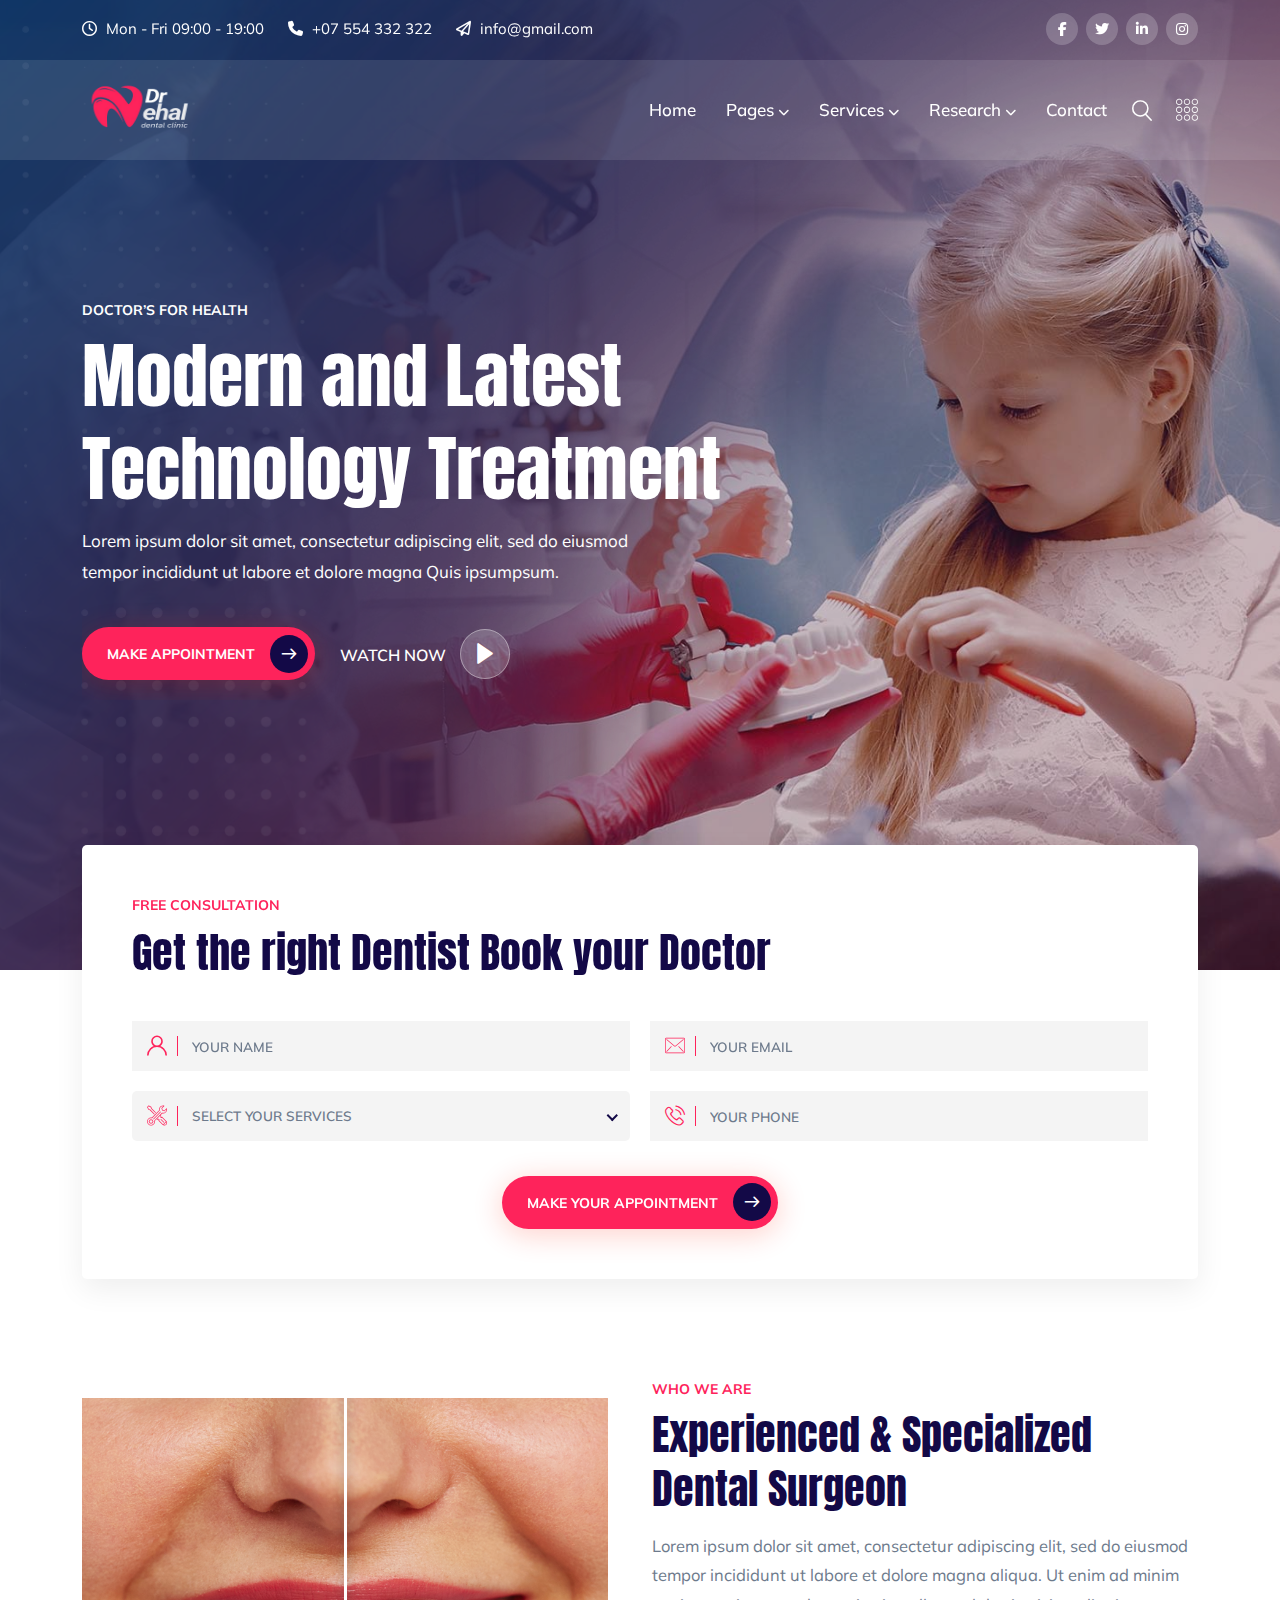
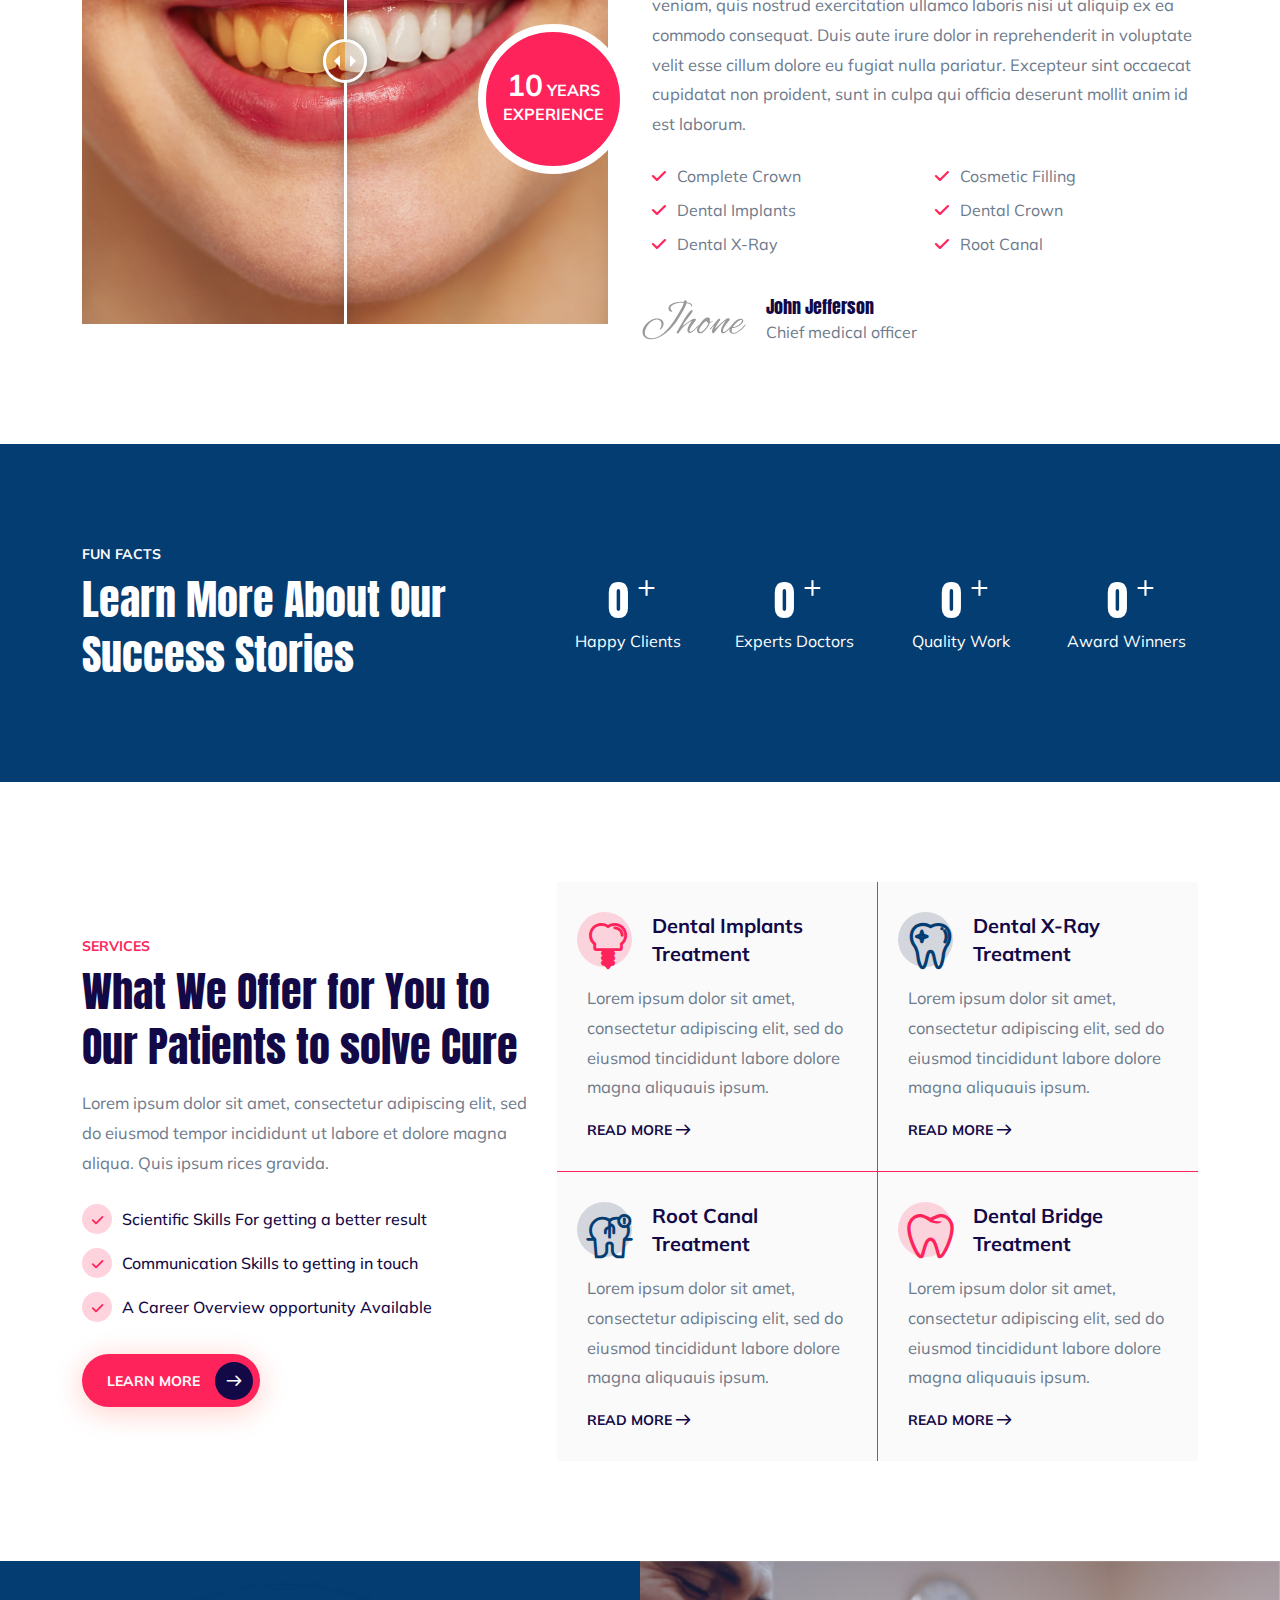
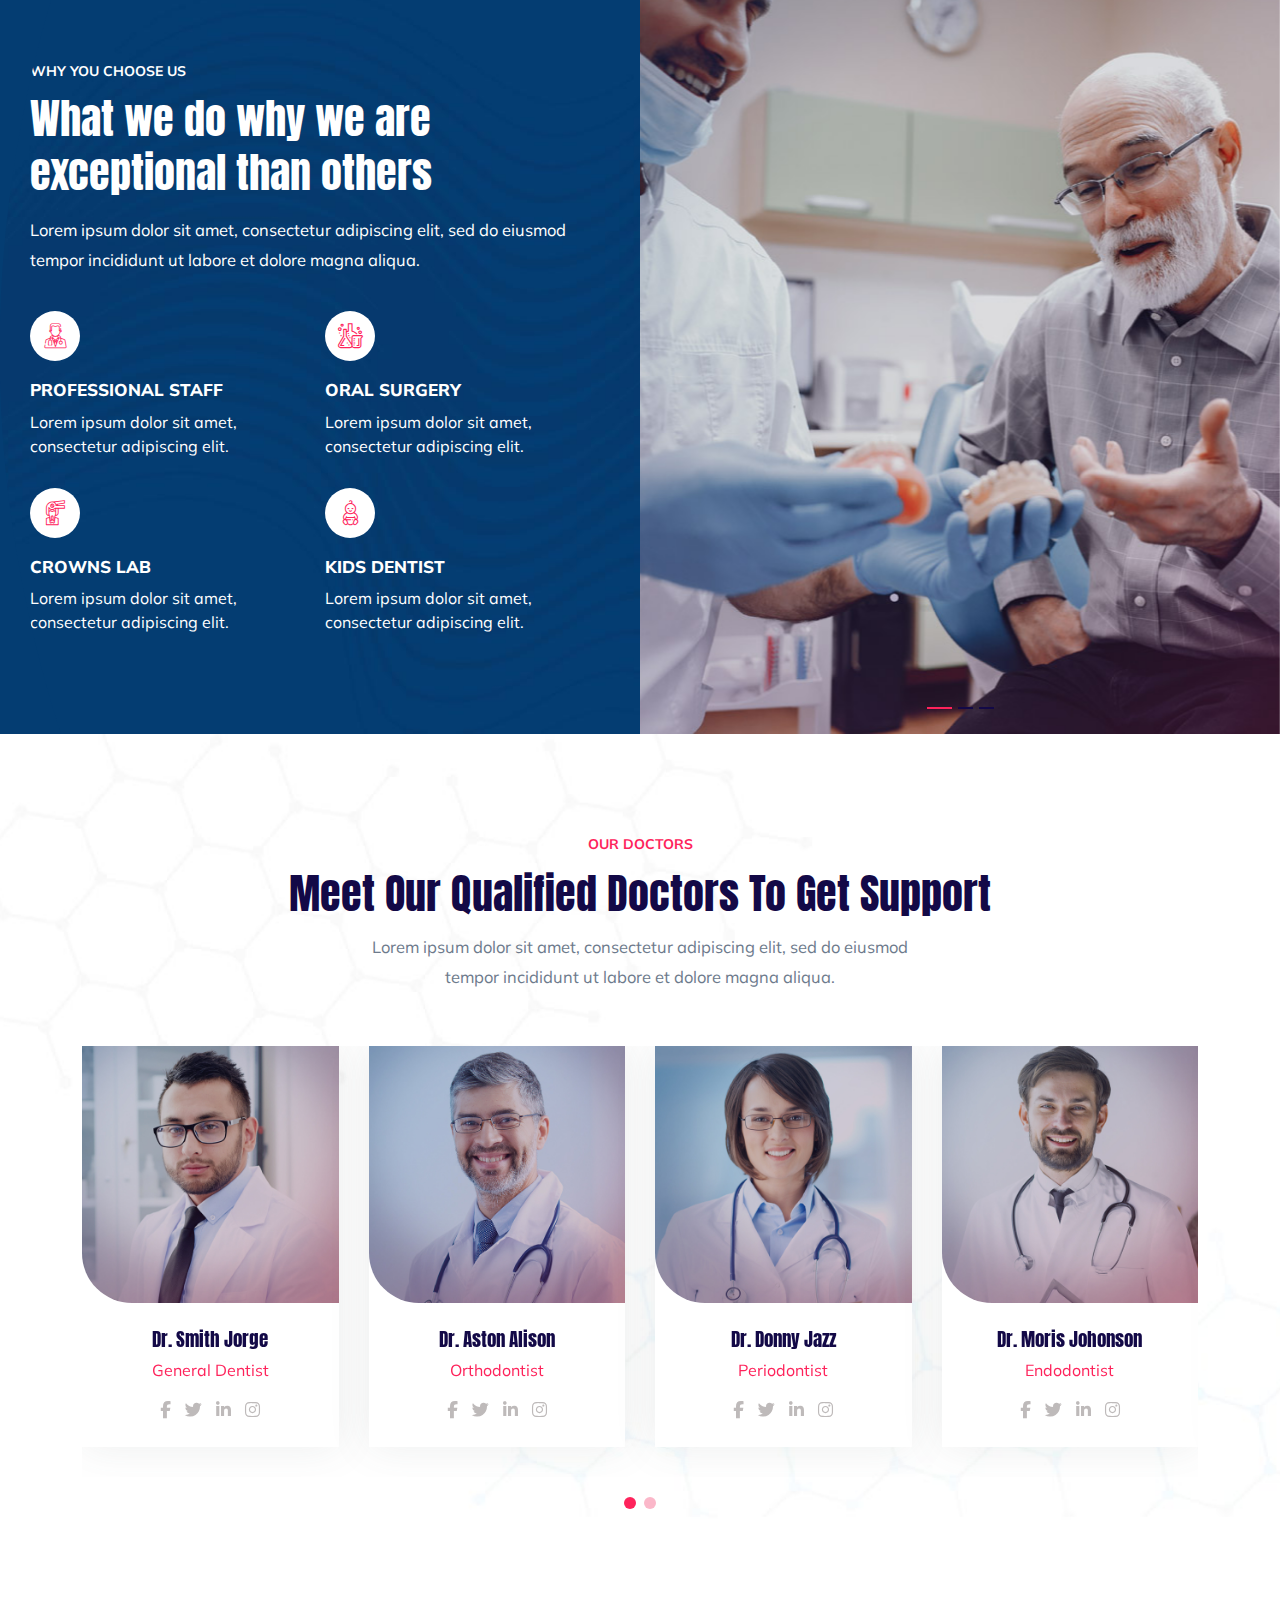
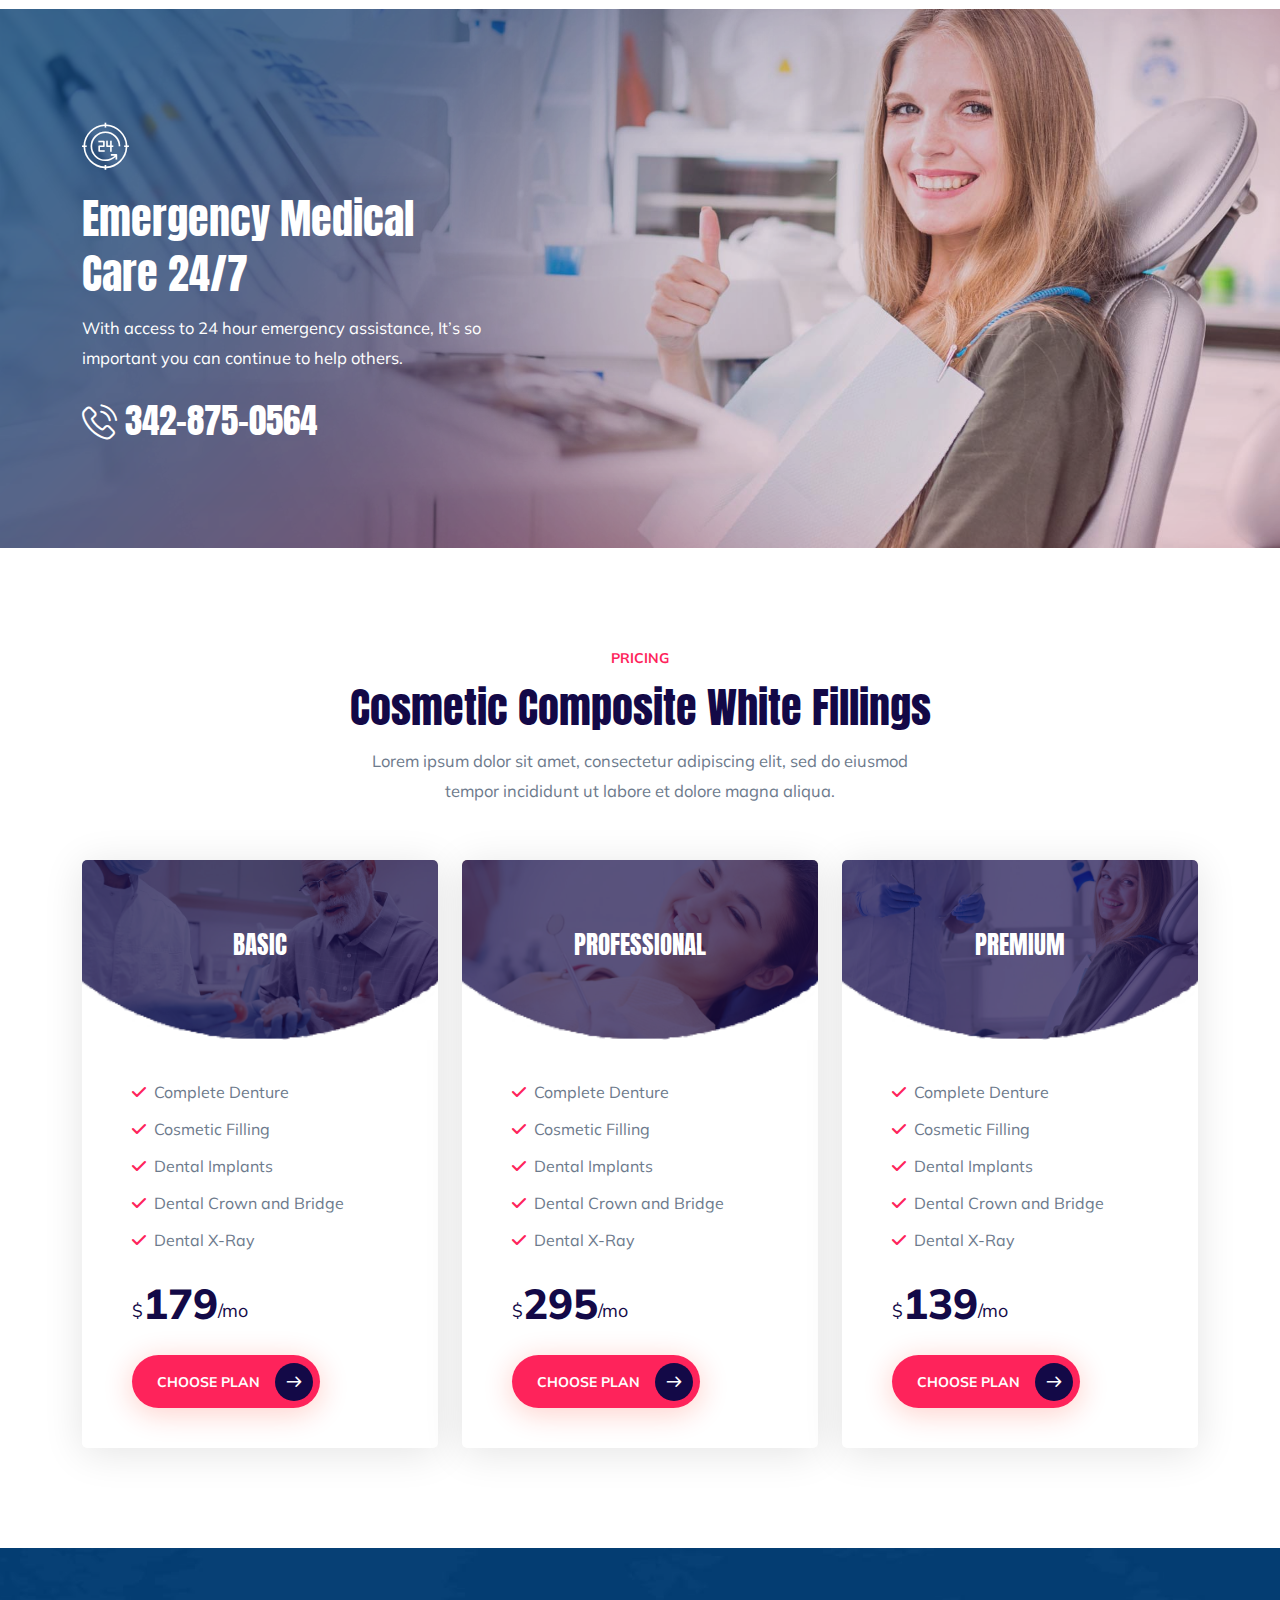
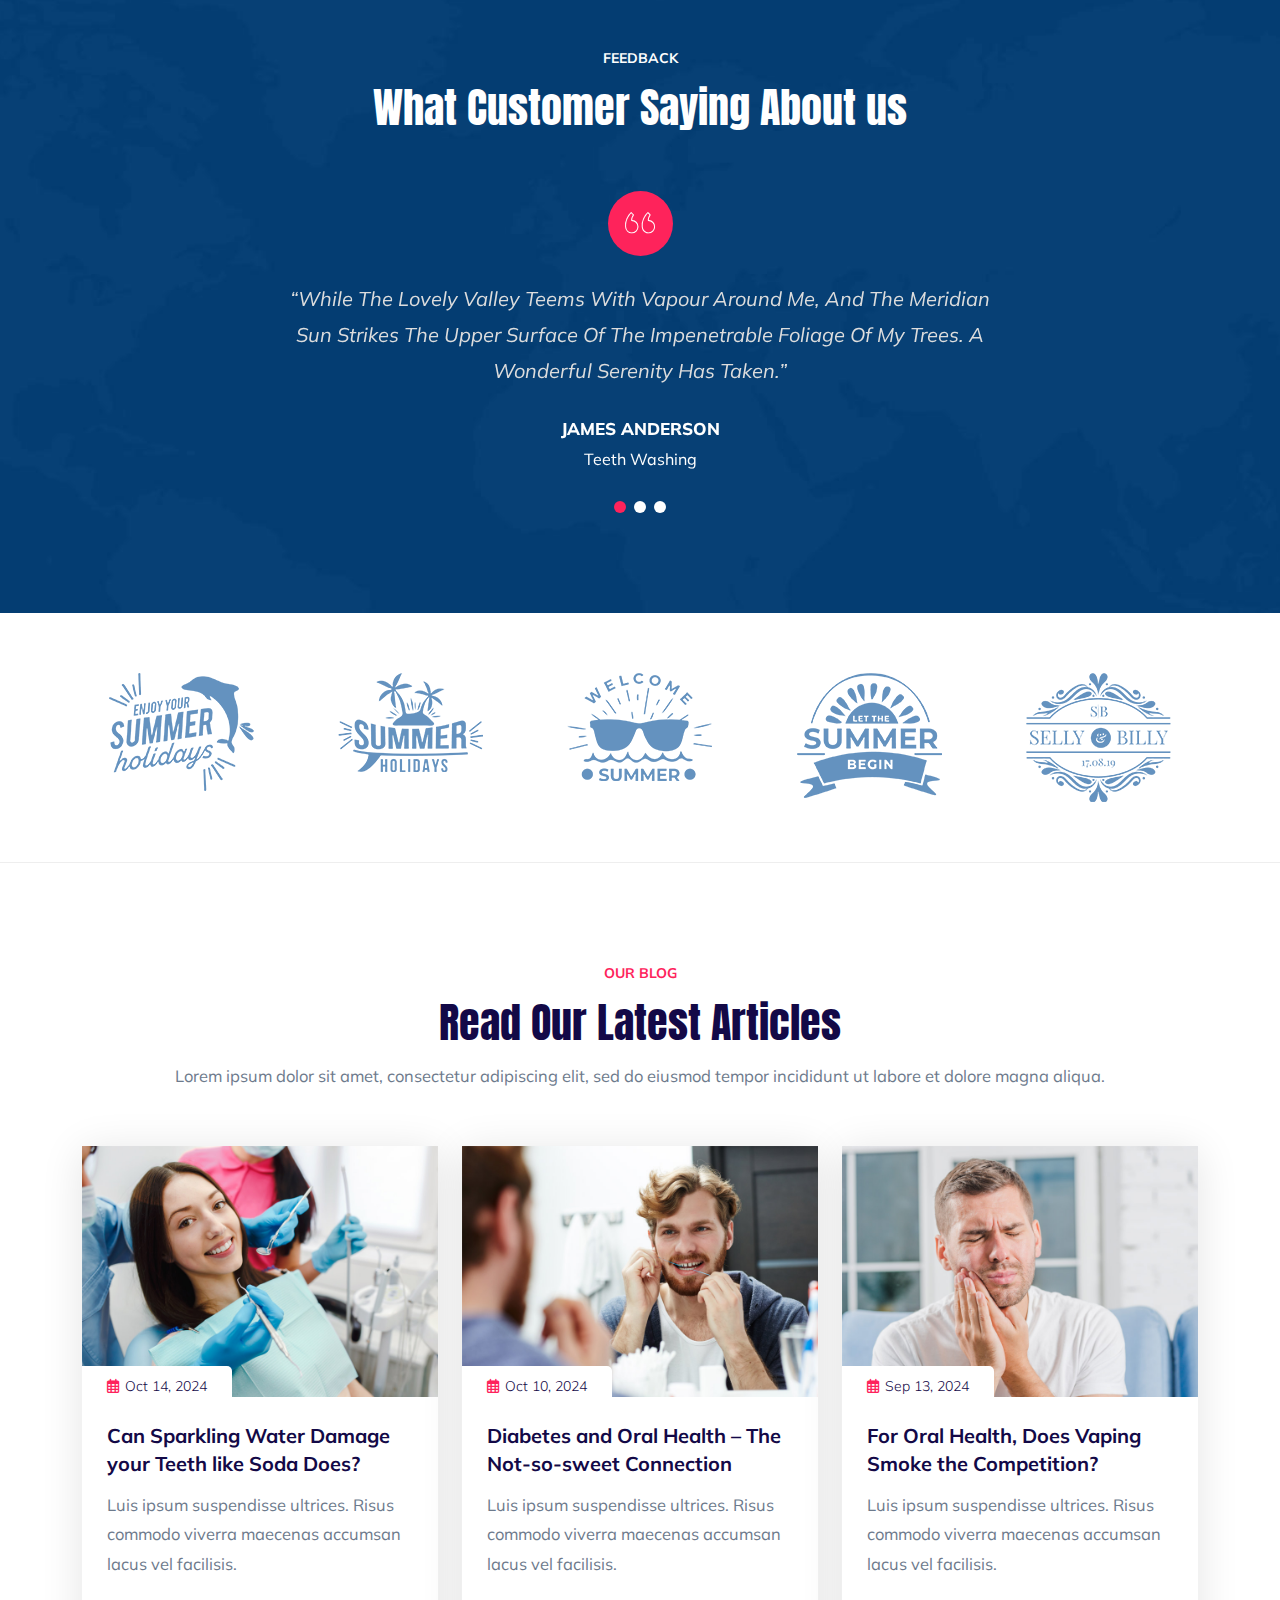
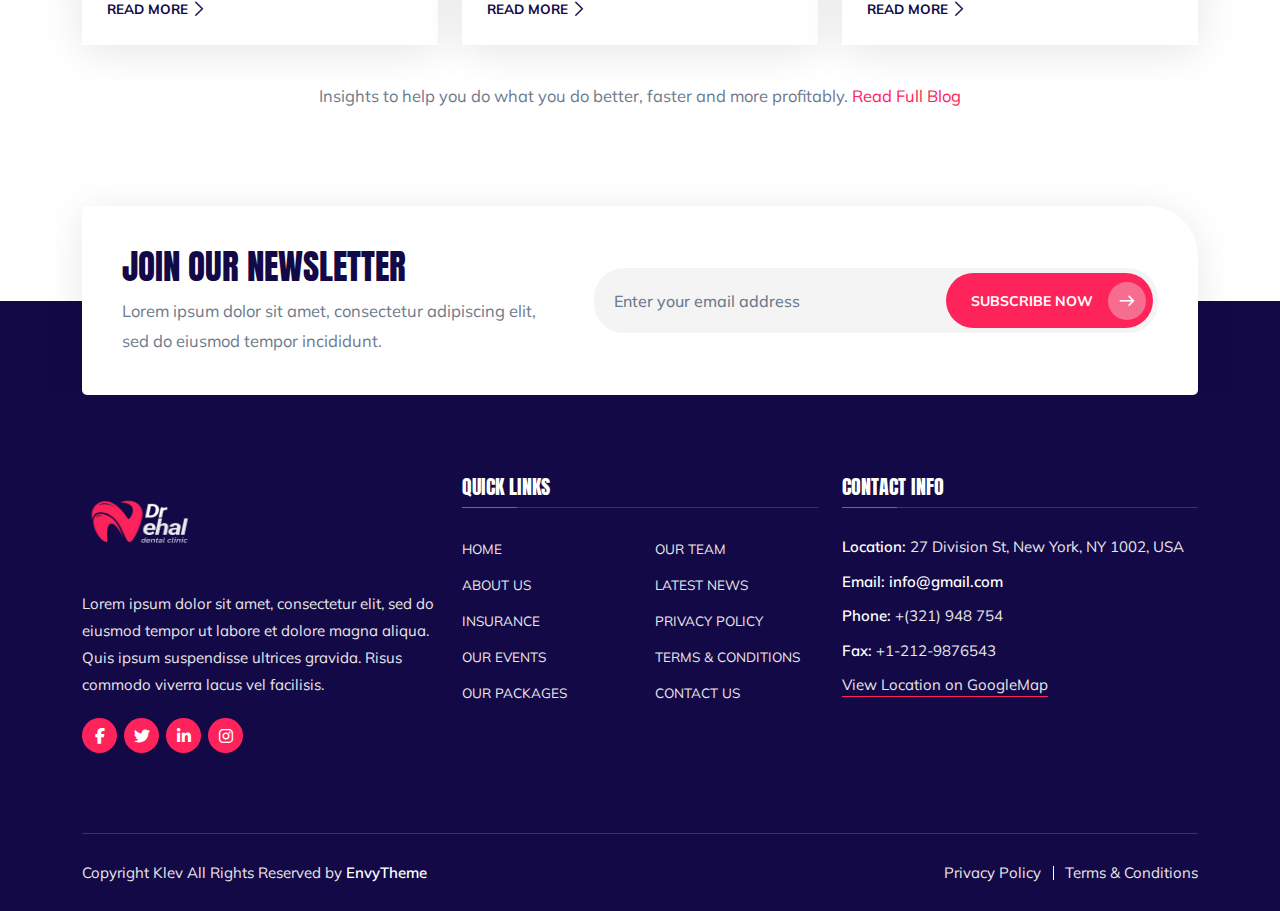
<file: index.html>
<!DOCTYPE html>
<html lang="zxx">

<head>
    <!-- Required meta tags -->
    <meta charset="utf-8">
    <meta name="viewport" content="width=device-width, initial-scale=1, shrink-to-fit=no">

    <!-- Link of CSS files -->
    <link rel="stylesheet" href="css/css-bootstrap.min.css">
    <link rel="stylesheet" href="css/css-animate.min.css">
    <link rel="stylesheet" href="css/css-fontawesome.min.css">
    <link rel="stylesheet" href="css/css-owl.carousel.min.css">
    <link rel="stylesheet" href="css/css-meanmenu.css">
    <link rel="stylesheet" href="css/css-flaticon.css">
    <link rel="stylesheet" href="css/css-magnific-popup.min.css">
    <link rel="stylesheet" href="css/css-odometer.min.css">
    <link rel="stylesheet" href="css/css-twentytwenty.min.css">
    <link rel="stylesheet" href="css/css-slick.min.css">
    <link rel="stylesheet" href="css/css-nice-select.min.css">
    <link rel="stylesheet" href="css/css-style.css">
    <link rel="stylesheet" href="css/css-responsive.css">

    <title>Klev - Dental &amp; Medical Health HTML Template</title>
    <link rel="icon" type="image/png" href="favicons/img-favicon.png">
</head>

<body>

    <!-- Preloader -->
    <div class="preloader">
        <div class="loader">
            <div class="shadow"></div>
            <div class="box"></div>
        </div>
    </div>
    <!-- End Preloader -->

    <!-- Start Header Area -->
    <header class="header-area">

        <!-- Start Top Header -->
        <div class="top-header">
            <div class="container">
                <div class="row align-items-center">
                    <div class="col-lg-8 col-md-12">
                        <ul class="header-contact-info">
                            <li><i class="far fa-clock"></i> Mon - Fri 09:00 - 19:00</li>
                            <li><i class="fas fa-phone"></i> <a href="tel:+07554332322">+07 554 332 322</a></li>
                            <li><i class="far fa-paper-plane"></i> <a
                                    href="/cdn-cgi/l/email-protection#f29a979e9e9db2999e9784dc919d9f">info@gmail.com</a>
                            </li>
                        </ul>
                    </div>

                    <div class="col-lg-4 col-md-12">
                        <div class="header-right-content">
                            <ul class="top-header-social">
                                <li><a href="https://www.facebook.com/login/" target="_blank"><i
                                            class="fab fa-facebook-f"></i></a></li>
                                <li><a href="https://twitter.com/i/flow/login" target="_blank"><i
                                            class="fab fa-twitter"></i></a></li>
                                <li><a href="https://www.linkedin.com/login" target="_blank"><i
                                            class="fab fa-linkedin-in"></i></a></li>
                                <li><a href="https://www.instagram.com/accounts/login/" target="_blank"><i
                                            class="fab fa-instagram"></i></a></li>
                            </ul>
                        </div>
                    </div>
                </div>
            </div>
        </div>
        <!-- End Top Header -->

        <!-- Start Navbar Area -->
        <div class="navbar-area">
            <div class="klev-responsive-nav">
                <div class="container">
                    <div class="klev-responsive-menu">
                        <div class="logo">
                            <a href="index.html">
                                <img src="images/img-white-logo.png" alt="logo" style="height: 100px; width: 120px;">
                            </a>
                        </div>
                    </div>
                </div>
            </div>

            <div class="klev-nav">
                <div class="container">
                    <nav class="navbar navbar-expand-md navbar-light">
                        <a class="navbar-brand" href="index.html">
                            <img src="images/img-white-logo.png" alt="logo" style="height: 100px; width: 120px;">

                        </a>

                        <div class="collapse navbar-collapse mean-menu" id="navbarSupportedContent">
                            <ul class="navbar-nav">
                                <li class="nav-item">
                                    <a href="index.html" class="nav-link active">Home </a>

                                </li>

                                <li class="nav-item"><a href="#" class="nav-link">Pages <i
                                            class="fas fa-chevron-down"></i></a>
                                    <ul class="dropdown-menu">
                                        <li class="nav-item"><a href="about.html" class="nav-link">About</a></li>

                                        <li class="nav-item"><a href="team.html" class="nav-link">Doctor</a></li>

                                        <li class="nav-item"><a href="pricing.html" class="nav-link">Pricing</a></li>

                                        <li class="nav-item"><a href="faq.html" class="nav-link">FAQ</a></li>
                                    
                                       
                                    </ul>
                                </li>

                                <li class="nav-item"><a href="#" class="nav-link">Services <i
                                            class="fas fa-chevron-down"></i></a>
                                    <ul class="dropdown-menu">
                                        <li class="nav-item"><a href="services.html" class="nav-link">Services</a></li>

                                        <li class="nav-item"><a href="single-services.html" class="nav-link">Services
                                                Details</a></li>
                                    </ul>
                                </li>

                                <li class="nav-item"><a href="#" class="nav-link">Research <i
                                            class="fas fa-chevron-down"></i></a>
                                    <ul class="dropdown-menu">
                                        <li class="nav-item"><a href="research.html" class="nav-link">Research</a></li>

                                        <li class="nav-item"><a href="single-research.html" class="nav-link">Research
                                                Details</a></li>
                                    </ul>
                                </li>

                                <li class="nav-item"><a href="contact.html" class="nav-link">Contact</a></li>
                            </ul>

                            <div class="others-option">
                                <div class="option-item">
                                    <i class="search-btn flaticon-search"></i>
                                    <i class="close-btn flaticon-cross"></i>

                                    <div class="search-overlay search-popup">
                                        <div class="search-box">
                                            <form class="search-form">
                                                <input class="search-input" name="search" placeholder="Search"
                                                    type="text">

                                                <button class="search-button" type="submit"><i
                                                        class="flaticon-search"></i></button>
                                            </form>
                                        </div>
                                    </div>
                                </div>

                                <div class="burger-menu">
                                    <i class="flaticon-menu"></i>
                                </div>
                            </div>
                        </div>
                    </nav>
                </div>
            </div>
        </div>
        <!-- End Navbar Area -->

    </header>
    <!-- End Header Area -->

    <!-- Sidebar Modal -->
    <div class="sidebar-modal">
        <div class="sidebar-modal-inner">
            <div class="sidebar-about-area">
                <div class="title">
                    <h2>About Us</h2>
                    <p>We believe brand interaction is key in communication. Real innovations and a positive customer
                        experience are the heart of successful communication. No fake products and services. The
                        customer is king, their lives and needs are the inspiration.</p>
                </div>
            </div>

            <div class="sidebar-instagram-feed">
                <h2>Instagram</h2>

                <ul>
                    <li><a href="https://www.instagram.com/" target="_blank"><img src="images/blog-image-1.jpg"
                                alt="image"></a></li>
                    <li><a href="https://www.instagram.com/" target="_blank"><img src="images/blog-image-2.jpg"
                                alt="image"></a></li>
                    <li><a href="https://www.instagram.com/" target="_blank"><img src="images/blog-image-3.jpg"
                                alt="image"></a></li>
                    <li><a href="https://www.instagram.com/" target="_blank"><img src="images/blog-image-4.jpg"
                                alt="image"></a></li>
                    <li><a href="https://www.instagram.com/" target="_blank"><img src="images/blog-image-5.jpg"
                                alt="image"></a></li>
                    <li><a href="https://www.instagram.com/" target="_blank"><img src="images/blog-image-6.jpg"
                                alt="image"></a></li>
                    <li><a href="https://www.instagram.com/" target="_blank"><img src="images/blog-image-7.jpg"
                                alt="image"></a></li>
                    <li><a href="https://www.instagram.com/" target="_blank"><img src="images/blog-image-8.jpg"
                                alt="image"></a></li>
                </ul>
            </div>

            <div class="sidebar-contact-area">
                <div class="sidebar-contact-info">
                    <div class="contact-info-content">
                        <h2>
                            <a href="tel:+0881306298615">+088 130 629 8615</a>
                            <span>OR</span>
                            <a href="/cdn-cgi/l/email-protection#e68e838a8a89a68d8a83908ac885898b"><span
                                    class="__cf_email__"
                                    >info@gmail.com</span></a>
                        </h2>

                        <ul class="social">
                            <li><a href="https://twitter.com/i/flow/login" target="_blank"><i
                                        class="fab fa-twitter"></i></a></li>
                            <li><a href="https://www.youtube.com/?bp=wgUCEAE%3D" target="_blank"><i
                                        class="fab fa-youtube"></i></a></li>
                            <li><a href="https://www.facebook.com/login/" target="_blank"><i
                                        class="fab fa-facebook-f"></i></a></li>
                            <li><a href="https://bd.linkedin.com/" target="_blank"><i
                                        class="fab fa-linkedin-in"></i></a></li>
                            <li><a href="https://www.instagram.com/" target="_blank"><i
                                        class="fab fa-instagram"></i></a></li>
                        </ul>
                    </div>
                </div>
            </div>

            <span class="close-btn sidebar-modal-close-btn"><i class="flaticon-cross"></i></span>
        </div>
    </div>
    <!-- End Sidebar Modal -->

    <!-- Start Main Banner Area -->
    <div class="home-slides owl-carousel owl-theme">
        <div class="main-banner item-bg1">
            <div class="d-table">
                <div class="d-table-cell">
                    <div class="container">
                        <div class="main-banner-content">
                            <span class="sub-title">Doctor&rsquo;s for health</span>
                            <h1>Modern and Latest Technology Treatment</h1>
                            <p>Lorem ipsum dolor sit amet, consectetur adipiscing elit, sed do eiusmod tempor incididunt
                                ut labore et dolore magna Quis ipsumpsum.</p>
                            <div class="btn-box">
                                <a href="contact.html" class="btn btn-primary">Make Appointment <i
                                        class="flaticon-next"></i></a>

                                <a href="https://www.youtube.com/watch?v=bk7McNUjWgw"
                                    class="video-btn popup-youtube">Watch Now <span><i
                                            class="flaticon-play-button"></i></span></a>
                            </div>
                        </div>
                    </div>
                </div>
            </div>
        </div>

        <div class="main-banner item-bg2">
            <div class="d-table">
                <div class="d-table-cell">
                    <div class="container">
                        <div class="main-banner-content">
                            <span class="sub-title">Keeping Teeth Clean</span>
                            <h1>Klev Health, Keeping Care Close to Home</h1>
                            <p>Lorem ipsum dolor sit amet, consectetur adipiscing elit, sed do eiusmod tempor incididunt
                                ut labore et dolore magna Quis ipsumpsum.</p>
                            <div class="btn-box">
                                <a href="contact.html" class="btn btn-primary">Contact Us <i
                                        class="flaticon-next"></i></a>

                                <a href="https://www.youtube.com/watch?v=bk7McNUjWgw"
                                    class="video-btn popup-youtube">Watch Now <span><i
                                            class="flaticon-play-button"></i></span></a>
                            </div>
                        </div>
                    </div>
                </div>
            </div>
        </div>
    </div>
    <!-- End Main Banner Area -->

    <!-- Start Free Consultation Area -->
    <section class="free-consultation-area">
        <div class="container">
            <div class="free-consultation-content">
                <span class="sub-title">Free Consultation</span>
                <h2>Get the right Dentist Book your Doctor</h2>

                <form>
                    <div class="row">
                        <div class="col-lg-6 col-md-6">
                            <div class="form-group">
                                <label><i class="flaticon-user"></i></label>
                                <input type="text" class="form-control" placeholder="YOUR NAME">
                            </div>
                        </div>

                        <div class="col-lg-6 col-md-6">
                            <div class="form-group">
                                <label><i class="flaticon-email"></i></label>
                                <input type="email" class="form-control" placeholder="YOUR EMAIL">
                            </div>
                        </div>

                        <div class="col-lg-6 col-md-6">
                            <div class="form-group">
                                <label><i class="flaticon-customer-support"></i></label>
                                <select>
                                    <option>Select Your Services</option>
                                    <option>Cardiology</option>
                                    <option>Cardiology</option>
                                    <option>Urologic Oncology</option>
                                    <option>Neurology</option>
                                    <option>Medicine</option>
                                    <option>Surgery</option>
                                    <option>Urology</option>
                                    <option>Radiology</option>
                                    <option>Neurosurgery</option>
                                </select>
                            </div>
                        </div>

                        <div class="col-lg-6 col-md-6">
                            <div class="form-group">
                                <label><i class="flaticon-phone-call"></i></label>
                                <input type="text" class="form-control" placeholder="YOUR PHONE">
                            </div>
                        </div>

                        <div class="col-lg-12 col-md-12">
                            <button type="submit" class="btn btn-primary">Make Your Appointment <i
                                    class="flaticon-next"></i></button>
                        </div>
                    </div>
                </form>
            </div>
        </div>
    </section>
    <!-- End Free Consultation Area -->

    <!-- Start About Area -->
    <section class="about-area ptb-100">
        <div class="container">
            <div class="row align-items-center">
                <div class="col-lg-6 col-md-12">
                    <div class="about-twentytwenty-image">
                        <div class="twentytwenty-container">
                            <img src="images/img-about-img2.jpg" alt="image">
                            <img src="images/img-about-img3.jpg" alt="image">
                        </div>

                        <div class="text">
                            <p><span>10</span> Years Experience</p>
                        </div>
                    </div>
                </div>

                <div class="col-lg-6 col-md-12">
                    <div class="about-content">
                        <span class="sub-title">Who we are</span>
                        <h2>Experienced &amp; Specialized Dental Surgeon</h2>
                        <p>Lorem ipsum dolor sit amet, consectetur adipiscing elit, sed do eiusmod tempor incididunt ut
                            labore et dolore magna aliqua. Ut enim ad minim veniam, quis nostrud exercitation ullamco
                            laboris nisi ut aliquip ex ea commodo consequat. Duis aute irure dolor in reprehenderit in
                            voluptate velit esse cillum dolore eu fugiat nulla pariatur. Excepteur sint occaecat
                            cupidatat non proident, sunt in culpa qui officia deserunt mollit anim id est laborum.</p>

                        <ul class="features-list">
                            <li><span><i class="fas fa-check"></i> Complete Crown</span></li>
                            <li><span><i class="fas fa-check"></i> Cosmetic Filling</span></li>
                            <li><span><i class="fas fa-check"></i> Dental Implants</span></li>
                            <li><span><i class="fas fa-check"></i> Dental Crown</span></li>
                            <li><span><i class="fas fa-check"></i> Dental X-Ray</span></li>
                            <li><span><i class="fas fa-check"></i> Root Canal</span></li>
                        </ul>

                        <div class="signature">
                            <div class="image">
                                <img src="images/img-signature.png" alt="image">
                            </div>

                            <div class="content">
                                <h5>John Jefferson</h5>
                                <span>Chief medical officer</span>
                            </div>
                        </div>
                    </div>
                </div>
            </div>
        </div>
    </section>
    <!-- End About Area -->

    <!-- Start FunFacts Area -->
    <section class="funfacts-area ptb-100 bg-043d72">
        <div class="container">
            <div class="row align-items-center">
                <div class="col-lg-5 col-md-12">
                    <div class="funfacts-content">
                        <span class="sub-title">Fun Facts</span>
                        <h2>Learn More About Our Success Stories</h2>
                    </div>
                </div>

                <div class="col-lg-7 col-md-12">
                    <div class="row">
                        <div class="col-lg-3 col-md-3 col-6 col-sm-3">
                            <div class="single-funfacts">
                                <h3><span class="odometer" data-count="858">00</span><sup>+</sup></h3>
                                <p>Happy Clients</p>
                            </div>
                        </div>

                        <div class="col-lg-3 col-md-3 col-6 col-sm-3">
                            <div class="single-funfacts">
                                <h3><span class="odometer" data-count="55">00</span><sup>+</sup></h3>
                                <p>Experts Doctors</p>
                            </div>
                        </div>

                        <div class="col-lg-3 col-md-3 col-6 col-sm-3">
                            <div class="single-funfacts">
                                <h3><span class="odometer" data-count="800">00</span><sup>+</sup></h3>
                                <p>Quality Work</p>
                            </div>
                        </div>

                        <div class="col-lg-3 col-md-3 col-6 col-sm-3">
                            <div class="single-funfacts">
                                <h3><span class="odometer" data-count="15">00</span><sup>+</sup></h3>
                                <p>Award Winners</p>
                            </div>
                        </div>
                    </div>
                </div>
            </div>
        </div>
    </section>
    <!-- End FunFacts Area -->

    <!-- Start Services Area -->
    <section class="services-area ptb-100">
        <div class="container">
            <div class="row align-items-center">
                <div class="col-lg-5 col-md-12">
                    <div class="services-title-content">
                        <span class="sub-title">Services</span>
                        <h2>What We Offer for You to Our Patients to solve Cure</h2>
                        <p>Lorem ipsum dolor sit amet, consectetur adipiscing elit, sed do eiusmod tempor incididunt ut
                            labore et dolore magna aliqua. Quis ipsum rices gravida.</p>

                        <ul class="features-list">
                            <li><i class="fas fa-check"></i> Scientific Skills For getting a better result</li>
                            <li><i class="fas fa-check"></i> Communication Skills to getting in touch</li>
                            <li><i class="fas fa-check"></i> A Career Overview opportunity Available</li>
                        </ul>

                        <a href="services.html" class="btn btn-primary">Learn More <i class="flaticon-next"></i></a>
                    </div>
                </div>

                <div class="col-lg-7 col-md-12">
                    <div class="row m-0">
                        <div class="col-lg-6 col-md-6 col-sm-6 p-0">
                            <div class="single-services-box">
                                <h3><i class="flaticon-dental-implant"></i> Dental Implants <br>Treatment</h3>
                                <p>Lorem ipsum dolor sit amet, consectetur adipiscing elit, sed do eiusmod tincididunt
                                    labore dolore magna aliquauis ipsum.</p>
                                <a href="single-services.html" class="read-more-btn">Read More <i
                                        class="flaticon-next"></i></a>
                            </div>
                        </div>

                        <div class="col-lg-6 col-md-6 col-sm-6 p-0">
                            <div class="single-services-box">
                                <h3><i class="flaticon-tooth color-043d72"></i> Dental X-Ray <br>Treatment</h3>
                                <p>Lorem ipsum dolor sit amet, consectetur adipiscing elit, sed do eiusmod tincididunt
                                    labore dolore magna aliquauis ipsum.</p>
                                <a href="single-services.html" class="read-more-btn">Read More <i
                                        class="flaticon-next"></i></a>
                            </div>
                        </div>

                        <div class="col-lg-6 col-md-6 col-sm-6 p-0">
                            <div class="single-services-box">
                                <h3><i class="flaticon-tooth-1 color-043d72"></i> Root Canal <br>Treatment</h3>
                                <p>Lorem ipsum dolor sit amet, consectetur adipiscing elit, sed do eiusmod tincididunt
                                    labore dolore magna aliquauis ipsum.</p>
                                <a href="single-services.html" class="read-more-btn">Read More <i
                                        class="flaticon-next"></i></a>
                            </div>
                        </div>

                        <div class="col-lg-6 col-md-6 col-sm-6 p-0">
                            <div class="single-services-box">
                                <h3><i class="flaticon-tooth-2"></i> Dental Bridge <br>Treatment</h3>
                                <p>Lorem ipsum dolor sit amet, consectetur adipiscing elit, sed do eiusmod tincididunt
                                    labore dolore magna aliquauis ipsum.</p>
                                <a href="single-services.html" class="read-more-btn">Read More <i
                                        class="flaticon-next"></i></a>
                            </div>
                        </div>
                    </div>
                </div>
            </div>
        </div>
    </section>
    <!-- End Services Area -->

    <!-- Start Why Choose Us Area -->
    <section class="why-choose-us-area">
        <div class="container-fluid">
            <div class="row">
                <div class="col-lg-6 col-md-12">
                    <div class="why-choose-us-content">
                        <div class="content">
                            <span class="sub-title">Why You Choose Us</span>
                            <h2>What we do why we are exceptional than others</h2>
                            <p>Lorem ipsum dolor sit amet, consectetur adipiscing elit, sed do eiusmod tempor incididunt
                                ut labore et dolore magna aliqua.</p>

                            <ul class="features-list">
                                <li>
                                    <div>
                                        <i class="flaticon-doctor"></i>
                                        <span>Professional Staff</span>
                                        Lorem ipsum dolor sit amet, consectetur adipiscing elit.
                                    </div>
                                </li>

                                <li>
                                    <div>
                                        <i class="flaticon-laboratory"></i>
                                        <span>Oral surgery</span>
                                        Lorem ipsum dolor sit amet, consectetur adipiscing elit.
                                    </div>
                                </li>

                                <li>
                                    <div>
                                        <i class="flaticon-tooth-3"></i>
                                        <span>Crowns lab</span>
                                        Lorem ipsum dolor sit amet, consectetur adipiscing elit.
                                    </div>
                                </li>

                                <li>
                                    <div>
                                        <i class="flaticon-baby-boy"></i>
                                        <span>Kids Dentist</span>
                                        Lorem ipsum dolor sit amet, consectetur adipiscing elit.
                                    </div>
                                </li>
                            </ul>
                        </div>
                    </div>
                </div>

                <div class="col-lg-6 col-md-12">
                    <div class="divider"></div>
                    <div class="why-choose-us-slides owl-carousel owl-theme">
                        <div class="why-choose-us-image bg1">
                            <img src="images/img-why-choose-img1.jpg" alt="image">
                        </div>

                        <div class="why-choose-us-image bg2">
                            <img src="images/img-why-choose-img2.jpg" alt="image">
                        </div>

                        <div class="why-choose-us-image bg3">
                            <img src="images/img-why-choose-img3.jpg" alt="image">
                        </div>
                    </div>
                </div>
            </div>
        </div>
    </section>
    <!-- Start Why Choose Us Area -->

    <!-- Start Doctor Area -->
    <section class="doctor-area pt-100 pb-70">
        <div class="container">
            <div class="section-title">
                <span class="sub-title">Our Doctors</span>
                <h2>Meet Our Qualified Doctors To Get Support</h2>
                <p>Lorem ipsum dolor sit amet, consectetur adipiscing elit, sed do eiusmod tempor incididunt ut labore
                    et dolore magna aliqua.</p>
            </div>

            <div class="doctor-slides owl-carousel owl-theme">
                <div class="single-doctor-box">
                    <div class="image">
                        <img src="images/doctor-image-1.jpg" alt="image">
                    </div>

                    <div class="content">
                        <h3>Dr. Smith Jorge</h3>
                        <span>General Dentist</span>

                        <ul class="social">
                            <li><a href="https://www.facebook.com/login/" target="_blank"><i
                                        class="fab fa-facebook-f"></i></a></li>
                            <li><a href="https://twitter.com/i/flow/login" target="_blank"><i
                                        class="fab fa-twitter"></i></a></li>
                            <li><a href="https://www.linkedin.com/login" target="_blank"><i
                                        class="fab fa-linkedin-in"></i></a></li>
                            <li><a href="https://www.instagram.com/accounts/login/" target="_blank"><i
                                        class="fab fa-instagram"></i></a></li>
                        </ul>
                    </div>
                </div>

                <div class="single-doctor-box">
                    <div class="image">
                        <img src="images/doctor-image-2.jpg" alt="image">
                    </div>

                    <div class="content">
                        <h3>Dr. Aston Alison</h3>
                        <span>Orthodontist</span>

                        <ul class="social">
                            <li><a href="https://www.facebook.com/login/" target="_blank"><i
                                        class="fab fa-facebook-f"></i></a></li>
                            <li><a href="https://twitter.com/i/flow/login" target="_blank"><i
                                        class="fab fa-twitter"></i></a></li>
                            <li><a href="https://www.linkedin.com/login" target="_blank"><i
                                        class="fab fa-linkedin-in"></i></a></li>
                            <li><a href="https://www.instagram.com/accounts/login/" target="_blank"><i
                                        class="fab fa-instagram"></i></a></li>
                        </ul>
                    </div>
                </div>

                <div class="single-doctor-box">
                    <div class="image">
                        <img src="images/doctor-image-3.jpg" alt="image">
                    </div>

                    <div class="content">
                        <h3>Dr. Donny Jazz</h3>
                        <span>Periodontist</span>

                        <ul class="social">
                            <li><a href="https://www.facebook.com/login/" target="_blank"><i
                                        class="fab fa-facebook-f"></i></a></li>
                            <li><a href="https://twitter.com/i/flow/login" target="_blank"><i
                                        class="fab fa-twitter"></i></a></li>
                            <li><a href="https://www.linkedin.com/login" target="_blank"><i
                                        class="fab fa-linkedin-in"></i></a></li>
                            <li><a href="https://www.instagram.com/accounts/login/" target="_blank"><i
                                        class="fab fa-instagram"></i></a></li>
                        </ul>
                    </div>
                </div>

                <div class="single-doctor-box">
                    <div class="image">
                        <img src="images/doctor-image-4.jpg" alt="image">
                    </div>

                    <div class="content">
                        <h3>Dr. Moris Johonson</h3>
                        <span>Endodontist</span>

                        <ul class="social">
                            <li><a href="https://www.facebook.com/login/" target="_blank"><i
                                        class="fab fa-facebook-f"></i></a></li>
                            <li><a href="https://twitter.com/i/flow/login" target="_blank"><i
                                        class="fab fa-twitter"></i></a></li>
                            <li><a href="https://www.linkedin.com/login" target="_blank"><i
                                        class="fab fa-linkedin-in"></i></a></li>
                            <li><a href="https://www.instagram.com/accounts/login/" target="_blank"><i
                                        class="fab fa-instagram"></i></a></li>
                        </ul>
                    </div>
                </div>

                <div class="single-doctor-box">
                    <div class="image">
                        <img src="images/doctor-image-5.jpg" alt="image">
                    </div>

                    <div class="content">
                        <h3>Dr. Steven Lucy</h3>
                        <span>Pedodontist</span>

                        <ul class="social">
                            <li><a href="https://www.facebook.com/login/" target="_blank"><i
                                        class="fab fa-facebook-f"></i></a></li>
                            <li><a href="https://twitter.com/i/flow/login" target="_blank"><i
                                        class="fab fa-twitter"></i></a></li>
                            <li><a href="https://www.linkedin.com/login" target="_blank"><i
                                        class="fab fa-linkedin-in"></i></a></li>
                            <li><a href="https://www.instagram.com/accounts/login/" target="_blank"><i
                                        class="fab fa-instagram"></i></a></li>
                        </ul>
                    </div>
                </div>
            </div>
        </div>
    </section>
    <!-- End Doctor Area -->

    <!-- Start CTA Area -->
    <section class="cta-area ptb-100 jarallax" data-jarallax='{"speed": 0.3}'>
        <div class="container">
            <div class="cta-content">
                <div class="icon">
                    <i class="flaticon-business-and-finance"></i>
                </div>
                <h2>Emergency Medical Care 24/7</h2>
                <p>With access to 24 hour emergency assistance, It&rsquo;s so important you can continue to help others.
                </p>
                <a href="tel:3428750564" class="call-us"><i class="flaticon-phone-call"></i> 342-875-0564</a>
            </div>
        </div>
    </section>
    <!-- End CTA Area -->

    <!-- Start Pricing Area -->
    <section class="pricing-area pt-100 pb-70">
        <div class="container">
            <div class="section-title">
                <span class="sub-title">Pricing</span>
                <h2>Cosmetic Composite White Fillings</h2>
                <p>Lorem ipsum dolor sit amet, consectetur adipiscing elit, sed do eiusmod tempor incididunt ut labore
                    et dolore magna aliqua.</p>
            </div>

            <div class="row">
                <div class="col-lg-4 col-md-6 col-sm-6">
                    <div class="single-pricing-box">
                        <div class="pricing-header bg1">
                            <h3>Basic</h3>
                        </div>

                        <ul class="pricing-features-list">
                            <li><i class="fas fa-check"></i> Complete Denture</li>
                            <li><i class="fas fa-check"></i> Cosmetic Filling</li>
                            <li><i class="fas fa-check"></i> Dental Implants</li>
                            <li><i class="fas fa-check"></i> Dental Crown and Bridge</li>
                            <li><i class="fas fa-check"></i> Dental X-Ray</li>
                        </ul>

                        <div class="price">
                            <sub>$</sub>179<sub>/mo</sub>
                        </div>

                        <div class="book-now-btn">
                            <a href="pricing.html" class="btn btn-primary">Choose Plan <i class="flaticon-next"></i></a>
                        </div>
                    </div>
                </div>

                <div class="col-lg-4 col-md-6 col-sm-6">
                    <div class="single-pricing-box">
                        <div class="pricing-header bg2">
                            <h3>Professional</h3>
                        </div>

                        <ul class="pricing-features-list">
                            <li><i class="fas fa-check"></i> Complete Denture</li>
                            <li><i class="fas fa-check"></i> Cosmetic Filling</li>
                            <li><i class="fas fa-check"></i> Dental Implants</li>
                            <li><i class="fas fa-check"></i> Dental Crown and Bridge</li>
                            <li><i class="fas fa-check"></i> Dental X-Ray</li>
                        </ul>

                        <div class="price">
                            <sub>$</sub>295<sub>/mo</sub>
                        </div>

                        <div class="book-now-btn">
                            <a href="pricing.html" class="btn btn-primary">Choose Plan <i class="flaticon-next"></i></a>
                        </div>
                    </div>
                </div>

                <div class="col-lg-4 col-md-6 col-sm-6 offset-lg-0 offset-md-3 offset-sm-3">
                    <div class="single-pricing-box">
                        <div class="pricing-header bg3">
                            <h3>Premium</h3>
                        </div>

                        <ul class="pricing-features-list">
                            <li><i class="fas fa-check"></i> Complete Denture</li>
                            <li><i class="fas fa-check"></i> Cosmetic Filling</li>
                            <li><i class="fas fa-check"></i> Dental Implants</li>
                            <li><i class="fas fa-check"></i> Dental Crown and Bridge</li>
                            <li><i class="fas fa-check"></i> Dental X-Ray</li>
                        </ul>

                        <div class="price">
                            <sub>$</sub>139<sub>/mo</sub>
                        </div>

                        <div class="book-now-btn">
                            <a href="pricing.html" class="btn btn-primary">Choose Plan <i class="flaticon-next"></i></a>
                        </div>
                    </div>
                </div>
            </div>
        </div>
    </section>
    <!-- End Pricing Area -->

    <!-- Start Feedback Area -->
    <section class="feedback-area ptb-100">
        <div class="container">
            <div class="section-title">
                <span class="sub-title">Feedback</span>
                <h2>What Customer Saying About us</h2>
            </div>

            <div class="feedback-slides owl-carousel owl-theme">
                <div class="single-feedback-item">
                    <p>&ldquo;While The Lovely Valley Teems With Vapour Around Me, And The Meridian Sun Strikes The
                        Upper Surface Of The Impenetrable Foliage Of My Trees. A Wonderful Serenity Has Taken.&rdquo;
                    </p>

                    <div class="client-info">
                        <h4>James Anderson</h4>
                        <span>Teeth Washing</span>
                    </div>
                </div>

                <div class="single-feedback-item">
                    <p>&ldquo;While The Lovely Valley Teems With Vapour Around Me, And The Meridian Sun Strikes The
                        Upper Surface Of The Impenetrable Foliage Of My Trees. A Wonderful Serenity Has Taken.&rdquo;
                    </p>

                    <div class="client-info">
                        <h4>David Warner</h4>
                        <span>Teeth Washing</span>
                    </div>
                </div>

                <div class="single-feedback-item">
                    <p>&ldquo;While The Lovely Valley Teems With Vapour Around Me, And The Meridian Sun Strikes The
                        Upper Surface Of The Impenetrable Foliage Of My Trees. A Wonderful Serenity Has Taken.&rdquo;
                    </p>

                    <div class="client-info">
                        <h4>Jos Butler</h4>
                        <span>Teeth Washing</span>
                    </div>
                </div>
            </div>
        </div>
    </section>
    <!-- End Feedback Area -->

    <!-- Start Partner Area -->
    <section class="partner-area">
        <div class="container">
            <div class="partner-slides owl-carousel owl-theme">
                <div class="single-partner-item">
                    <a href="index.html">
                        <img src="images/partner-image-1.png" alt="image">
                    </a>
                </div>

                <div class="single-partner-item">
                    <a href="index.html">
                        <img src="images/partner-image-2.png" alt="image">
                    </a>
                </div>

                <div class="single-partner-item">
                    <a href="index.html">
                        <img src="images/partner-image-3.png" alt="image">
                    </a>
                </div>

                <div class="single-partner-item">
                    <a href="index.html">
                        <img src="images/partner-image-4.png" alt="image">
                    </a>
                </div>

                <div class="single-partner-item">
                    <a href="index.html">
                        <img src="images/partner-image-5.png" alt="image">
                    </a>
                </div>
            </div>
        </div>
    </section>
    <!-- End Partner Area -->

    <!-- Start Blog Area -->
    <section class="blog-area ptb-100">
        <div class="container">
            <div class="section-title">
                <span class="sub-title">Our Blog</span>
                <h2>Read Our Latest Articles</h2>
                <p>Lorem ipsum dolor sit amet, consectetur adipiscing elit, sed do eiusmod tempor incididunt ut labore
                    et dolore magna aliqua.</p>
            </div>

            <div class="row">
                <div class="col-lg-4 col-md-6">
                    <div class="single-blog-post">
                        <div class="post-image">
                            <a href="single-blog.html"><img src="images/blog-image-1.jpg" alt="image"></a>

                            <div class="date"><i class="far fa-calendar-alt"></i> Oct 14, 2024</div>
                        </div>

                        <div class="post-content">
                            <h3><a href="single-blog.html">Can Sparkling Water Damage your Teeth like Soda Does?</a>
                            </h3>
                            <p>Luis ipsum suspendisse ultrices. Risus commodo viverra maecenas accumsan lacus vel
                                facilisis.</p>

                            <a href="single-blog.html" class="read-more-btn">Read More <i
                                    class="flaticon-next-1"></i></a>
                        </div>
                    </div>
                </div>

                <div class="col-lg-4 col-md-6">
                    <div class="single-blog-post">
                        <div class="post-image">
                            <a href="single-blog.html"><img src="images/blog-image-2.jpg" alt="image"></a>

                            <div class="date"><i class="far fa-calendar-alt"></i> Oct 10, 2024</div>
                        </div>

                        <div class="post-content">
                            <h3><a href="single-blog.html">Diabetes and Oral Health &ndash; The Not-so-sweet
                                    Connection</a></h3>
                            <p>Luis ipsum suspendisse ultrices. Risus commodo viverra maecenas accumsan lacus vel
                                facilisis.</p>

                            <a href="single-blog.html" class="read-more-btn">Read More <i
                                    class="flaticon-next-1"></i></a>
                        </div>
                    </div>
                </div>

                <div class="col-lg-4 col-md-6 offset-md-3 offset-lg-0">
                    <div class="single-blog-post">
                        <div class="post-image">
                            <a href="single-blog.html"><img src="images/blog-image-3.jpg" alt="image"></a>

                            <div class="date"><i class="far fa-calendar-alt"></i> Sep 13, 2024</div>
                        </div>

                        <div class="post-content">
                            <h3><a href="single-blog.html">For Oral Health, Does Vaping Smoke the Competition?</a></h3>
                            <p>Luis ipsum suspendisse ultrices. Risus commodo viverra maecenas accumsan lacus vel
                                facilisis.</p>

                            <a href="single-blog.html" class="read-more-btn">Read More <i
                                    class="flaticon-next-1"></i></a>
                        </div>
                    </div>
                </div>

                <div class="col-lg-12 col-md-12">
                    <div class="blog-notes">
                        <p>Insights to help you do what you do better, faster and more profitably. <a href="#">Read Full
                                Blog</a></p>
                    </div>
                </div>
            </div>
        </div>
    </section>
    <!-- End Blog Area -->

    <!-- Start Subscribe Area -->
    <div class="subscribe-area">
        <div class="container">
            <div class="subscribe-inner">
                <div class="row align-items-center">
                    <div class="col-lg-5 col-md-12">
                        <div class="subscribe-content">
                            <h2>Join Our Newsletter</h2>
                            <p>Lorem ipsum dolor sit amet, consectetur adipiscing elit, sed do eiusmod tempor
                                incididunt.</p>
                        </div>
                    </div>

                    <div class="col-lg-7 col-md-12">
                        <div class="subscribe-form">
                            <form class="newsletter-form" data-toggle="validator">
                                <input type="email" class="input-newsletter" placeholder="Enter your email address"
                                    name="EMAIL" required autocomplete="off">

                                <button type="submit">Subscribe Now <i class="flaticon-next"></i></button>
                                <div id="validator-newsletter" class="form-result"></div>
                            </form>
                        </div>
                    </div>
                </div>
            </div>
        </div>
    </div>
    <!-- End Subscribe Area -->

    <!-- Start Footer Area -->
    <footer class="footer-area">
        <div class="container">
            <div class="row">
                <div class="col-lg-4 col-md-6 col-sm-6">
                    <div class="single-footer-widget">
                        <div class="logo">
                            <img src="images/img-white-logo.png" alt="logo" style="height: 100px; width: 120px;">

                            <p>Lorem ipsum dolor sit amet, consectetur elit, sed do eiusmod tempor ut labore et dolore
                                magna aliqua. Quis ipsum suspendisse ultrices gravida. Risus commodo viverra lacus vel
                                facilisis.</p>
                        </div>

                        <ul class="social">
                            <li><a href="https://www.facebook.com/login/" target="_blank"><i
                                        class="fab fa-facebook-f"></i></a></li>
                            <li><a href="https://twitter.com/i/flow/login" target="_blank"><i
                                        class="fab fa-twitter"></i></a></li>
                            <li><a href="https://www.linkedin.com/login" target="_blank"><i
                                        class="fab fa-linkedin-in"></i></a></li>
                            <li><a href="https://www.instagram.com/accounts/login/" target="_blank"><i
                                        class="fab fa-instagram"></i></a></li>
                        </ul>
                    </div>
                </div>

                <div class="col-lg-4 col-md-6 col-sm-6">
                    <div class="single-footer-widget">
                        <h3>Quick Links</h3>

                        <ul class="footer-quick-links">
                            <li><a href="index.html">Home</a></li>
                            <li><a href="team.html">Our Team</a></li>
                            <li><a href="about.html">About Us</a></li>
                            <li><a href="blog-1.html">Latest News</a></li>
                            <li><a href="single-services.html">Insurance</a></li>
                            <li><a href="contact.html">Privacy Policy</a></li>
                            <li><a href="services.html">Our Events</a></li>
                            <li><a href="about.html">Terms &amp; Conditions</a></li>
                            <li><a href="blog-1.html">Our Packages</a></li>
                            <li><a href="contact.html">Contact Us</a></li>
                        </ul>
                    </div>
                </div>

                <div class="col-lg-4 col-md-6 col-sm-6 offset-lg-0 offset-sm-3 offset-md-3">
                    <div class="single-footer-widget">
                        <h3>Contact Info</h3>

                        <ul class="footer-contact-info">
                            <li><span>Location:</span> 27 Division St, New York, NY 1002, USA</li>
                            <li><span>Email:</span> <a
                                    href="/cdn-cgi/l/email-protection#5c34393030331c3730392a723f3331"><span
                                        class="__cf_email__"
                                        >info@gmail.com</span></a>
                            </li>
                            <li><span>Phone:</span> <a href="tel:321948754">+(321) 948 754</a></li>
                            <li><span>Fax:</span> <a href="tel:12129876543">+1-212-9876543</a></li>
                            <li><a href="https://goo.gl/maps/1xz4L8TGSdkBhVmb7" target="_blank">View Location on
                                    GoogleMap</a></li>
                        </ul>
                    </div>
                </div>
            </div>

            <div class="copyright-area">
                <div class="row align-items-center">
                    <div class="col-lg-6 col-sm-6 col-md-6">
                        <p>
                            Copyright <span>Klev</span> All Rights Reserved by <a
                                href="https://envytheme.com/">EnvyTheme</a>
                        </p>
                    </div>

                    <div class="col-lg-6 col-sm-6 col-md-6">
                        <ul>
                            <li><a href="contact.html">Privacy Policy</a></li>
                            <li><a href="about.html">Terms &amp; Conditions</a></li>
                        </ul>
                    </div>
                </div>
            </div>
        </div>
    </footer>
    <!-- End Footer Area -->

    <div class="go-top"><i class="fas fa-chevron-up"></i><i class="fas fa-chevron-up"></i></div>

    <!-- Link of JS files -->
    <script data-cfasync="false" src="js/cloudflare-static-email-decode.min.js"></script>
    <script src="js/js-jquery.min.js"></script>
    <script src="js/js-bootstrap.bundle.min.js"></script>
    <script src="js/js-parallax.min.js"></script>
    <script src="js/js-owl.carousel.min.js"></script>
    <script src="js/js-slick.min.js"></script>
    <script src="js/js-jquery.meanmenu.js"></script>
    <script src="js/js-jquery.appear.min.js"></script>
    <script src="js/js-odometer.min.js"></script>
    <script src="js/js-event.move.min.js"></script>
    <script src="js/js-twentytwenty.min.js"></script>
    <script src="js/js-jquery.nice-select.min.js"></script>
    <script src="js/js-jquery.magnific-popup.min.js"></script>
    <script src="js/js-wow.min.js"></script>
    <script src="js/js-jquery.ajaxchimp.min.js"></script>
    <script src="js/js-form-validator.min.js"></script>
    <script src="js/js-contact-form-script.js"></script>
    <script src="js/js-main.js"></script>
</body>

</html>
</file>
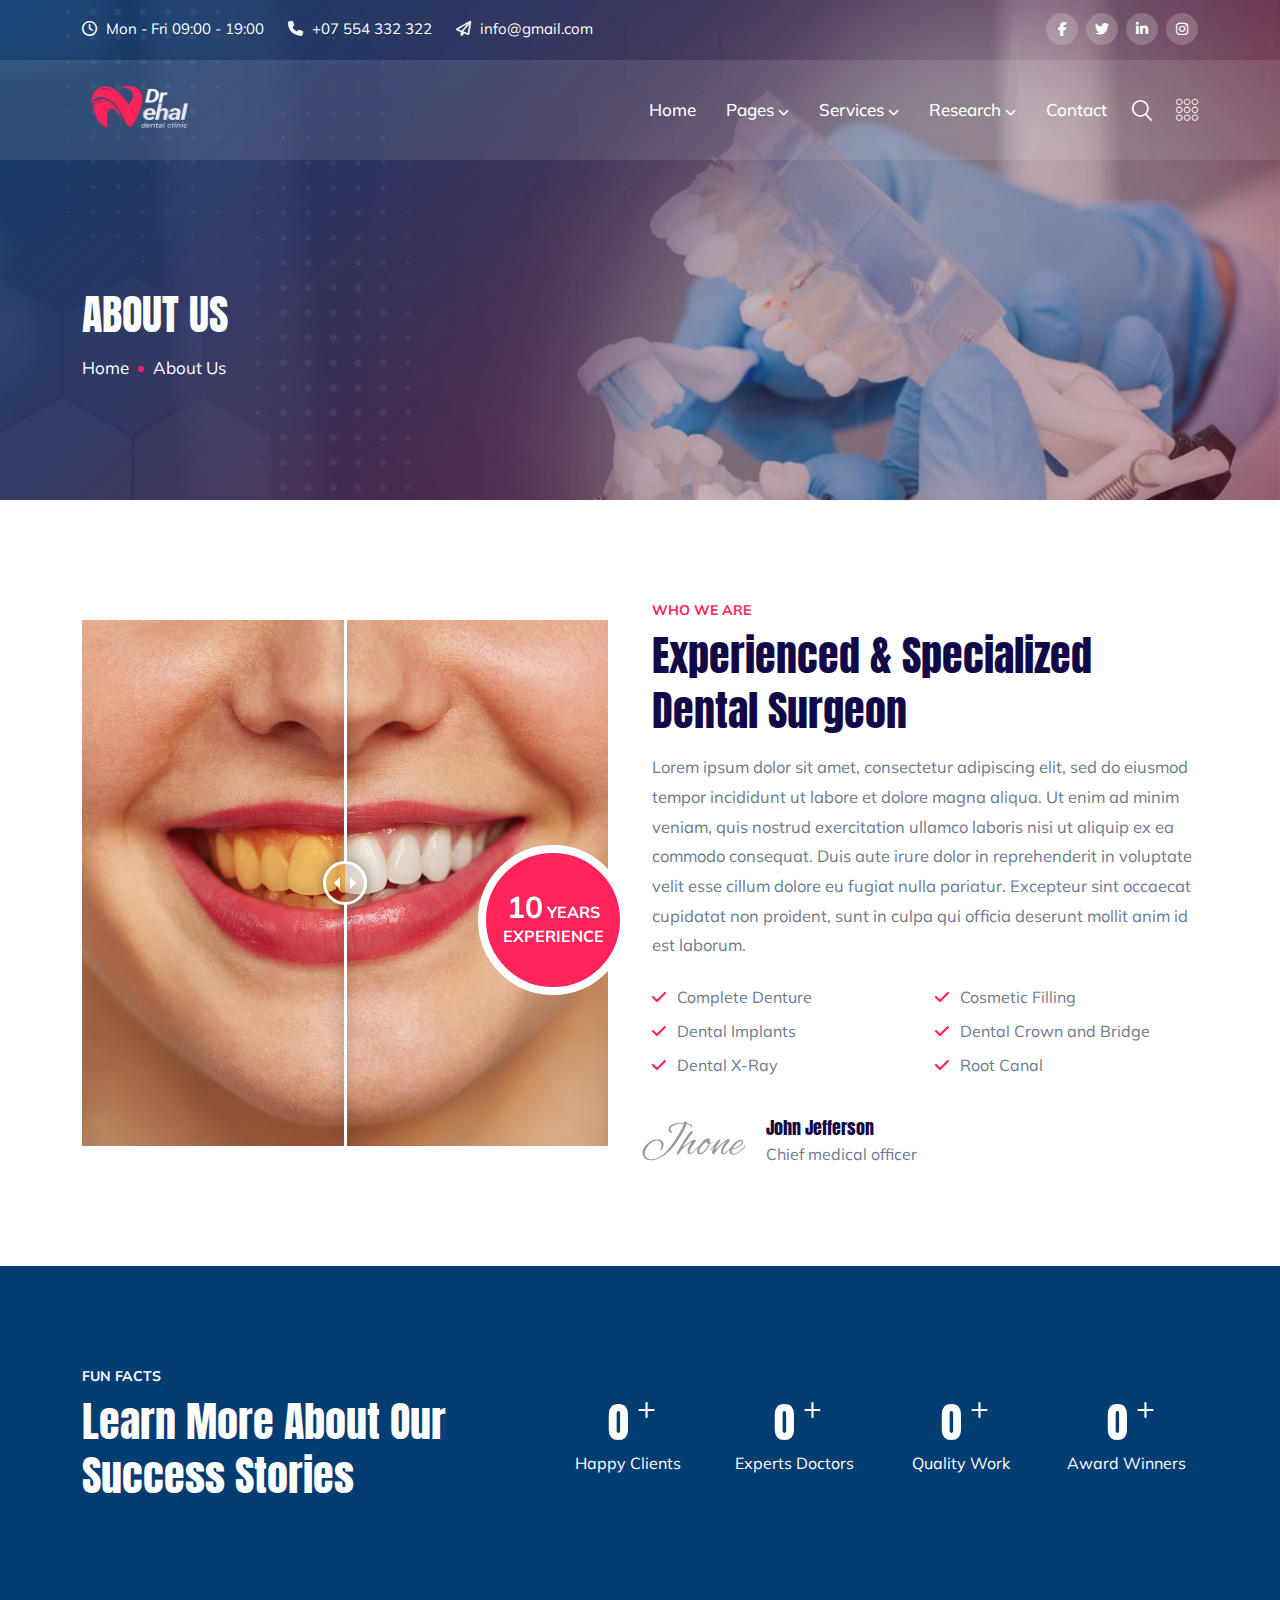
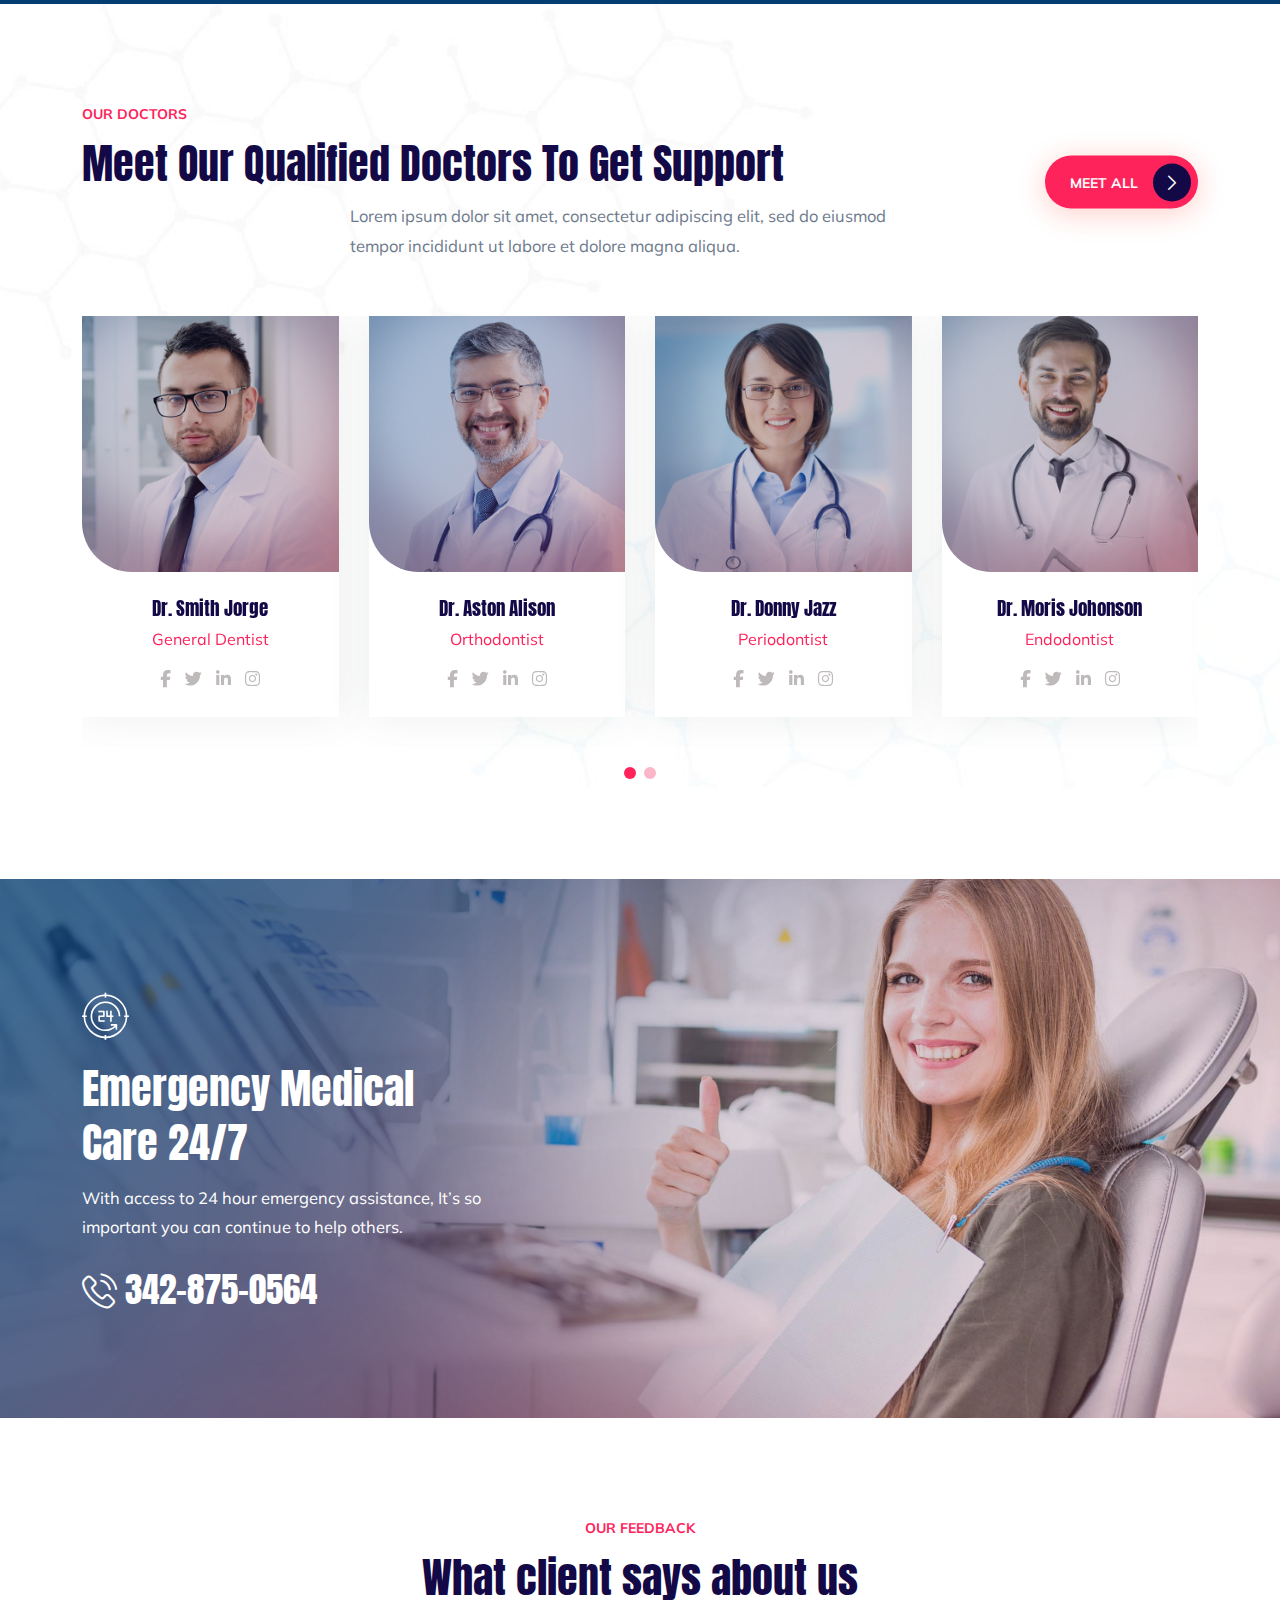
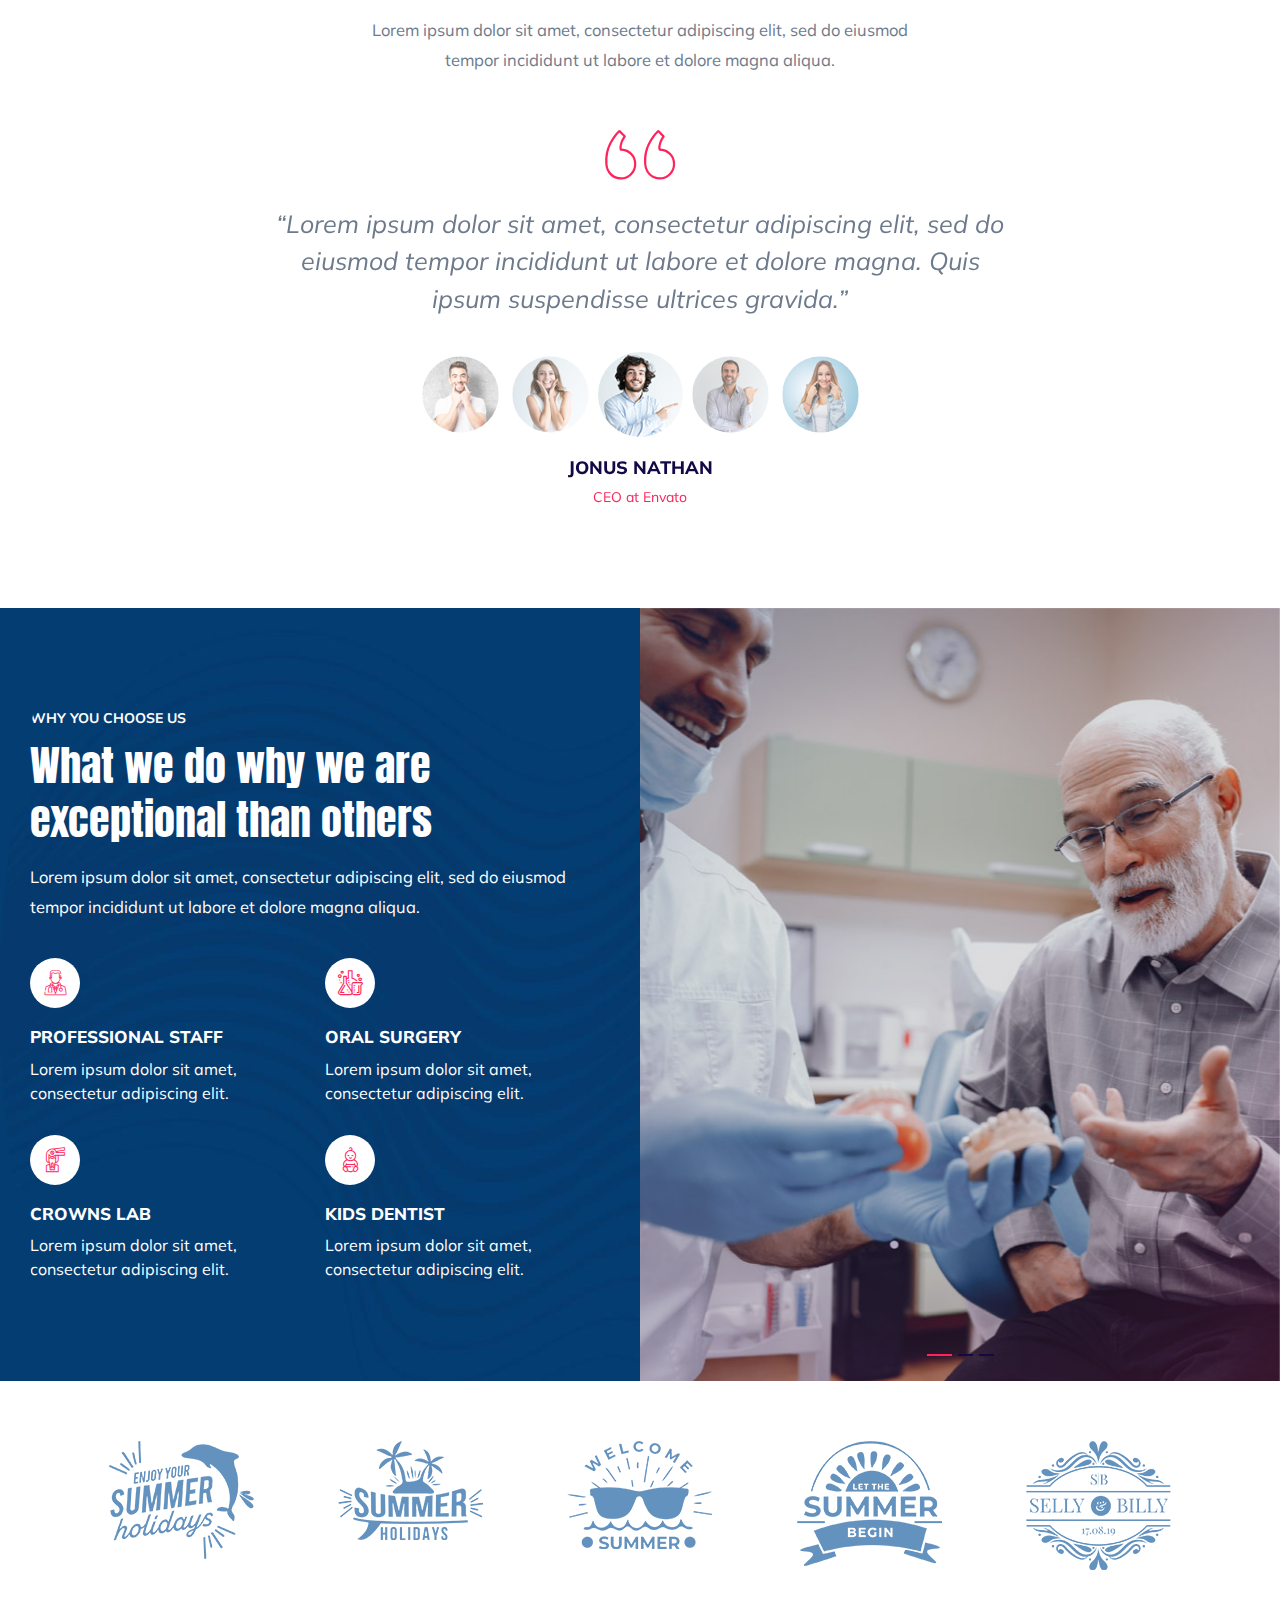
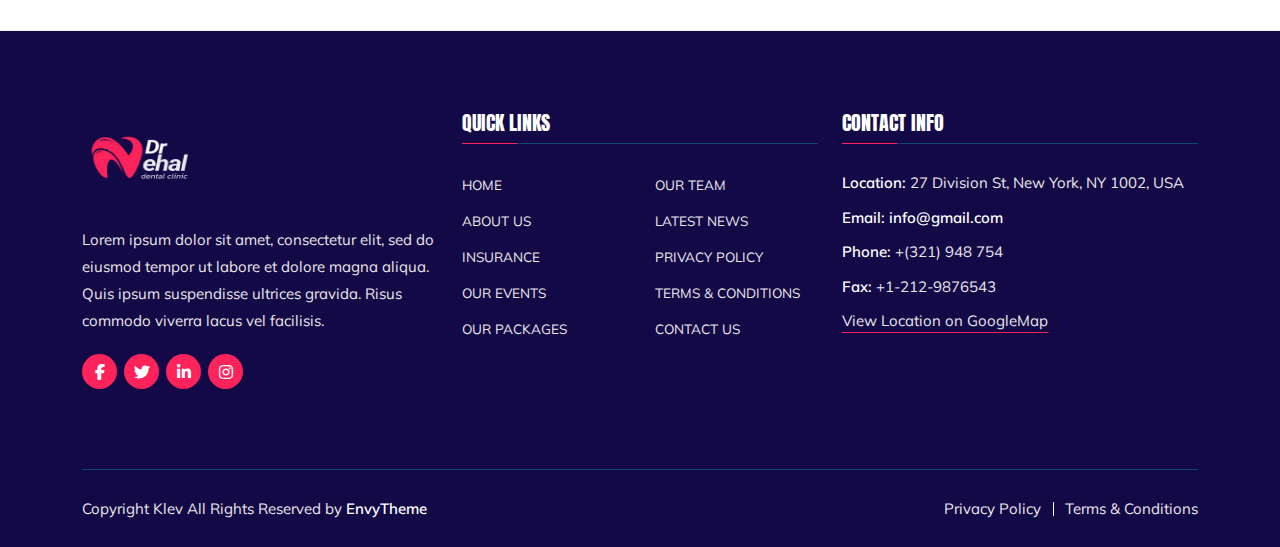
<file: about.html>
<!DOCTYPE html>
<html lang="zxx">
    <head>
        <!-- Required meta tags -->
        <meta charset="utf-8">
        <meta name="viewport" content="width=device-width, initial-scale=1, shrink-to-fit=no">

        <!-- Link of CSS files -->
        <link rel="stylesheet" href="css/css-bootstrap.min.css">
        <link rel="stylesheet" href="css/css-animate.min.css">
        <link rel="stylesheet" href="css/css-fontawesome.min.css">
        <link rel="stylesheet" href="css/css-owl.carousel.min.css">
        <link rel="stylesheet" href="css/css-meanmenu.css">
        <link rel="stylesheet" href="css/css-flaticon.css">
        <link rel="stylesheet" href="css/css-magnific-popup.min.css">
        <link rel="stylesheet" href="css/css-odometer.min.css">
        <link rel="stylesheet" href="css/css-twentytwenty.min.css">
        <link rel="stylesheet" href="css/css-slick.min.css">
        <link rel="stylesheet" href="css/css-nice-select.min.css">
        <link rel="stylesheet" href="css/css-style.css">
        <link rel="stylesheet" href="css/css-responsive.css">

        <title>Klev - Dental &amp; Medical Health HTML Template</title>
        <link rel="icon" type="image/png" href="favicons/img-favicon.png">
    </head>
    <body>

        <!-- Preloader -->
        <div class="preloader">
            <div class="loader">
                <div class="shadow"></div>
                <div class="box"></div>
            </div>
        </div>
        <!-- End Preloader -->

        <!-- Start Header Area -->
        <header class="header-area">

            <!-- Start Top Header -->
            <div class="top-header">
                <div class="container">
                    <div class="row align-items-center">
                        <div class="col-lg-8 col-md-12">
                            <ul class="header-contact-info">
                                <li><i class="far fa-clock"></i> Mon - Fri 09:00 - 19:00</li>
                                <li><i class="fas fa-phone"></i> <a href="tel:+07554332322">+07 554 332 322</a></li>
                                <li><i class="far fa-paper-plane"></i> <a
                                        href="/cdn-cgi/l/email-protection#f29a979e9e9db2999e9784dc919d9f">info@gmail.com</a>
                                </li>
                            </ul>
                        </div>
    
                        <div class="col-lg-4 col-md-12">
                            <div class="header-right-content">
                                <ul class="top-header-social">
                                    <li><a href="https://www.facebook.com/login/" target="_blank"><i
                                                class="fab fa-facebook-f"></i></a></li>
                                    <li><a href="https://twitter.com/i/flow/login" target="_blank"><i
                                                class="fab fa-twitter"></i></a></li>
                                    <li><a href="https://www.linkedin.com/login" target="_blank"><i
                                                class="fab fa-linkedin-in"></i></a></li>
                                    <li><a href="https://www.instagram.com/accounts/login/" target="_blank"><i
                                                class="fab fa-instagram"></i></a></li>
                                </ul>
                            </div>
                        </div>
                    </div>
                </div>
            </div>
            <!-- End Top Header -->
    
            <!-- Start Navbar Area -->
            <div class="navbar-area">
                <div class="klev-responsive-nav">
                    <div class="container">
                        <div class="klev-responsive-menu">
                            <div class="logo">
                                <a href="index.html">
                                    <img src="images/img-white-logo.png" alt="logo" style="height: 100px; width: 120px;">
                                </a>
                            </div>
                        </div>
                    </div>
                </div>
    
                <div class="klev-nav">
                    <div class="container">
                        <nav class="navbar navbar-expand-md navbar-light">
                            <a class="navbar-brand" href="index.html">
                                <img src="images/img-white-logo.png" alt="logo" style="height: 100px; width: 120px;">
    
                            </a>
    
                            <div class="collapse navbar-collapse mean-menu" id="navbarSupportedContent">
                                <ul class="navbar-nav">
                                    <li class="nav-item">
                                        <a href="index.html" class="nav-link active">Home </a>
    
                                    </li>
    
                                    <li class="nav-item"><a href="#" class="nav-link">Pages <i
                                                class="fas fa-chevron-down"></i></a>
                                        <ul class="dropdown-menu">
                                            <li class="nav-item"><a href="about.html" class="nav-link active">About</a></li>
    
                                            <li class="nav-item"><a href="team.html" class="nav-link">Doctor</a></li>
    
                                            <li class="nav-item"><a href="pricing.html" class="nav-link">Pricing</a></li>
    
                                            <li class="nav-item"><a href="faq.html" class="nav-link">FAQ</a></li>
                                        
                                           
                                        </ul>
                                    </li>
    
                                    <li class="nav-item"><a href="#" class="nav-link">Services <i
                                                class="fas fa-chevron-down"></i></a>
                                        <ul class="dropdown-menu">
                                            <li class="nav-item"><a href="services.html" class="nav-link">Services</a></li>
    
                                            <li class="nav-item"><a href="single-services.html" class="nav-link">Services
                                                    Details</a></li>
                                        </ul>
                                    </li>
    
                                    <li class="nav-item"><a href="#" class="nav-link">Research <i
                                                class="fas fa-chevron-down"></i></a>
                                        <ul class="dropdown-menu">
                                            <li class="nav-item"><a href="research.html" class="nav-link">Research</a></li>
    
                                            <li class="nav-item"><a href="single-research.html" class="nav-link">Research
                                                    Details</a></li>
                                        </ul>
                                    </li>
    
                                    <li class="nav-item"><a href="contact.html" class="nav-link">Contact</a></li>
                                </ul>
    
                                <div class="others-option">
                                    <div class="option-item">
                                        <i class="search-btn flaticon-search"></i>
                                        <i class="close-btn flaticon-cross"></i>
    
                                        <div class="search-overlay search-popup">
                                            <div class="search-box">
                                                <form class="search-form">
                                                    <input class="search-input" name="search" placeholder="Search"
                                                        type="text">
    
                                                    <button class="search-button" type="submit"><i
                                                            class="flaticon-search"></i></button>
                                                </form>
                                            </div>
                                        </div>
                                    </div>
    
                                    <div class="burger-menu">
                                        <i class="flaticon-menu"></i>
                                    </div>
                                </div>
                            </div>
                        </nav>
                    </div>
                </div>
            </div>
            <!-- End Navbar Area -->
    
        </header>
        <!-- End Header Area -->

        <!-- Sidebar Modal -->
        <div class="sidebar-modal">
            <div class="sidebar-modal-inner">
                <div class="sidebar-about-area">
                    <div class="title">
                        <h2>About Us</h2>
                        <p>We believe brand interaction is key in communication. Real innovations and a positive customer experience are the heart of successful communication. No fake products and services. The customer is king, their lives and needs are the inspiration.</p>
                    </div>
                </div>

                <div class="sidebar-instagram-feed">
                    <h2>Instagram</h2>

                    <ul>
                        <li><a href="https://www.instagram.com/" target="_blank"><img src="images/blog-image-1.jpg" alt="image"></a></li>
                        <li><a href="https://www.instagram.com/" target="_blank"><img src="images/blog-image-2.jpg" alt="image"></a></li>
                        <li><a href="https://www.instagram.com/" target="_blank"><img src="images/blog-image-3.jpg" alt="image"></a></li>
                        <li><a href="https://www.instagram.com/" target="_blank"><img src="images/blog-image-4.jpg" alt="image"></a></li>
                        <li><a href="https://www.instagram.com/" target="_blank"><img src="images/blog-image-5.jpg" alt="image"></a></li>
                        <li><a href="https://www.instagram.com/" target="_blank"><img src="images/blog-image-6.jpg" alt="image"></a></li>
                        <li><a href="https://www.instagram.com/" target="_blank"><img src="images/blog-image-7.jpg" alt="image"></a></li>
                        <li><a href="https://www.instagram.com/" target="_blank"><img src="images/blog-image-8.jpg" alt="image"></a></li>
                    </ul>
                </div>

                <div class="sidebar-contact-area">
                    <div class="sidebar-contact-info">
                        <div class="contact-info-content">
                            <h2>
                                <a href="tel:+0881306298615">+088 130 629 8615</a>
                                <span>OR</span>
                                <a href="/cdn-cgi/l/email-protection#dab2bfb6b6b59ab1b6bfacb6f4b9b5b7">info@gmail.com</span></a>
                            </h2>
    
                            <ul class="social">
                                <li><a href="https://twitter.com/i/flow/login" target="_blank"><i class="fab fa-twitter"></i></a></li>
                                <li><a href="https://www.youtube.com/?bp=wgUCEAE%3D" target="_blank"><i class="fab fa-youtube"></i></a></li>
                                <li><a href="https://www.facebook.com/login/" target="_blank"><i class="fab fa-facebook-f"></i></a></li>
                                <li><a href="https://bd.linkedin.com/" target="_blank"><i class="fab fa-linkedin-in"></i></a></li>
                                <li><a href="https://www.instagram.com/" target="_blank"><i class="fab fa-instagram"></i></a></li>
                            </ul>
                        </div>
                    </div>
                </div>

                <span class="close-btn sidebar-modal-close-btn"><i class="flaticon-cross"></i></span>
            </div>
        </div>
        <!-- End Sidebar Modal -->

        <!-- Start Page Title Area -->
        <div class="page-title-area page-title-bg1">
            <div class="d-table">
                <div class="d-table-cell">
                    <div class="container">
                        <div class="page-title-content">
                            <h2>About Us</h2>
                            <ul>
                                <li><a href="index.html">Home</a></li>
                                <li>About Us</li>
                            </ul>
                        </div>
                    </div>
                </div>
            </div>
        </div>
        <!-- End Page Title Area -->

        <!-- Start About Area -->
        <section class="about-area ptb-100">
            <div class="container">
                <div class="row align-items-center">
                    <div class="col-lg-6 col-md-12">
                        <div class="about-twentytwenty-image">
                            <div class="twentytwenty-container">
                                <img src="images/img-about-img2.jpg" alt="image">
                                <img src="images/img-about-img3.jpg" alt="image">
                            </div>

                            <div class="text">
                                <p><span>10</span> Years Experience</p>
                            </div>
                        </div>
                    </div>

                    <div class="col-lg-6 col-md-12">
                        <div class="about-content">
                            <span class="sub-title">Who we are</span>
                            <h2>Experienced &amp; Specialized Dental Surgeon</h2>
                            <p>Lorem ipsum dolor sit amet, consectetur adipiscing elit, sed do eiusmod tempor incididunt ut labore et dolore magna aliqua. Ut enim ad minim veniam, quis nostrud exercitation ullamco laboris nisi ut aliquip ex ea commodo consequat. Duis aute irure dolor in reprehenderit in voluptate velit esse cillum dolore eu fugiat nulla pariatur. Excepteur sint occaecat cupidatat non proident, sunt in culpa qui officia deserunt mollit anim id est laborum.</p>

                            <ul class="features-list">
                                <li><span><i class="fas fa-check"></i> Complete Denture</span></li>
                                <li><span><i class="fas fa-check"></i> Cosmetic Filling</span></li>
                                <li><span><i class="fas fa-check"></i> Dental Implants</span></li>
                                <li><span><i class="fas fa-check"></i> Dental Crown and Bridge</span></li>
                                <li><span><i class="fas fa-check"></i> Dental X-Ray</span></li>
                                <li><span><i class="fas fa-check"></i> Root Canal</span></li>
                            </ul>

                            <div class="signature">
                                <div class="image">
                                    <img src="images/img-signature.png" alt="image">
                                </div>

                                <div class="content">
                                    <h5>John Jefferson</h5>
                                    <span>Chief medical officer</span>
                                </div>
                            </div>
                        </div>
                    </div>
                </div>
            </div>
        </section>
        <!-- End About Area -->

        <!-- Start FunFacts Area -->
        <section class="funfacts-area ptb-100 bg-043d72">
            <div class="container">
                <div class="row align-items-center">
                    <div class="col-lg-5 col-md-12">
                        <div class="funfacts-content">
                            <span class="sub-title">Fun Facts</span>
                            <h2>Learn More About Our Success Stories</h2>
                        </div>
                    </div>

                    <div class="col-lg-7 col-md-12">
                        <div class="row">
                            <div class="col-lg-3 col-md-3 col-6 col-sm-3">
                                <div class="single-funfacts">
                                    <h3><span class="odometer" data-count="858">00</span><sup>+</sup></h3>
                                    <p>Happy Clients</p>
                                </div>
                            </div>

                            <div class="col-lg-3 col-md-3 col-6 col-sm-3">
                                <div class="single-funfacts">
                                    <h3><span class="odometer" data-count="55">00</span><sup>+</sup></h3>
                                    <p>Experts Doctors</p>
                                </div>
                            </div>

                            <div class="col-lg-3 col-md-3 col-6 col-sm-3">
                                <div class="single-funfacts">
                                    <h3><span class="odometer" data-count="800">00</span><sup>+</sup></h3>
                                    <p>Quality Work</p>
                                </div>
                            </div>

                            <div class="col-lg-3 col-md-3 col-6 col-sm-3">
                                <div class="single-funfacts">
                                    <h3><span class="odometer" data-count="15">00</span><sup>+</sup></h3>
                                    <p>Award Winners</p>
                                </div>
                            </div>
                        </div>
                    </div>
                </div>
            </div>
        </section>
        <!-- End FunFacts Area -->

        <!-- Start Doctor Area -->
        <section class="doctor-area pt-100 pb-70">
            <div class="container">
                <div class="section-title text-start">
                    <span class="sub-title">Our Doctors</span>
                    <h2>Meet Our Qualified Doctors To Get Support</h2>
                    <p>Lorem ipsum dolor sit amet, consectetur adipiscing elit, sed do eiusmod tempor incididunt ut labore et dolore magna aliqua.</p>
                    <a href="#" class="btn btn-primary">Meet All <i class="flaticon-next-1"></i></a>
                </div>

                <div class="doctor-slides owl-carousel owl-theme">
                    <div class="single-doctor-box">
                        <div class="image">
                            <img src="images/doctor-image-1.jpg" alt="image">
                        </div>

                        <div class="content">
                            <h3>Dr. Smith Jorge</h3>
                            <span>General Dentist</span>

                            <ul class="social">
                                <li><a href="https://www.facebook.com/login/" target="_blank"><i class="fab fa-facebook-f"></i></a></li>
                                <li><a href="https://twitter.com/i/flow/login" target="_blank"><i class="fab fa-twitter"></i></a></li>
                                <li><a href="https://www.linkedin.com/login" target="_blank"><i class="fab fa-linkedin-in"></i></a></li>
                                <li><a href="https://www.instagram.com/accounts/login/" target="_blank"><i class="fab fa-instagram"></i></a></li>
                            </ul>
                        </div>
                    </div>

                    <div class="single-doctor-box">
                        <div class="image">
                            <img src="images/doctor-image-2.jpg" alt="image">
                        </div>

                        <div class="content">
                            <h3>Dr. Aston Alison</h3>
                            <span>Orthodontist</span>

                            <ul class="social">
                                <li><a href="https://www.facebook.com/login/" target="_blank"><i class="fab fa-facebook-f"></i></a></li>
                                <li><a href="https://twitter.com/i/flow/login" target="_blank"><i class="fab fa-twitter"></i></a></li>
                                <li><a href="https://www.linkedin.com/login" target="_blank"><i class="fab fa-linkedin-in"></i></a></li>
                                <li><a href="https://www.instagram.com/accounts/login/" target="_blank"><i class="fab fa-instagram"></i></a></li>
                            </ul>
                        </div>
                    </div>

                    <div class="single-doctor-box">
                        <div class="image">
                            <img src="images/doctor-image-3.jpg" alt="image">
                        </div>

                        <div class="content">
                            <h3>Dr. Donny Jazz</h3>
                            <span>Periodontist</span>

                            <ul class="social">
                                <li><a href="https://www.facebook.com/login/" target="_blank"><i class="fab fa-facebook-f"></i></a></li>
                                <li><a href="https://twitter.com/i/flow/login" target="_blank"><i class="fab fa-twitter"></i></a></li>
                                <li><a href="https://www.linkedin.com/login" target="_blank"><i class="fab fa-linkedin-in"></i></a></li>
                                <li><a href="https://www.instagram.com/accounts/login/" target="_blank"><i class="fab fa-instagram"></i></a></li>
                            </ul>
                        </div>
                    </div>

                    <div class="single-doctor-box">
                        <div class="image">
                            <img src="images/doctor-image-4.jpg" alt="image">
                        </div>

                        <div class="content">
                            <h3>Dr. Moris Johonson</h3>
                            <span>Endodontist</span>

                            <ul class="social">
                                <li><a href="https://www.facebook.com/login/" target="_blank"><i class="fab fa-facebook-f"></i></a></li>
                                <li><a href="https://twitter.com/i/flow/login" target="_blank"><i class="fab fa-twitter"></i></a></li>
                                <li><a href="https://www.linkedin.com/login" target="_blank"><i class="fab fa-linkedin-in"></i></a></li>
                                <li><a href="https://www.instagram.com/accounts/login/" target="_blank"><i class="fab fa-instagram"></i></a></li>
                            </ul>
                        </div>
                    </div>

                    <div class="single-doctor-box">
                        <div class="image">
                            <img src="images/doctor-image-5.jpg" alt="image">
                        </div>

                        <div class="content">
                            <h3>Dr. Steven Lucy</h3>
                            <span>Pedodontist</span>

                            <ul class="social">
                                <li><a href="https://www.facebook.com/login/" target="_blank"><i class="fab fa-facebook-f"></i></a></li>
                                <li><a href="https://twitter.com/i/flow/login" target="_blank"><i class="fab fa-twitter"></i></a></li>
                                <li><a href="https://www.linkedin.com/login" target="_blank"><i class="fab fa-linkedin-in"></i></a></li>
                                <li><a href="https://www.instagram.com/accounts/login/" target="_blank"><i class="fab fa-instagram"></i></a></li>
                            </ul>
                        </div>
                    </div>
                </div>
            </div>
        </section>
        <!-- End Doctor Area -->

        <!-- Start CTA Area -->
        <section class="cta-area ptb-100 jarallax" data-jarallax='{"speed": 0.3}'>
            <div class="container">
                <div class="cta-content">
                    <div class="icon">
                        <i class="flaticon-business-and-finance"></i>
                    </div>
                    <h2>Emergency Medical Care 24/7</h2>
                    <p>With access to 24 hour emergency assistance, It&rsquo;s so important you can continue to help others.</p>
                    <a href="tel:3428750564" class="call-us"><i class="flaticon-phone-call"></i> 342-875-0564</a>
                </div>
            </div>
        </section>
        <!-- End CTA Area -->

        <!-- Start Testimonial Area -->
        <section class="testimonial-area ptb-100">
            <div class="container">
                <div class="section-title">
                    <span class="sub-title">Our Feedback</span>
                    <h2>What client says about us</h2>
                    <p>Lorem ipsum dolor sit amet, consectetur adipiscing elit, sed do eiusmod tempor incididunt ut labore et dolore magna aliqua.</p>
                </div>

                <div class="testimonial-slides">
					<div class="client-feedback">
						<div>
							<div class="item">
								<div class="single-feedback">
									<p>&ldquo;Lorem ipsum dolor sit amet, consectetur adipiscing elit, sed do eiusmod tempor incididunt ut labore et dolore magna. Quis ipsum suspendisse ultrices gravida.&rdquo;</p>
								</div>
							</div>
							
							<div class="item">
								<div class="single-feedback">
									<p>&ldquo;Lorem ipsum dolor sit amet, consectetur adipiscing elit, sed do eiusmod tempor incididunt ut labore et dolore magna. Quis ipsum suspendisse ultrices gravida.&rdquo;</p>
								</div>
							</div>
							
							<div class="item">
								<div class="single-feedback">
									<p>&ldquo;Lorem ipsum dolor sit amet, consectetur adipiscing elit, sed do eiusmod tempor incididunt ut labore et dolore magna. Quis ipsum suspendisse ultrices gravida.&rdquo;</p>
								</div>
							</div>
							
							<div class="item">
								<div class="single-feedback">
									<p>&ldquo;Lorem ipsum dolor sit amet, consectetur adipiscing elit, sed do eiusmod tempor incididunt ut labore et dolore magna. Quis ipsum suspendisse ultrices gravida.&rdquo;</p>
								</div>
							</div>
							
							<div class="item">
								<div class="single-feedback">
									<p>&ldquo;Lorem ipsum dolor sit amet, consectetur adipiscing elit, sed do eiusmod tempor incididunt ut labore et dolore magna. Quis ipsum suspendisse ultrices gravida.&rdquo;</p>
								</div>
							</div>
							
							<div class="item">
								<div class="single-feedback">
									<p>&ldquo;Lorem ipsum dolor sit amet, consectetur adipiscing elit, sed do eiusmod tempor incididunt ut labore et dolore magna. Quis ipsum suspendisse ultrices gravida.&rdquo;</p>
								</div>
							</div>
							
							<div class="item">
								<div class="single-feedback">
									<p>&ldquo;Lorem ipsum dolor sit amet, consectetur adipiscing elit, sed do eiusmod tempor incididunt ut labore et dolore magna. Quis ipsum suspendisse ultrices gravida.&rdquo;</p>
								</div>
							</div>
							
							<div class="item">
								<div class="single-feedback">
									<p>&ldquo;Lorem ipsum dolor sit amet, consectetur adipiscing elit, sed do eiusmod tempor incididunt ut labore et dolore magna. Quis ipsum suspendisse ultrices gravida.&rdquo;</p>
								</div>
							</div>
                        </div>
                        
                        <button class="prev-arrow slick-arrow">
                            <i class="flaticon-back"></i>
                        </button>
                        
                        <button class="next-arrow slick-arrow">
                            <i class="flaticon-next-1"></i>
                        </button>
                    </div>
                    
                    <div class="client-thumbnails">
						<div>
							<div class="item">
                                <div class="img-fill"><img src="images/client-image-2.jpg" alt="client"></div>
                                
                                <div class="title">
                                    <h3>Jonus Nathan</h3>
                                    <span>CEO at Envato</span>
                                </div>
							</div>
							
							<div class="item">
								<div class="img-fill"><img src="images/client-image-4.jpg" alt="client"></div>
                                
                                <div class="title">
                                    <h3>Sadio Finn</h3>
                                    <span>CEO at FlatIcon</span>
                                </div>
                            </div>
                            
                            <div class="item">
								<div class="img-fill"><img src="images/client-image-1.jpg" alt="client"></div>
                                
                                <div class="title">
                                    <h3>Tom Olivar</h3>
                                    <span>CEO at ThemeForest</span>
                                </div>
							</div>
							
							<div class="item">
								<div class="img-fill"><img src="images/client-image-5.jpg" alt="client"></div>
                                
                                <div class="title">
                                    <h3>James Finn</h3>
                                    <span>CEO at GitLab</span>
                                </div>
                            </div>
							
							<div class="item">
								<div class="img-fill"><img src="images/client-image-1.jpg" alt="client"></div>
                                
                                <div class="title">
                                    <h3>John Lucy</h3>
                                    <span>CEO at Linkedin</span>
                                </div>
                            </div>
                            
                            <div class="item">
								<div class="img-fill"><img src="images/client-image-3.jpg" alt="client"></div>
                                
                                <div class="title">
                                    <h3>Sarah Taylor</h3>
                                    <span>CEO at Twitter</span>
                                </div>
							</div>
							
							<div class="item">
								<div class="img-fill"><img src="images/client-image-5.jpg" alt="client"></div>
                                
                                <div class="title">
                                    <h3>James Anderson</h3>
                                    <span>CEO at Facebook</span>
                                </div>
                            </div>
                            
                            <div class="item">
								<div class="img-fill"><img src="images/client-image-3.jpg" alt="client"></div>
                                
                                <div class="title">
                                    <h3>Steven Smith</h3>
                                    <span>CEO at EnvyTheme</span>
                                </div>
							</div>
						</div>
                    </div>
				</div>
            </div>
        </section>
        <!-- End Testimonial Area -->

        <!-- Start Why Choose Us Area -->
        <section class="why-choose-us-area">
            <div class="container-fluid">
                <div class="row">
                    <div class="col-lg-6 col-md-12">
                        <div class="why-choose-us-content">
                            <div class="content">
                                <span class="sub-title">Why You Choose Us</span>
                                <h2>What we do why we are exceptional than others</h2>
                                <p>Lorem ipsum dolor sit amet, consectetur adipiscing elit, sed do eiusmod tempor incididunt ut labore et dolore magna aliqua.</p>

                                <ul class="features-list">
                                    <li>
                                        <div>
                                            <i class="flaticon-doctor"></i>
                                            <span>Professional Staff</span>
                                            Lorem ipsum dolor sit amet, consectetur adipiscing elit.
                                        </div>
                                    </li>

                                    <li>
                                        <div>
                                            <i class="flaticon-laboratory"></i>
                                            <span>Oral surgery</span>
                                            Lorem ipsum dolor sit amet, consectetur adipiscing elit.
                                        </div>
                                    </li>

                                    <li>
                                        <div>
                                            <i class="flaticon-tooth-3"></i>
                                            <span>Crowns lab</span>
                                            Lorem ipsum dolor sit amet, consectetur adipiscing elit.
                                        </div>
                                    </li>

                                    <li>
                                        <div>
                                            <i class="flaticon-baby-boy"></i>
                                            <span>Kids Dentist</span>
                                            Lorem ipsum dolor sit amet, consectetur adipiscing elit.
                                        </div>
                                    </li>
                                </ul>
                            </div>
                        </div>
                    </div>

                    <div class="col-lg-6 col-md-12">
                        <div class="divider"></div>
                        <div class="why-choose-us-slides owl-carousel owl-theme">
                            <div class="why-choose-us-image bg1">
                                <img src="images/img-why-choose-img1.jpg" alt="image">
                            </div>

                            <div class="why-choose-us-image bg2">
                                <img src="images/img-why-choose-img2.jpg" alt="image">
                            </div>

                            <div class="why-choose-us-image bg3">
                                <img src="images/img-why-choose-img3.jpg" alt="image">
                            </div>
                        </div>
                    </div>
                </div>
            </div>
        </section>
        <!-- Start Why Choose Us Area -->

        <!-- Start Partner Area -->
        <section class="partner-area">
            <div class="container">
                <div class="partner-slides owl-carousel owl-theme">
                    <div class="single-partner-item">
                        <a href="about.html">
                            <img src="images/partner-image-1.png" alt="image">
                        </a>
                    </div>

                    <div class="single-partner-item">
                        <a href="about.html">
                            <img src="images/partner-image-2.png" alt="image">
                        </a>
                    </div>

                    <div class="single-partner-item">
                        <a href="about.html">
                            <img src="images/partner-image-3.png" alt="image">
                        </a>
                    </div>

                    <div class="single-partner-item">
                        <a href="about.html">
                            <img src="images/partner-image-4.png" alt="image">
                        </a>
                    </div>

                    <div class="single-partner-item">
                        <a href="about.html">
                            <img src="images/partner-image-5.png" alt="image">
                        </a>
                    </div>
                </div>
            </div>
        </section>
        <!-- End Partner Area -->

        <!-- Start Footer Area -->
        <footer class="footer-area">
            <div class="container">
                <div class="row">
                    <div class="col-lg-4 col-md-6 col-sm-6">
                        <div class="single-footer-widget">
                            <div class="logo">
                                <img src="images/img-white-logo.png" alt="logo" style="height: 100px; width: 120px;">
    
                                <p>Lorem ipsum dolor sit amet, consectetur elit, sed do eiusmod tempor ut labore et dolore
                                    magna aliqua. Quis ipsum suspendisse ultrices gravida. Risus commodo viverra lacus vel
                                    facilisis.</p>
                            </div>
    
                            <ul class="social">
                                <li><a href="https://www.facebook.com/login/" target="_blank"><i
                                            class="fab fa-facebook-f"></i></a></li>
                                <li><a href="https://twitter.com/i/flow/login" target="_blank"><i
                                            class="fab fa-twitter"></i></a></li>
                                <li><a href="https://www.linkedin.com/login" target="_blank"><i
                                            class="fab fa-linkedin-in"></i></a></li>
                                <li><a href="https://www.instagram.com/accounts/login/" target="_blank"><i
                                            class="fab fa-instagram"></i></a></li>
                            </ul>
                        </div>
                    </div>
    
                    <div class="col-lg-4 col-md-6 col-sm-6">
                        <div class="single-footer-widget">
                            <h3>Quick Links</h3>
    
                            <ul class="footer-quick-links">
                                <li><a href="index.html">Home</a></li>
                                <li><a href="team.html">Our Team</a></li>
                                <li><a href="about.html">About Us</a></li>
                                <li><a href="blog-1.html">Latest News</a></li>
                                <li><a href="single-services.html">Insurance</a></li>
                                <li><a href="contact.html">Privacy Policy</a></li>
                                <li><a href="services.html">Our Events</a></li>
                                <li><a href="about.html">Terms &amp; Conditions</a></li>
                                <li><a href="blog-1.html">Our Packages</a></li>
                                <li><a href="contact.html">Contact Us</a></li>
                            </ul>
                        </div>
                    </div>
    
                    <div class="col-lg-4 col-md-6 col-sm-6 offset-lg-0 offset-sm-3 offset-md-3">
                        <div class="single-footer-widget">
                            <h3>Contact Info</h3>
    
                            <ul class="footer-contact-info">
                                <li><span>Location:</span> 27 Division St, New York, NY 1002, USA</li>
                                <li><span>Email:</span> <a
                                        href="/cdn-cgi/l/email-protection#5c34393030331c3730392a723f3331"><span
                                            >info@gmail.com</span></a>
                                </li>
                                <li><span>Phone:</span> <a href="tel:321948754">+(321) 948 754</a></li>
                                <li><span>Fax:</span> <a href="tel:12129876543">+1-212-9876543</a></li>
                                <li><a href="https://goo.gl/maps/1xz4L8TGSdkBhVmb7" target="_blank">View Location on
                                        GoogleMap</a></li>
                            </ul>
                        </div>
                    </div>
                </div>
    
                <div class="copyright-area">
                    <div class="row align-items-center">
                        <div class="col-lg-6 col-sm-6 col-md-6">
                            <p>
                                Copyright <span>Klev</span> All Rights Reserved by <a
                                    href="https://envytheme.com/">EnvyTheme</a>
                            </p>
                        </div>
    
                        <div class="col-lg-6 col-sm-6 col-md-6">
                            <ul>
                                <li><a href="contact.html">Privacy Policy</a></li>
                                <li><a href="about.html">Terms &amp; Conditions</a></li>
                            </ul>
                        </div>
                    </div>
                </div>
            </div>
        </footer>
        <!-- End Footer Area -->

        <div class="go-top"><i class="fas fa-chevron-up"></i><i class="fas fa-chevron-up"></i></div>
        
        <!-- Link of JS files -->
        <script data-cfasync="false" src="js/cloudflare-static-email-decode.min.js"></script><script src="js/js-jquery.min.js"></script>
        <script src="js/js-bootstrap.bundle.min.js"></script>
        <script src="js/js-parallax.min.js"></script>
        <script src="js/js-owl.carousel.min.js"></script>
        <script src="js/js-slick.min.js"></script>
        <script src="js/js-jquery.meanmenu.js"></script>
        <script src="js/js-jquery.appear.min.js"></script>
        <script src="js/js-odometer.min.js"></script>
        <script src="js/js-event.move.min.js"></script>
        <script src="js/js-twentytwenty.min.js"></script>
        <script src="js/js-jquery.nice-select.min.js"></script>
        <script src="js/js-jquery.magnific-popup.min.js"></script>
        <script src="js/js-wow.min.js"></script>
        <script src="js/js-jquery.ajaxchimp.min.js"></script>
        <script src="js/js-form-validator.min.js"></script>
        <script src="js/js-contact-form-script.js"></script>
        <script src="js/js-main.js"></script>
   </body>
</html>
</file>
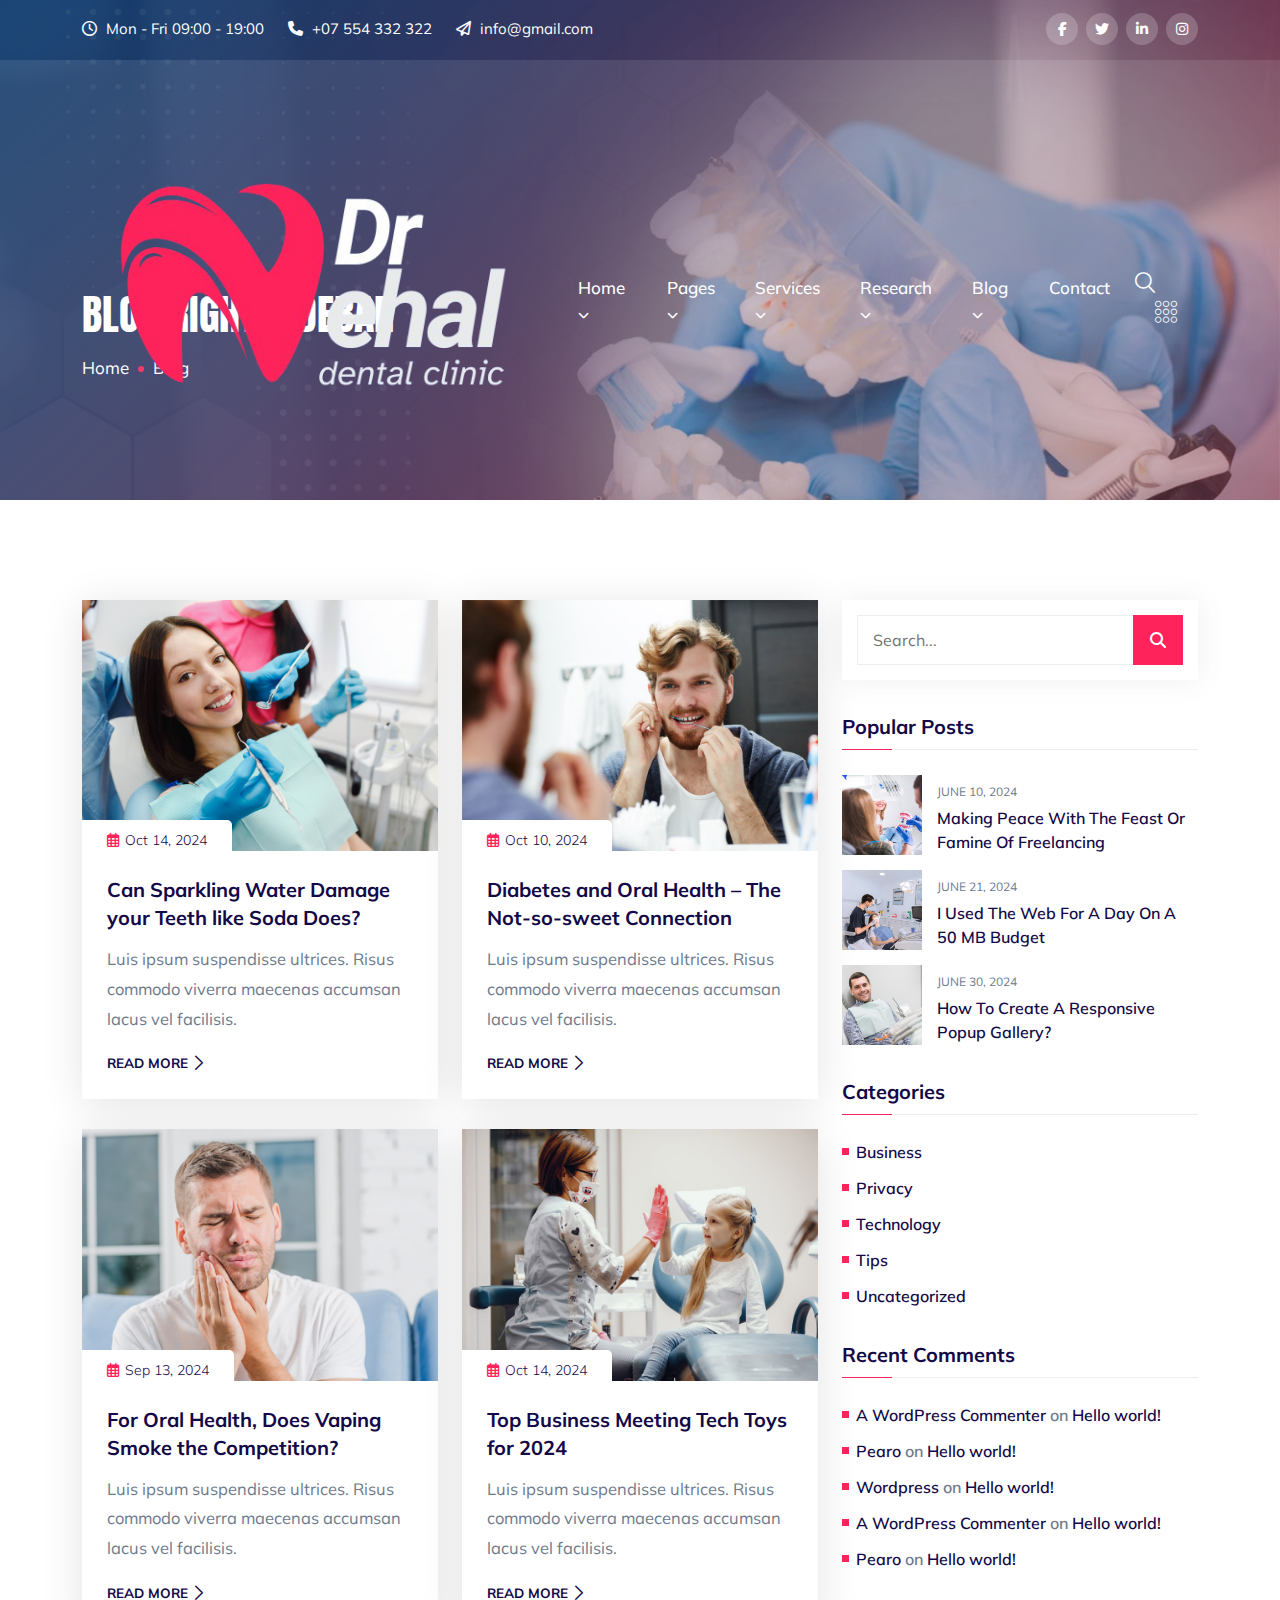
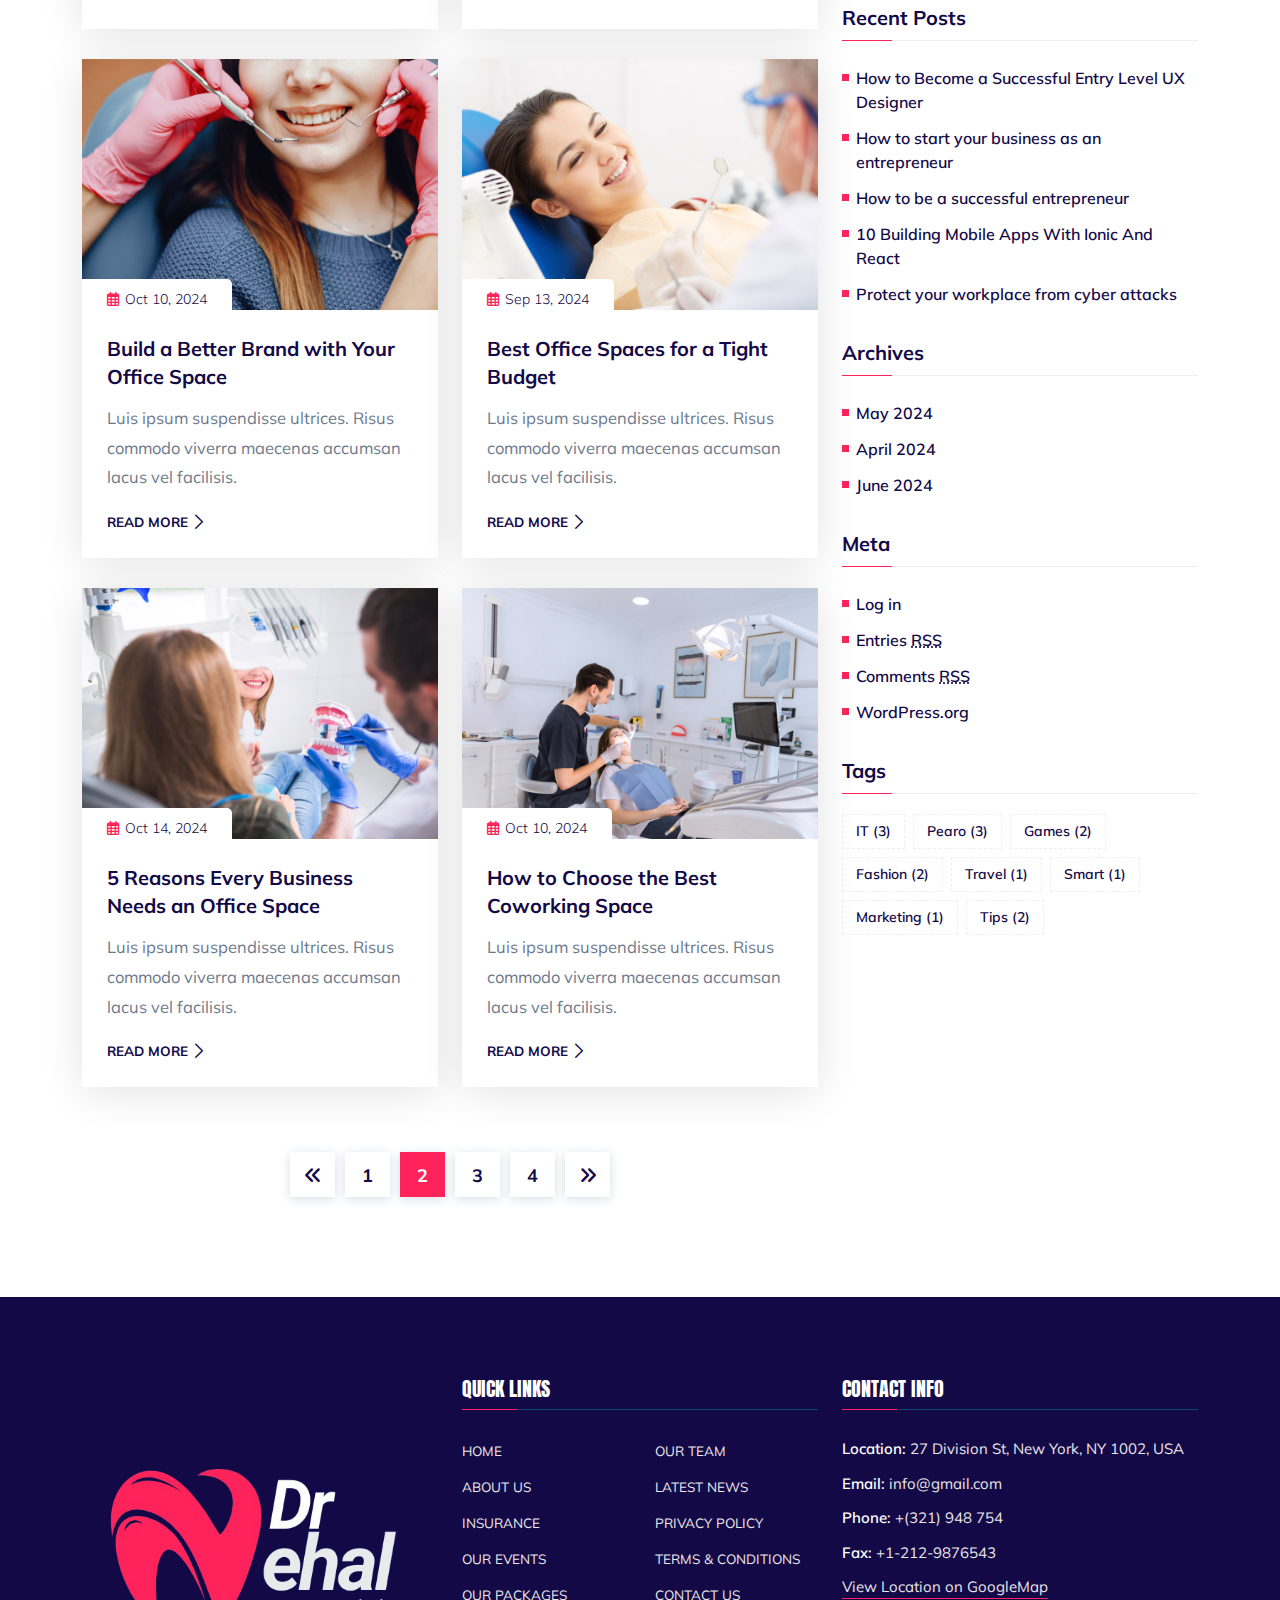
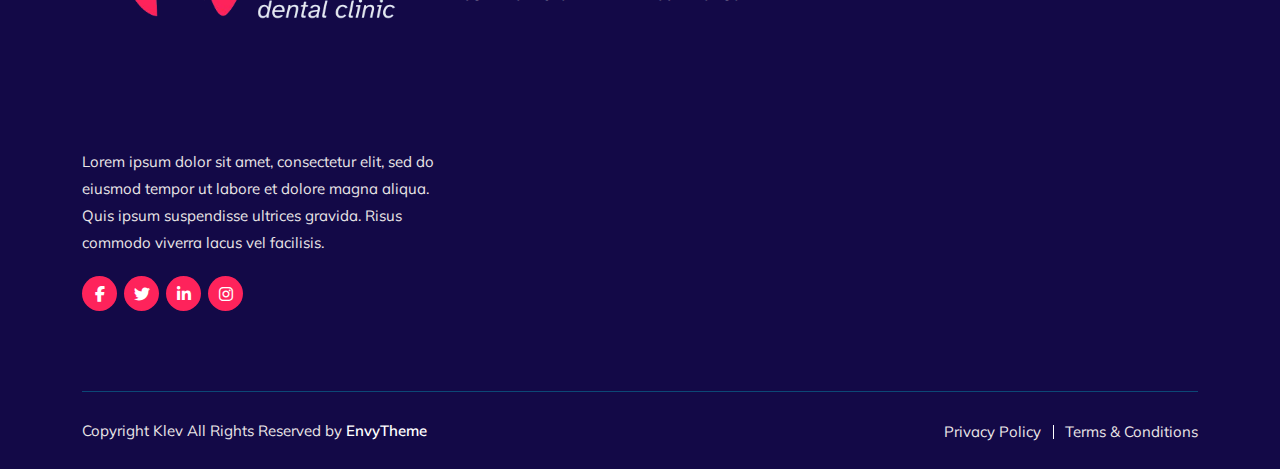
<file: blog-2.html>
<!DOCTYPE html>
<html lang="zxx">
    <head>
        <!-- Required meta tags -->
        <meta charset="utf-8">
        <meta name="viewport" content="width=device-width, initial-scale=1, shrink-to-fit=no">

        <!-- Link of CSS files -->
        <link rel="stylesheet" href="css/css-bootstrap.min.css">
        <link rel="stylesheet" href="css/css-animate.min.css">
        <link rel="stylesheet" href="css/css-fontawesome.min.css">
        <link rel="stylesheet" href="css/css-owl.carousel.min.css">
        <link rel="stylesheet" href="css/css-meanmenu.css">
        <link rel="stylesheet" href="css/css-flaticon.css">
        <link rel="stylesheet" href="css/css-magnific-popup.min.css">
        <link rel="stylesheet" href="css/css-odometer.min.css">
        <link rel="stylesheet" href="css/css-twentytwenty.min.css">
        <link rel="stylesheet" href="css/css-slick.min.css">
        <link rel="stylesheet" href="css/css-nice-select.min.css">
        <link rel="stylesheet" href="css/css-style.css">
        <link rel="stylesheet" href="css/css-responsive.css">

        <title>Klev - Dental &amp; Medical Health HTML Template</title>
        <link rel="icon" type="image/png" href="favicons/img-favicon.png">
    </head>
    <body>

        <!-- Preloader -->
        <div class="preloader">
            <div class="loader">
                <div class="shadow"></div>
                <div class="box"></div>
            </div>
        </div>
        <!-- End Preloader -->

        <!-- Start Header Area -->
        <header class="header-area">

            <!-- Start Top Header -->
            <div class="top-header">
                <div class="container">
                    <div class="row align-items-center">
                        <div class="col-lg-8 col-md-12">
                            <ul class="header-contact-info">
                                <li><i class="far fa-clock"></i> Mon - Fri 09:00 - 19:00</li>
                                <li><i class="fas fa-phone"></i> <a href="tel:+07554332322">+07 554 332 322</a></li>
                                <li><i class="far fa-paper-plane"></i> <a href="/cdn-cgi/l/email-protection#f9919c959596b992959c8fd79a9694">info@gmail.com</span></a></li>
                            </ul>
                        </div>

                        <div class="col-lg-4 col-md-12">
                            <div class="header-right-content">
                                <ul class="top-header-social">
                                    <li><a href="https://www.facebook.com/login/" target="_blank"><i class="fab fa-facebook-f"></i></a></li>
                                    <li><a href="https://twitter.com/i/flow/login" target="_blank"><i class="fab fa-twitter"></i></a></li>
                                    <li><a href="https://www.linkedin.com/login" target="_blank"><i class="fab fa-linkedin-in"></i></a></li>
                                    <li><a href="https://www.instagram.com/accounts/login/" target="_blank"><i class="fab fa-instagram"></i></a></li>
                                </ul>
                            </div>
                        </div>
                    </div>
                </div>
            </div>
            <!-- End Top Header -->

            <!-- Start Navbar Area -->
            <div class="navbar-area">
                <div class="klev-responsive-nav">
                    <div class="container">
                        <div class="klev-responsive-menu">
                            <div class="logo">
                                <a href="index.html">
                                    <img src="images/img-white-logo.png" alt="logo">
                                </a>
                            </div>
                        </div>
                    </div>
                </div>

                <div class="klev-nav">
                    <div class="container">
                        <nav class="navbar navbar-expand-md navbar-light">
                            <a class="navbar-brand" href="index.html">
                                <img src="images/img-white-logo.png" alt="logo">
                            </a>

                            <div class="collapse navbar-collapse mean-menu" id="navbarSupportedContent">
                                <ul class="navbar-nav">
                                    <li class="nav-item"><a href="#" class="nav-link">Home <i class="fas fa-chevron-down"></i></a>
                                        <ul class="dropdown-menu">
                                            <li class="nav-item"><a href="index.html" class="nav-link">Home One</a></li>

                                            <li class="nav-item"><a href="index-2.html" class="nav-link">Home Two</a></li>
                                        </ul>
                                    </li>

                                    <li class="nav-item"><a href="#" class="nav-link">Pages <i class="fas fa-chevron-down"></i></a>
                                        <ul class="dropdown-menu">
                                            <li class="nav-item"><a href="about.html" class="nav-link">About</a></li>

                                            <li class="nav-item"><a href="team.html" class="nav-link">Doctor</a></li>

                                            <li class="nav-item"><a href="pricing.html" class="nav-link">Pricing</a></li>

                                            <li class="nav-item"><a href="faq.html" class="nav-link">FAQ</a></li>

                                            <li class="nav-item"><a href="error-404.html" class="nav-link">404 Error</a></li>

                                            <li class="nav-item"><a href="#" class="nav-link">Label 01 <i class="fas fa-chevron-down"></i></a>
                                                <ul class="dropdown-menu">
                                                    <li class="nav-item"><a href="#" class="nav-link">Label</a></li>

                                                    <li class="nav-item"><a href="#" class="nav-link">Label</a></li>
                                                    
                                                    <li class="nav-item"><a href="#" class="nav-link">Label</a></li>
        
                                                    <li class="nav-item"><a href="#" class="nav-link">Label 02 <i class="fas fa-chevron-down"></i></a>
                                                        <ul class="dropdown-menu">
                                                            <li class="nav-item"><a href="#" class="nav-link">Label</a></li>

                                                            <li class="nav-item"><a href="#" class="nav-link">Label</a></li>
                                                        </ul>
                                                    </li>
                                                </ul>
                                            </li>
                                        </ul>
                                    </li>

                                    <li class="nav-item"><a href="#" class="nav-link">Services <i class="fas fa-chevron-down"></i></a>
                                        <ul class="dropdown-menu">
                                            <li class="nav-item"><a href="services.html" class="nav-link">Services</a></li>

                                            <li class="nav-item"><a href="single-services.html" class="nav-link">Services Details</a></li>
                                        </ul>
                                    </li>

                                    <li class="nav-item"><a href="#" class="nav-link">Research <i class="fas fa-chevron-down"></i></a>
                                        <ul class="dropdown-menu">
                                            <li class="nav-item"><a href="research.html" class="nav-link">Research</a></li>

                                            <li class="nav-item"><a href="single-research.html" class="nav-link">Research Details</a></li>
                                        </ul>
                                    </li>

                                    <li class="nav-item"><a href="#" class="nav-link active">Blog <i class="fas fa-chevron-down"></i></a>
                                        <ul class="dropdown-menu">
                                            <li class="nav-item"><a href="blog-1.html" class="nav-link">Blog Grid</a></li>

                                            <li class="nav-item"><a href="blog-2.html" class="nav-link active">Blog Right Sidebar</a></li>

                                            <li class="nav-item"><a href="single-blog.html" class="nav-link">Blog Details</a></li>
                                        </ul>
                                    </li>

                                    <li class="nav-item"><a href="contact.html" class="nav-link">Contact</a></li>
                                </ul>

                                <div class="others-option">
                                    <div class="option-item">
                                        <i class="search-btn flaticon-search"></i>
                                        <i class="close-btn flaticon-cross"></i>
                                        
                                        <div class="search-overlay search-popup">
                                            <div class="search-box">
                                                <form class="search-form">
                                                    <input class="search-input" name="search" placeholder="Search" type="text">

                                                    <button class="search-button" type="submit"><i class="flaticon-search"></i></button>
                                                </form>
                                            </div>
                                        </div>
                                    </div>

                                    <div class="burger-menu">
                                        <i class="flaticon-menu"></i>
                                    </div>
                                </div>
                            </div>
                        </nav>
                    </div>
                </div>
            </div>
            <!-- End Navbar Area -->

        </header>
        <!-- End Header Area -->

        <!-- Sidebar Modal -->
        <div class="sidebar-modal">
            <div class="sidebar-modal-inner">
                <div class="sidebar-about-area">
                    <div class="title">
                        <h2>About Us</h2>
                        <p>We believe brand interaction is key in communication. Real innovations and a positive customer experience are the heart of successful communication. No fake products and services. The customer is king, their lives and needs are the inspiration.</p>
                    </div>
                </div>

                <div class="sidebar-instagram-feed">
                    <h2>Instagram</h2>

                    <ul>
                        <li><a href="https://www.instagram.com/" target="_blank"><img src="images/blog-image-1.jpg" alt="image"></a></li>
                        <li><a href="https://www.instagram.com/" target="_blank"><img src="images/blog-image-2.jpg" alt="image"></a></li>
                        <li><a href="https://www.instagram.com/" target="_blank"><img src="images/blog-image-3.jpg" alt="image"></a></li>
                        <li><a href="https://www.instagram.com/" target="_blank"><img src="images/blog-image-4.jpg" alt="image"></a></li>
                        <li><a href="https://www.instagram.com/" target="_blank"><img src="images/blog-image-5.jpg" alt="image"></a></li>
                        <li><a href="https://www.instagram.com/" target="_blank"><img src="images/blog-image-6.jpg" alt="image"></a></li>
                        <li><a href="https://www.instagram.com/" target="_blank"><img src="images/blog-image-7.jpg" alt="image"></a></li>
                        <li><a href="https://www.instagram.com/" target="_blank"><img src="images/blog-image-8.jpg" alt="image"></a></li>
                    </ul>
                </div>

                <div class="sidebar-contact-area">
                    <div class="sidebar-contact-info">
                        <div class="contact-info-content">
                            <h2>
                                <a href="tel:+0881306298615">+088 130 629 8615</a>
                                <span>OR</span>
                                <a href="/cdn-cgi/l/email-protection#81e9e4ededeec1eaede4f7edafe2eeec">info@gmail.com</span></a>
                            </h2>
    
                            <ul class="social">
                                <li><a href="https://twitter.com/i/flow/login" target="_blank"><i class="fab fa-twitter"></i></a></li>
                                <li><a href="https://www.youtube.com/?bp=wgUCEAE%3D" target="_blank"><i class="fab fa-youtube"></i></a></li>
                                <li><a href="https://www.facebook.com/login/" target="_blank"><i class="fab fa-facebook-f"></i></a></li>
                                <li><a href="https://bd.linkedin.com/" target="_blank"><i class="fab fa-linkedin-in"></i></a></li>
                                <li><a href="https://www.instagram.com/" target="_blank"><i class="fab fa-instagram"></i></a></li>
                            </ul>
                        </div>
                    </div>
                </div>

                <span class="close-btn sidebar-modal-close-btn"><i class="flaticon-cross"></i></span>
            </div>
        </div>
        <!-- End Sidebar Modal -->

        <!-- Start Page Title Area -->
        <div class="page-title-area page-title-bg1">
            <div class="d-table">
                <div class="d-table-cell">
                    <div class="container">
                        <div class="page-title-content">
                            <h2>Blog Right Sidebar</h2>
                            <ul>
                                <li><a href="index.html">Home</a></li>
                                <li>Blog</li>
                            </ul>
                        </div>
                    </div>
                </div>
            </div>
        </div>
        <!-- End Page Title Area -->

        <!-- Start Blog Area -->
        <section class="blog-area ptb-100">
            <div class="container">
                <div class="row">
                    <div class="col-lg-8 col-md-12">
                        <div class="row">
                            <div class="col-lg-6 col-md-6">
                                <div class="single-blog-post">
                                    <div class="post-image">
                                        <a href="single-blog.html"><img src="images/blog-image-1.jpg" alt="image"></a>

                                        <div class="date"><i class="far fa-calendar-alt"></i> Oct 14, 2024</div>
                                    </div>

                                    <div class="post-content">
                                        <h3><a href="single-blog.html">Can Sparkling Water Damage your Teeth like Soda Does?</a></h3>
                                        <p>Luis ipsum suspendisse ultrices. Risus commodo viverra maecenas accumsan lacus vel facilisis.</p>

                                        <a href="single-blog.html" class="read-more-btn">Read More <i class="flaticon-next-1"></i></a>
                                    </div>
                                </div>
                            </div>

                            <div class="col-lg-6 col-md-6">
                                <div class="single-blog-post">
                                    <div class="post-image">
                                        <a href="single-blog.html"><img src="images/blog-image-2.jpg" alt="image"></a>

                                        <div class="date"><i class="far fa-calendar-alt"></i> Oct 10, 2024</div>
                                    </div>

                                    <div class="post-content">
                                        <h3><a href="single-blog.html">Diabetes and Oral Health &ndash; The Not-so-sweet Connection</a></h3>
                                        <p>Luis ipsum suspendisse ultrices. Risus commodo viverra maecenas accumsan lacus vel facilisis.</p>

                                        <a href="single-blog.html" class="read-more-btn">Read More <i class="flaticon-next-1"></i></a>
                                    </div>
                                </div>
                            </div>

                            <div class="col-lg-6 col-md-6">
                                <div class="single-blog-post">
                                    <div class="post-image">
                                        <a href="single-blog.html"><img src="images/blog-image-3.jpg" alt="image"></a>

                                        <div class="date"><i class="far fa-calendar-alt"></i> Sep 13, 2024</div>
                                    </div>

                                    <div class="post-content">
                                        <h3><a href="single-blog.html">For Oral Health, Does Vaping Smoke the Competition?</a></h3>
                                        <p>Luis ipsum suspendisse ultrices. Risus commodo viverra maecenas accumsan lacus vel facilisis.</p>

                                        <a href="single-blog.html" class="read-more-btn">Read More <i class="flaticon-next-1"></i></a>
                                    </div>
                                </div>
                            </div>

                            <div class="col-lg-6 col-md-6">
                                <div class="single-blog-post">
                                    <div class="post-image">
                                        <a href="single-blog.html"><img src="images/blog-image-4.jpg" alt="image"></a>

                                        <div class="date"><i class="far fa-calendar-alt"></i> Oct 14, 2024</div>
                                    </div>

                                    <div class="post-content">
                                        <h3><a href="single-blog.html">Top Business Meeting Tech Toys for 2024</a></h3>
                                        <p>Luis ipsum suspendisse ultrices. Risus commodo viverra maecenas accumsan lacus vel facilisis.</p>

                                        <a href="single-blog.html" class="read-more-btn">Read More <i class="flaticon-next-1"></i></a>
                                    </div>
                                </div>
                            </div>

                            <div class="col-lg-6 col-md-6">
                                <div class="single-blog-post">
                                    <div class="post-image">
                                        <a href="single-blog.html"><img src="images/blog-image-5.jpg" alt="image"></a>

                                        <div class="date"><i class="far fa-calendar-alt"></i> Oct 10, 2024</div>
                                    </div>

                                    <div class="post-content">
                                        <h3><a href="single-blog.html">Build a Better Brand with Your Office Space</a></h3>
                                        <p>Luis ipsum suspendisse ultrices. Risus commodo viverra maecenas accumsan lacus vel facilisis.</p>

                                        <a href="single-blog.html" class="read-more-btn">Read More <i class="flaticon-next-1"></i></a>
                                    </div>
                                </div>
                            </div>

                            <div class="col-lg-6 col-md-6">
                                <div class="single-blog-post">
                                    <div class="post-image">
                                        <a href="single-blog.html"><img src="images/blog-image-6.jpg" alt="image"></a>

                                        <div class="date"><i class="far fa-calendar-alt"></i> Sep 13, 2024</div>
                                    </div>

                                    <div class="post-content">
                                        <h3><a href="single-blog.html">Best Office Spaces for a Tight Budget</a></h3>
                                        <p>Luis ipsum suspendisse ultrices. Risus commodo viverra maecenas accumsan lacus vel facilisis.</p>

                                        <a href="single-blog.html" class="read-more-btn">Read More <i class="flaticon-next-1"></i></a>
                                    </div>
                                </div>
                            </div>

                            <div class="col-lg-6 col-md-6">
                                <div class="single-blog-post">
                                    <div class="post-image">
                                        <a href="single-blog.html"><img src="images/blog-image-7.jpg" alt="image"></a>

                                        <div class="date"><i class="far fa-calendar-alt"></i> Oct 14, 2024</div>
                                    </div>

                                    <div class="post-content">
                                        <h3><a href="single-blog.html">5 Reasons Every Business Needs an Office Space</a></h3>
                                        <p>Luis ipsum suspendisse ultrices. Risus commodo viverra maecenas accumsan lacus vel facilisis.</p>

                                        <a href="single-blog.html" class="read-more-btn">Read More <i class="flaticon-next-1"></i></a>
                                    </div>
                                </div>
                            </div>

                            <div class="col-lg-6 col-md-6">
                                <div class="single-blog-post">
                                    <div class="post-image">
                                        <a href="single-blog.html"><img src="images/blog-image-8.jpg" alt="image"></a>

                                        <div class="date"><i class="far fa-calendar-alt"></i> Oct 10, 2024</div>
                                    </div>

                                    <div class="post-content">
                                        <h3><a href="single-blog.html">How to Choose the Best Coworking Space</a></h3>
                                        <p>Luis ipsum suspendisse ultrices. Risus commodo viverra maecenas accumsan lacus vel facilisis.</p>

                                        <a href="single-blog.html" class="read-more-btn">Read More <i class="flaticon-next-1"></i></a>
                                    </div>
                                </div>
                            </div>

                            <div class="col-lg-12 col-md-12">
                                <div class="pagination-area">
                                    <a href="blog-2.html" class="prev page-numbers"><i class="fas fa-angle-double-left"></i></a>
                                    <a href="blog-2.html" class="page-numbers">1</a>
                                    <span class="page-numbers current" aria-current="page">2</span>
                                    <a href="blog-2.html" class="page-numbers">3</a>
                                    <a href="blog-2.html" class="page-numbers">4</a>
                                    <a href="blog-2.html" class="next page-numbers"><i class="fas fa-angle-double-right"></i></a>
                                </div>
                            </div>
                        </div>
                    </div>

                    <div class="col-lg-4 col-md-12">
                        <aside class="widget-area" id="secondary">
                            <section class="widget widget_search">
                                <form class="search-form">
                                    <label>
                                        <span class="screen-reader-text">Search for:</span>
                                        <input type="search" class="search-field" placeholder="Search...">
                                    </label>
                                    <button type="submit"><i class="fas fa-search"></i></button>
                                </form>
                            </section>

                            <section class="widget widget_klev_posts_thumb">
                                <h3 class="widget-title">Popular Posts</h3>

                                <article class="item">
                                    <a href="single-blog.html" class="thumb">
                                        <span class="fullimage cover bg1" role="img"></span>
                                    </a>
                                    <div class="info">
                                        <time datetime="2024-06-30">June 10, 2024</time>
                                        <h4 class="title usmall"><a href="#">Making Peace With The Feast Or Famine Of Freelancing</a></h4>
                                    </div>

                                    <div class="clear"></div>
                                </article>

                                <article class="item">
                                    <a href="single-blog.html" class="thumb">
                                        <span class="fullimage cover bg2" role="img"></span>
                                    </a>
                                    <div class="info">
                                        <time datetime="2024-06-30">June 21, 2024</time>
                                        <h4 class="title usmall"><a href="#">I Used The Web For A Day On A 50 MB Budget</a></h4>
                                    </div>

                                    <div class="clear"></div>
                                </article>

                                <article class="item">
                                    <a href="single-blog.html" class="thumb">
                                        <span class="fullimage cover bg3" role="img"></span>
                                    </a>
                                    <div class="info">
                                        <time datetime="2024-06-30">June 30, 2024</time>
                                        <h4 class="title usmall"><a href="#">How To Create A Responsive Popup Gallery?</a></h4>
                                    </div>

                                    <div class="clear"></div>
                                </article>
                            </section>

                            <section class="widget widget_categories">
                                <h3 class="widget-title">Categories</h3>

                                <ul>
                                    <li><a href="single-blog.html">Business</a></li>
                                    <li><a href="single-blog.html">Privacy</a></li>
                                    <li><a href="single-blog.html">Technology</a></li>
                                    <li><a href="single-blog.html">Tips</a></li>
                                    <li><a href="single-blog.html">Uncategorized</a></li>
                                </ul>
                            </section>

                            <section class="widget widget_recent_comments">
                                <h3 class="widget-title">Recent Comments</h3>

                                <ul>
                                    <li>
                                        <span class="comment-author-link">
                                            <a href="single-blog.html">A WordPress Commenter</a>
                                        </span>
                                        on
                                        <a href="single-blog.html">Hello world!</a>
                                    </li>
                                    <li>
                                        <span class="comment-author-link">
                                            <a href="single-blog.html">Pearo</a>
                                        </span>
                                        on
                                        <a href="single-blog.html">Hello world!</a>
                                    </li>
                                    <li>
                                        <span class="comment-author-link">
                                            <a href="single-blog.html">Wordpress</a>
                                        </span>
                                        on
                                        <a href="single-blog.html">Hello world!</a>
                                    </li>
                                    <li>
                                        <span class="comment-author-link">
                                            <a href="single-blog.html">A WordPress Commenter</a>
                                        </span>
                                        on
                                        <a href="single-blog.html">Hello world!</a>
                                    </li>
                                    <li>
                                        <span class="comment-author-link">
                                            <a href="single-blog.html">Pearo</a>
                                        </span>
                                        on
                                        <a href="single-blog.html">Hello world!</a>
                                    </li>
                                </ul>
                            </section>

                            <section class="widget widget_recent_entries">
                                <h3 class="widget-title">Recent Posts</h3>

                                <ul>
                                    <li><a href="single-blog.html">How to Become a Successful Entry Level UX Designer</a></li>
                                    <li><a href="single-blog.html">How to start your business as an entrepreneur</a></li>
                                    <li><a href="single-blog.html">How to be a successful entrepreneur</a></li>
                                    <li><a href="single-blog.html">10 Building Mobile Apps With Ionic And React</a></li>
                                    <li><a href="single-blog.html">Protect your workplace from cyber attacks</a></li>
                                </ul>
                            </section>

                            <section class="widget widget_archive">
                                <h3 class="widget-title">Archives</h3>

                                <ul>
                                    <li><a href="single-blog.html">May 2024</a></li>
                                    <li><a href="single-blog.html">April 2024</a></li>
                                    <li><a href="single-blog.html">June 2024</a></li>
                                </ul>
                            </section>

                            <section class="widget widget_meta">
                                <h3 class="widget-title">Meta</h3>

                                <ul>
                                    <li><a href="single-blog.html">Log in</a></li>
                                    <li><a href="single-blog.html">Entries <abbr title="Really Simple Syndication">RSS</abbr></a></li>
                                    <li><a href="single-blog.html">Comments <abbr title="Really Simple Syndication">RSS</abbr></a></li>
                                    <li><a href="single-blog.html">WordPress.org</a></li>
                                </ul>
                            </section>

                            <section class="widget widget_tag_cloud">
                                <h3 class="widget-title">Tags</h3>

                                <div class="tagcloud">
                                    <a href="single-blog.html">IT <span class="tag-link-count"> (3)</span></a>
                                    <a href="single-blog.html">Pearo <span class="tag-link-count"> (3)</span></a>
                                    <a href="single-blog.html">Games <span class="tag-link-count"> (2)</span></a>
                                    <a href="single-blog.html">Fashion <span class="tag-link-count"> (2)</span></a>
                                    <a href="single-blog.html">Travel <span class="tag-link-count"> (1)</span></a>
                                    <a href="single-blog.html">Smart <span class="tag-link-count"> (1)</span></a>
                                    <a href="single-blog.html">Marketing <span class="tag-link-count"> (1)</span></a>
                                    <a href="single-blog.html">Tips <span class="tag-link-count"> (2)</span></a>
                                </div>
                            </section>
                        </aside>
                    </div>
                </div>
            </div>
        </section>
        <!-- End Blog Area -->

        <!-- Start Footer Area -->
        <footer class="footer-area">
            <div class="container">
                <div class="row">
                    <div class="col-lg-4 col-md-6 col-sm-6">
                        <div class="single-footer-widget">
                            <div class="logo">
                                <a href="index.html"><img src="images/img-white-logo.png" alt="image"></a>

                                <p>Lorem ipsum dolor sit amet, consectetur elit, sed do eiusmod tempor ut labore et dolore magna aliqua. Quis ipsum suspendisse ultrices gravida. Risus commodo viverra lacus vel facilisis.</p>
                            </div>

                            <ul class="social">
                                <li><a href="https://www.facebook.com/login/" target="_blank"><i class="fab fa-facebook-f"></i></a></li>
                                <li><a href="https://twitter.com/i/flow/login" target="_blank"><i class="fab fa-twitter"></i></a></li>
                                <li><a href="https://www.linkedin.com/login" target="_blank"><i class="fab fa-linkedin-in"></i></a></li>
                                <li><a href="https://www.instagram.com/accounts/login/" target="_blank"><i class="fab fa-instagram"></i></a></li>
                            </ul>
                        </div>
                    </div>

                    <div class="col-lg-4 col-md-6 col-sm-6">
                        <div class="single-footer-widget">
                            <h3>Quick Links</h3>

                            <ul class="footer-quick-links">
                                <li><a href="index.html">Home</a></li>
                                <li><a href="team.html">Our Team</a></li>
                                <li><a href="about.html">About Us</a></li>
                                <li><a href="blog-1.html">Latest News</a></li>
                                <li><a href="single-services.html">Insurance</a></li>
                                <li><a href="contact.html">Privacy Policy</a></li>
                                <li><a href="services.html">Our Events</a></li>
                                <li><a href="about.html">Terms &amp; Conditions</a></li>
                                <li><a href="blog-1.html">Our Packages</a></li>
                                <li><a href="contact.html">Contact Us</a></li>
                            </ul>
                        </div>
                    </div>

                    <div class="col-lg-4 col-md-6 col-sm-6 offset-lg-0 offset-sm-3 offset-md-3">
                        <div class="single-footer-widget">
                            <h3>Contact Info</h3>

                            <ul class="footer-contact-info">
                                <li><span>Location:</span> 27 Division St, New York, NY 1002, USA</li>
                                <li><span>Email:</span> <a href="/cdn-cgi/l/email-protection#375f525b5b58775c5b52411954585a">info@gmail.com</span></a></li>
                                <li><span>Phone:</span> <a href="tel:321948754">+(321) 948 754</a></li>
                                 <li><span>Fax:</span> <a href="tel:12129876543">+1-212-9876543</a></li>
                                <li><a href="https://goo.gl/maps/1xz4L8TGSdkBhVmb7" target="_blank">View Location on GoogleMap</a></li>
                            </ul>
                        </div>
                    </div>
                </div>

                <div class="copyright-area">
                    <div class="row align-items-center">
                        <div class="col-lg-6 col-sm-6 col-md-6">
                            <p>
                            Copyright <span>Klev</span> All Rights Reserved by <a href="https://envytheme.com/">EnvyTheme</a>
                        </p>
                        </div>

                        <div class="col-lg-6 col-sm-6 col-md-6">
                            <ul>
                                <li><a href="contact.html">Privacy Policy</a></li>
                                <li><a href="about.html">Terms &amp; Conditions</a></li>
                            </ul>
                        </div>
                    </div>
                </div>
            </div>
        </footer>
        <!-- End Footer Area -->

        <div class="go-top"><i class="fas fa-chevron-up"></i><i class="fas fa-chevron-up"></i></div>
        
        <!-- Link of JS files -->
        <script data-cfasync="false" src="js/cloudflare-static-email-decode.min.js"></script><script src="js/js-jquery.min.js"></script>
        <script src="js/js-bootstrap.bundle.min.js"></script>
        <script src="js/js-parallax.min.js"></script>
        <script src="js/js-owl.carousel.min.js"></script>
        <script src="js/js-slick.min.js"></script>
        <script src="js/js-jquery.meanmenu.js"></script>
        <script src="js/js-jquery.appear.min.js"></script>
        <script src="js/js-odometer.min.js"></script>
        <script src="js/js-event.move.min.js"></script>
        <script src="js/js-twentytwenty.min.js"></script>
        <script src="js/js-jquery.nice-select.min.js"></script>
        <script src="js/js-jquery.magnific-popup.min.js"></script>
        <script src="js/js-wow.min.js"></script>
        <script src="js/js-jquery.ajaxchimp.min.js"></script>
        <script src="js/js-form-validator.min.js"></script>
        <script src="js/js-contact-form-script.js"></script>
        <script src="js/js-main.js"></script>
   </body>
</html>
</file>
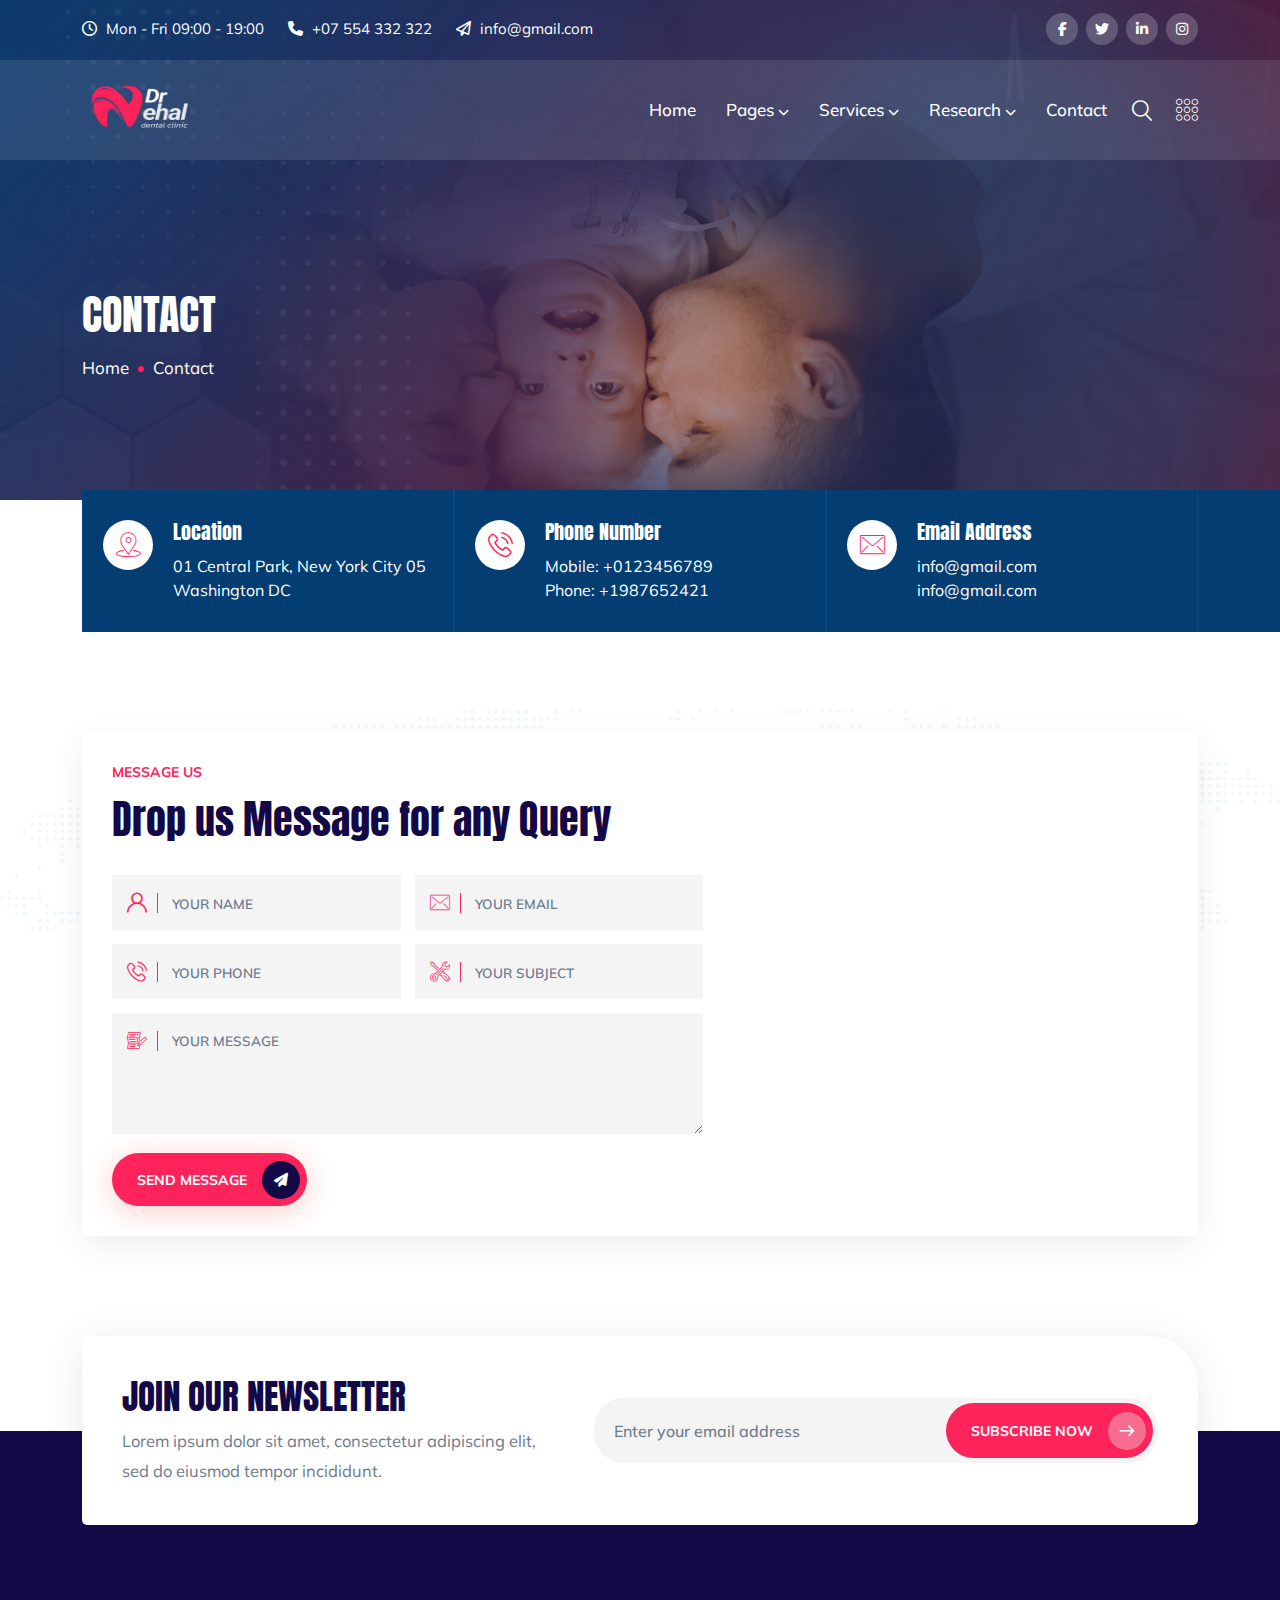
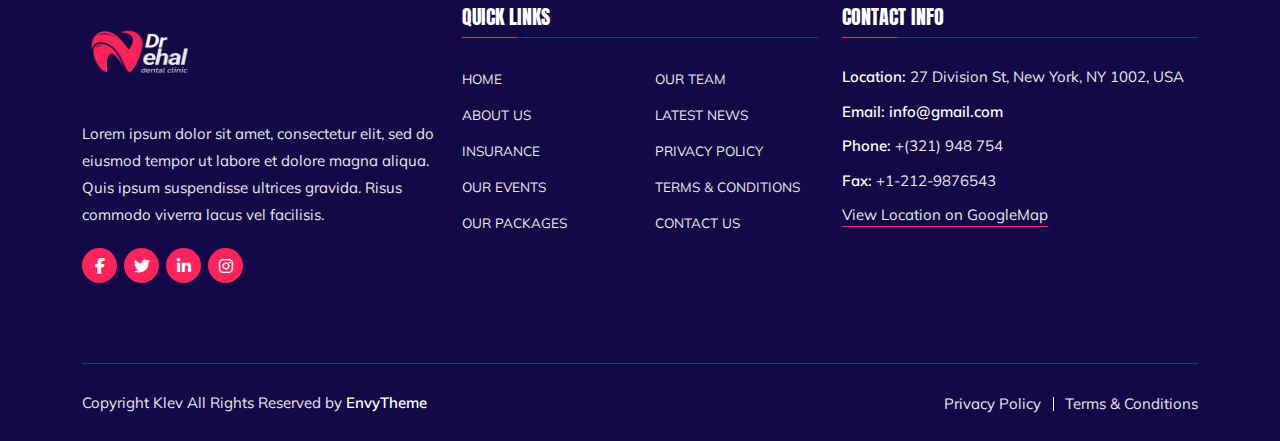
<file: contact.html>
<!DOCTYPE html>
<html lang="zxx">
    <head>
        <!-- Required meta tags -->
        <meta charset="utf-8">
        <meta name="viewport" content="width=device-width, initial-scale=1, shrink-to-fit=no">

        <!-- Link of CSS files -->
        <link rel="stylesheet" href="css/css-bootstrap.min.css">
        <link rel="stylesheet" href="css/css-animate.min.css">
        <link rel="stylesheet" href="css/css-fontawesome.min.css">
        <link rel="stylesheet" href="css/css-owl.carousel.min.css">
        <link rel="stylesheet" href="css/css-meanmenu.css">
        <link rel="stylesheet" href="css/css-flaticon.css">
        <link rel="stylesheet" href="css/css-magnific-popup.min.css">
        <link rel="stylesheet" href="css/css-odometer.min.css">
        <link rel="stylesheet" href="css/css-twentytwenty.min.css">
        <link rel="stylesheet" href="css/css-slick.min.css">
        <link rel="stylesheet" href="css/css-nice-select.min.css">
        <link rel="stylesheet" href="css/css-style.css">
        <link rel="stylesheet" href="css/css-responsive.css">

        <title>Klev - Dental &amp; Medical Health HTML Template</title>
        <link rel="icon" type="image/png" href="favicons/img-favicon.png">
    </head>
    <body>

        <!-- Preloader -->
        <div class="preloader">
            <div class="loader">
                <div class="shadow"></div>
                <div class="box"></div>
            </div>
        </div>
        <!-- End Preloader -->

        <!-- Start Header Area -->
        <header class="header-area">

            <!-- Start Top Header -->
            <div class="top-header">
                <div class="container">
                    <div class="row align-items-center">
                        <div class="col-lg-8 col-md-12">
                            <ul class="header-contact-info">
                                <li><i class="far fa-clock"></i> Mon - Fri 09:00 - 19:00</li>
                                <li><i class="fas fa-phone"></i> <a href="tel:+07554332322">+07 554 332 322</a></li>
                                <li><i class="far fa-paper-plane"></i> <a
                                        href="/cdn-cgi/l/email-protection#f29a979e9e9db2999e9784dc919d9f">info@gmail.com</a>
                                </li>
                            </ul>
                        </div>
    
                        <div class="col-lg-4 col-md-12">
                            <div class="header-right-content">
                                <ul class="top-header-social">
                                    <li><a href="https://www.facebook.com/login/" target="_blank"><i
                                                class="fab fa-facebook-f"></i></a></li>
                                    <li><a href="https://twitter.com/i/flow/login" target="_blank"><i
                                                class="fab fa-twitter"></i></a></li>
                                    <li><a href="https://www.linkedin.com/login" target="_blank"><i
                                                class="fab fa-linkedin-in"></i></a></li>
                                    <li><a href="https://www.instagram.com/accounts/login/" target="_blank"><i
                                                class="fab fa-instagram"></i></a></li>
                                </ul>
                            </div>
                        </div>
                    </div>
                </div>
            </div>
            <!-- End Top Header -->
    
            <!-- Start Navbar Area -->
            <div class="navbar-area">
                <div class="klev-responsive-nav">
                    <div class="container">
                        <div class="klev-responsive-menu">
                            <div class="logo">
                                <a href="index.html">
                                    <img src="images/img-white-logo.png" alt="logo" style="height: 100px; width: 120px;">
                                </a>
                            </div>
                        </div>
                    </div>
                </div>
    
                <div class="klev-nav">
                    <div class="container">
                        <nav class="navbar navbar-expand-md navbar-light">
                            <a class="navbar-brand" href="index.html">
                                <img src="images/img-white-logo.png" alt="logo" style="height: 100px; width: 120px;">
    
                            </a>
    
                            <div class="collapse navbar-collapse mean-menu" id="navbarSupportedContent">
                                <ul class="navbar-nav">
                                    <li class="nav-item">
                                        <a href="index.html" class="nav-link active">Home </a>
    
                                    </li>
    
                                    <li class="nav-item"><a href="#" class="nav-link">Pages <i
                                                class="fas fa-chevron-down"></i></a>
                                        <ul class="dropdown-menu">
                                            <li class="nav-item"><a href="about.html" class="nav-link">About</a></li>
    
                                            <li class="nav-item"><a href="team.html" class="nav-link">Doctor</a></li>
    
                                            <li class="nav-item"><a href="pricing.html" class="nav-link">Pricing</a></li>
    
                                            <li class="nav-item"><a href="faq.html" class="nav-link">FAQ</a></li>
                                        
                                           
                                        </ul>
                                    </li>
    
                                    <li class="nav-item"><a href="#" class="nav-link">Services <i
                                                class="fas fa-chevron-down"></i></a>
                                        <ul class="dropdown-menu">
                                            <li class="nav-item"><a href="services.html" class="nav-link">Services</a></li>
    
                                            <li class="nav-item"><a href="single-services.html" class="nav-link">Services
                                                    Details</a></li>
                                        </ul>
                                    </li>
    
                                    <li class="nav-item"><a href="#" class="nav-link">Research <i
                                                class="fas fa-chevron-down"></i></a>
                                        <ul class="dropdown-menu">
                                            <li class="nav-item"><a href="research.html" class="nav-link">Research</a></li>
    
                                            <li class="nav-item"><a href="single-research.html" class="nav-link">Research
                                                    Details</a></li>
                                        </ul>
                                    </li>
    
                                    <li class="nav-item"><a href="contact.html" class="nav-link active">Contact</a></li>
                                </ul>
    
                                <div class="others-option">
                                    <div class="option-item">
                                        <i class="search-btn flaticon-search"></i>
                                        <i class="close-btn flaticon-cross"></i>
    
                                        <div class="search-overlay search-popup">
                                            <div class="search-box">
                                                <form class="search-form">
                                                    <input class="search-input" name="search" placeholder="Search"
                                                        type="text">
    
                                                    <button class="search-button" type="submit"><i
                                                            class="flaticon-search"></i></button>
                                                </form>
                                            </div>
                                        </div>
                                    </div>
    
                                    <div class="burger-menu">
                                        <i class="flaticon-menu"></i>
                                    </div>
                                </div>
                            </div>
                        </nav>
                    </div>
                </div>
            </div>
            <!-- End Navbar Area -->
    
        </header>
        <!-- End Header Area -->

        <!-- Sidebar Modal -->
        <div class="sidebar-modal">
            <div class="sidebar-modal-inner">
                <div class="sidebar-about-area">
                    <div class="title">
                        <h2>About Us</h2>
                        <p>We believe brand interaction is key in communication. Real innovations and a positive customer experience are the heart of successful communication. No fake products and services. The customer is king, their lives and needs are the inspiration.</p>
                    </div>
                </div>

                <div class="sidebar-instagram-feed">
                    <h2>Instagram</h2>

                    <ul>
                        <li><a href="https://www.instagram.com/" target="_blank"><img src="images/blog-image-1.jpg" alt="image"></a></li>
                        <li><a href="https://www.instagram.com/" target="_blank"><img src="images/blog-image-2.jpg" alt="image"></a></li>
                        <li><a href="https://www.instagram.com/" target="_blank"><img src="images/blog-image-3.jpg" alt="image"></a></li>
                        <li><a href="https://www.instagram.com/" target="_blank"><img src="images/blog-image-4.jpg" alt="image"></a></li>
                        <li><a href="https://www.instagram.com/" target="_blank"><img src="images/blog-image-5.jpg" alt="image"></a></li>
                        <li><a href="https://www.instagram.com/" target="_blank"><img src="images/blog-image-6.jpg" alt="image"></a></li>
                        <li><a href="https://www.instagram.com/" target="_blank"><img src="images/blog-image-7.jpg" alt="image"></a></li>
                        <li><a href="https://www.instagram.com/" target="_blank"><img src="images/blog-image-8.jpg" alt="image"></a></li>
                    </ul>
                </div>

                <div class="sidebar-contact-area">
                    <div class="sidebar-contact-info">
                        <div class="contact-info-content">
                            <h2>
                                <a href="tel:+0881306298615">+088 130 629 8615</a>
                                <span>OR</span>
                                <a href="/cdn-cgi/l/email-protection#325a575e5e5d72595e57445e1c515d5f">info@gmail.com</span></a>
                            </h2>
    
                            <ul class="social">
                                <li><a href="https://twitter.com/i/flow/login" target="_blank"><i class="fab fa-twitter"></i></a></li>
                                <li><a href="https://www.youtube.com/?bp=wgUCEAE%3D" target="_blank"><i class="fab fa-youtube"></i></a></li>
                                <li><a href="https://www.facebook.com/login/" target="_blank"><i class="fab fa-facebook-f"></i></a></li>
                                <li><a href="https://bd.linkedin.com/" target="_blank"><i class="fab fa-linkedin-in"></i></a></li>
                                <li><a href="https://www.instagram.com/" target="_blank"><i class="fab fa-instagram"></i></a></li>
                            </ul>
                        </div>
                    </div>
                </div>

                <span class="close-btn sidebar-modal-close-btn"><i class="flaticon-cross"></i></span>
            </div>
        </div>
        <!-- End Sidebar Modal -->

        <!-- Start Page Title Area -->
        <div class="page-title-area page-title-bg2">
            <div class="d-table">
                <div class="d-table-cell">
                    <div class="container">
                        <div class="page-title-content">
                            <h2>Contact</h2>
                            <ul>
                                <li><a href="index.html">Home</a></li>
                                <li>Contact</li>
                            </ul>
                        </div>
                    </div>
                </div>
            </div>
        </div>
        <!-- End Page Title Area -->

        <!-- Start Contact Info Area -->
        <section class="contact-info-area">
            <div class="container">
                <div class="row">
                    <div class="col-lg-4 col-md-6">
                        <div class="contact-info-box">
                            <div class="icon">
                                <i class="flaticon-pin"></i>
                            </div>

                            <h3>Location</h3>
                            <span>01 Central Park, New York City 05 Washington DC</span>
                        </div>
                    </div>

                    <div class="col-lg-4 col-md-6">
                        <div class="contact-info-box">
                            <div class="icon">
                                <i class="flaticon-phone-call"></i>
                            </div>

                            <h3>Phone Number</h3>
                            <span>Mobile: <a href="tel:0123456789">+0123456789</a></span>
                            <span>Phone: <a href="tel:1987652421">+1987652421</a></span>
                        </div>
                    </div>

                    <div class="col-lg-4 col-md-6 offset-lg-0 offset-md-3">
                        <div class="contact-info-box">
                            <div class="icon">
                                <i class="flaticon-email"></i>
                            </div>

                            <h3>Email Address</h3>
                            <span><a href="/cdn-cgi/l/email-protection#751d1019191a351e1910035b161a18">info@gmail.com</span></a></span>
                            <span><a href="/cdn-cgi/l/email-protection#dab2bfb6b6b59aa9afaaaab5a8aef4b9b5b7">info@gmail.com</span></a></span>
                        </div>
                    </div>
                </div>
            </div>
        </section>
        <!-- Start Contact Info Area -->

        <!-- Start Contact Area -->
        <section class="contact-area ptb-100">
            <div class="container">
                <div class="contact-inner">
                    <div class="row m-0">
                        <div class="col-lg-7 col-md-12 p-0">
                            <div class="contact-form">
                                <span class="sub-title">Message Us</span>
                                <h2>Drop us Message for any Query</h2>

                                <form id="contactForm">
                                    <div class="row">
                                        <div class="col-lg-6 col-md-6">
                                            <div class="form-group">
                                                <label><i class="flaticon-user"></i></label>
                                                <input type="text" name="name" id="name" class="form-control" required data-error="Please enter your name" placeholder="YOUR NAME">
                                                <div class="help-block with-errors"></div>
                                            </div>
                                        </div>

                                        <div class="col-lg-6 col-md-6">
                                            <div class="form-group">
                                                <label><i class="flaticon-email"></i></label>
                                                <input type="email" name="email" id="email" class="form-control" required data-error="Please enter your email" placeholder="YOUR EMAIL">
                                                <div class="help-block with-errors"></div>
                                            </div>
                                        </div>

                                        <div class="col-lg-6 col-md-6">
                                            <div class="form-group">
                                                <label><i class="flaticon-phone-call"></i></label>
                                                <input type="text" name="phone_number" id="phone_number" required data-error="Please enter your number" class="form-control" placeholder="YOUR PHONE">
                                                <div class="help-block with-errors"></div>
                                            </div>
                                        </div>

                                        <div class="col-lg-6 col-md-6">
                                            <div class="form-group">
                                                <label><i class="flaticon-customer-support"></i></label>
                                                <input type="text" name="msg_subject" id="msg_subject" class="form-control" required data-error="Please enter your subject" placeholder="YOUR SUBJECT">
                                                <div class="help-block with-errors"></div>
                                            </div>
                                        </div>

                                        <div class="col-lg-12 col-md-12">
                                            <div class="form-group">
                                                <label><i class="flaticon-list"></i></label>
                                                <textarea name="message" class="form-control" id="message" cols="30" rows="6" required data-error="Write your message" placeholder="YOUR MESSAGE"></textarea>
                                                <div class="help-block with-errors"></div>
                                            </div>
                                        </div>

                                        <div class="col-lg-12 col-md-12">
                                            <button type="submit" class="btn btn-primary">Send Message <i class="fas fa-paper-plane"></i></button>
                                            <div id="msgSubmit" class="h3 text-center hidden"></div>
                                            <div class="clearfix"></div>
                                        </div>
                                    </div>
                                </form>
                            </div>
                        </div>

                        <div class="col-lg-5 col-md-12 p-0">
                            <div id="map">
                                <iframe src="https://www.google.com/maps/embed?pb=!1m18!1m12!1m3!1d24174.321343084237!2d-74.2316785235971!3d40.766639630084576!2m3!1f0!2f0!3f0!3m2!1i1024!2i768!4f13.1!3m3!1m2!1s0x89c3ab4c4f268ebf%3A0x2ced2e98d311b9b9!2sRamada%20by%20Wyndham%20East%20Orange!5e0!3m2!1sen!2sbd!4v1629090318343!5m2!1sen!2sbd"></iframe>
                            </div>
                        </div>
                    </div>
                </div>
            </div>
            
            <div class="bg-map"><img src="images/img-bg-map.png" alt="image"></div>
        </section>
        <!-- End Contact Area -->

        <!-- Start Subscribe Area -->
        <div class="subscribe-area">
            <div class="container">
                <div class="subscribe-inner">
                    <div class="row align-items-center">
                        <div class="col-lg-5 col-md-12">
                            <div class="subscribe-content">
                                <h2>Join Our Newsletter</h2>
                                <p>Lorem ipsum dolor sit amet, consectetur adipiscing elit, sed do eiusmod tempor incididunt.</p>
                            </div>
                        </div>
        
                        <div class="col-lg-7 col-md-12">
                            <div class="subscribe-form">
                                <form class="newsletter-form" data-toggle="validator">
                                    <input type="email" class="input-newsletter" placeholder="Enter your email address" name="EMAIL" required autocomplete="off">
        
                                    <button type="submit">Subscribe Now <i class="flaticon-next"></i></button>
                                    <div id="validator-newsletter" class="form-result"></div>
                                </form>
                            </div>
                        </div>
                    </div>
                </div>
            </div>
        </div>
        <!-- End Subscribe Area -->

        <!-- Start Footer Area -->
        <footer class="footer-area">
            <div class="container">
                <div class="row">
                    <div class="col-lg-4 col-md-6 col-sm-6">
                        <div class="single-footer-widget">
                            <div class="logo">
                                <img src="images/img-white-logo.png" alt="logo" style="height: 100px; width: 120px;">
    
                                <p>Lorem ipsum dolor sit amet, consectetur elit, sed do eiusmod tempor ut labore et dolore
                                    magna aliqua. Quis ipsum suspendisse ultrices gravida. Risus commodo viverra lacus vel
                                    facilisis.</p>
                            </div>
    
                            <ul class="social">
                                <li><a href="https://www.facebook.com/login/" target="_blank"><i
                                            class="fab fa-facebook-f"></i></a></li>
                                <li><a href="https://twitter.com/i/flow/login" target="_blank"><i
                                            class="fab fa-twitter"></i></a></li>
                                <li><a href="https://www.linkedin.com/login" target="_blank"><i
                                            class="fab fa-linkedin-in"></i></a></li>
                                <li><a href="https://www.instagram.com/accounts/login/" target="_blank"><i
                                            class="fab fa-instagram"></i></a></li>
                            </ul>
                        </div>
                    </div>
    
                    <div class="col-lg-4 col-md-6 col-sm-6">
                        <div class="single-footer-widget">
                            <h3>Quick Links</h3>
    
                            <ul class="footer-quick-links">
                                <li><a href="index.html">Home</a></li>
                                <li><a href="team.html">Our Team</a></li>
                                <li><a href="about.html">About Us</a></li>
                                <li><a href="blog-1.html">Latest News</a></li>
                                <li><a href="single-services.html">Insurance</a></li>
                                <li><a href="contact.html">Privacy Policy</a></li>
                                <li><a href="services.html">Our Events</a></li>
                                <li><a href="about.html">Terms &amp; Conditions</a></li>
                                <li><a href="blog-1.html">Our Packages</a></li>
                                <li><a href="contact.html">Contact Us</a></li>
                            </ul>
                        </div>
                    </div>
    
                    <div class="col-lg-4 col-md-6 col-sm-6 offset-lg-0 offset-sm-3 offset-md-3">
                        <div class="single-footer-widget">
                            <h3>Contact Info</h3>
    
                            <ul class="footer-contact-info">
                                <li><span>Location:</span> 27 Division St, New York, NY 1002, USA</li>
                                <li><span>Email:</span> <a
                                        href="/cdn-cgi/l/email-protection#5c34393030331c3730392a723f3331"><span
                                            class="__cf_email__"
                                            >info@gmail.com</span></a>
                                </li>
                                <li><span>Phone:</span> <a href="tel:321948754">+(321) 948 754</a></li>
                                <li><span>Fax:</span> <a href="tel:12129876543">+1-212-9876543</a></li>
                                <li><a href="https://goo.gl/maps/1xz4L8TGSdkBhVmb7" target="_blank">View Location on
                                        GoogleMap</a></li>
                            </ul>
                        </div>
                    </div>
                </div>
    
                <div class="copyright-area">
                    <div class="row align-items-center">
                        <div class="col-lg-6 col-sm-6 col-md-6">
                            <p>
                                Copyright <span>Klev</span> All Rights Reserved by <a
                                    href="https://envytheme.com/">EnvyTheme</a>
                            </p>
                        </div>
    
                        <div class="col-lg-6 col-sm-6 col-md-6">
                            <ul>
                                <li><a href="contact.html">Privacy Policy</a></li>
                                <li><a href="about.html">Terms &amp; Conditions</a></li>
                            </ul>
                        </div>
                    </div>
                </div>
            </div>
        </footer>
        <!-- End Footer Area -->

        <div class="go-top"><i class="fas fa-chevron-up"></i><i class="fas fa-chevron-up"></i></div>
        
        <!-- Link of JS files -->
        <script data-cfasync="false" src="js/cloudflare-static-email-decode.min.js"></script><script src="js/js-jquery.min.js"></script>
        <script src="js/js-bootstrap.bundle.min.js"></script>
        <script src="js/js-parallax.min.js"></script>
        <script src="js/js-owl.carousel.min.js"></script>
        <script src="js/js-slick.min.js"></script>
        <script src="js/js-jquery.meanmenu.js"></script>
        <script src="js/js-jquery.appear.min.js"></script>
        <script src="js/js-odometer.min.js"></script>
        <script src="js/js-event.move.min.js"></script>
        <script src="js/js-twentytwenty.min.js"></script>
        <script src="js/js-jquery.nice-select.min.js"></script>
        <script src="js/js-jquery.magnific-popup.min.js"></script>
        <script src="js/js-wow.min.js"></script>
        <script src="js/js-jquery.ajaxchimp.min.js"></script>
        <script src="js/js-form-validator.min.js"></script>
        <script src="js/js-contact-form-script.js"></script>
        <script src="js/js-main.js"></script>
   </body>
</html>
</file>
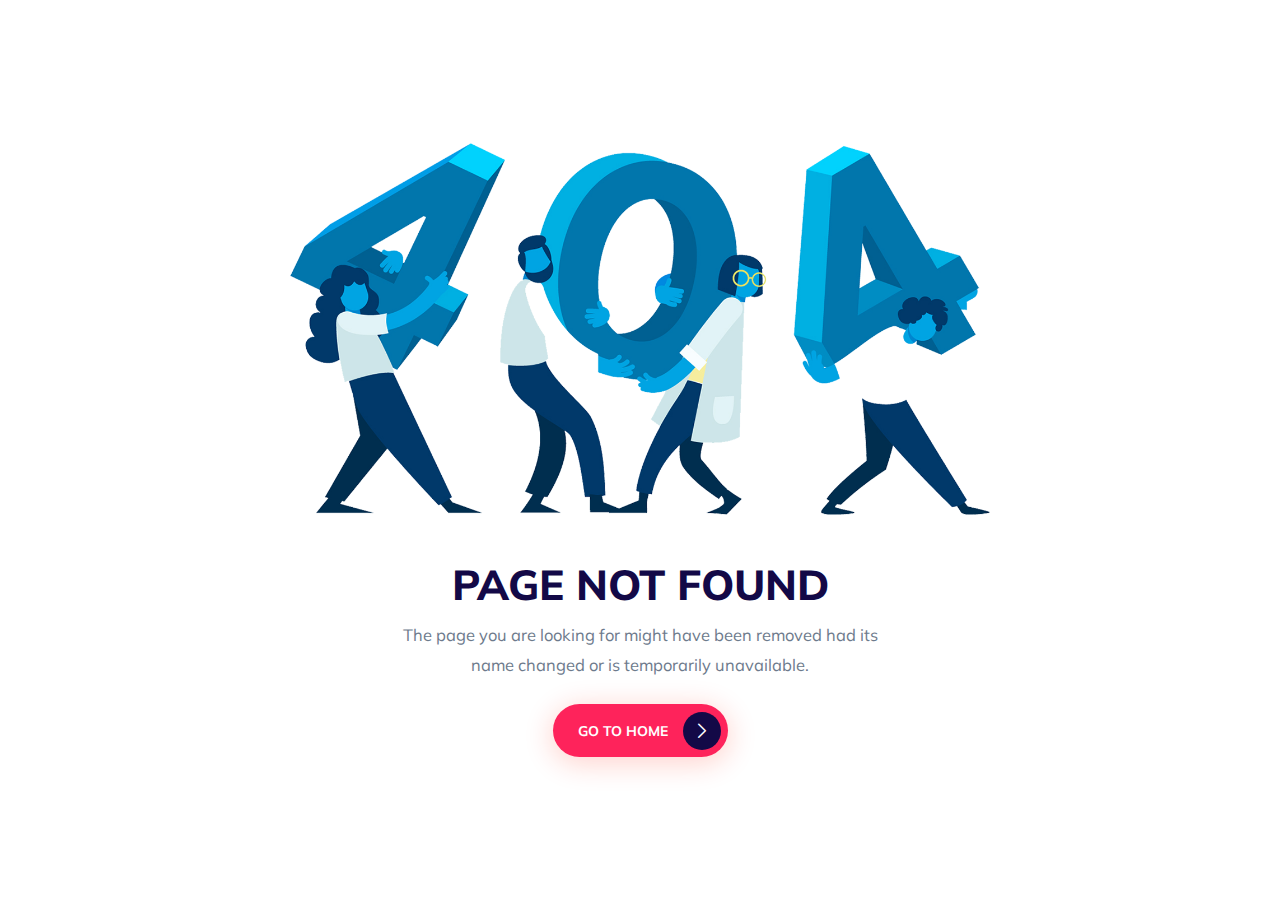
<file: error-404.html>
<!DOCTYPE html>
<html lang="zxx">
    <head>
        <!-- Required meta tags -->
        <meta charset="utf-8">
        <meta name="viewport" content="width=device-width, initial-scale=1, shrink-to-fit=no">

        <!-- Link of CSS files -->
        <link rel="stylesheet" href="css/css-bootstrap.min.css">
        <link rel="stylesheet" href="css/css-animate.min.css">
        <link rel="stylesheet" href="css/css-fontawesome.min.css">
        <link rel="stylesheet" href="css/css-owl.carousel.min.css">
        <link rel="stylesheet" href="css/css-meanmenu.css">
        <link rel="stylesheet" href="css/css-flaticon.css">
        <link rel="stylesheet" href="css/css-magnific-popup.min.css">
        <link rel="stylesheet" href="css/css-odometer.min.css">
        <link rel="stylesheet" href="css/css-twentytwenty.min.css">
        <link rel="stylesheet" href="css/css-slick.min.css">
        <link rel="stylesheet" href="css/css-nice-select.min.css">
        <link rel="stylesheet" href="css/css-style.css">
        <link rel="stylesheet" href="css/css-responsive.css">

        <title>Klev - Dental &amp; Medical Health HTML Template</title>
        <link rel="icon" type="image/png" href="favicons/img-favicon.png">
    </head>
    <body>

        <!-- Preloader -->
        <div class="preloader">
            <div class="loader">
                <div class="shadow"></div>
                <div class="box"></div>
            </div>
        </div>
        <!-- End Preloader -->

        <!-- Start Error Area -->
		<section class="error-area">
            <div class="d-table">
                <div class="d-table-cell">
                    <div class="container">
                        <div class="error-content">
                            <img src="images/img-404.png" alt="error">
        
                            <h3>Page Not Found</h3>
                            <p>The page you are looking for might have been removed had its name changed or is temporarily unavailable.</p>
        
                            <a href="index.html" class="btn btn-primary">Go to Home <i class="flaticon-next-1"></i></a>
                        </div>
                    </div>
                </div>
            </div>
        </section>
        <!-- End Error Area -->
        
        <!-- Link of JS files -->
        <script src="js/js-jquery.min.js"></script>
        <script src="js/js-bootstrap.bundle.min.js"></script>
        <script src="js/js-parallax.min.js"></script>
        <script src="js/js-owl.carousel.min.js"></script>
        <script src="js/js-slick.min.js"></script>
        <script src="js/js-jquery.meanmenu.js"></script>
        <script src="js/js-jquery.appear.min.js"></script>
        <script src="js/js-odometer.min.js"></script>
        <script src="js/js-event.move.min.js"></script>
        <script src="js/js-twentytwenty.min.js"></script>
        <script src="js/js-jquery.nice-select.min.js"></script>
        <script src="js/js-jquery.magnific-popup.min.js"></script>
        <script src="js/js-wow.min.js"></script>
        <script src="js/js-jquery.ajaxchimp.min.js"></script>
        <script src="js/js-form-validator.min.js"></script>
        <script src="js/js-contact-form-script.js"></script>
        <script src="js/js-main.js"></script>
   </body>
</html>
</file>
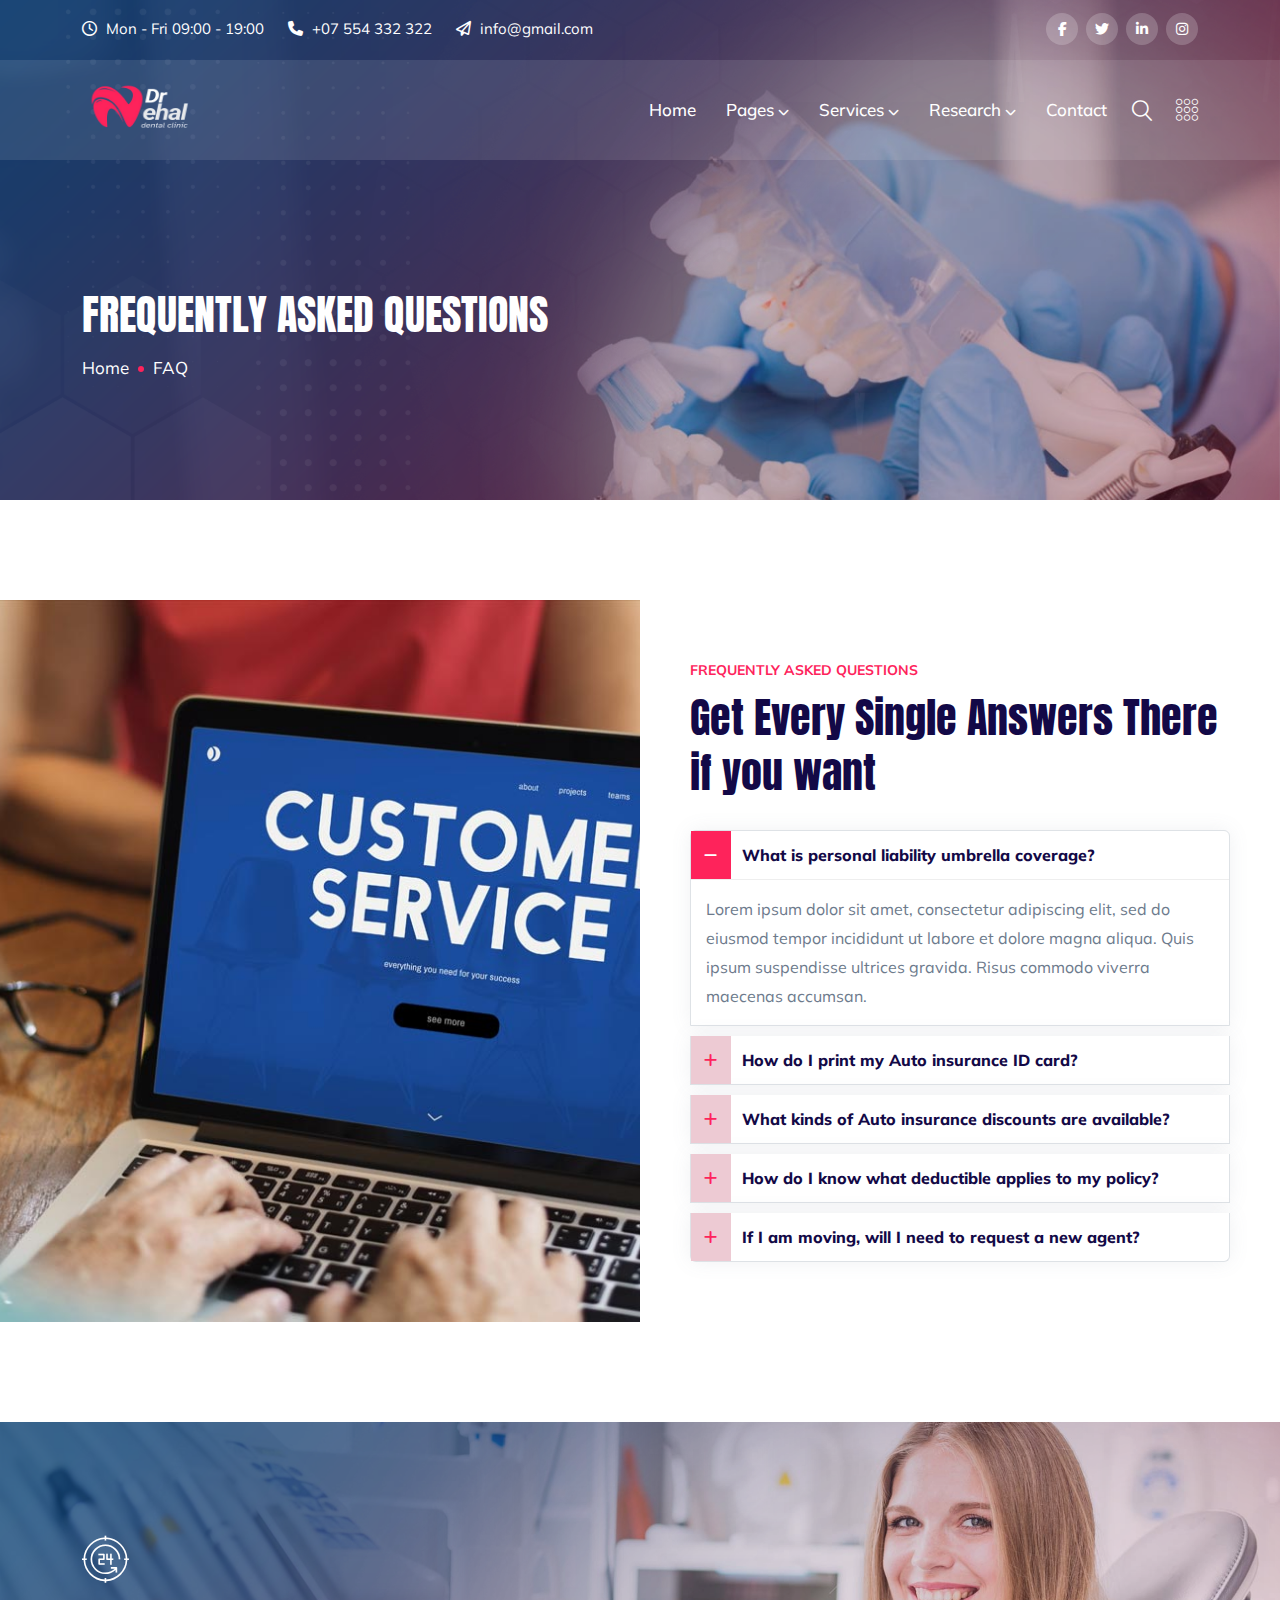
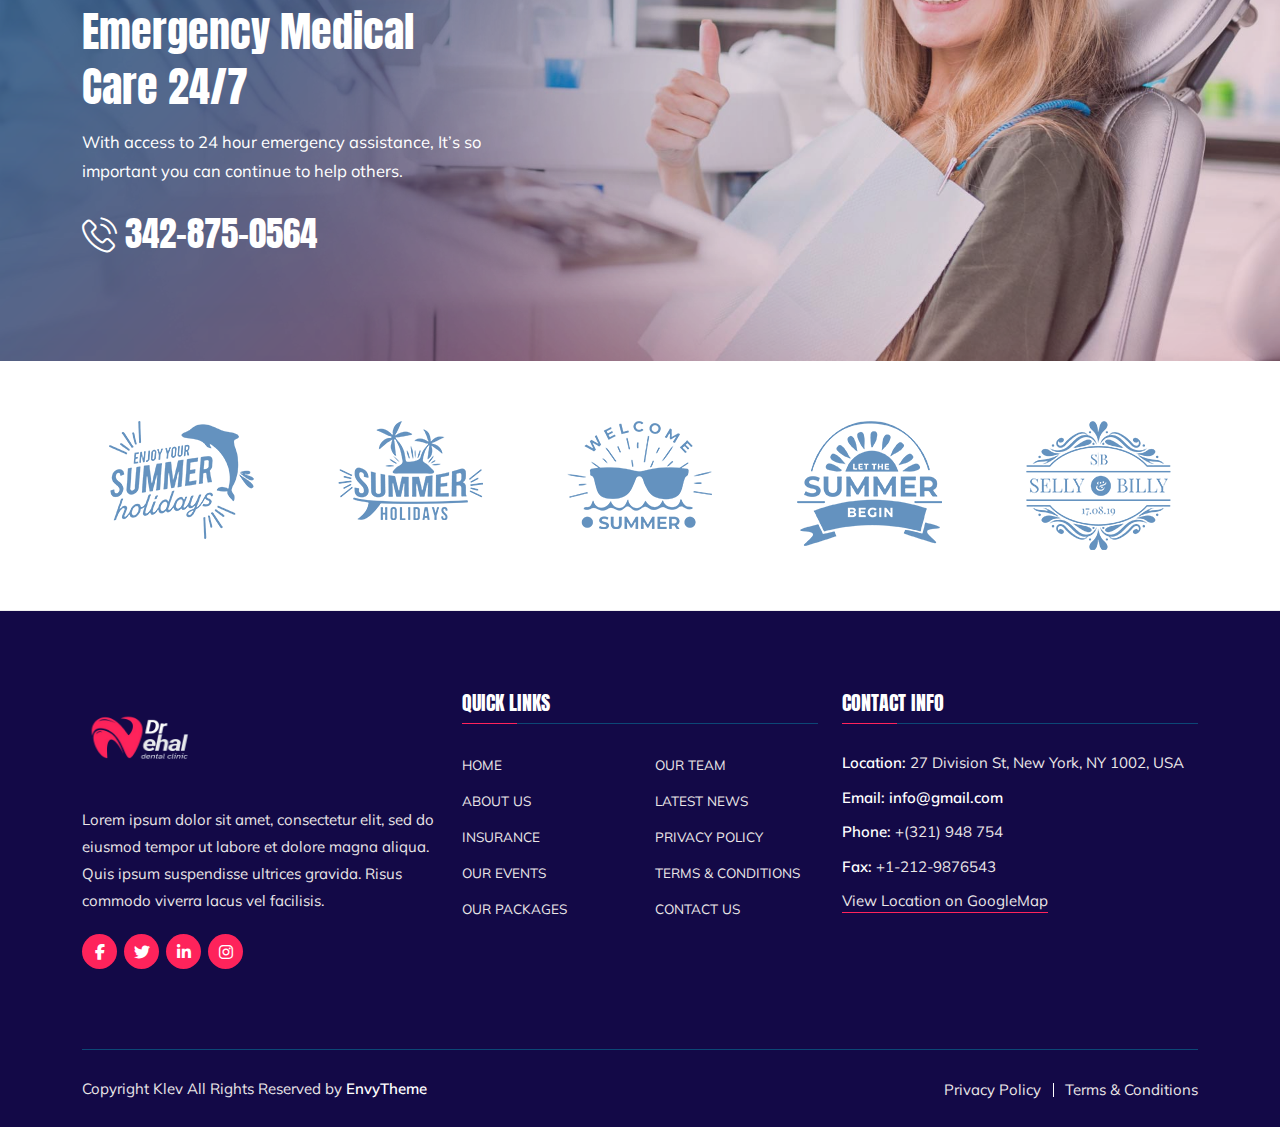
<file: faq.html>
<!DOCTYPE html>
<html lang="zxx">
    <head>
        <!-- Required meta tags -->
        <meta charset="utf-8">
        <meta name="viewport" content="width=device-width, initial-scale=1, shrink-to-fit=no">

        <!-- Link of CSS files -->
        <link rel="stylesheet" href="css/css-bootstrap.min.css">
        <link rel="stylesheet" href="css/css-animate.min.css">
        <link rel="stylesheet" href="css/css-fontawesome.min.css">
        <link rel="stylesheet" href="css/css-owl.carousel.min.css">
        <link rel="stylesheet" href="css/css-meanmenu.css">
        <link rel="stylesheet" href="css/css-flaticon.css">
        <link rel="stylesheet" href="css/css-magnific-popup.min.css">
        <link rel="stylesheet" href="css/css-odometer.min.css">
        <link rel="stylesheet" href="css/css-twentytwenty.min.css">
        <link rel="stylesheet" href="css/css-slick.min.css">
        <link rel="stylesheet" href="css/css-nice-select.min.css">
        <link rel="stylesheet" href="css/css-style.css">
        <link rel="stylesheet" href="css/css-responsive.css">

        <title>Klev - Dental &amp; Medical Health HTML Template</title>
        <link rel="icon" type="image/png" href="favicons/img-favicon.png">
    </head>
    <body>

        <!-- Preloader -->
        <div class="preloader">
            <div class="loader">
                <div class="shadow"></div>
                <div class="box"></div>
            </div>
        </div>
        <!-- End Preloader -->

        <!-- Start Header Area -->
        <header class="header-area">

            <!-- Start Top Header -->
            <div class="top-header">
                <div class="container">
                    <div class="row align-items-center">
                        <div class="col-lg-8 col-md-12">
                            <ul class="header-contact-info">
                                <li><i class="far fa-clock"></i> Mon - Fri 09:00 - 19:00</li>
                                <li><i class="fas fa-phone"></i> <a href="tel:+07554332322">+07 554 332 322</a></li>
                                <li><i class="far fa-paper-plane"></i> <a
                                        href="/cdn-cgi/l/email-protection#f29a979e9e9db2999e9784dc919d9f">info@gmail.com</a>
                                </li>
                            </ul>
                        </div>
    
                        <div class="col-lg-4 col-md-12">
                            <div class="header-right-content">
                                <ul class="top-header-social">
                                    <li><a href="https://www.facebook.com/login/" target="_blank"><i
                                                class="fab fa-facebook-f"></i></a></li>
                                    <li><a href="https://twitter.com/i/flow/login" target="_blank"><i
                                                class="fab fa-twitter"></i></a></li>
                                    <li><a href="https://www.linkedin.com/login" target="_blank"><i
                                                class="fab fa-linkedin-in"></i></a></li>
                                    <li><a href="https://www.instagram.com/accounts/login/" target="_blank"><i
                                                class="fab fa-instagram"></i></a></li>
                                </ul>
                            </div>
                        </div>
                    </div>
                </div>
            </div>
            <!-- End Top Header -->
    
            <!-- Start Navbar Area -->
            <div class="navbar-area">
                <div class="klev-responsive-nav">
                    <div class="container">
                        <div class="klev-responsive-menu">
                            <div class="logo">
                                <a href="index.html">
                                    <img src="images/img-white-logo.png" alt="logo" style="height: 100px; width: 120px;">
                                </a>
                            </div>
                        </div>
                    </div>
                </div>
    
                <div class="klev-nav">
                    <div class="container">
                        <nav class="navbar navbar-expand-md navbar-light">
                            <a class="navbar-brand" href="index.html">
                                <img src="images/img-white-logo.png" alt="logo" style="height: 100px; width: 120px;">
    
                            </a>
    
                            <div class="collapse navbar-collapse mean-menu" id="navbarSupportedContent">
                                <ul class="navbar-nav">
                                    <li class="nav-item">
                                        <a href="index.html" class="nav-link active">Home </a>
    
                                    </li>
    
                                    <li class="nav-item"><a href="#" class="nav-link">Pages <i
                                                class="fas fa-chevron-down"></i></a>
                                        <ul class="dropdown-menu">
                                            <li class="nav-item"><a href="about.html" class="nav-link">About</a></li>
    
                                            <li class="nav-item"><a href="team.html" class="nav-link">Doctor</a></li>
    
                                            <li class="nav-item"><a href="pricing.html" class="nav-link">Pricing</a></li>
    
                                            <li class="nav-item"><a href="faq.html" class="nav-link active">FAQ</a></li>
                                        
                                           
                                        </ul>
                                    </li>
    
                                    <li class="nav-item"><a href="#" class="nav-link">Services <i
                                                class="fas fa-chevron-down"></i></a>
                                        <ul class="dropdown-menu">
                                            <li class="nav-item"><a href="services.html" class="nav-link">Services</a></li>
    
                                            <li class="nav-item"><a href="single-services.html" class="nav-link">Services
                                                    Details</a></li>
                                        </ul>
                                    </li>
    
                                    <li class="nav-item"><a href="#" class="nav-link">Research <i
                                                class="fas fa-chevron-down"></i></a>
                                        <ul class="dropdown-menu">
                                            <li class="nav-item"><a href="research.html" class="nav-link">Research</a></li>
    
                                            <li class="nav-item"><a href="single-research.html" class="nav-link">Research
                                                    Details</a></li>
                                        </ul>
                                    </li>
    
                                    <li class="nav-item"><a href="contact.html" class="nav-link">Contact</a></li>
                                </ul>
    
                                <div class="others-option">
                                    <div class="option-item">
                                        <i class="search-btn flaticon-search"></i>
                                        <i class="close-btn flaticon-cross"></i>
    
                                        <div class="search-overlay search-popup">
                                            <div class="search-box">
                                                <form class="search-form">
                                                    <input class="search-input" name="search" placeholder="Search"
                                                        type="text">
    
                                                    <button class="search-button" type="submit"><i
                                                            class="flaticon-search"></i></button>
                                                </form>
                                            </div>
                                        </div>
                                    </div>
    
                                    <div class="burger-menu">
                                        <i class="flaticon-menu"></i>
                                    </div>
                                </div>
                            </div>
                        </nav>
                    </div>
                </div>
            </div>
            <!-- End Navbar Area -->
    
        </header>
        <!-- End Header Area -->

        <!-- Sidebar Modal -->
        <div class="sidebar-modal">
            <div class="sidebar-modal-inner">
                <div class="sidebar-about-area">
                    <div class="title">
                        <h2>About Us</h2>
                        <p>We believe brand interaction is key in communication. Real innovations and a positive customer experience are the heart of successful communication. No fake products and services. The customer is king, their lives and needs are the inspiration.</p>
                    </div>
                </div>

                <div class="sidebar-instagram-feed">
                    <h2>Instagram</h2>

                    <ul>
                        <li><a href="https://www.instagram.com/" target="_blank"><img src="images/blog-image-1.jpg" alt="image"></a></li>
                        <li><a href="https://www.instagram.com/" target="_blank"><img src="images/blog-image-2.jpg" alt="image"></a></li>
                        <li><a href="https://www.instagram.com/" target="_blank"><img src="images/blog-image-3.jpg" alt="image"></a></li>
                        <li><a href="https://www.instagram.com/" target="_blank"><img src="images/blog-image-4.jpg" alt="image"></a></li>
                        <li><a href="https://www.instagram.com/" target="_blank"><img src="images/blog-image-5.jpg" alt="image"></a></li>
                        <li><a href="https://www.instagram.com/" target="_blank"><img src="images/blog-image-6.jpg" alt="image"></a></li>
                        <li><a href="https://www.instagram.com/" target="_blank"><img src="images/blog-image-7.jpg" alt="image"></a></li>
                        <li><a href="https://www.instagram.com/" target="_blank"><img src="images/blog-image-8.jpg" alt="image"></a></li>
                    </ul>
                </div>

                <div class="sidebar-contact-area">
                    <div class="sidebar-contact-info">
                        <div class="contact-info-content">
                            <h2>
                                <a href="tel:+0881306298615">+088 130 629 8615</a>
                                <span>OR</span>
                                <a href="/cdn-cgi/l/email-protection#046c6168686b446f686172682a676b69">info@gmail.com</span></a>
                            </h2>
    
                            <ul class="social">
                                <li><a href="https://twitter.com/i/flow/login" target="_blank"><i class="fab fa-twitter"></i></a></li>
                                <li><a href="https://www.youtube.com/?bp=wgUCEAE%3D" target="_blank"><i class="fab fa-youtube"></i></a></li>
                                <li><a href="https://www.facebook.com/login/" target="_blank"><i class="fab fa-facebook-f"></i></a></li>
                                <li><a href="https://bd.linkedin.com/" target="_blank"><i class="fab fa-linkedin-in"></i></a></li>
                                <li><a href="https://www.instagram.com/" target="_blank"><i class="fab fa-instagram"></i></a></li>
                            </ul>
                        </div>
                    </div>
                </div>

                <span class="close-btn sidebar-modal-close-btn"><i class="flaticon-cross"></i></span>
            </div>
        </div>
        <!-- End Sidebar Modal -->

        <!-- Start Page Title Area -->
        <div class="page-title-area page-title-bg1">
            <div class="d-table">
                <div class="d-table-cell">
                    <div class="container">
                        <div class="page-title-content">
                            <h2>Frequently Asked Questions</h2>
                            <ul>
                                <li><a href="index.html">Home</a></li>
                                <li>FAQ</li>
                            </ul>
                        </div>
                    </div>
                </div>
            </div>
        </div>
        <!-- End Page Title Area -->

        <!-- Start FAQ Area -->
        <section class="faq-area ptb-100">
            <div class="container-fluid">
                <div class="row">
                    <div class="col-lg-6 col-md-12">
                        <div class="faq-image">
                            <img src="images/img-faq-img1.jpg" alt="image">
                        </div>
                    </div>

                    <div class="col-lg-6 col-md-12">
                        <div class="faq-accordion">
                            <span class="sub-title">Frequently Asked Questions</span>
                            <h2>Get Every Single Answers There if you want</h2>

                            <ul class="accordion">
                                <li class="accordion-item">
                                    <a class="accordion-title active" href="javascript:void(0)">
                                        <i class="fas fa-plus"></i>
                                        What is personal liability umbrella coverage?
                                    </a>

                                    <p class="accordion-content show">Lorem ipsum dolor sit amet, consectetur adipiscing elit, sed do eiusmod tempor incididunt ut labore et dolore magna aliqua. Quis ipsum suspendisse ultrices gravida. Risus commodo viverra maecenas accumsan.</p>
                                </li>
                                
                                <li class="accordion-item">
                                    <a class="accordion-title" href="javascript:void(0)">
                                        <i class="fas fa-plus"></i>
                                        How do I print my Auto insurance ID card?
                                    </a>

                                    <p class="accordion-content">Lorem ipsum dolor sit amet, consectetur adipiscing elit, sed do eiusmod tempor incididunt ut labore et dolore magna aliqua. Quis ipsum suspendisse ultrices gravida. Risus commodo viverra maecenas accumsan.</p>
                                </li>
                                
                                <li class="accordion-item">
                                    <a class="accordion-title" href="javascript:void(0)">
                                        <i class="fas fa-plus"></i>
                                        What kinds of Auto insurance discounts are available?
                                    </a>

                                    <p class="accordion-content">Lorem ipsum dolor sit amet, consectetur adipiscing elit, sed do eiusmod tempor incididunt ut labore et dolore magna aliqua. Quis ipsum suspendisse ultrices gravida. Risus commodo viverra maecenas accumsan.</p>
                                </li>

                                <li class="accordion-item">
                                    <a class="accordion-title" href="javascript:void(0)">
                                        <i class="fas fa-plus"></i>
                                        How do I know what deductible applies to my policy?
                                    </a>

                                    <p class="accordion-content">Lorem ipsum dolor sit amet, consectetur adipiscing elit, sed do eiusmod tempor incididunt ut labore et dolore magna aliqua. Quis ipsum suspendisse ultrices gravida. Risus commodo viverra maecenas accumsan.</p>
                                </li>
                                
                                <li class="accordion-item">
                                    <a class="accordion-title" href="javascript:void(0)">
                                        <i class="fas fa-plus"></i>
                                        If I am moving, will I need to request a new agent?
                                    </a>

                                    <p class="accordion-content">Lorem ipsum dolor sit amet, consectetur adipiscing elit, sed do eiusmod tempor incididunt ut labore et dolore magna aliqua. Quis ipsum suspendisse ultrices gravida. Risus commodo viverra maecenas accumsan.</p>
                                </li>
                            </ul>
                        </div>
                    </div>
                </div>
            </div>
        </section>
        <!-- End FAQ Area -->

        <!-- Start CTA Area -->
        <section class="cta-area ptb-100 jarallax" data-jarallax='{"speed": 0.3}'>
            <div class="container">
                <div class="cta-content">
                    <div class="icon">
                        <i class="flaticon-business-and-finance"></i>
                    </div>
                    <h2>Emergency Medical Care 24/7</h2>
                    <p>With access to 24 hour emergency assistance, It&rsquo;s so important you can continue to help others.</p>
                    <a href="tel:3428750564" class="call-us"><i class="flaticon-phone-call"></i> 342-875-0564</a>
                </div>
            </div>
        </section>
        <!-- End CTA Area -->

        <!-- Start Partner Area -->
        <section class="partner-area">
            <div class="container">
                <div class="partner-slides owl-carousel owl-theme">
                    <div class="single-partner-item">
                        <a href="faq.html">
                            <img src="images/partner-image-1.png" alt="image">
                        </a>
                    </div>

                    <div class="single-partner-item">
                        <a href="faq.html">
                            <img src="images/partner-image-2.png" alt="image">
                        </a>
                    </div>

                    <div class="single-partner-item">
                        <a href="faq.html">
                            <img src="images/partner-image-3.png" alt="image">
                        </a>
                    </div>

                    <div class="single-partner-item">
                        <a href="faq.html">
                            <img src="images/partner-image-4.png" alt="image">
                        </a>
                    </div>

                    <div class="single-partner-item">
                        <a href="faq.html">
                            <img src="images/partner-image-5.png" alt="image">
                        </a>
                    </div>
                </div>
            </div>
        </section>
        <!-- End Partner Area -->

        <!-- Start Footer Area -->
        <footer class="footer-area">
            <div class="container">
                <div class="row">
                    <div class="col-lg-4 col-md-6 col-sm-6">
                        <div class="single-footer-widget">
                            <div class="logo">
                                <img src="images/img-white-logo.png" alt="logo" style="height: 100px; width: 120px;">
    
                                <p>Lorem ipsum dolor sit amet, consectetur elit, sed do eiusmod tempor ut labore et dolore
                                    magna aliqua. Quis ipsum suspendisse ultrices gravida. Risus commodo viverra lacus vel
                                    facilisis.</p>
                            </div>
    
                            <ul class="social">
                                <li><a href="https://www.facebook.com/login/" target="_blank"><i
                                            class="fab fa-facebook-f"></i></a></li>
                                <li><a href="https://twitter.com/i/flow/login" target="_blank"><i
                                            class="fab fa-twitter"></i></a></li>
                                <li><a href="https://www.linkedin.com/login" target="_blank"><i
                                            class="fab fa-linkedin-in"></i></a></li>
                                <li><a href="https://www.instagram.com/accounts/login/" target="_blank"><i
                                            class="fab fa-instagram"></i></a></li>
                            </ul>
                        </div>
                    </div>
    
                    <div class="col-lg-4 col-md-6 col-sm-6">
                        <div class="single-footer-widget">
                            <h3>Quick Links</h3>
    
                            <ul class="footer-quick-links">
                                <li><a href="index.html">Home</a></li>
                                <li><a href="team.html">Our Team</a></li>
                                <li><a href="about.html">About Us</a></li>
                                <li><a href="blog-1.html">Latest News</a></li>
                                <li><a href="single-services.html">Insurance</a></li>
                                <li><a href="contact.html">Privacy Policy</a></li>
                                <li><a href="services.html">Our Events</a></li>
                                <li><a href="about.html">Terms &amp; Conditions</a></li>
                                <li><a href="blog-1.html">Our Packages</a></li>
                                <li><a href="contact.html">Contact Us</a></li>
                            </ul>
                        </div>
                    </div>
    
                    <div class="col-lg-4 col-md-6 col-sm-6 offset-lg-0 offset-sm-3 offset-md-3">
                        <div class="single-footer-widget">
                            <h3>Contact Info</h3>
    
                            <ul class="footer-contact-info">
                                <li><span>Location:</span> 27 Division St, New York, NY 1002, USA</li>
                                <li><span>Email:</span> <a
                                        href="/cdn-cgi/l/email-protection#5c34393030331c3730392a723f3331"><span
                                            class="__cf_email__"
                                            >info@gmail.com</span></a>
                                </li>
                                <li><span>Phone:</span> <a href="tel:321948754">+(321) 948 754</a></li>
                                <li><span>Fax:</span> <a href="tel:12129876543">+1-212-9876543</a></li>
                                <li><a href="https://goo.gl/maps/1xz4L8TGSdkBhVmb7" target="_blank">View Location on
                                        GoogleMap</a></li>
                            </ul>
                        </div>
                    </div>
                </div>
    
                <div class="copyright-area">
                    <div class="row align-items-center">
                        <div class="col-lg-6 col-sm-6 col-md-6">
                            <p>
                                Copyright <span>Klev</span> All Rights Reserved by <a
                                    href="https://envytheme.com/">EnvyTheme</a>
                            </p>
                        </div>
    
                        <div class="col-lg-6 col-sm-6 col-md-6">
                            <ul>
                                <li><a href="contact.html">Privacy Policy</a></li>
                                <li><a href="about.html">Terms &amp; Conditions</a></li>
                            </ul>
                        </div>
                    </div>
                </div>
            </div>
        </footer>
        <!-- End Footer Area -->

        <div class="go-top"><i class="fas fa-chevron-up"></i><i class="fas fa-chevron-up"></i></div>
        
        <!-- Link of JS files -->
        <script data-cfasync="false" src="js/cloudflare-static-email-decode.min.js"></script><script src="js/js-jquery.min.js"></script>
        <script src="js/js-bootstrap.bundle.min.js"></script>
        <script src="js/js-parallax.min.js"></script>
        <script src="js/js-owl.carousel.min.js"></script>
        <script src="js/js-slick.min.js"></script>
        <script src="js/js-jquery.meanmenu.js"></script>
        <script src="js/js-jquery.appear.min.js"></script>
        <script src="js/js-odometer.min.js"></script>
        <script src="js/js-event.move.min.js"></script>
        <script src="js/js-twentytwenty.min.js"></script>
        <script src="js/js-jquery.nice-select.min.js"></script>
        <script src="js/js-jquery.magnific-popup.min.js"></script>
        <script src="js/js-wow.min.js"></script>
        <script src="js/js-jquery.ajaxchimp.min.js"></script>
        <script src="js/js-form-validator.min.js"></script>
        <script src="js/js-contact-form-script.js"></script>
        <script src="js/js-main.js"></script>
   </body>
</html>
</file>
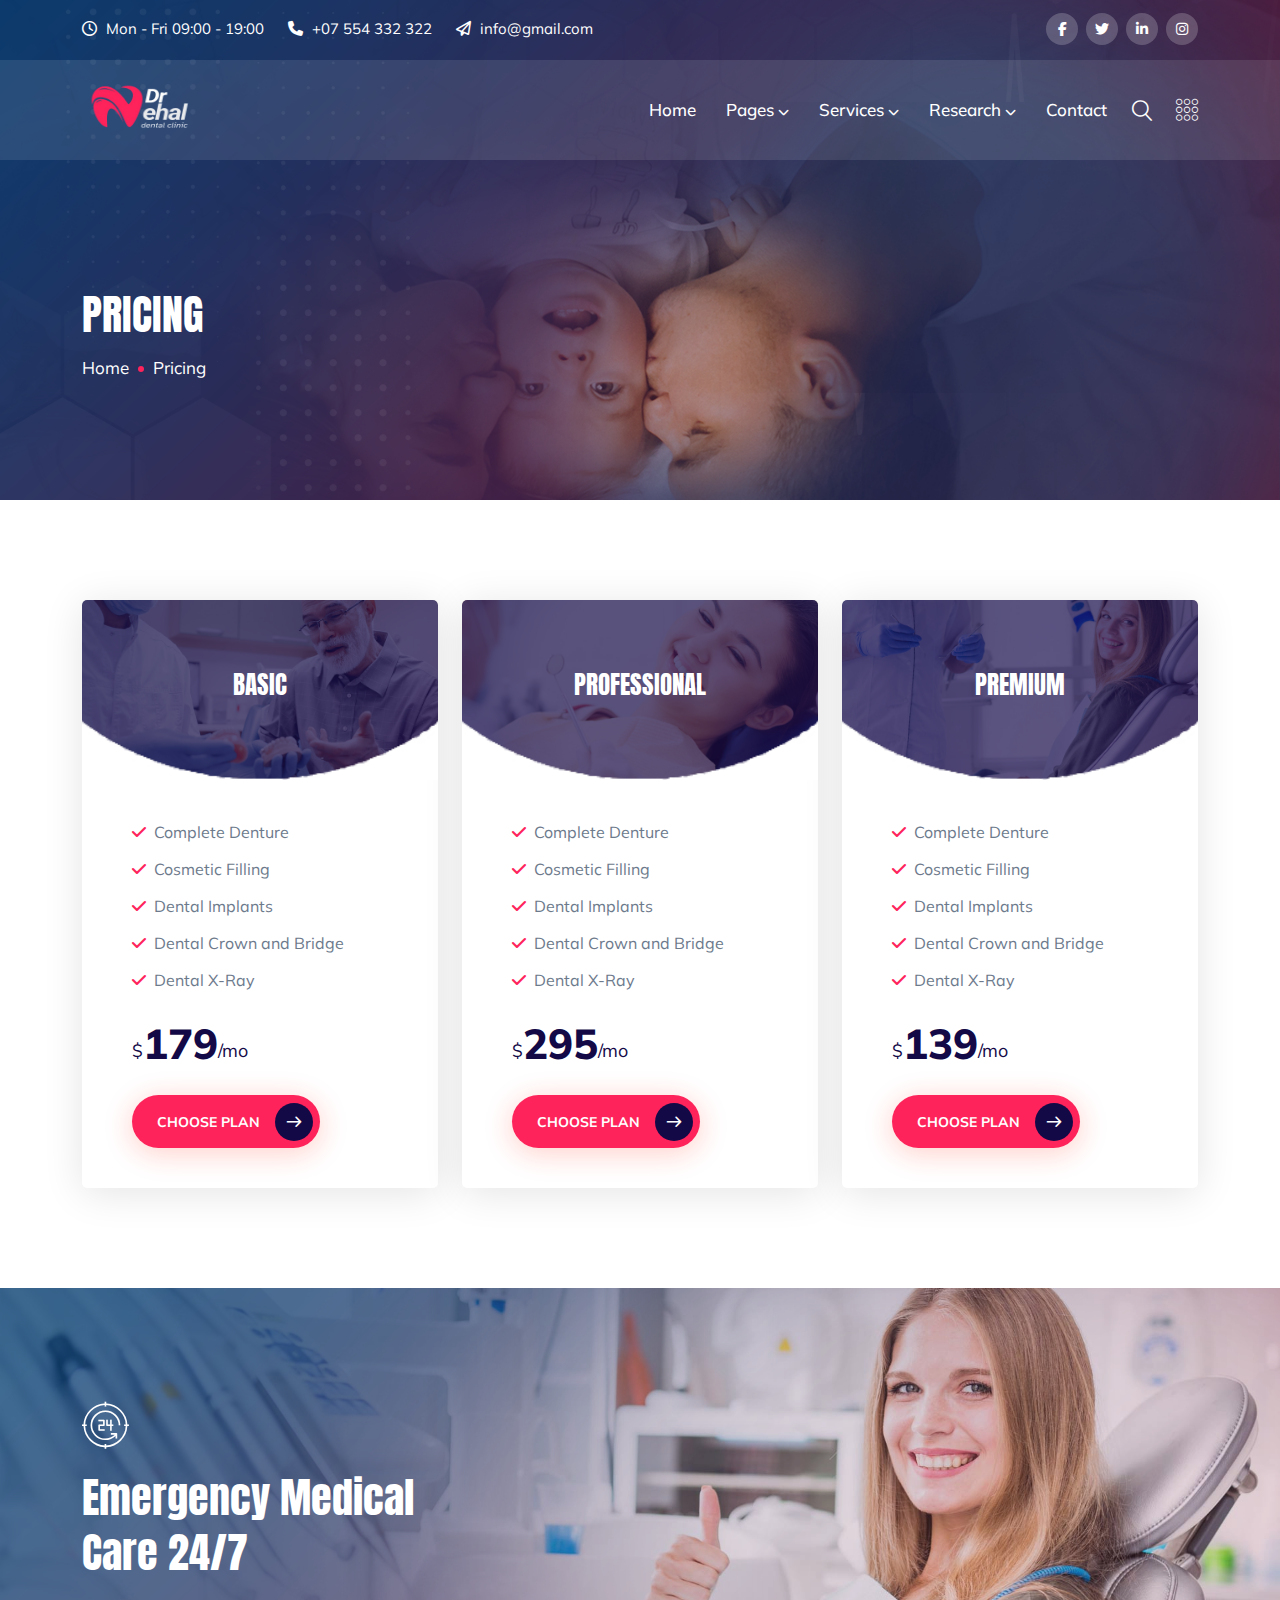
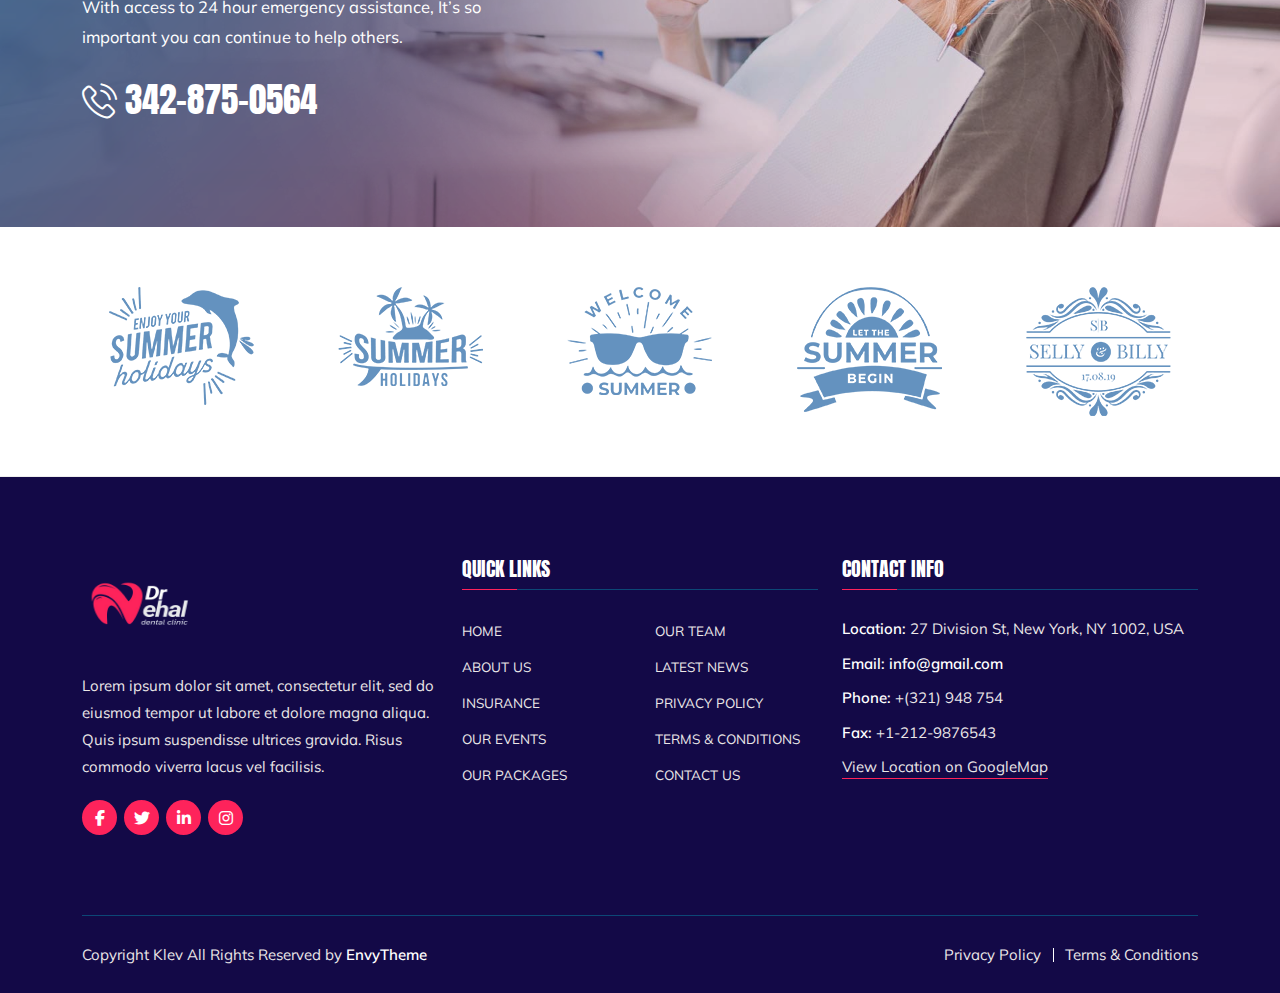
<file: pricing.html>
<!DOCTYPE html>
<html lang="zxx">
    <head>
        <!-- Required meta tags -->
        <meta charset="utf-8">
        <meta name="viewport" content="width=device-width, initial-scale=1, shrink-to-fit=no">

        <!-- Link of CSS files -->
        <link rel="stylesheet" href="css/css-bootstrap.min.css">
        <link rel="stylesheet" href="css/css-animate.min.css">
        <link rel="stylesheet" href="css/css-fontawesome.min.css">
        <link rel="stylesheet" href="css/css-owl.carousel.min.css">
        <link rel="stylesheet" href="css/css-meanmenu.css">
        <link rel="stylesheet" href="css/css-flaticon.css">
        <link rel="stylesheet" href="css/css-magnific-popup.min.css">
        <link rel="stylesheet" href="css/css-odometer.min.css">
        <link rel="stylesheet" href="css/css-twentytwenty.min.css">
        <link rel="stylesheet" href="css/css-slick.min.css">
        <link rel="stylesheet" href="css/css-nice-select.min.css">
        <link rel="stylesheet" href="css/css-style.css">
        <link rel="stylesheet" href="css/css-responsive.css">

        <title>Klev - Dental &amp; Medical Health HTML Template</title>
        <link rel="icon" type="image/png" href="favicons/img-favicon.png">
    </head>
    <body>

        <!-- Preloader -->
        <div class="preloader">
            <div class="loader">
                <div class="shadow"></div>
                <div class="box"></div>
            </div>
        </div>
        <!-- End Preloader -->

        <!-- Start Header Area -->
        <header class="header-area">

            <!-- Start Top Header -->
            <div class="top-header">
                <div class="container">
                    <div class="row align-items-center">
                        <div class="col-lg-8 col-md-12">
                            <ul class="header-contact-info">
                                <li><i class="far fa-clock"></i> Mon - Fri 09:00 - 19:00</li>
                                <li><i class="fas fa-phone"></i> <a href="tel:+07554332322">+07 554 332 322</a></li>
                                <li><i class="far fa-paper-plane"></i> <a
                                        href="/cdn-cgi/l/email-protection#f29a979e9e9db2999e9784dc919d9f">info@gmail.com</a>
                                </li>
                            </ul>
                        </div>
    
                        <div class="col-lg-4 col-md-12">
                            <div class="header-right-content">
                                <ul class="top-header-social">
                                    <li><a href="https://www.facebook.com/login/" target="_blank"><i
                                                class="fab fa-facebook-f"></i></a></li>
                                    <li><a href="https://twitter.com/i/flow/login" target="_blank"><i
                                                class="fab fa-twitter"></i></a></li>
                                    <li><a href="https://www.linkedin.com/login" target="_blank"><i
                                                class="fab fa-linkedin-in"></i></a></li>
                                    <li><a href="https://www.instagram.com/accounts/login/" target="_blank"><i
                                                class="fab fa-instagram"></i></a></li>
                                </ul>
                            </div>
                        </div>
                    </div>
                </div>
            </div>
            <!-- End Top Header -->
    
            <!-- Start Navbar Area -->
            <div class="navbar-area">
                <div class="klev-responsive-nav">
                    <div class="container">
                        <div class="klev-responsive-menu">
                            <div class="logo">
                                <a href="index.html">
                                    <img src="images/img-white-logo.png" alt="logo" style="height: 100px; width: 120px;">
                                </a>
                            </div>
                        </div>
                    </div>
                </div>
    
                <div class="klev-nav">
                    <div class="container">
                        <nav class="navbar navbar-expand-md navbar-light">
                            <a class="navbar-brand" href="index.html">
                                <img src="images/img-white-logo.png" alt="logo" style="height: 100px; width: 120px;">
    
                            </a>
    
                            <div class="collapse navbar-collapse mean-menu" id="navbarSupportedContent">
                                <ul class="navbar-nav">
                                    <li class="nav-item">
                                        <a href="index.html" class="nav-link active">Home </a>
    
                                    </li>
    
                                    <li class="nav-item"><a href="#" class="nav-link">Pages <i
                                                class="fas fa-chevron-down"></i></a>
                                        <ul class="dropdown-menu">
                                            <li class="nav-item"><a href="about.html" class="nav-link">About</a></li>
    
                                            <li class="nav-item"><a href="team.html" class="nav-link">Doctor</a></li>
    
                                            <li class="nav-item"><a href="pricing.html" class="nav-link active">Pricing</a></li>
    
                                            <li class="nav-item"><a href="faq.html" class="nav-link">FAQ</a></li>
                                        
                                           
                                        </ul>
                                    </li>
    
                                    <li class="nav-item"><a href="#" class="nav-link">Services <i
                                                class="fas fa-chevron-down"></i></a>
                                        <ul class="dropdown-menu">
                                            <li class="nav-item"><a href="services.html" class="nav-link">Services</a></li>
    
                                            <li class="nav-item"><a href="single-services.html" class="nav-link">Services
                                                    Details</a></li>
                                        </ul>
                                    </li>
    
                                    <li class="nav-item"><a href="#" class="nav-link">Research <i
                                                class="fas fa-chevron-down"></i></a>
                                        <ul class="dropdown-menu">
                                            <li class="nav-item"><a href="research.html" class="nav-link">Research</a></li>
    
                                            <li class="nav-item"><a href="single-research.html" class="nav-link">Research
                                                    Details</a></li>
                                        </ul>
                                    </li>
    
                                    <li class="nav-item"><a href="contact.html" class="nav-link">Contact</a></li>
                                </ul>
    
                                <div class="others-option">
                                    <div class="option-item">
                                        <i class="search-btn flaticon-search"></i>
                                        <i class="close-btn flaticon-cross"></i>
    
                                        <div class="search-overlay search-popup">
                                            <div class="search-box">
                                                <form class="search-form">
                                                    <input class="search-input" name="search" placeholder="Search"
                                                        type="text">
    
                                                    <button class="search-button" type="submit"><i
                                                            class="flaticon-search"></i></button>
                                                </form>
                                            </div>
                                        </div>
                                    </div>
    
                                    <div class="burger-menu">
                                        <i class="flaticon-menu"></i>
                                    </div>
                                </div>
                            </div>
                        </nav>
                    </div>
                </div>
            </div>
            <!-- End Navbar Area -->
    
        </header>
        <!-- End Header Area -->

        <!-- Sidebar Modal -->
        <div class="sidebar-modal">
            <div class="sidebar-modal-inner">
                <div class="sidebar-about-area">
                    <div class="title">
                        <h2>About Us</h2>
                        <p>We believe brand interaction is key in communication. Real innovations and a positive customer experience are the heart of successful communication. No fake products and services. The customer is king, their lives and needs are the inspiration.</p>
                    </div>
                </div>

                <div class="sidebar-instagram-feed">
                    <h2>Instagram</h2>

                    <ul>
                        <li><a href="https://www.instagram.com/" target="_blank"><img src="images/blog-image-1.jpg" alt="image"></a></li>
                        <li><a href="https://www.instagram.com/" target="_blank"><img src="images/blog-image-2.jpg" alt="image"></a></li>
                        <li><a href="https://www.instagram.com/" target="_blank"><img src="images/blog-image-3.jpg" alt="image"></a></li>
                        <li><a href="https://www.instagram.com/" target="_blank"><img src="images/blog-image-4.jpg" alt="image"></a></li>
                        <li><a href="https://www.instagram.com/" target="_blank"><img src="images/blog-image-5.jpg" alt="image"></a></li>
                        <li><a href="https://www.instagram.com/" target="_blank"><img src="images/blog-image-6.jpg" alt="image"></a></li>
                        <li><a href="https://www.instagram.com/" target="_blank"><img src="images/blog-image-7.jpg" alt="image"></a></li>
                        <li><a href="https://www.instagram.com/" target="_blank"><img src="images/blog-image-8.jpg" alt="image"></a></li>
                    </ul>
                </div>

                <div class="sidebar-contact-area">
                    <div class="sidebar-contact-info">
                        <div class="contact-info-content">
                            <h2>
                                <a href="tel:+0881306298615">+088 130 629 8615</a>
                                <span>OR</span>
                                <a href="/cdn-cgi/l/email-protection#432b262f2f2c03282f26352f6d202c2e">info@gmail.com</span></a>
                            </h2>
    
                            <ul class="social">
                                <li><a href="https://twitter.com/i/flow/login" target="_blank"><i class="fab fa-twitter"></i></a></li>
                                <li><a href="https://www.youtube.com/?bp=wgUCEAE%3D" target="_blank"><i class="fab fa-youtube"></i></a></li>
                                <li><a href="https://www.facebook.com/login/" target="_blank"><i class="fab fa-facebook-f"></i></a></li>
                                <li><a href="https://bd.linkedin.com/" target="_blank"><i class="fab fa-linkedin-in"></i></a></li>
                                <li><a href="https://www.instagram.com/" target="_blank"><i class="fab fa-instagram"></i></a></li>
                            </ul>
                        </div>
                    </div>
                </div>

                <span class="close-btn sidebar-modal-close-btn"><i class="flaticon-cross"></i></span>
            </div>
        </div>
        <!-- End Sidebar Modal -->

        <!-- Start Page Title Area -->
        <div class="page-title-area page-title-bg2">
            <div class="d-table">
                <div class="d-table-cell">
                    <div class="container">
                        <div class="page-title-content">
                            <h2>Pricing</h2>
                            <ul>
                                <li><a href="index.html">Home</a></li>
                                <li>Pricing</li>
                            </ul>
                        </div>
                    </div>
                </div>
            </div>
        </div>
        <!-- End Page Title Area -->

        <!-- Start Pricing Area -->
        <section class="pricing-area pt-100 pb-70">
            <div class="container">
                <div class="row">
                    <div class="col-lg-4 col-md-6 col-sm-6">
                        <div class="single-pricing-box">
                            <div class="pricing-header bg1">
                                <h3>Basic</h3>
                            </div>

                            <ul class="pricing-features-list">
                                <li><i class="fas fa-check"></i> Complete Denture</li>
                                <li><i class="fas fa-check"></i> Cosmetic Filling</li>
                                <li><i class="fas fa-check"></i> Dental Implants</li>
                                <li><i class="fas fa-check"></i> Dental Crown and Bridge</li>
                                <li><i class="fas fa-check"></i> Dental X-Ray</li>
                            </ul>

                            <div class="price">
                                <sub>$</sub>179<sub>/mo</sub>
                            </div>

                            <div class="book-now-btn">
                                <a href="pricing.html" class="btn btn-primary">Choose Plan <i class="flaticon-next"></i></a>
                            </div>
                        </div>
                    </div>

                    <div class="col-lg-4 col-md-6 col-sm-6">
                        <div class="single-pricing-box">
                            <div class="pricing-header bg2">
                                <h3>Professional</h3>
                            </div>

                            <ul class="pricing-features-list">
                                <li><i class="fas fa-check"></i> Complete Denture</li>
                                <li><i class="fas fa-check"></i> Cosmetic Filling</li>
                                <li><i class="fas fa-check"></i> Dental Implants</li>
                                <li><i class="fas fa-check"></i> Dental Crown and Bridge</li>
                                <li><i class="fas fa-check"></i> Dental X-Ray</li>
                            </ul>

                            <div class="price">
                                <sub>$</sub>295<sub>/mo</sub>
                            </div>

                            <div class="book-now-btn">
                                <a href="pricing.html" class="btn btn-primary">Choose Plan <i class="flaticon-next"></i></a>
                            </div>
                        </div>
                    </div>

                    <div class="col-lg-4 col-md-6 col-sm-6 offset-lg-0 offset-md-3 offset-sm-3">
                        <div class="single-pricing-box">
                            <div class="pricing-header bg3">
                                <h3>Premium</h3>
                            </div>

                            <ul class="pricing-features-list">
                                <li><i class="fas fa-check"></i> Complete Denture</li>
                                <li><i class="fas fa-check"></i> Cosmetic Filling</li>
                                <li><i class="fas fa-check"></i> Dental Implants</li>
                                <li><i class="fas fa-check"></i> Dental Crown and Bridge</li>
                                <li><i class="fas fa-check"></i> Dental X-Ray</li>
                            </ul>

                            <div class="price">
                                <sub>$</sub>139<sub>/mo</sub>
                            </div>

                            <div class="book-now-btn">
                                <a href="pricing.html" class="btn btn-primary">Choose Plan <i class="flaticon-next"></i></a>
                            </div>
                        </div>
                    </div>
                </div>
            </div>
        </section>
        <!-- End Pricing Area -->

        <!-- Start CTA Area -->
        <section class="cta-area ptb-100 jarallax" data-jarallax='{"speed": 0.3}'>
            <div class="container">
                <div class="cta-content">
                    <div class="icon">
                        <i class="flaticon-business-and-finance"></i>
                    </div>
                    <h2>Emergency Medical Care 24/7</h2>
                    <p>With access to 24 hour emergency assistance, It&rsquo;s so important you can continue to help others.</p>
                    <a href="tel:3428750564" class="call-us"><i class="flaticon-phone-call"></i> 342-875-0564</a>
                </div>
            </div>
        </section>
        <!-- End CTA Area -->

        <!-- Start Partner Area -->
        <section class="partner-area">
            <div class="container">
                <div class="partner-slides owl-carousel owl-theme">
                    <div class="single-partner-item">
                        <a href="pricing.html">
                            <img src="images/partner-image-1.png" alt="image">
                        </a>
                    </div>

                    <div class="single-partner-item">
                        <a href="pricing.html">
                            <img src="images/partner-image-2.png" alt="image">
                        </a>
                    </div>

                    <div class="single-partner-item">
                        <a href="pricing.html">
                            <img src="images/partner-image-3.png" alt="image">
                        </a>
                    </div>

                    <div class="single-partner-item">
                        <a href="pricing.html">
                            <img src="images/partner-image-4.png" alt="image">
                        </a>
                    </div>

                    <div class="single-partner-item">
                        <a href="pricing.html">
                            <img src="images/partner-image-5.png" alt="image">
                        </a>
                    </div>
                </div>
            </div>
        </section>
        <!-- End Partner Area -->

        <!-- Start Footer Area -->
        <footer class="footer-area">
            <div class="container">
                <div class="row">
                    <div class="col-lg-4 col-md-6 col-sm-6">
                        <div class="single-footer-widget">
                            <div class="logo">
                                <img src="images/img-white-logo.png" alt="logo" style="height: 100px; width: 120px;">
    
                                <p>Lorem ipsum dolor sit amet, consectetur elit, sed do eiusmod tempor ut labore et dolore
                                    magna aliqua. Quis ipsum suspendisse ultrices gravida. Risus commodo viverra lacus vel
                                    facilisis.</p>
                            </div>
    
                            <ul class="social">
                                <li><a href="https://www.facebook.com/login/" target="_blank"><i
                                            class="fab fa-facebook-f"></i></a></li>
                                <li><a href="https://twitter.com/i/flow/login" target="_blank"><i
                                            class="fab fa-twitter"></i></a></li>
                                <li><a href="https://www.linkedin.com/login" target="_blank"><i
                                            class="fab fa-linkedin-in"></i></a></li>
                                <li><a href="https://www.instagram.com/accounts/login/" target="_blank"><i
                                            class="fab fa-instagram"></i></a></li>
                            </ul>
                        </div>
                    </div>
    
                    <div class="col-lg-4 col-md-6 col-sm-6">
                        <div class="single-footer-widget">
                            <h3>Quick Links</h3>
    
                            <ul class="footer-quick-links">
                                <li><a href="index.html">Home</a></li>
                                <li><a href="team.html">Our Team</a></li>
                                <li><a href="about.html">About Us</a></li>
                                <li><a href="blog-1.html">Latest News</a></li>
                                <li><a href="single-services.html">Insurance</a></li>
                                <li><a href="contact.html">Privacy Policy</a></li>
                                <li><a href="services.html">Our Events</a></li>
                                <li><a href="about.html">Terms &amp; Conditions</a></li>
                                <li><a href="blog-1.html">Our Packages</a></li>
                                <li><a href="contact.html">Contact Us</a></li>
                            </ul>
                        </div>
                    </div>
    
                    <div class="col-lg-4 col-md-6 col-sm-6 offset-lg-0 offset-sm-3 offset-md-3">
                        <div class="single-footer-widget">
                            <h3>Contact Info</h3>
    
                            <ul class="footer-contact-info">
                                <li><span>Location:</span> 27 Division St, New York, NY 1002, USA</li>
                                <li><span>Email:</span> <a
                                        href="/cdn-cgi/l/email-protection#5c34393030331c3730392a723f3331"><span
                                            class="__cf_email__"
                                            >info@gmail.com</span></a>
                                </li>
                                <li><span>Phone:</span> <a href="tel:321948754">+(321) 948 754</a></li>
                                <li><span>Fax:</span> <a href="tel:12129876543">+1-212-9876543</a></li>
                                <li><a href="https://goo.gl/maps/1xz4L8TGSdkBhVmb7" target="_blank">View Location on
                                        GoogleMap</a></li>
                            </ul>
                        </div>
                    </div>
                </div>
    
                <div class="copyright-area">
                    <div class="row align-items-center">
                        <div class="col-lg-6 col-sm-6 col-md-6">
                            <p>
                                Copyright <span>Klev</span> All Rights Reserved by <a
                                    href="https://envytheme.com/">EnvyTheme</a>
                            </p>
                        </div>
    
                        <div class="col-lg-6 col-sm-6 col-md-6">
                            <ul>
                                <li><a href="contact.html">Privacy Policy</a></li>
                                <li><a href="about.html">Terms &amp; Conditions</a></li>
                            </ul>
                        </div>
                    </div>
                </div>
            </div>
        </footer>
        <!-- End Footer Area -->

        <div class="go-top"><i class="fas fa-chevron-up"></i><i class="fas fa-chevron-up"></i></div>
        
        <!-- Link of JS files -->
        <script data-cfasync="false" src="js/cloudflare-static-email-decode.min.js"></script><script src="js/js-jquery.min.js"></script>
        <script src="js/js-bootstrap.bundle.min.js"></script>
        <script src="js/js-parallax.min.js"></script>
        <script src="js/js-owl.carousel.min.js"></script>
        <script src="js/js-slick.min.js"></script>
        <script src="js/js-jquery.meanmenu.js"></script>
        <script src="js/js-jquery.appear.min.js"></script>
        <script src="js/js-odometer.min.js"></script>
        <script src="js/js-event.move.min.js"></script>
        <script src="js/js-twentytwenty.min.js"></script>
        <script src="js/js-jquery.nice-select.min.js"></script>
        <script src="js/js-jquery.magnific-popup.min.js"></script>
        <script src="js/js-wow.min.js"></script>
        <script src="js/js-jquery.ajaxchimp.min.js"></script>
        <script src="js/js-form-validator.min.js"></script>
        <script src="js/js-contact-form-script.js"></script>
        <script src="js/js-main.js"></script>
   </body>
</html>
</file>
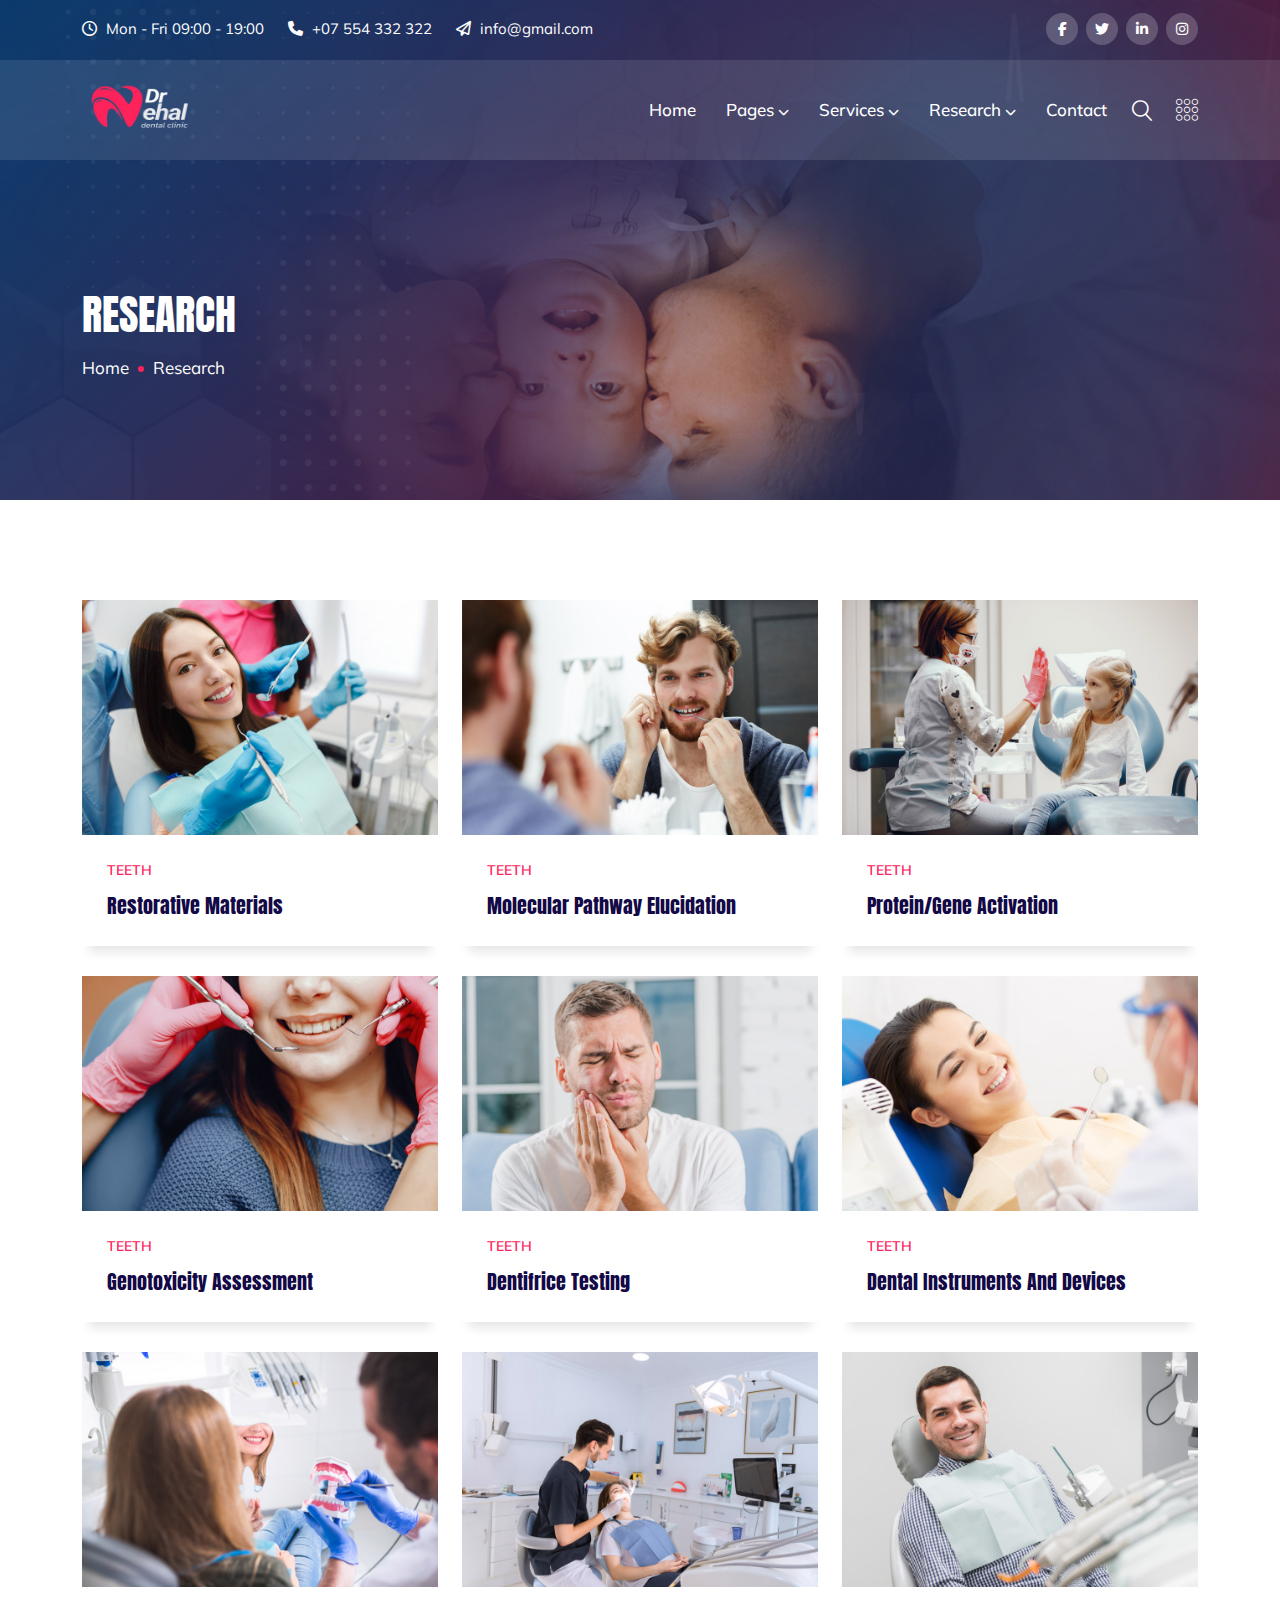
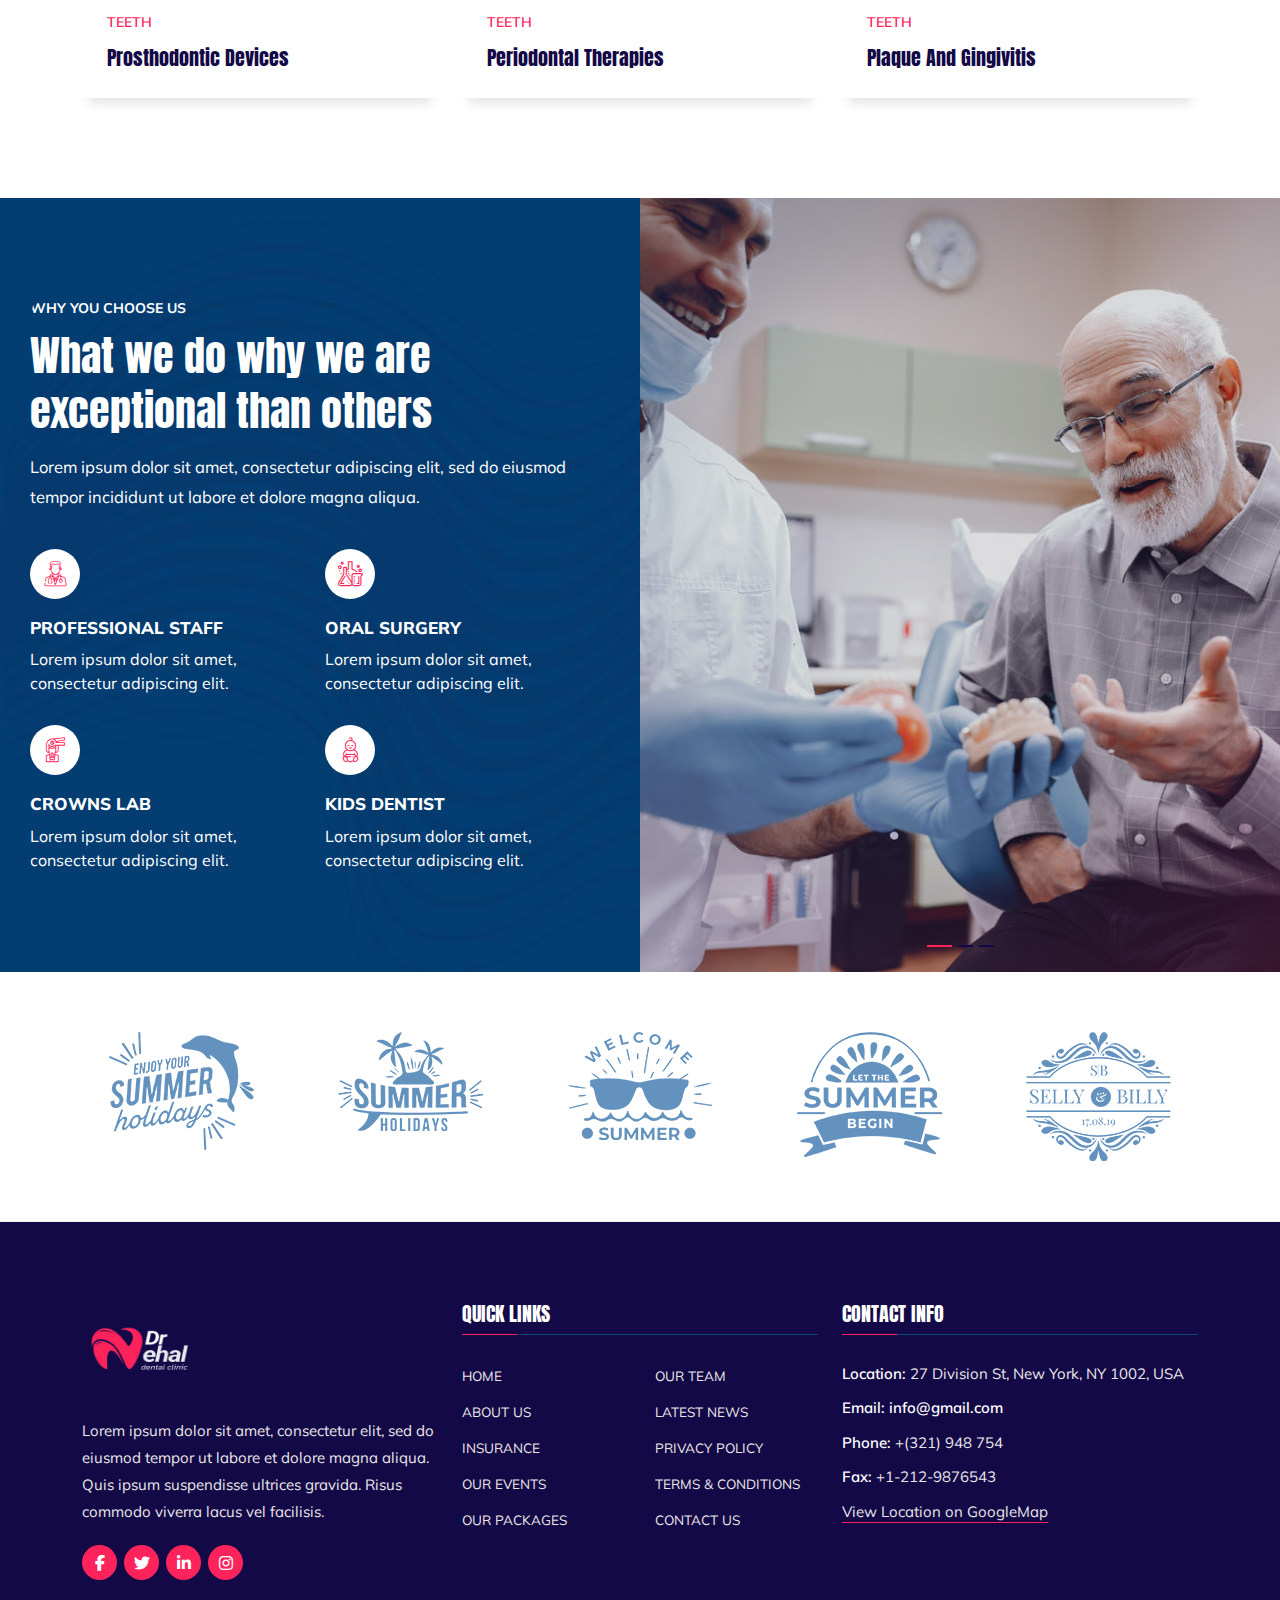
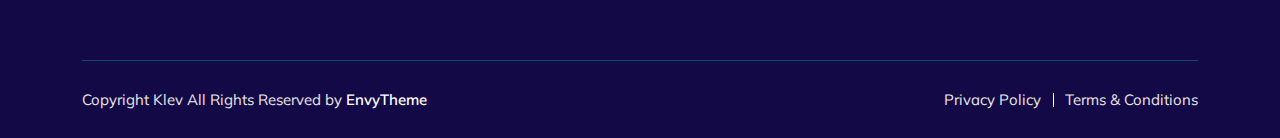
<file: research.html>
<!DOCTYPE html>
<html lang="zxx">
    <head>
        <!-- Required meta tags -->
        <meta charset="utf-8">
        <meta name="viewport" content="width=device-width, initial-scale=1, shrink-to-fit=no">

        <!-- Link of CSS files -->
        <link rel="stylesheet" href="css/css-bootstrap.min.css">
        <link rel="stylesheet" href="css/css-animate.min.css">
        <link rel="stylesheet" href="css/css-fontawesome.min.css">
        <link rel="stylesheet" href="css/css-owl.carousel.min.css">
        <link rel="stylesheet" href="css/css-meanmenu.css">
        <link rel="stylesheet" href="css/css-flaticon.css">
        <link rel="stylesheet" href="css/css-magnific-popup.min.css">
        <link rel="stylesheet" href="css/css-odometer.min.css">
        <link rel="stylesheet" href="css/css-twentytwenty.min.css">
        <link rel="stylesheet" href="css/css-slick.min.css">
        <link rel="stylesheet" href="css/css-nice-select.min.css">
        <link rel="stylesheet" href="css/css-style.css">
        <link rel="stylesheet" href="css/css-responsive.css">

        <title>Klev - Dental &amp; Medical Health HTML Template</title>
        <link rel="icon" type="image/png" href="favicons/img-favicon.png">
    </head>
    <body>

        <!-- Preloader -->
        <div class="preloader">
            <div class="loader">
                <div class="shadow"></div>
                <div class="box"></div>
            </div>
        </div>
        <!-- End Preloader -->

        <!-- Start Header Area -->
        <header class="header-area">

            <!-- Start Top Header -->
            <div class="top-header">
                <div class="container">
                    <div class="row align-items-center">
                        <div class="col-lg-8 col-md-12">
                            <ul class="header-contact-info">
                                <li><i class="far fa-clock"></i> Mon - Fri 09:00 - 19:00</li>
                                <li><i class="fas fa-phone"></i> <a href="tel:+07554332322">+07 554 332 322</a></li>
                                <li><i class="far fa-paper-plane"></i> <a
                                        href="/cdn-cgi/l/email-protection#f29a979e9e9db2999e9784dc919d9f">info@gmail.com</a>
                                </li>
                            </ul>
                        </div>
    
                        <div class="col-lg-4 col-md-12">
                            <div class="header-right-content">
                                <ul class="top-header-social">
                                    <li><a href="https://www.facebook.com/login/" target="_blank"><i
                                                class="fab fa-facebook-f"></i></a></li>
                                    <li><a href="https://twitter.com/i/flow/login" target="_blank"><i
                                                class="fab fa-twitter"></i></a></li>
                                    <li><a href="https://www.linkedin.com/login" target="_blank"><i
                                                class="fab fa-linkedin-in"></i></a></li>
                                    <li><a href="https://www.instagram.com/accounts/login/" target="_blank"><i
                                                class="fab fa-instagram"></i></a></li>
                                </ul>
                            </div>
                        </div>
                    </div>
                </div>
            </div>
            <!-- End Top Header -->
    
            <!-- Start Navbar Area -->
            <div class="navbar-area">
                <div class="klev-responsive-nav">
                    <div class="container">
                        <div class="klev-responsive-menu">
                            <div class="logo">
                                <a href="index.html">
                                    <img src="images/img-white-logo.png" alt="logo" style="height: 100px; width: 120px;">
                                </a>
                            </div>
                        </div>
                    </div>
                </div>
    
                <div class="klev-nav">
                    <div class="container">
                        <nav class="navbar navbar-expand-md navbar-light">
                            <a class="navbar-brand" href="index.html">
                                <img src="images/img-white-logo.png" alt="logo" style="height: 100px; width: 120px;">
    
                            </a>
    
                            <div class="collapse navbar-collapse mean-menu" id="navbarSupportedContent">
                                <ul class="navbar-nav">
                                    <li class="nav-item">
                                        <a href="index.html" class="nav-link active">Home </a>
    
                                    </li>
    
                                    <li class="nav-item"><a href="#" class="nav-link">Pages <i
                                                class="fas fa-chevron-down"></i></a>
                                        <ul class="dropdown-menu">
                                            <li class="nav-item"><a href="about.html" class="nav-link">About</a></li>
    
                                            <li class="nav-item"><a href="team.html" class="nav-link">Doctor</a></li>
    
                                            <li class="nav-item"><a href="pricing.html" class="nav-link">Pricing</a></li>
    
                                            <li class="nav-item"><a href="faq.html" class="nav-link">FAQ</a></li>
                                        
                                           
                                        </ul>
                                    </li>
    
                                    <li class="nav-item"><a href="#" class="nav-link">Services <i
                                                class="fas fa-chevron-down"></i></a>
                                        <ul class="dropdown-menu">
                                            <li class="nav-item"><a href="services.html" class="nav-link">Services</a></li>
    
                                            <li class="nav-item"><a href="single-services.html" class="nav-link">Services
                                                    Details</a></li>
                                        </ul>
                                    </li>
    
                                    <li class="nav-item"><a href="#" class="nav-link">Research <i
                                                class="fas fa-chevron-down"></i></a>
                                        <ul class="dropdown-menu">
                                            <li class="nav-item"><a href="research.html" class="nav-link active">Research</a></li>
    
                                            <li class="nav-item"><a href="single-research.html" class="nav-link">Research
                                                    Details</a></li>
                                        </ul>
                                    </li>
    
                                    <li class="nav-item"><a href="contact.html" class="nav-link">Contact</a></li>
                                </ul>
    
                                <div class="others-option">
                                    <div class="option-item">
                                        <i class="search-btn flaticon-search"></i>
                                        <i class="close-btn flaticon-cross"></i>
    
                                        <div class="search-overlay search-popup">
                                            <div class="search-box">
                                                <form class="search-form">
                                                    <input class="search-input" name="search" placeholder="Search"
                                                        type="text">
    
                                                    <button class="search-button" type="submit"><i
                                                            class="flaticon-search"></i></button>
                                                </form>
                                            </div>
                                        </div>
                                    </div>
    
                                    <div class="burger-menu">
                                        <i class="flaticon-menu"></i>
                                    </div>
                                </div>
                            </div>
                        </nav>
                    </div>
                </div>
            </div>
            <!-- End Navbar Area -->
    
        </header>
        <!-- End Header Area -->

        <!-- Sidebar Modal -->
        <div class="sidebar-modal">
            <div class="sidebar-modal-inner">
                <div class="sidebar-about-area">
                    <div class="title">
                        <h2>About Us</h2>
                        <p>We believe brand interaction is key in communication. Real innovations and a positive customer experience are the heart of successful communication. No fake products and services. The customer is king, their lives and needs are the inspiration.</p>
                    </div>
                </div>

                <div class="sidebar-instagram-feed">
                    <h2>Instagram</h2>

                    <ul>
                        <li><a href="https://www.instagram.com/" target="_blank"><img src="images/blog-image-1.jpg" alt="image"></a></li>
                        <li><a href="https://www.instagram.com/" target="_blank"><img src="images/blog-image-2.jpg" alt="image"></a></li>
                        <li><a href="https://www.instagram.com/" target="_blank"><img src="images/blog-image-3.jpg" alt="image"></a></li>
                        <li><a href="https://www.instagram.com/" target="_blank"><img src="images/blog-image-4.jpg" alt="image"></a></li>
                        <li><a href="https://www.instagram.com/" target="_blank"><img src="images/blog-image-5.jpg" alt="image"></a></li>
                        <li><a href="https://www.instagram.com/" target="_blank"><img src="images/blog-image-6.jpg" alt="image"></a></li>
                        <li><a href="https://www.instagram.com/" target="_blank"><img src="images/blog-image-7.jpg" alt="image"></a></li>
                        <li><a href="https://www.instagram.com/" target="_blank"><img src="images/blog-image-8.jpg" alt="image"></a></li>
                    </ul>
                </div>

                <div class="sidebar-contact-area">
                    <div class="sidebar-contact-info">
                        <div class="contact-info-content">
                            <h2>
                                <a href="tel:+0881306298615">+088 130 629 8615</a>
                                <span>OR</span>
                                <a href="/cdn-cgi/l/email-protection#bfd7dad3d3d0ffd4d3dac9d391dcd0d2">info@gmail.com</span></a>
                            </h2>
    
                            <ul class="social">
                                <li><a href="https://twitter.com/i/flow/login" target="_blank"><i class="fab fa-twitter"></i></a></li>
                                <li><a href="https://www.youtube.com/?bp=wgUCEAE%3D" target="_blank"><i class="fab fa-youtube"></i></a></li>
                                <li><a href="https://www.facebook.com/login/" target="_blank"><i class="fab fa-facebook-f"></i></a></li>
                                <li><a href="https://bd.linkedin.com/" target="_blank"><i class="fab fa-linkedin-in"></i></a></li>
                                <li><a href="https://www.instagram.com/" target="_blank"><i class="fab fa-instagram"></i></a></li>
                            </ul>
                        </div>
                    </div>
                </div>

                <span class="close-btn sidebar-modal-close-btn"><i class="flaticon-cross"></i></span>
            </div>
        </div>
        <!-- End Sidebar Modal -->

        <!-- Start Page Title Area -->
        <div class="page-title-area page-title-bg2">
            <div class="d-table">
                <div class="d-table-cell">
                    <div class="container">
                        <div class="page-title-content">
                            <h2>Research</h2>
                            <ul>
                                <li><a href="index.html">Home</a></li>
                                <li>Research</li>
                            </ul>
                        </div>
                    </div>
                </div>
            </div>
        </div>
        <!-- End Page Title Area -->

        <!-- Start Research Area -->
        <section class="research-area pt-100 pb-70">
            <div class="container">
                <div class="row">
                    <div class="col-lg-4 col-md-6 col-sm-6">
                        <div class="single-research-box">
                            <div class="research-image bg1"></div>
                            <a href="single-research.html" class="research-link">
                                <div class="research-img-hover bg1"></div>
                            </a>
                            <div class="research-info">
                                <span class="category">Teeth</span>
                                <h3 class="title"><a href="single-research.html">Restorative Materials</a></h3>
                            </div>
                        </div>
                    </div>

                    <div class="col-lg-4 col-md-6 col-sm-6">
                        <div class="single-research-box">
                            <div class="research-image bg2"></div>
                            <a href="single-research.html" class="research-link">
                                <div class="research-img-hover bg2"></div>
                            </a>
                            <div class="research-info">
                                <span class="category">Teeth</span>
                                <h3 class="title"><a href="single-research.html">Molecular Pathway Elucidation</a></h3>
                            </div>
                        </div>
                    </div>

                    <div class="col-lg-4 col-md-6 col-sm-6">
                        <div class="single-research-box">
                            <div class="research-image bg4"></div>
                            <a href="single-research.html" class="research-link">
                                <div class="research-img-hover bg4"></div>
                            </a>
                            <div class="research-info">
                                <span class="category">Teeth</span>
                                <h3 class="title"><a href="single-research.html">Protein/Gene Activation</a></h3>
                            </div>
                        </div>
                    </div>

                    <div class="col-lg-4 col-md-6 col-sm-6">
                        <div class="single-research-box">
                            <div class="research-image bg5"></div>
                            <a href="single-research.html" class="research-link">
                                <div class="research-img-hover bg5"></div>
                            </a>
                            <div class="research-info">
                                <span class="category">Teeth</span>
                                <h3 class="title"><a href="single-research.html">Genotoxicity Assessment</a></h3>
                            </div>
                        </div>
                    </div>

                    <div class="col-lg-4 col-md-6 col-sm-6">
                        <div class="single-research-box">
                            <div class="research-image bg3"></div>
                            <a href="single-research.html" class="research-link">
                                <div class="research-img-hover bg3"></div>
                            </a>
                            <div class="research-info">
                                <span class="category">Teeth</span>
                                <h3 class="title"><a href="single-research.html">Dentifrice Testing</a></h3>
                            </div>
                        </div>
                    </div>

                    <div class="col-lg-4 col-md-6 col-sm-6">
                        <div class="single-research-box">
                            <div class="research-image bg6"></div>
                            <a href="single-research.html" class="research-link">
                                <div class="research-img-hover bg6"></div>
                            </a>
                            <div class="research-info">
                                <span class="category">Teeth</span>
                                <h3 class="title"><a href="single-research.html">Dental Instruments and Devices</a></h3>
                            </div>
                        </div>
                    </div>

                    <div class="col-lg-4 col-md-6 col-sm-6">
                        <div class="single-research-box">
                            <div class="research-image bg7"></div>
                            <a href="single-research.html" class="research-link">
                                <div class="research-img-hover bg7"></div>
                            </a>
                            <div class="research-info">
                                <span class="category">Teeth</span>
                                <h3 class="title"><a href="single-research.html">Prosthodontic Devices</a></h3>
                            </div>
                        </div>
                    </div>

                    <div class="col-lg-4 col-md-6 col-sm-6">
                        <div class="single-research-box">
                            <div class="research-image bg8"></div>
                            <a href="single-research.html" class="research-link">
                                <div class="research-img-hover bg8"></div>
                            </a>
                            <div class="research-info">
                                <span class="category">Teeth</span>
                                <h3 class="title"><a href="single-research.html">Periodontal Therapies</a></h3>
                            </div>
                        </div>
                    </div>

                    <div class="col-lg-4 col-md-6 col-sm-6">
                        <div class="single-research-box">
                            <div class="research-image bg9"></div>
                            <a href="single-research.html" class="research-link">
                                <div class="research-img-hover bg9"></div>
                            </a>
                            <div class="research-info">
                                <span class="category">Teeth</span>
                                <h3 class="title"><a href="single-research.html">Plaque and Gingivitis</a></h3>
                            </div>
                        </div>
                    </div>
                </div>
            </div>
        </section>
        <!-- End Research Area -->

        <!-- Start Why Choose Us Area -->
        <section class="why-choose-us-area">
            <div class="container-fluid">
                <div class="row">
                    <div class="col-lg-6 col-md-12">
                        <div class="why-choose-us-content">
                            <div class="content">
                                <span class="sub-title">Why You Choose Us</span>
                                <h2>What we do why we are exceptional than others</h2>
                                <p>Lorem ipsum dolor sit amet, consectetur adipiscing elit, sed do eiusmod tempor incididunt ut labore et dolore magna aliqua.</p>

                                <ul class="features-list">
                                    <li>
                                        <div>
                                            <i class="flaticon-doctor"></i>
                                            <span>Professional Staff</span>
                                            Lorem ipsum dolor sit amet, consectetur adipiscing elit.
                                        </div>
                                    </li>

                                    <li>
                                        <div>
                                            <i class="flaticon-laboratory"></i>
                                            <span>Oral surgery</span>
                                            Lorem ipsum dolor sit amet, consectetur adipiscing elit.
                                        </div>
                                    </li>

                                    <li>
                                        <div>
                                            <i class="flaticon-tooth-3"></i>
                                            <span>Crowns lab</span>
                                            Lorem ipsum dolor sit amet, consectetur adipiscing elit.
                                        </div>
                                    </li>

                                    <li>
                                        <div>
                                            <i class="flaticon-baby-boy"></i>
                                            <span>Kids Dentist</span>
                                            Lorem ipsum dolor sit amet, consectetur adipiscing elit.
                                        </div>
                                    </li>
                                </ul>
                            </div>
                        </div>
                    </div>

                    <div class="col-lg-6 col-md-12">
                        <div class="divider"></div>
                        <div class="why-choose-us-slides owl-carousel owl-theme">
                            <div class="why-choose-us-image bg1">
                                <img src="images/img-why-choose-img1.jpg" alt="image">
                            </div>

                            <div class="why-choose-us-image bg2">
                                <img src="images/img-why-choose-img2.jpg" alt="image">
                            </div>

                            <div class="why-choose-us-image bg3">
                                <img src="images/img-why-choose-img3.jpg" alt="image">
                            </div>
                        </div>
                    </div>
                </div>
            </div>
        </section>
        <!-- Start Why Choose Us Area -->

        <!-- Start Partner Area -->
        <section class="partner-area">
            <div class="container">
                <div class="partner-slides owl-carousel owl-theme">
                    <div class="single-partner-item">
                        <a href="research.html">
                            <img src="images/partner-image-1.png" alt="image">
                        </a>
                    </div>

                    <div class="single-partner-item">
                        <a href="research.html">
                            <img src="images/partner-image-2.png" alt="image">
                        </a>
                    </div>

                    <div class="single-partner-item">
                        <a href="research.html">
                            <img src="images/partner-image-3.png" alt="image">
                        </a>
                    </div>

                    <div class="single-partner-item">
                        <a href="research.html">
                            <img src="images/partner-image-4.png" alt="image">
                        </a>
                    </div>

                    <div class="single-partner-item">
                        <a href="research.html">
                            <img src="images/partner-image-5.png" alt="image">
                        </a>
                    </div>
                </div>
            </div>
        </section>
        <!-- End Partner Area -->

        <!-- Start Footer Area -->
        <footer class="footer-area">
            <div class="container">
                <div class="row">
                    <div class="col-lg-4 col-md-6 col-sm-6">
                        <div class="single-footer-widget">
                            <div class="logo">
                                <img src="images/img-white-logo.png" alt="logo" style="height: 100px; width: 120px;">
    
                                <p>Lorem ipsum dolor sit amet, consectetur elit, sed do eiusmod tempor ut labore et dolore
                                    magna aliqua. Quis ipsum suspendisse ultrices gravida. Risus commodo viverra lacus vel
                                    facilisis.</p>
                            </div>
    
                            <ul class="social">
                                <li><a href="https://www.facebook.com/login/" target="_blank"><i
                                            class="fab fa-facebook-f"></i></a></li>
                                <li><a href="https://twitter.com/i/flow/login" target="_blank"><i
                                            class="fab fa-twitter"></i></a></li>
                                <li><a href="https://www.linkedin.com/login" target="_blank"><i
                                            class="fab fa-linkedin-in"></i></a></li>
                                <li><a href="https://www.instagram.com/accounts/login/" target="_blank"><i
                                            class="fab fa-instagram"></i></a></li>
                            </ul>
                        </div>
                    </div>
    
                    <div class="col-lg-4 col-md-6 col-sm-6">
                        <div class="single-footer-widget">
                            <h3>Quick Links</h3>
    
                            <ul class="footer-quick-links">
                                <li><a href="index.html">Home</a></li>
                                <li><a href="team.html">Our Team</a></li>
                                <li><a href="about.html">About Us</a></li>
                                <li><a href="blog-1.html">Latest News</a></li>
                                <li><a href="single-services.html">Insurance</a></li>
                                <li><a href="contact.html">Privacy Policy</a></li>
                                <li><a href="services.html">Our Events</a></li>
                                <li><a href="about.html">Terms &amp; Conditions</a></li>
                                <li><a href="blog-1.html">Our Packages</a></li>
                                <li><a href="contact.html">Contact Us</a></li>
                            </ul>
                        </div>
                    </div>
    
                    <div class="col-lg-4 col-md-6 col-sm-6 offset-lg-0 offset-sm-3 offset-md-3">
                        <div class="single-footer-widget">
                            <h3>Contact Info</h3>
    
                            <ul class="footer-contact-info">
                                <li><span>Location:</span> 27 Division St, New York, NY 1002, USA</li>
                                <li><span>Email:</span> <a
                                        href="/cdn-cgi/l/email-protection#5c34393030331c3730392a723f3331"><span
                                            class="__cf_email__"
                                            >info@gmail.com</span></a>
                                </li>
                                <li><span>Phone:</span> <a href="tel:321948754">+(321) 948 754</a></li>
                                <li><span>Fax:</span> <a href="tel:12129876543">+1-212-9876543</a></li>
                                <li><a href="https://goo.gl/maps/1xz4L8TGSdkBhVmb7" target="_blank">View Location on
                                        GoogleMap</a></li>
                            </ul>
                        </div>
                    </div>
                </div>
    
                <div class="copyright-area">
                    <div class="row align-items-center">
                        <div class="col-lg-6 col-sm-6 col-md-6">
                            <p>
                                Copyright <span>Klev</span> All Rights Reserved by <a
                                    href="https://envytheme.com/">EnvyTheme</a>
                            </p>
                        </div>
    
                        <div class="col-lg-6 col-sm-6 col-md-6">
                            <ul>
                                <li><a href="contact.html">Privacy Policy</a></li>
                                <li><a href="about.html">Terms &amp; Conditions</a></li>
                            </ul>
                        </div>
                    </div>
                </div>
            </div>
        </footer>
        <!-- End Footer Area -->

        <div class="go-top"><i class="fas fa-chevron-up"></i><i class="fas fa-chevron-up"></i></div>
        
        <!-- Link of JS files -->
        <script data-cfasync="false" src="js/cloudflare-static-email-decode.min.js"></script><script src="js/js-jquery.min.js"></script>
        <script src="js/js-bootstrap.bundle.min.js"></script>
        <script src="js/js-parallax.min.js"></script>
        <script src="js/js-owl.carousel.min.js"></script>
        <script src="js/js-slick.min.js"></script>
        <script src="js/js-jquery.meanmenu.js"></script>
        <script src="js/js-jquery.appear.min.js"></script>
        <script src="js/js-odometer.min.js"></script>
        <script src="js/js-event.move.min.js"></script>
        <script src="js/js-twentytwenty.min.js"></script>
        <script src="js/js-jquery.nice-select.min.js"></script>
        <script src="js/js-jquery.magnific-popup.min.js"></script>
        <script src="js/js-wow.min.js"></script>
        <script src="js/js-jquery.ajaxchimp.min.js"></script>
        <script src="js/js-form-validator.min.js"></script>
        <script src="js/js-contact-form-script.js"></script>
        <script src="js/js-main.js"></script>
   </body>
</html>
</file>
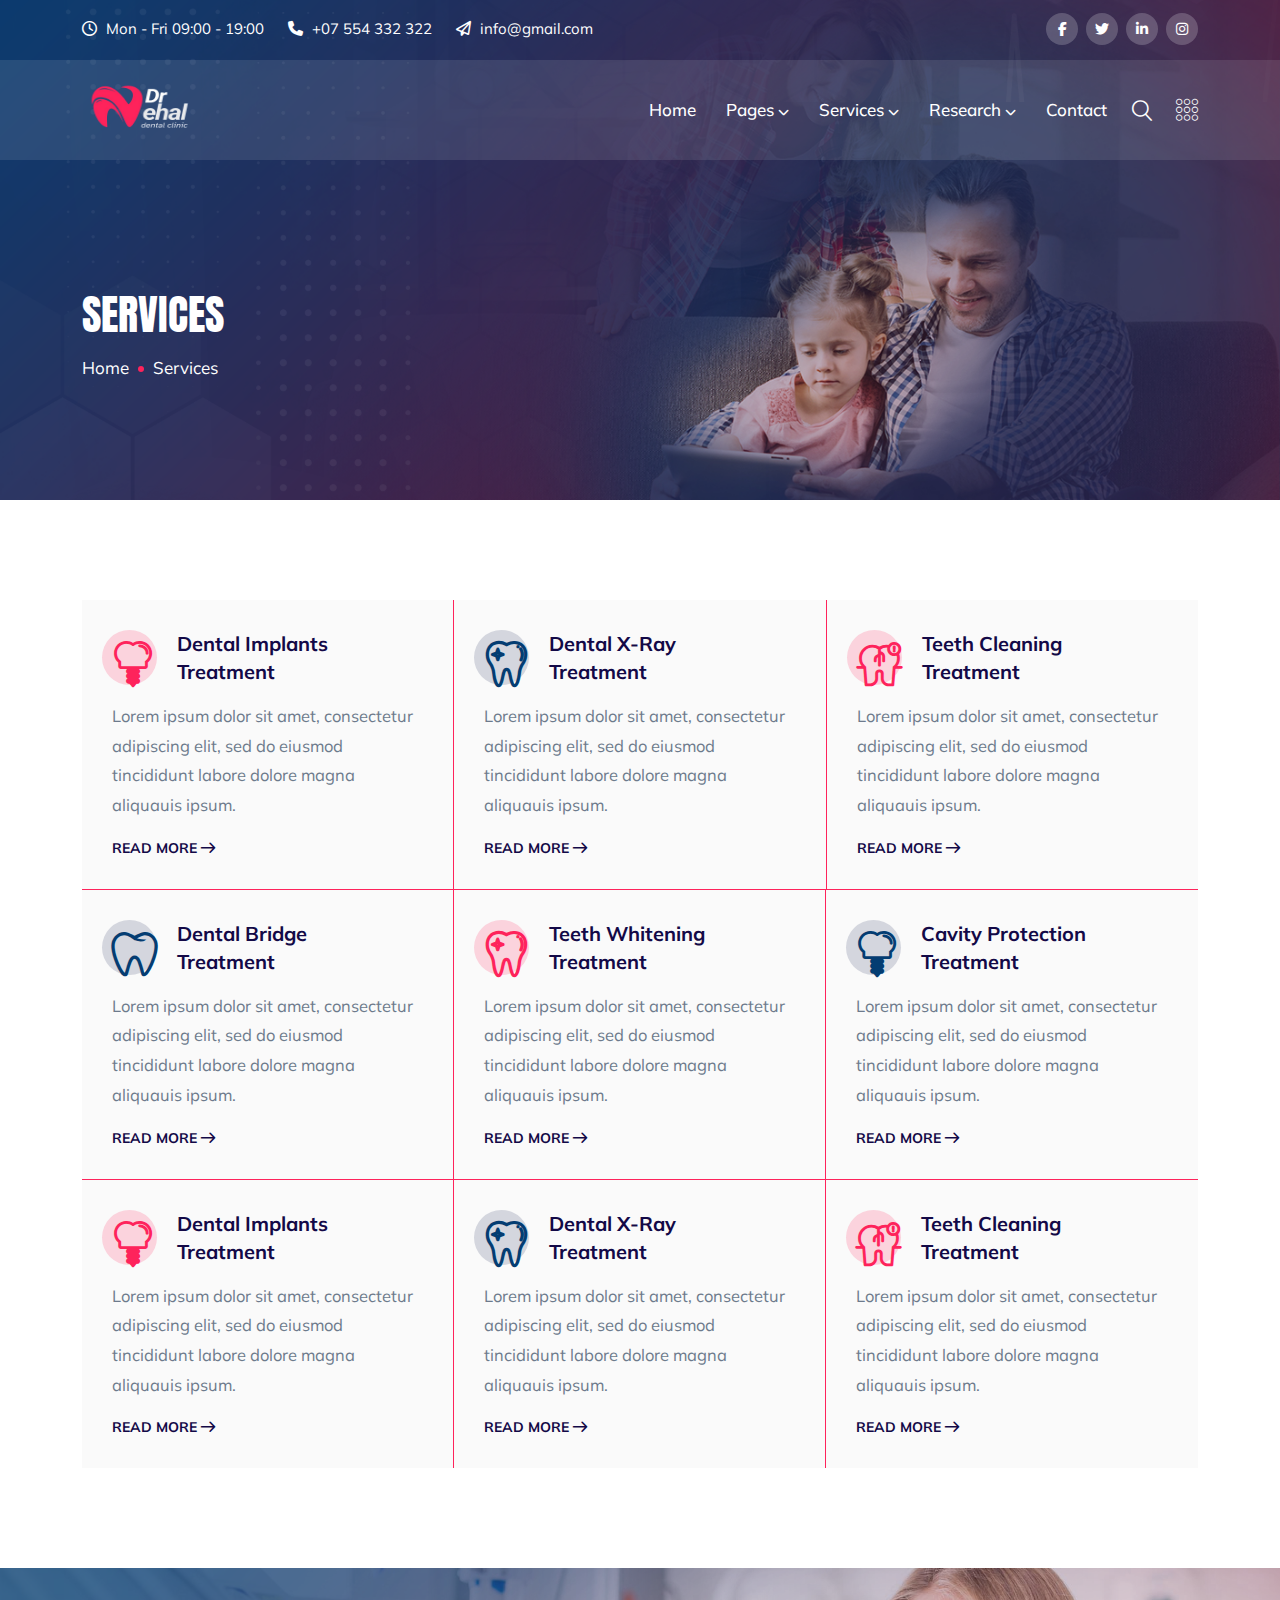
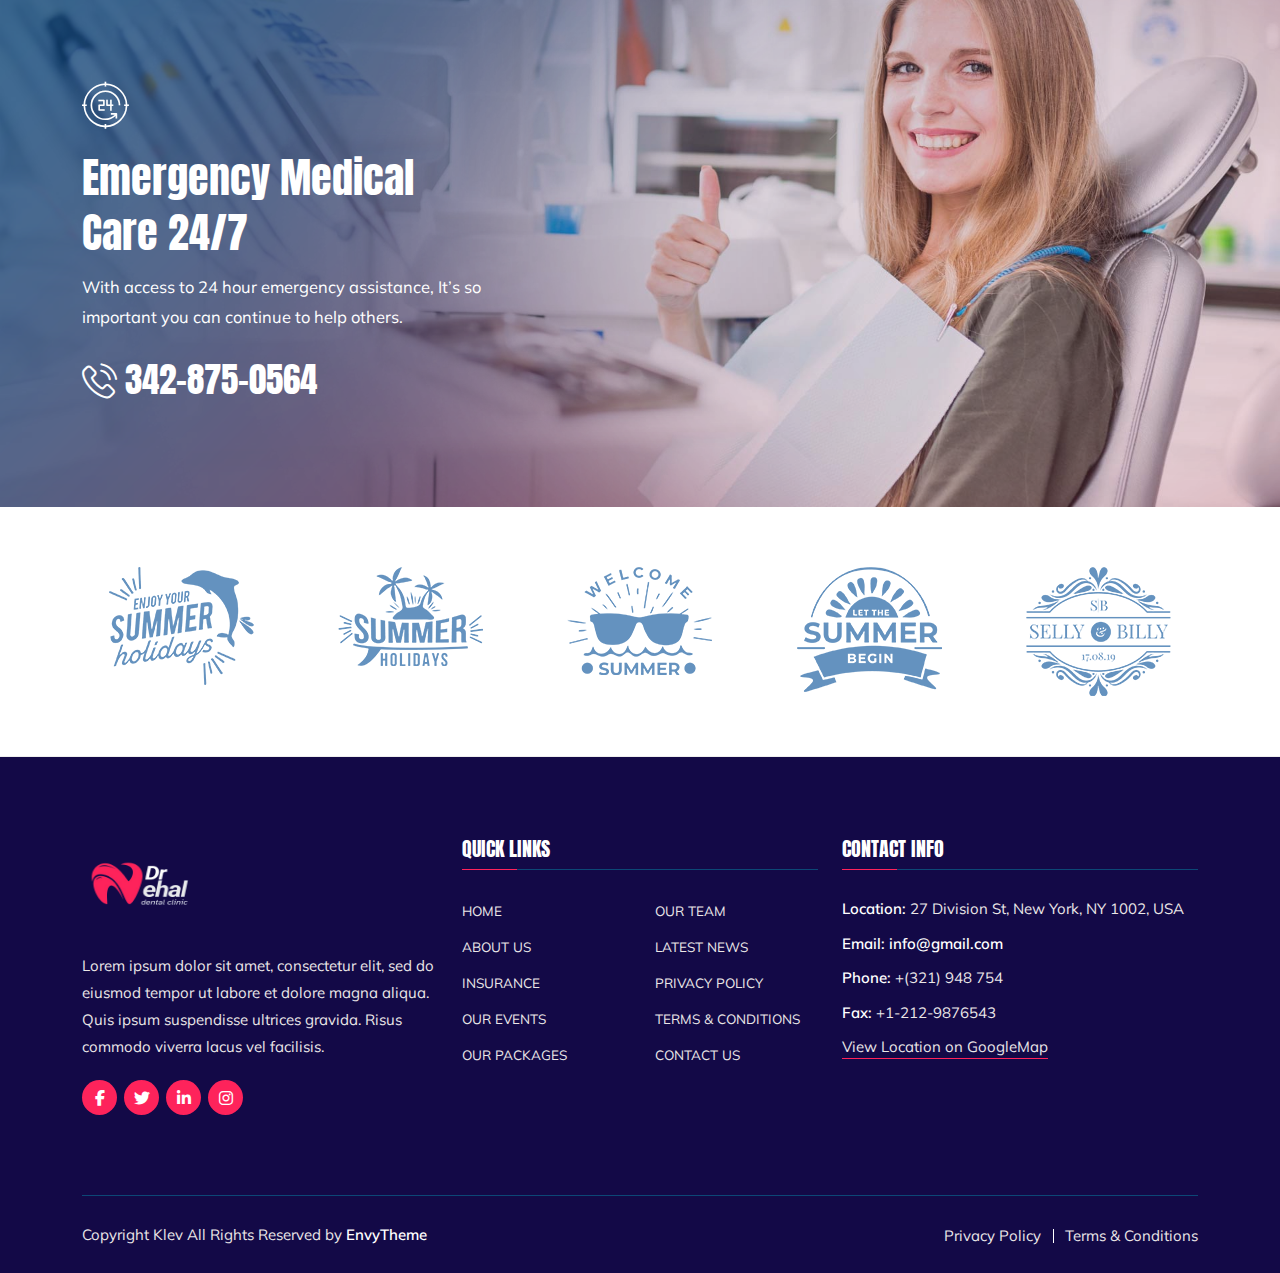
<file: services.html>
<!DOCTYPE html>
<html lang="zxx">
    <head>
        <!-- Required meta tags -->
        <meta charset="utf-8">
        <meta name="viewport" content="width=device-width, initial-scale=1, shrink-to-fit=no">

        <!-- Link of CSS files -->
        <link rel="stylesheet" href="css/css-bootstrap.min.css">
        <link rel="stylesheet" href="css/css-animate.min.css">
        <link rel="stylesheet" href="css/css-fontawesome.min.css">
        <link rel="stylesheet" href="css/css-owl.carousel.min.css">
        <link rel="stylesheet" href="css/css-meanmenu.css">
        <link rel="stylesheet" href="css/css-flaticon.css">
        <link rel="stylesheet" href="css/css-magnific-popup.min.css">
        <link rel="stylesheet" href="css/css-odometer.min.css">
        <link rel="stylesheet" href="css/css-twentytwenty.min.css">
        <link rel="stylesheet" href="css/css-slick.min.css">
        <link rel="stylesheet" href="css/css-nice-select.min.css">
        <link rel="stylesheet" href="css/css-style.css">
        <link rel="stylesheet" href="css/css-responsive.css">

        <title>Klev - Dental &amp; Medical Health HTML Template</title>
        <link rel="icon" type="image/png" href="favicons/img-favicon.png">
    </head>
    <body>

        <!-- Preloader -->
        <div class="preloader">
            <div class="loader">
                <div class="shadow"></div>
                <div class="box"></div>
            </div>
        </div>
        <!-- End Preloader -->

        <!-- Start Header Area -->
        <header class="header-area">

            <!-- Start Top Header -->
            <div class="top-header">
                <div class="container">
                    <div class="row align-items-center">
                        <div class="col-lg-8 col-md-12">
                            <ul class="header-contact-info">
                                <li><i class="far fa-clock"></i> Mon - Fri 09:00 - 19:00</li>
                                <li><i class="fas fa-phone"></i> <a href="tel:+07554332322">+07 554 332 322</a></li>
                                <li><i class="far fa-paper-plane"></i> <a
                                        href="/cdn-cgi/l/email-protection#f29a979e9e9db2999e9784dc919d9f">info@gmail.com</a>
                                </li>
                            </ul>
                        </div>
    
                        <div class="col-lg-4 col-md-12">
                            <div class="header-right-content">
                                <ul class="top-header-social">
                                    <li><a href="https://www.facebook.com/login/" target="_blank"><i
                                                class="fab fa-facebook-f"></i></a></li>
                                    <li><a href="https://twitter.com/i/flow/login" target="_blank"><i
                                                class="fab fa-twitter"></i></a></li>
                                    <li><a href="https://www.linkedin.com/login" target="_blank"><i
                                                class="fab fa-linkedin-in"></i></a></li>
                                    <li><a href="https://www.instagram.com/accounts/login/" target="_blank"><i
                                                class="fab fa-instagram"></i></a></li>
                                </ul>
                            </div>
                        </div>
                    </div>
                </div>
            </div>
            <!-- End Top Header -->
    
            <!-- Start Navbar Area -->
            <div class="navbar-area">
                <div class="klev-responsive-nav">
                    <div class="container">
                        <div class="klev-responsive-menu">
                            <div class="logo">
                                <a href="index.html">
                                    <img src="images/img-white-logo.png" alt="logo" style="height: 100px; width: 120px;">
                                </a>
                            </div>
                        </div>
                    </div>
                </div>
    
                <div class="klev-nav">
                    <div class="container">
                        <nav class="navbar navbar-expand-md navbar-light">
                            <a class="navbar-brand" href="index.html">
                                <img src="images/img-white-logo.png" alt="logo" style="height: 100px; width: 120px;">
    
                            </a>
    
                            <div class="collapse navbar-collapse mean-menu" id="navbarSupportedContent">
                                <ul class="navbar-nav">
                                    <li class="nav-item">
                                        <a href="index.html" class="nav-link active">Home </a>
    
                                    </li>
    
                                    <li class="nav-item"><a href="#" class="nav-link">Pages <i
                                                class="fas fa-chevron-down"></i></a>
                                        <ul class="dropdown-menu">
                                            <li class="nav-item"><a href="about.html" class="nav-link">About</a></li>
    
                                            <li class="nav-item"><a href="team.html" class="nav-link">Doctor</a></li>
    
                                            <li class="nav-item"><a href="pricing.html" class="nav-link">Pricing</a></li>
    
                                            <li class="nav-item"><a href="faq.html" class="nav-link">FAQ</a></li>
                                        
                                           
                                        </ul>
                                    </li>
    
                                    <li class="nav-item"><a href="#" class="nav-link">Services <i
                                                class="fas fa-chevron-down"></i></a>
                                        <ul class="dropdown-menu">
                                            <li class="nav-item"><a href="services.html" class="nav-link active">Services</a></li>
    
                                            <li class="nav-item"><a href="single-services.html" class="nav-link">Services
                                                    Details</a></li>
                                        </ul>
                                    </li>
    
                                    <li class="nav-item"><a href="#" class="nav-link">Research <i
                                                class="fas fa-chevron-down"></i></a>
                                        <ul class="dropdown-menu">
                                            <li class="nav-item"><a href="research.html" class="nav-link">Research</a></li>
    
                                            <li class="nav-item"><a href="single-research.html" class="nav-link">Research
                                                    Details</a></li>
                                        </ul>
                                    </li>
    
                                    <li class="nav-item"><a href="contact.html" class="nav-link">Contact</a></li>
                                </ul>
    
                                <div class="others-option">
                                    <div class="option-item">
                                        <i class="search-btn flaticon-search"></i>
                                        <i class="close-btn flaticon-cross"></i>
    
                                        <div class="search-overlay search-popup">
                                            <div class="search-box">
                                                <form class="search-form">
                                                    <input class="search-input" name="search" placeholder="Search"
                                                        type="text">
    
                                                    <button class="search-button" type="submit"><i
                                                            class="flaticon-search"></i></button>
                                                </form>
                                            </div>
                                        </div>
                                    </div>
    
                                    <div class="burger-menu">
                                        <i class="flaticon-menu"></i>
                                    </div>
                                </div>
                            </div>
                        </nav>
                    </div>
                </div>
            </div>
            <!-- End Navbar Area -->
    
        </header>
        <!-- End Header Area -->

        <!-- Sidebar Modal -->
        <div class="sidebar-modal">
            <div class="sidebar-modal-inner">
                <div class="sidebar-about-area">
                    <div class="title">
                        <h2>About Us</h2>
                        <p>We believe brand interaction is key in communication. Real innovations and a positive customer experience are the heart of successful communication. No fake products and services. The customer is king, their lives and needs are the inspiration.</p>
                    </div>
                </div>

                <div class="sidebar-instagram-feed">
                    <h2>Instagram</h2>

                    <ul>
                        <li><a href="https://www.instagram.com/" target="_blank"><img src="images/blog-image-1.jpg" alt="image"></a></li>
                        <li><a href="https://www.instagram.com/" target="_blank"><img src="images/blog-image-2.jpg" alt="image"></a></li>
                        <li><a href="https://www.instagram.com/" target="_blank"><img src="images/blog-image-3.jpg" alt="image"></a></li>
                        <li><a href="https://www.instagram.com/" target="_blank"><img src="images/blog-image-4.jpg" alt="image"></a></li>
                        <li><a href="https://www.instagram.com/" target="_blank"><img src="images/blog-image-5.jpg" alt="image"></a></li>
                        <li><a href="https://www.instagram.com/" target="_blank"><img src="images/blog-image-6.jpg" alt="image"></a></li>
                        <li><a href="https://www.instagram.com/" target="_blank"><img src="images/blog-image-7.jpg" alt="image"></a></li>
                        <li><a href="https://www.instagram.com/" target="_blank"><img src="images/blog-image-8.jpg" alt="image"></a></li>
                    </ul>
                </div>

                <div class="sidebar-contact-area">
                    <div class="sidebar-contact-info">
                        <div class="contact-info-content">
                            <h2>
                                <a href="tel:+0881306298615">+088 130 629 8615</a>
                                <span>OR</span>
                                <a href="/cdn-cgi/l/email-protection#3d55585151527d5651584b51135e5250">info@gmail.com</span></a>
                            </h2>
    
                            <ul class="social">
                                <li><a href="https://twitter.com/i/flow/login" target="_blank"><i class="fab fa-twitter"></i></a></li>
                                <li><a href="https://www.youtube.com/?bp=wgUCEAE%3D" target="_blank"><i class="fab fa-youtube"></i></a></li>
                                <li><a href="https://www.facebook.com/login/" target="_blank"><i class="fab fa-facebook-f"></i></a></li>
                                <li><a href="https://bd.linkedin.com/" target="_blank"><i class="fab fa-linkedin-in"></i></a></li>
                                <li><a href="https://www.instagram.com/" target="_blank"><i class="fab fa-instagram"></i></a></li>
                            </ul>
                        </div>
                    </div>
                </div>

                <span class="close-btn sidebar-modal-close-btn"><i class="flaticon-cross"></i></span>
            </div>
        </div>
        <!-- End Sidebar Modal -->

        <!-- Start Page Title Area -->
        <div class="page-title-area page-title-bg3">
            <div class="d-table">
                <div class="d-table-cell">
                    <div class="container">
                        <div class="page-title-content">
                            <h2>Services</h2>
                            <ul>
                                <li><a href="index.html">Home</a></li>
                                <li>Services</li>
                            </ul>
                        </div>
                    </div>
                </div>
            </div>
        </div>
        <!-- End Page Title Area -->

        <!-- Start Services Area -->
        <section class="services-area ptb-100">
            <div class="container">
                <div class="row m-0">
                    <div class="col-lg-4 col-md-6 col-sm-6 p-0">
                        <div class="single-services-box">
                            <h3><i class="flaticon-dental-implant"></i> Dental Implants <br>Treatment</h3>
                            <p>Lorem ipsum dolor sit amet, consectetur adipiscing elit, sed do eiusmod tincididunt labore  dolore magna aliquauis ipsum.</p>
                            <a href="single-services.html" class="read-more-btn">Read More <i class="flaticon-next"></i></a>
                        </div>
                    </div>

                    <div class="col-lg-4 col-md-6 col-sm-6 p-0">
                        <div class="single-services-box">
                            <h3><i class="flaticon-tooth color-043d72"></i> Dental X-Ray <br>Treatment</h3>
                            <p>Lorem ipsum dolor sit amet, consectetur adipiscing elit, sed do eiusmod tincididunt labore  dolore magna aliquauis ipsum.</p>
                            <a href="single-services.html" class="read-more-btn">Read More <i class="flaticon-next"></i></a>
                        </div>
                    </div>

                    <div class="col-lg-4 col-md-6 col-sm-6 p-0">
                        <div class="single-services-box">
                            <h3><i class="flaticon-tooth-1"></i> Teeth Cleaning <br>Treatment</h3>
                            <p>Lorem ipsum dolor sit amet, consectetur adipiscing elit, sed do eiusmod tincididunt labore  dolore magna aliquauis ipsum.</p>
                            <a href="single-services.html" class="read-more-btn">Read More <i class="flaticon-next"></i></a>
                        </div>
                    </div>

                    <div class="col-lg-4 col-md-6 col-sm-6 p-0">
                        <div class="single-services-box">
                            <h3><i class="flaticon-tooth-2 color-043d72"></i> Dental Bridge <br>Treatment</h3>
                            <p>Lorem ipsum dolor sit amet, consectetur adipiscing elit, sed do eiusmod tincididunt labore  dolore magna aliquauis ipsum.</p>
                            <a href="single-services.html" class="read-more-btn">Read More <i class="flaticon-next"></i></a>
                        </div>
                    </div>

                    <div class="col-lg-4 col-md-6 col-sm-6 p-0">
                        <div class="single-services-box">
                            <h3><i class="flaticon-tooth"></i> Teeth Whitening <br>Treatment</h3>
                            <p>Lorem ipsum dolor sit amet, consectetur adipiscing elit, sed do eiusmod tincididunt labore  dolore magna aliquauis ipsum.</p>
                            <a href="single-services.html" class="read-more-btn">Read More <i class="flaticon-next"></i></a>
                        </div>
                    </div>

                    <div class="col-lg-4 col-md-6 col-sm-6 p-0">
                        <div class="single-services-box">
                            <h3><i class="flaticon-dental-implant color-043d72"></i> Cavity Protection <br>Treatment</h3>
                            <p>Lorem ipsum dolor sit amet, consectetur adipiscing elit, sed do eiusmod tincididunt labore  dolore magna aliquauis ipsum.</p>
                            <a href="single-services.html" class="read-more-btn">Read More <i class="flaticon-next"></i></a>
                        </div>
                    </div>

                    <div class="col-lg-4 col-md-6 col-sm-6 p-0">
                        <div class="single-services-box">
                            <h3><i class="flaticon-dental-implant"></i> Dental Implants <br>Treatment</h3>
                            <p>Lorem ipsum dolor sit amet, consectetur adipiscing elit, sed do eiusmod tincididunt labore  dolore magna aliquauis ipsum.</p>
                            <a href="single-services.html" class="read-more-btn">Read More <i class="flaticon-next"></i></a>
                        </div>
                    </div>

                    <div class="col-lg-4 col-md-6 col-sm-6 p-0">
                        <div class="single-services-box">
                            <h3><i class="flaticon-tooth color-043d72"></i> Dental X-Ray <br>Treatment</h3>
                            <p>Lorem ipsum dolor sit amet, consectetur adipiscing elit, sed do eiusmod tincididunt labore  dolore magna aliquauis ipsum.</p>
                            <a href="single-services.html" class="read-more-btn">Read More <i class="flaticon-next"></i></a>
                        </div>
                    </div>

                    <div class="col-lg-4 col-md-6 col-sm-6 p-0">
                        <div class="single-services-box">
                            <h3><i class="flaticon-tooth-1"></i> Teeth Cleaning <br>Treatment</h3>
                            <p>Lorem ipsum dolor sit amet, consectetur adipiscing elit, sed do eiusmod tincididunt labore  dolore magna aliquauis ipsum.</p>
                            <a href="single-services.html" class="read-more-btn">Read More <i class="flaticon-next"></i></a>
                        </div>
                    </div>
                </div>
            </div>
        </section>
        <!-- End Services Area -->

        <!-- Start CTA Area -->
        <section class="cta-area ptb-100 jarallax" data-jarallax='{"speed": 0.3}'>
            <div class="container">
                <div class="cta-content">
                    <div class="icon">
                        <i class="flaticon-business-and-finance"></i>
                    </div>
                    <h2>Emergency Medical Care 24/7</h2>
                    <p>With access to 24 hour emergency assistance, It&rsquo;s so important you can continue to help others.</p>
                    <a href="tel:3428750564" class="call-us"><i class="flaticon-phone-call"></i> 342-875-0564</a>
                </div>
            </div>
        </section>
        <!-- End CTA Area -->

        <!-- Start Partner Area -->
        <section class="partner-area">
            <div class="container">
                <div class="partner-slides owl-carousel owl-theme">
                    <div class="single-partner-item">
                        <a href="services.html">
                            <img src="images/partner-image-1.png" alt="image">
                        </a>
                    </div>

                    <div class="single-partner-item">
                        <a href="services.html">
                            <img src="images/partner-image-2.png" alt="image">
                        </a>
                    </div>

                    <div class="single-partner-item">
                        <a href="services.html">
                            <img src="images/partner-image-3.png" alt="image">
                        </a>
                    </div>

                    <div class="single-partner-item">
                        <a href="services.html">
                            <img src="images/partner-image-4.png" alt="image">
                        </a>
                    </div>

                    <div class="single-partner-item">
                        <a href="services.html">
                            <img src="images/partner-image-5.png" alt="image">
                        </a>
                    </div>
                </div>
            </div>
        </section>
        <!-- End Partner Area -->

        <!-- Start Footer Area -->
        <footer class="footer-area">
            <div class="container">
                <div class="row">
                    <div class="col-lg-4 col-md-6 col-sm-6">
                        <div class="single-footer-widget">
                            <div class="logo">
                                <img src="images/img-white-logo.png" alt="logo" style="height: 100px; width: 120px;">
    
                                <p>Lorem ipsum dolor sit amet, consectetur elit, sed do eiusmod tempor ut labore et dolore
                                    magna aliqua. Quis ipsum suspendisse ultrices gravida. Risus commodo viverra lacus vel
                                    facilisis.</p>
                            </div>
    
                            <ul class="social">
                                <li><a href="https://www.facebook.com/login/" target="_blank"><i
                                            class="fab fa-facebook-f"></i></a></li>
                                <li><a href="https://twitter.com/i/flow/login" target="_blank"><i
                                            class="fab fa-twitter"></i></a></li>
                                <li><a href="https://www.linkedin.com/login" target="_blank"><i
                                            class="fab fa-linkedin-in"></i></a></li>
                                <li><a href="https://www.instagram.com/accounts/login/" target="_blank"><i
                                            class="fab fa-instagram"></i></a></li>
                            </ul>
                        </div>
                    </div>
    
                    <div class="col-lg-4 col-md-6 col-sm-6">
                        <div class="single-footer-widget">
                            <h3>Quick Links</h3>
    
                            <ul class="footer-quick-links">
                                <li><a href="index.html">Home</a></li>
                                <li><a href="team.html">Our Team</a></li>
                                <li><a href="about.html">About Us</a></li>
                                <li><a href="blog-1.html">Latest News</a></li>
                                <li><a href="single-services.html">Insurance</a></li>
                                <li><a href="contact.html">Privacy Policy</a></li>
                                <li><a href="services.html">Our Events</a></li>
                                <li><a href="about.html">Terms &amp; Conditions</a></li>
                                <li><a href="blog-1.html">Our Packages</a></li>
                                <li><a href="contact.html">Contact Us</a></li>
                            </ul>
                        </div>
                    </div>
    
                    <div class="col-lg-4 col-md-6 col-sm-6 offset-lg-0 offset-sm-3 offset-md-3">
                        <div class="single-footer-widget">
                            <h3>Contact Info</h3>
    
                            <ul class="footer-contact-info">
                                <li><span>Location:</span> 27 Division St, New York, NY 1002, USA</li>
                                <li><span>Email:</span> <a
                                        href="/cdn-cgi/l/email-protection#5c34393030331c3730392a723f3331"><span
                                            class="__cf_email__"
                                            >info@gmail.com</span></a>
                                </li>
                                <li><span>Phone:</span> <a href="tel:321948754">+(321) 948 754</a></li>
                                <li><span>Fax:</span> <a href="tel:12129876543">+1-212-9876543</a></li>
                                <li><a href="https://goo.gl/maps/1xz4L8TGSdkBhVmb7" target="_blank">View Location on
                                        GoogleMap</a></li>
                            </ul>
                        </div>
                    </div>
                </div>
    
                <div class="copyright-area">
                    <div class="row align-items-center">
                        <div class="col-lg-6 col-sm-6 col-md-6">
                            <p>
                                Copyright <span>Klev</span> All Rights Reserved by <a
                                    href="https://envytheme.com/">EnvyTheme</a>
                            </p>
                        </div>
    
                        <div class="col-lg-6 col-sm-6 col-md-6">
                            <ul>
                                <li><a href="contact.html">Privacy Policy</a></li>
                                <li><a href="about.html">Terms &amp; Conditions</a></li>
                            </ul>
                        </div>
                    </div>
                </div>
            </div>
        </footer>
        <!-- End Footer Area -->

        <div class="go-top"><i class="fas fa-chevron-up"></i><i class="fas fa-chevron-up"></i></div>
        
        <!-- Link of JS files -->
        <script data-cfasync="false" src="js/cloudflare-static-email-decode.min.js"></script><script src="js/js-jquery.min.js"></script>
        <script src="js/js-bootstrap.bundle.min.js"></script>
        <script src="js/js-parallax.min.js"></script>
        <script src="js/js-owl.carousel.min.js"></script>
        <script src="js/js-slick.min.js"></script>
        <script src="js/js-jquery.meanmenu.js"></script>
        <script src="js/js-jquery.appear.min.js"></script>
        <script src="js/js-odometer.min.js"></script>
        <script src="js/js-event.move.min.js"></script>
        <script src="js/js-twentytwenty.min.js"></script>
        <script src="js/js-jquery.nice-select.min.js"></script>
        <script src="js/js-jquery.magnific-popup.min.js"></script>
        <script src="js/js-wow.min.js"></script>
        <script src="js/js-jquery.ajaxchimp.min.js"></script>
        <script src="js/js-form-validator.min.js"></script>
        <script src="js/js-contact-form-script.js"></script>
        <script src="js/js-main.js"></script>
   </body>
</html>
</file>
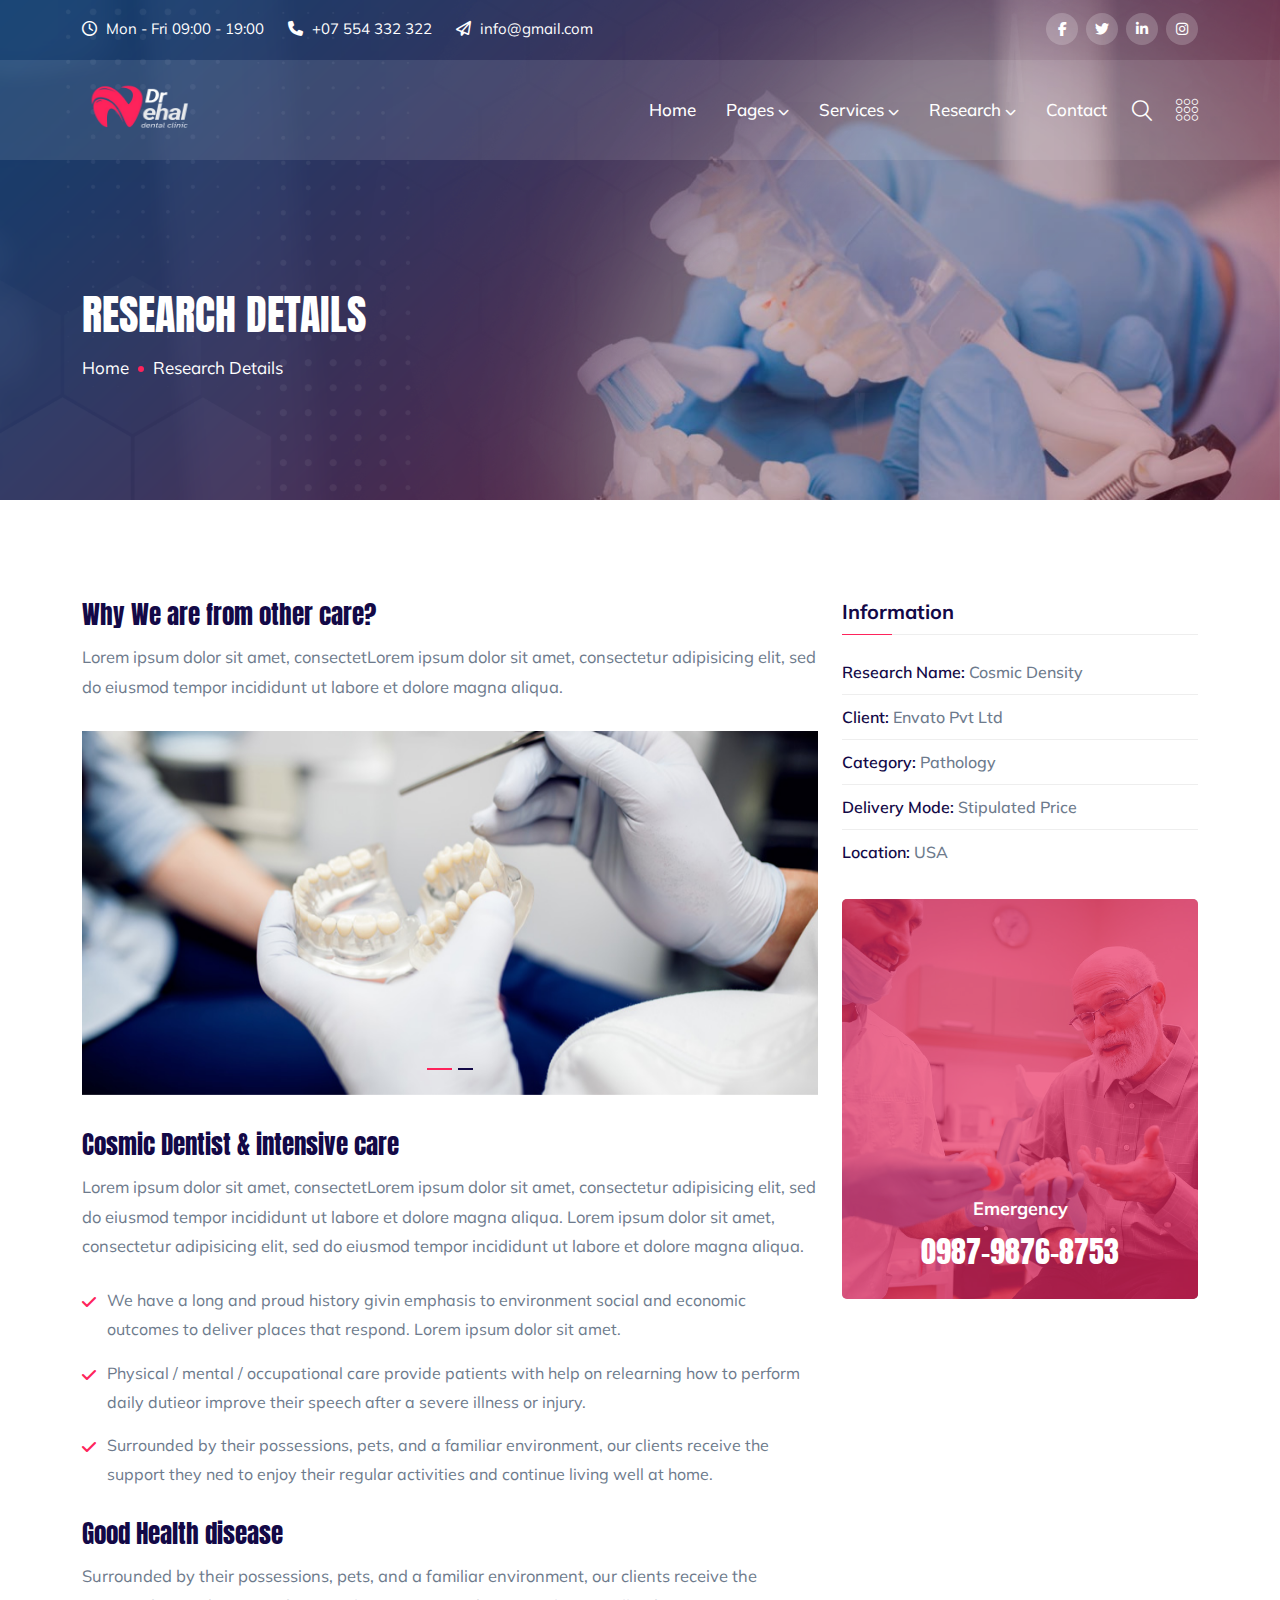
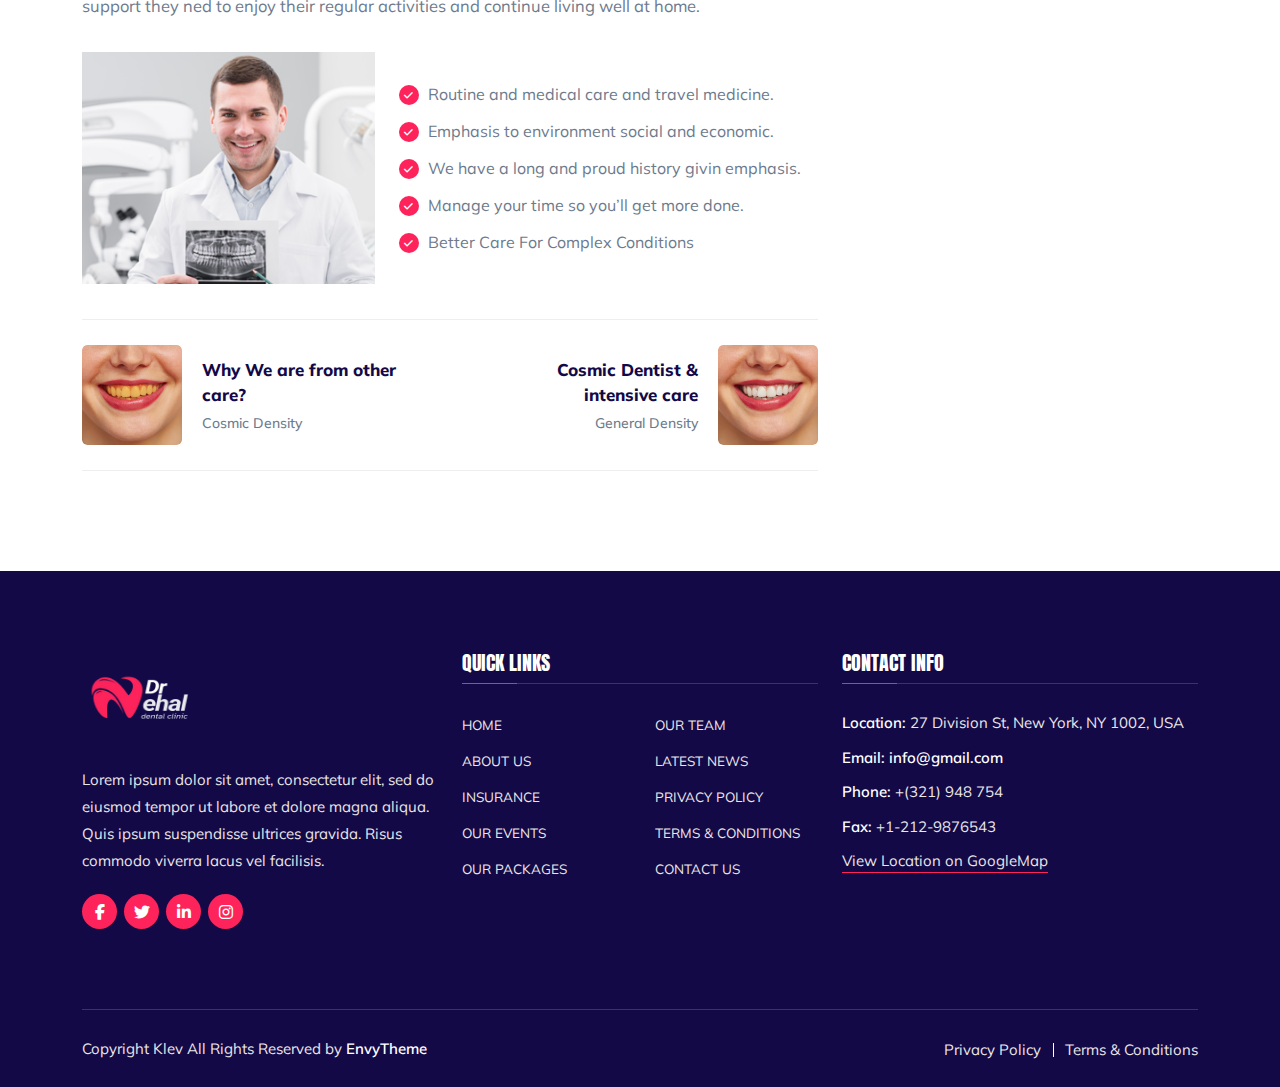
<file: single-research.html>
<!DOCTYPE html>
<html lang="zxx">
    <head>
        <!-- Required meta tags -->
        <meta charset="utf-8">
        <meta name="viewport" content="width=device-width, initial-scale=1, shrink-to-fit=no">

        <!-- Link of CSS files -->
        <link rel="stylesheet" href="css/css-bootstrap.min.css">
        <link rel="stylesheet" href="css/css-animate.min.css">
        <link rel="stylesheet" href="css/css-fontawesome.min.css">
        <link rel="stylesheet" href="css/css-owl.carousel.min.css">
        <link rel="stylesheet" href="css/css-meanmenu.css">
        <link rel="stylesheet" href="css/css-flaticon.css">
        <link rel="stylesheet" href="css/css-magnific-popup.min.css">
        <link rel="stylesheet" href="css/css-odometer.min.css">
        <link rel="stylesheet" href="css/css-twentytwenty.min.css">
        <link rel="stylesheet" href="css/css-slick.min.css">
        <link rel="stylesheet" href="css/css-nice-select.min.css">
        <link rel="stylesheet" href="css/css-style.css">
        <link rel="stylesheet" href="css/css-responsive.css">

        <title>Klev - Dental &amp; Medical Health HTML Template</title>
        <link rel="icon" type="image/png" href="favicons/img-favicon.png">
    </head>
    <body>

        <!-- Preloader -->
        <div class="preloader">
            <div class="loader">
                <div class="shadow"></div>
                <div class="box"></div>
            </div>
        </div>
        <!-- End Preloader -->

        <!-- Start Header Area -->
        <header class="header-area">

            <!-- Start Top Header -->
            <div class="top-header">
                <div class="container">
                    <div class="row align-items-center">
                        <div class="col-lg-8 col-md-12">
                            <ul class="header-contact-info">
                                <li><i class="far fa-clock"></i> Mon - Fri 09:00 - 19:00</li>
                                <li><i class="fas fa-phone"></i> <a href="tel:+07554332322">+07 554 332 322</a></li>
                                <li><i class="far fa-paper-plane"></i> <a
                                        href="/cdn-cgi/l/email-protection#f29a979e9e9db2999e9784dc919d9f">info@gmail.com</a>
                                </li>
                            </ul>
                        </div>
    
                        <div class="col-lg-4 col-md-12">
                            <div class="header-right-content">
                                <ul class="top-header-social">
                                    <li><a href="https://www.facebook.com/login/" target="_blank"><i
                                                class="fab fa-facebook-f"></i></a></li>
                                    <li><a href="https://twitter.com/i/flow/login" target="_blank"><i
                                                class="fab fa-twitter"></i></a></li>
                                    <li><a href="https://www.linkedin.com/login" target="_blank"><i
                                                class="fab fa-linkedin-in"></i></a></li>
                                    <li><a href="https://www.instagram.com/accounts/login/" target="_blank"><i
                                                class="fab fa-instagram"></i></a></li>
                                </ul>
                            </div>
                        </div>
                    </div>
                </div>
            </div>
            <!-- End Top Header -->
    
            <!-- Start Navbar Area -->
            <div class="navbar-area">
                <div class="klev-responsive-nav">
                    <div class="container">
                        <div class="klev-responsive-menu">
                            <div class="logo">
                                <a href="index.html">
                                    <img src="images/img-white-logo.png" alt="logo" style="height: 100px; width: 120px;">
                                </a>
                            </div>
                        </div>
                    </div>
                </div>
    
                <div class="klev-nav">
                    <div class="container">
                        <nav class="navbar navbar-expand-md navbar-light">
                            <a class="navbar-brand" href="index.html">
                                <img src="images/img-white-logo.png" alt="logo" style="height: 100px; width: 120px;">
    
                            </a>
    
                            <div class="collapse navbar-collapse mean-menu" id="navbarSupportedContent">
                                <ul class="navbar-nav">
                                    <li class="nav-item">
                                        <a href="index.html" class="nav-link active">Home </a>
    
                                    </li>
    
                                    <li class="nav-item"><a href="#" class="nav-link">Pages <i
                                                class="fas fa-chevron-down"></i></a>
                                        <ul class="dropdown-menu">
                                            <li class="nav-item"><a href="about.html" class="nav-link">About</a></li>
    
                                            <li class="nav-item"><a href="team.html" class="nav-link">Doctor</a></li>
    
                                            <li class="nav-item"><a href="pricing.html" class="nav-link">Pricing</a></li>
    
                                            <li class="nav-item"><a href="faq.html" class="nav-link">FAQ</a></li>
                                        
                                           
                                        </ul>
                                    </li>
    
                                    <li class="nav-item"><a href="#" class="nav-link">Services <i
                                                class="fas fa-chevron-down"></i></a>
                                        <ul class="dropdown-menu">
                                            <li class="nav-item"><a href="services.html" class="nav-link">Services</a></li>
    
                                            <li class="nav-item"><a href="single-services.html" class="nav-link">Services
                                                    Details</a></li>
                                        </ul>
                                    </li>
    
                                    <li class="nav-item"><a href="#" class="nav-link">Research <i
                                                class="fas fa-chevron-down"></i></a>
                                        <ul class="dropdown-menu">
                                            <li class="nav-item"><a href="research.html" class="nav-link">Research</a></li>
    
                                            <li class="nav-item"><a href="single-research.html" class="nav-link active">Research
                                                    Details</a></li>
                                        </ul>
                                    </li>
    
                                    <li class="nav-item"><a href="contact.html" class="nav-link">Contact</a></li>
                                </ul>
    
                                <div class="others-option">
                                    <div class="option-item">
                                        <i class="search-btn flaticon-search"></i>
                                        <i class="close-btn flaticon-cross"></i>
    
                                        <div class="search-overlay search-popup">
                                            <div class="search-box">
                                                <form class="search-form">
                                                    <input class="search-input" name="search" placeholder="Search"
                                                        type="text">
    
                                                    <button class="search-button" type="submit"><i
                                                            class="flaticon-search"></i></button>
                                                </form>
                                            </div>
                                        </div>
                                    </div>
    
                                    <div class="burger-menu">
                                        <i class="flaticon-menu"></i>
                                    </div>
                                </div>
                            </div>
                        </nav>
                    </div>
                </div>
            </div>
            <!-- End Navbar Area -->
    
        </header>
        <!-- End Header Area -->

        <!-- Sidebar Modal -->
        <div class="sidebar-modal">
            <div class="sidebar-modal-inner">
                <div class="sidebar-about-area">
                    <div class="title">
                        <h2>About Us</h2>
                        <p>We believe brand interaction is key in communication. Real innovations and a positive customer experience are the heart of successful communication. No fake products and services. The customer is king, their lives and needs are the inspiration.</p>
                    </div>
                </div>

                <div class="sidebar-instagram-feed">
                    <h2>Instagram</h2>

                    <ul>
                        <li><a href="https://www.instagram.com/" target="_blank"><img src="images/blog-image-1.jpg" alt="image"></a></li>
                        <li><a href="https://www.instagram.com/" target="_blank"><img src="images/blog-image-2.jpg" alt="image"></a></li>
                        <li><a href="https://www.instagram.com/" target="_blank"><img src="images/blog-image-3.jpg" alt="image"></a></li>
                        <li><a href="https://www.instagram.com/" target="_blank"><img src="images/blog-image-4.jpg" alt="image"></a></li>
                        <li><a href="https://www.instagram.com/" target="_blank"><img src="images/blog-image-5.jpg" alt="image"></a></li>
                        <li><a href="https://www.instagram.com/" target="_blank"><img src="images/blog-image-6.jpg" alt="image"></a></li>
                        <li><a href="https://www.instagram.com/" target="_blank"><img src="images/blog-image-7.jpg" alt="image"></a></li>
                        <li><a href="https://www.instagram.com/" target="_blank"><img src="images/blog-image-8.jpg" alt="image"></a></li>
                    </ul>
                </div>

                <div class="sidebar-contact-area">
                    <div class="sidebar-contact-info">
                        <div class="contact-info-content">
                            <h2>
                                <a href="tel:+0881306298615">+088 130 629 8615</a>
                                <span>OR</span>
                                <a href="/cdn-cgi/l/email-protection#f8909d949497b893949d8e94d69b9795">info@gmail.com</span></a>
                            </h2>
    
                            <ul class="social">
                                <li><a href="https://twitter.com/i/flow/login" target="_blank"><i class="fab fa-twitter"></i></a></li>
                                <li><a href="https://www.youtube.com/?bp=wgUCEAE%3D" target="_blank"><i class="fab fa-youtube"></i></a></li>
                                <li><a href="https://www.facebook.com/login/" target="_blank"><i class="fab fa-facebook-f"></i></a></li>
                                <li><a href="https://bd.linkedin.com/" target="_blank"><i class="fab fa-linkedin-in"></i></a></li>
                                <li><a href="https://www.instagram.com/" target="_blank"><i class="fab fa-instagram"></i></a></li>
                            </ul>
                        </div>
                    </div>
                </div>

                <span class="close-btn sidebar-modal-close-btn"><i class="flaticon-cross"></i></span>
            </div>
        </div>
        <!-- End Sidebar Modal -->

        <!-- Start Page Title Area -->
        <div class="page-title-area page-title-bg1">
            <div class="d-table">
                <div class="d-table-cell">
                    <div class="container">
                        <div class="page-title-content">
                            <h2>Research Details</h2>
                            <ul>
                                <li><a href="index.html">Home</a></li>
                                <li>Research Details</li>
                            </ul>
                        </div>
                    </div>
                </div>
            </div>
        </div>
        <!-- End Page Title Area -->

        <!-- Start Research Details Area -->
        <section class="research-details-area ptb-100">
            <div class="container">
                <div class="row">
                    <div class="col-lg-8 col-md-12">
                        <div class="research-details-header">
                            <h3>Why We are from other care?</h3>
                            <p>Lorem ipsum dolor sit amet, consectetLorem ipsum dolor sit amet, consectetur adipisicing elit, sed do eiusmod tempor incididunt ut labore et dolore magna aliqua.</p>
                        </div>

                        <div class="research-details-image-slides owl-carousel owl-theme">
                            <div class="single-image">
                                <img src="images/research-details-1.jpg" alt="image">
                            </div>

                            <div class="single-image">
                                <img src="images/research-details-2.jpg" alt="image">
                            </div>
                        </div>

                        <div class="research-details-desc">
                            <h3>Cosmic Dentist &amp; intensive care</h3>
                            <p>Lorem ipsum dolor sit amet, consectetLorem ipsum dolor sit amet, consectetur adipisicing elit, sed do eiusmod tempor incididunt ut labore et dolore magna aliqua. Lorem ipsum dolor sit amet, consectetur adipisicing elit, sed do eiusmod tempor incididunt ut labore et dolore magna aliqua.</p>

                            <ul class="features-list">
                                <li><i class="fas fa-check"></i> We have a long and proud history givin emphasis to environment social and economic outcomes to deliver places that respond. Lorem ipsum dolor sit amet.</li>
                                <li><i class="fas fa-check"></i> Physical / mental / occupational care provide patients with help on relearning how to perform daily dutieor improve their speech after a severe illness or injury.</li>
                                <li><i class="fas fa-check"></i> Surrounded by their possessions, pets, and a familiar environment, our clients receive the support they ned to enjoy their regular activities and continue living well at home.</li>
                            </ul>

                            <h3>Good Health disease</h3>
                            <p>Surrounded by their possessions, pets, and a familiar environment, our clients receive the support they ned to enjoy their regular activities and continue living well at home.</p>

                            <div class="row align-items-center">
                                <div class="col-lg-5 col-md-6">
                                    <div class="research-details-footer-image">
                                        <img src="images/research-details-3.jpg" alt="image">
                                    </div>
                                </div>

                                <div class="col-lg-7 col-md-6">
                                    <div class="research-details-footer-features">
                                        <ul>
                                            <li><i class="fas fa-check"></i> Routine and medical care and travel medicine.</li>
                                            <li><i class="fas fa-check"></i> Emphasis to environment social and economic.</li>
                                            <li><i class="fas fa-check"></i> We have a long and proud history givin emphasis.</li>
                                            <li><i class="fas fa-check"></i> Manage your time so you&rsquo;ll get more done.</li>
                                            <li><i class="fas fa-check"></i> Better Care For Complex Conditions</li>
                                        </ul>
                                    </div>
                                </div>
                            </div>
                        </div>

                        <div class="klev-post-navigation">
                            <div class="prev-link-wrapper">
                                <div class="info-prev-link-wrapper">
                                    <a href="single-research.html">
                                        <span class="image-prev">
                                            <img src="images/img-about-img2.jpg" alt="image">
                                            <span class="post-nav-title">Prev</span>
                                        </span>
    
                                        <span class="prev-link-info-wrapper">
                                            <span class="prev-title">Why We are from other care?</span>
                                            <span class="meta-wrapper">
                                                <span class="date-post">Cosmic Density</span>
                                            </span>
                                        </span>
                                    </a>
                                </div>
                            </div>
    
                            <div class="next-link-wrapper">
                                <div class="info-next-link-wrapper">
                                    <a href="single-research.html">
                                        <span class="next-link-info-wrapper">
                                            <span class="next-title">Cosmic Dentist &amp; intensive care</span>
                                            <span class="meta-wrapper">
                                                <span class="date-post">General Density</span>
                                            </span>
                                        </span>
    
                                        <span class="image-next">
                                            <img src="images/img-about-img3.jpg" alt="image">
                                            <span class="post-nav-title">Next</span>
                                        </span>
                                    </a>
                                </div>
                            </div>
                        </div>
                    </div>

                    <div class="col-lg-4 col-md-12">
                        <aside class="widget-area" id="secondary">
                            <section class="widget widget_research_info">
                                <h3 class="widget-title">Information</h3>

                                <ul>
                                    <li><span>Research Name:</span> Cosmic Density</li>
                                    <li><span>Client:</span> Envato Pvt Ltd</li>
                                    <li><span>Category:</span> Pathology</li>
                                    <li><span>Delivery Mode:</span> Stipulated Price</li>
                                    <li><span>Location:</span> USA</li>
                                </ul>
                            </section>

                            <section class="widget widget_contact">
                                <div class="text">
                                    <span>Emergency</span>
                                    <a href="tel:098798768753">0987-9876-8753</a>
                                </div>
                            </section>
                        </aside>
                    </div>
                </div>
            </div>
        </section>
        <!-- End Research Details Area -->

        <!-- Start Footer Area -->
        <footer class="footer-area">
            <div class="container">
                <div class="row">
                    <div class="col-lg-4 col-md-6 col-sm-6">
                        <div class="single-footer-widget">
                            <div class="logo">
                                <img src="images/img-white-logo.png" alt="logo" style="height: 100px; width: 120px;">
    
                                <p>Lorem ipsum dolor sit amet, consectetur elit, sed do eiusmod tempor ut labore et dolore
                                    magna aliqua. Quis ipsum suspendisse ultrices gravida. Risus commodo viverra lacus vel
                                    facilisis.</p>
                            </div>
    
                            <ul class="social">
                                <li><a href="https://www.facebook.com/login/" target="_blank"><i
                                            class="fab fa-facebook-f"></i></a></li>
                                <li><a href="https://twitter.com/i/flow/login" target="_blank"><i
                                            class="fab fa-twitter"></i></a></li>
                                <li><a href="https://www.linkedin.com/login" target="_blank"><i
                                            class="fab fa-linkedin-in"></i></a></li>
                                <li><a href="https://www.instagram.com/accounts/login/" target="_blank"><i
                                            class="fab fa-instagram"></i></a></li>
                            </ul>
                        </div>
                    </div>
    
                    <div class="col-lg-4 col-md-6 col-sm-6">
                        <div class="single-footer-widget">
                            <h3>Quick Links</h3>
    
                            <ul class="footer-quick-links">
                                <li><a href="index.html">Home</a></li>
                                <li><a href="team.html">Our Team</a></li>
                                <li><a href="about.html">About Us</a></li>
                                <li><a href="blog-1.html">Latest News</a></li>
                                <li><a href="single-services.html">Insurance</a></li>
                                <li><a href="contact.html">Privacy Policy</a></li>
                                <li><a href="services.html">Our Events</a></li>
                                <li><a href="about.html">Terms &amp; Conditions</a></li>
                                <li><a href="blog-1.html">Our Packages</a></li>
                                <li><a href="contact.html">Contact Us</a></li>
                            </ul>
                        </div>
                    </div>
    
                    <div class="col-lg-4 col-md-6 col-sm-6 offset-lg-0 offset-sm-3 offset-md-3">
                        <div class="single-footer-widget">
                            <h3>Contact Info</h3>
    
                            <ul class="footer-contact-info">
                                <li><span>Location:</span> 27 Division St, New York, NY 1002, USA</li>
                                <li><span>Email:</span> <a
                                        href="/cdn-cgi/l/email-protection#5c34393030331c3730392a723f3331"><span
                                            class="__cf_email__"
                                            >info@gmail.com</span></a>
                                </li>
                                <li><span>Phone:</span> <a href="tel:321948754">+(321) 948 754</a></li>
                                <li><span>Fax:</span> <a href="tel:12129876543">+1-212-9876543</a></li>
                                <li><a href="https://goo.gl/maps/1xz4L8TGSdkBhVmb7" target="_blank">View Location on
                                        GoogleMap</a></li>
                            </ul>
                        </div>
                    </div>
                </div>
    
                <div class="copyright-area">
                    <div class="row align-items-center">
                        <div class="col-lg-6 col-sm-6 col-md-6">
                            <p>
                                Copyright <span>Klev</span> All Rights Reserved by <a
                                    href="https://envytheme.com/">EnvyTheme</a>
                            </p>
                        </div>
    
                        <div class="col-lg-6 col-sm-6 col-md-6">
                            <ul>
                                <li><a href="contact.html">Privacy Policy</a></li>
                                <li><a href="about.html">Terms &amp; Conditions</a></li>
                            </ul>
                        </div>
                    </div>
                </div>
            </div>
        </footer>
        <!-- End Footer Area -->

        <div class="go-top"><i class="fas fa-chevron-up"></i><i class="fas fa-chevron-up"></i></div>
        
        <!-- Link of JS files -->
        <script data-cfasync="false" src="js/cloudflare-static-email-decode.min.js"></script><script src="js/js-jquery.min.js"></script>
        <script src="js/js-bootstrap.bundle.min.js"></script>
        <script src="js/js-parallax.min.js"></script>
        <script src="js/js-owl.carousel.min.js"></script>
        <script src="js/js-slick.min.js"></script>
        <script src="js/js-jquery.meanmenu.js"></script>
        <script src="js/js-jquery.appear.min.js"></script>
        <script src="js/js-odometer.min.js"></script>
        <script src="js/js-event.move.min.js"></script>
        <script src="js/js-twentytwenty.min.js"></script>
        <script src="js/js-jquery.nice-select.min.js"></script>
        <script src="js/js-jquery.magnific-popup.min.js"></script>
        <script src="js/js-wow.min.js"></script>
        <script src="js/js-jquery.ajaxchimp.min.js"></script>
        <script src="js/js-form-validator.min.js"></script>
        <script src="js/js-contact-form-script.js"></script>
        <script src="js/js-main.js"></script>
   </body>
</html>
</file>
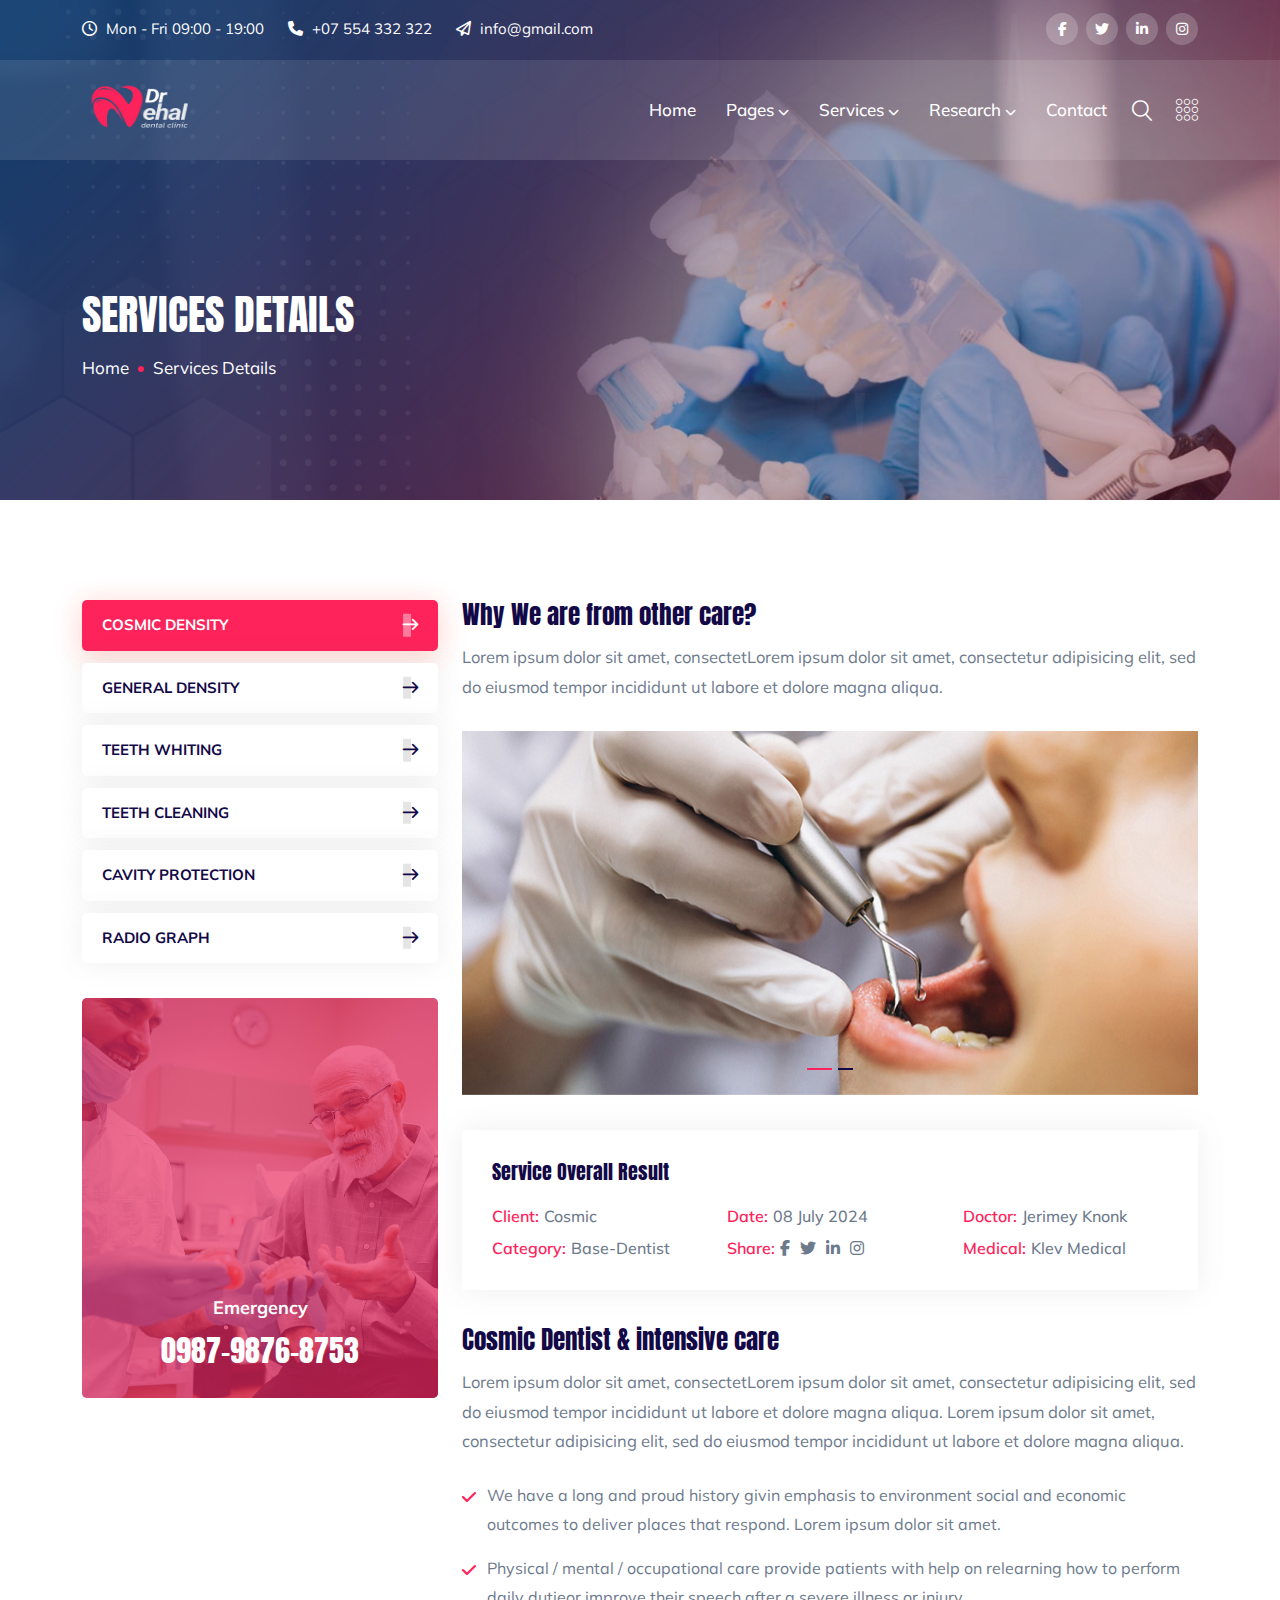
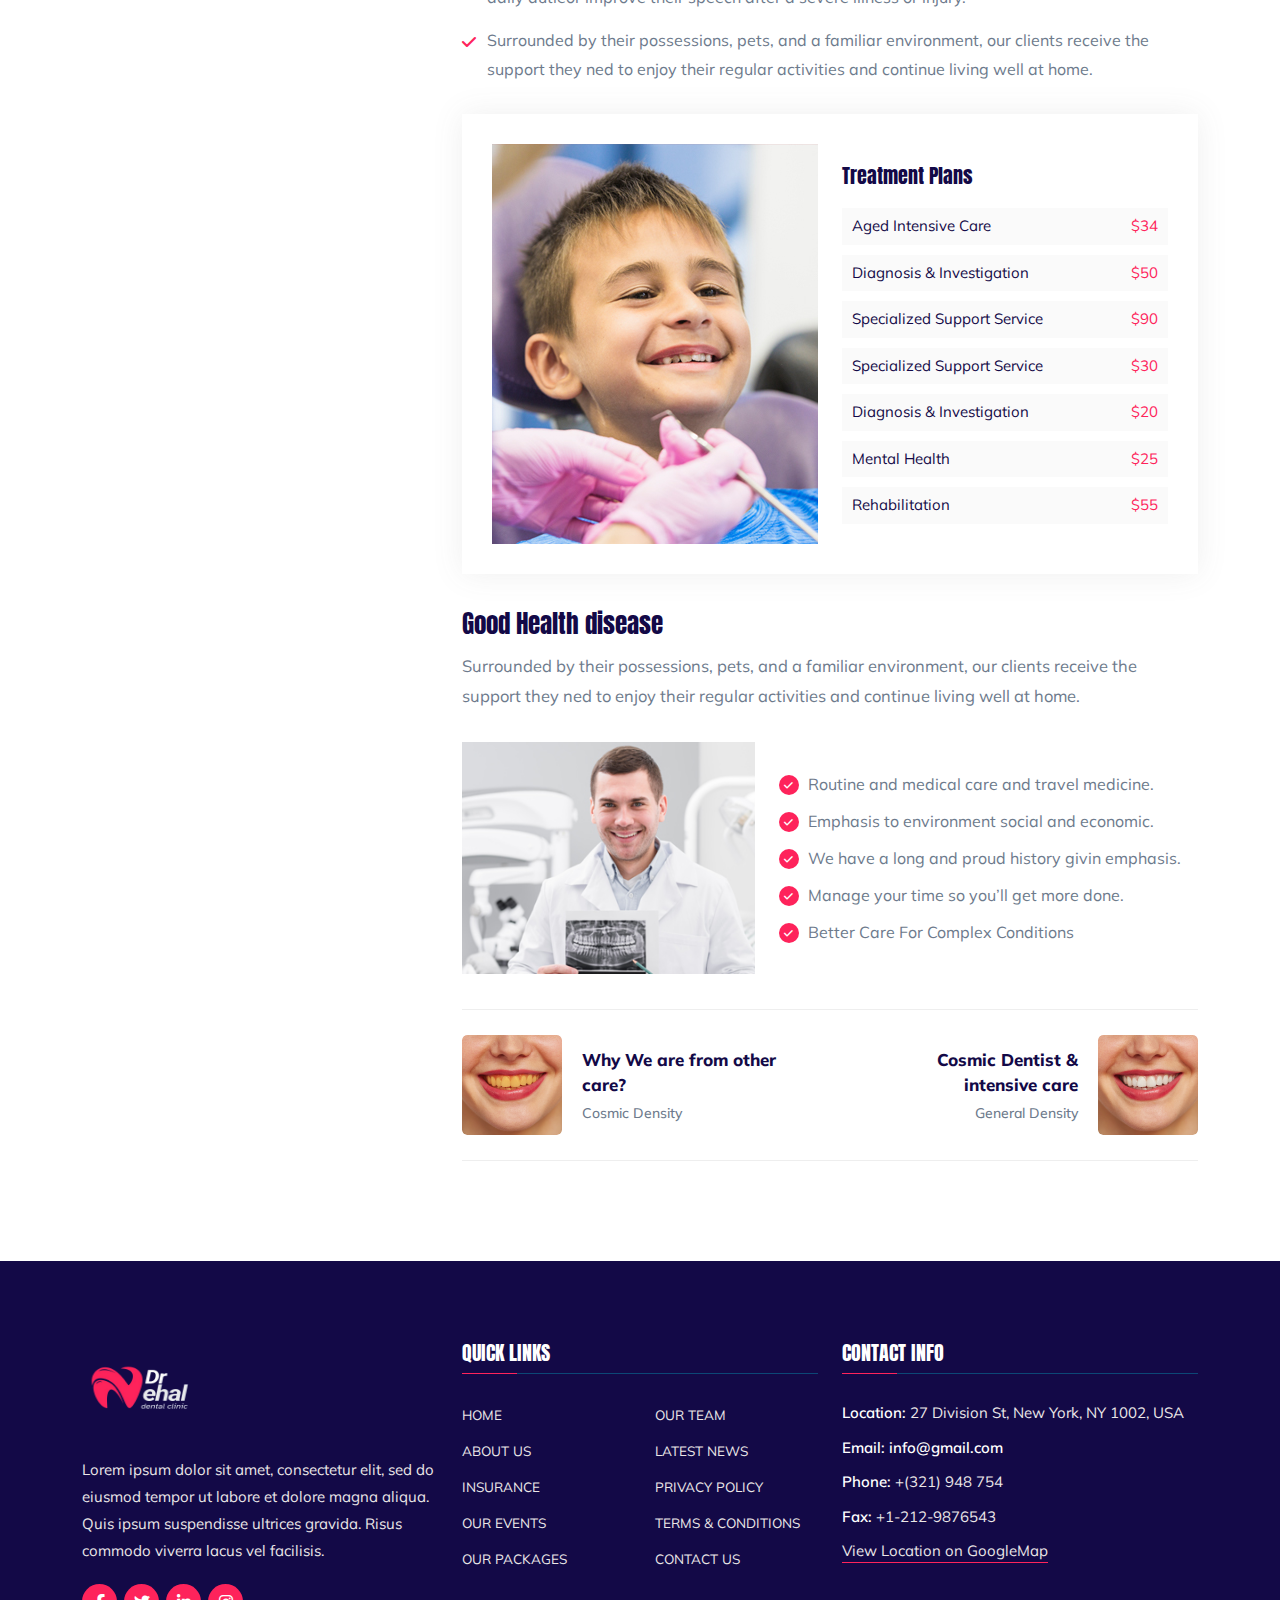
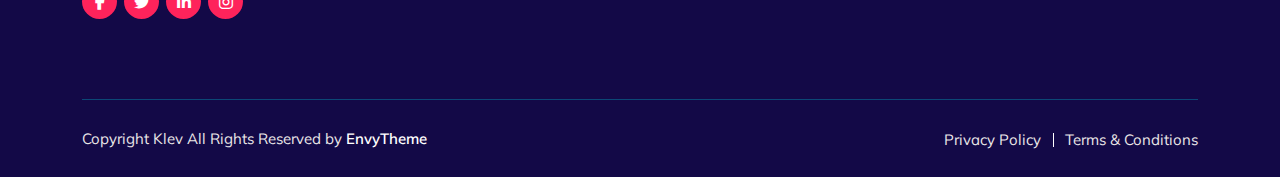
<file: single-services.html>
<!DOCTYPE html>
<html lang="zxx">
    <head>
        <!-- Required meta tags -->
        <meta charset="utf-8">
        <meta name="viewport" content="width=device-width, initial-scale=1, shrink-to-fit=no">

        <!-- Link of CSS files -->
        <link rel="stylesheet" href="css/css-bootstrap.min.css">
        <link rel="stylesheet" href="css/css-animate.min.css">
        <link rel="stylesheet" href="css/css-fontawesome.min.css">
        <link rel="stylesheet" href="css/css-owl.carousel.min.css">
        <link rel="stylesheet" href="css/css-meanmenu.css">
        <link rel="stylesheet" href="css/css-flaticon.css">
        <link rel="stylesheet" href="css/css-magnific-popup.min.css">
        <link rel="stylesheet" href="css/css-odometer.min.css">
        <link rel="stylesheet" href="css/css-twentytwenty.min.css">
        <link rel="stylesheet" href="css/css-slick.min.css">
        <link rel="stylesheet" href="css/css-nice-select.min.css">
        <link rel="stylesheet" href="css/css-style.css">
        <link rel="stylesheet" href="css/css-responsive.css">

        <title>Klev - Dental &amp; Medical Health HTML Template</title>
        <link rel="icon" type="image/png" href="favicons/img-favicon.png">
    </head>
    <body>

        <!-- Preloader -->
        <div class="preloader">
            <div class="loader">
                <div class="shadow"></div>
                <div class="box"></div>
            </div>
        </div>
        <!-- End Preloader -->

        <!-- Start Header Area -->
        <header class="header-area">

            <!-- Start Top Header -->
            <div class="top-header">
                <div class="container">
                    <div class="row align-items-center">
                        <div class="col-lg-8 col-md-12">
                            <ul class="header-contact-info">
                                <li><i class="far fa-clock"></i> Mon - Fri 09:00 - 19:00</li>
                                <li><i class="fas fa-phone"></i> <a href="tel:+07554332322">+07 554 332 322</a></li>
                                <li><i class="far fa-paper-plane"></i> <a
                                        href="/cdn-cgi/l/email-protection#f29a979e9e9db2999e9784dc919d9f">info@gmail.com</a>
                                </li>
                            </ul>
                        </div>
    
                        <div class="col-lg-4 col-md-12">
                            <div class="header-right-content">
                                <ul class="top-header-social">
                                    <li><a href="https://www.facebook.com/login/" target="_blank"><i
                                                class="fab fa-facebook-f"></i></a></li>
                                    <li><a href="https://twitter.com/i/flow/login" target="_blank"><i
                                                class="fab fa-twitter"></i></a></li>
                                    <li><a href="https://www.linkedin.com/login" target="_blank"><i
                                                class="fab fa-linkedin-in"></i></a></li>
                                    <li><a href="https://www.instagram.com/accounts/login/" target="_blank"><i
                                                class="fab fa-instagram"></i></a></li>
                                </ul>
                            </div>
                        </div>
                    </div>
                </div>
            </div>
            <!-- End Top Header -->
    
            <!-- Start Navbar Area -->
            <div class="navbar-area">
                <div class="klev-responsive-nav">
                    <div class="container">
                        <div class="klev-responsive-menu">
                            <div class="logo">
                                <a href="index.html">
                                    <img src="images/img-white-logo.png" alt="logo" style="height: 100px; width: 120px;">
                                </a>
                            </div>
                        </div>
                    </div>
                </div>
    
                <div class="klev-nav">
                    <div class="container">
                        <nav class="navbar navbar-expand-md navbar-light">
                            <a class="navbar-brand" href="index.html">
                                <img src="images/img-white-logo.png" alt="logo" style="height: 100px; width: 120px;">
    
                            </a>
    
                            <div class="collapse navbar-collapse mean-menu" id="navbarSupportedContent">
                                <ul class="navbar-nav">
                                    <li class="nav-item">
                                        <a href="index.html" class="nav-link active">Home </a>
    
                                    </li>
    
                                    <li class="nav-item"><a href="#" class="nav-link">Pages <i
                                                class="fas fa-chevron-down"></i></a>
                                        <ul class="dropdown-menu">
                                            <li class="nav-item"><a href="about.html" class="nav-link">About</a></li>
    
                                            <li class="nav-item"><a href="team.html" class="nav-link">Doctor</a></li>
    
                                            <li class="nav-item"><a href="pricing.html" class="nav-link">Pricing</a></li>
    
                                            <li class="nav-item"><a href="faq.html" class="nav-link">FAQ</a></li>
                                        
                                           
                                        </ul>
                                    </li>
    
                                    <li class="nav-item"><a href="#" class="nav-link">Services <i
                                                class="fas fa-chevron-down"></i></a>
                                        <ul class="dropdown-menu">
                                            <li class="nav-item"><a href="services.html" class="nav-link">Services</a></li>
    
                                            <li class="nav-item"><a href="single-services.html" class="nav-link active">Services
                                                    Details</a></li>
                                        </ul>
                                    </li>
    
                                    <li class="nav-item"><a href="#" class="nav-link">Research <i
                                                class="fas fa-chevron-down"></i></a>
                                        <ul class="dropdown-menu">
                                            <li class="nav-item"><a href="research.html" class="nav-link">Research</a></li>
    
                                            <li class="nav-item"><a href="single-research.html" class="nav-link">Research
                                                    Details</a></li>
                                        </ul>
                                    </li>
    
                                    <li class="nav-item"><a href="contact.html" class="nav-link">Contact</a></li>
                                </ul>
    
                                <div class="others-option">
                                    <div class="option-item">
                                        <i class="search-btn flaticon-search"></i>
                                        <i class="close-btn flaticon-cross"></i>
    
                                        <div class="search-overlay search-popup">
                                            <div class="search-box">
                                                <form class="search-form">
                                                    <input class="search-input" name="search" placeholder="Search"
                                                        type="text">
    
                                                    <button class="search-button" type="submit"><i
                                                            class="flaticon-search"></i></button>
                                                </form>
                                            </div>
                                        </div>
                                    </div>
    
                                    <div class="burger-menu">
                                        <i class="flaticon-menu"></i>
                                    </div>
                                </div>
                            </div>
                        </nav>
                    </div>
                </div>
            </div>
            <!-- End Navbar Area -->
    
        </header>
        <!-- End Header Area -->

        <!-- Sidebar Modal -->
        <div class="sidebar-modal">
            <div class="sidebar-modal-inner">
                <div class="sidebar-about-area">
                    <div class="title">
                        <h2>About Us</h2>
                        <p>We believe brand interaction is key in communication. Real innovations and a positive customer experience are the heart of successful communication. No fake products and services. The customer is king, their lives and needs are the inspiration.</p>
                    </div>
                </div>

                <div class="sidebar-instagram-feed">
                    <h2>Instagram</h2>

                    <ul>
                        <li><a href="https://www.instagram.com/" target="_blank"><img src="images/blog-image-1.jpg" alt="image"></a></li>
                        <li><a href="https://www.instagram.com/" target="_blank"><img src="images/blog-image-2.jpg" alt="image"></a></li>
                        <li><a href="https://www.instagram.com/" target="_blank"><img src="images/blog-image-3.jpg" alt="image"></a></li>
                        <li><a href="https://www.instagram.com/" target="_blank"><img src="images/blog-image-4.jpg" alt="image"></a></li>
                        <li><a href="https://www.instagram.com/" target="_blank"><img src="images/blog-image-5.jpg" alt="image"></a></li>
                        <li><a href="https://www.instagram.com/" target="_blank"><img src="images/blog-image-6.jpg" alt="image"></a></li>
                        <li><a href="https://www.instagram.com/" target="_blank"><img src="images/blog-image-7.jpg" alt="image"></a></li>
                        <li><a href="https://www.instagram.com/" target="_blank"><img src="images/blog-image-8.jpg" alt="image"></a></li>
                    </ul>
                </div>

                <div class="sidebar-contact-area">
                    <div class="sidebar-contact-info">
                        <div class="contact-info-content">
                            <h2>
                                <a href="tel:+0881306298615">+088 130 629 8615</a>
                                <span>OR</span>
                                <a href="/cdn-cgi/l/email-protection#6109040d0d0e210a0d04170d4f020e0c">info@gmail.com</span></a>
                            </h2>
    
                            <ul class="social">
                                <li><a href="https://twitter.com/i/flow/login" target="_blank"><i class="fab fa-twitter"></i></a></li>
                                <li><a href="https://www.youtube.com/?bp=wgUCEAE%3D" target="_blank"><i class="fab fa-youtube"></i></a></li>
                                <li><a href="https://www.facebook.com/login/" target="_blank"><i class="fab fa-facebook-f"></i></a></li>
                                <li><a href="https://bd.linkedin.com/" target="_blank"><i class="fab fa-linkedin-in"></i></a></li>
                                <li><a href="https://www.instagram.com/" target="_blank"><i class="fab fa-instagram"></i></a></li>
                            </ul>
                        </div>
                    </div>
                </div>

                <span class="close-btn sidebar-modal-close-btn"><i class="flaticon-cross"></i></span>
            </div>
        </div>
        <!-- End Sidebar Modal -->

        <!-- Start Page Title Area -->
        <div class="page-title-area page-title-bg1">
            <div class="d-table">
                <div class="d-table-cell">
                    <div class="container">
                        <div class="page-title-content">
                            <h2>Services Details</h2>
                            <ul>
                                <li><a href="index.html">Home</a></li>
                                <li>Services Details</li>
                            </ul>
                        </div>
                    </div>
                </div>
            </div>
        </div>
        <!-- End Page Title Area -->

        <!-- Start Services Details Area -->
        <section class="services-details-area ptb-100">
            <div class="container">
                <div class="row">
                    <div class="col-lg-4 col-md-12">
                        <aside class="widget-area" id="secondary">
                            <section class="widget widget_services_list">
                                <ul>
                                    <li class="active"><a href="#">Cosmic Density <i class="flaticon-next"></i></a></li>
                                    <li><a href="single-services.html">General Density <i class="flaticon-next"></i></a></li>
                                    <li><a href="single-services.html">Teeth Whiting <i class="flaticon-next"></i></a></li>
                                    <li><a href="single-services.html">Teeth Cleaning <i class="flaticon-next"></i></a></li>
                                    <li><a href="single-services.html">Cavity Protection <i class="flaticon-next"></i></a></li>
                                    <li><a href="single-services.html">Radio Graph <i class="flaticon-next"></i></a></li>
                                </ul>
                            </section>

                            <section class="widget widget_contact">
                                <div class="text">
                                    <span>Emergency</span>
                                    <a href="tel:098798768753">0987-9876-8753</a>
                                </div>
                            </section>
                        </aside>
                    </div>

                    <div class="col-lg-8 col-md-12">
                        <div class="services-details-header">
                            <h3>Why We are from other care?</h3>
                            <p>Lorem ipsum dolor sit amet, consectetLorem ipsum dolor sit amet, consectetur adipisicing elit, sed do eiusmod tempor incididunt ut labore et dolore magna aliqua.</p>
                        </div>

                        <div class="services-details-image-slides owl-carousel owl-theme">
                            <div class="single-image">
                                <img src="images/services-details-1.jpg" alt="image">
                            </div>

                            <div class="single-image">
                                <img src="images/services-details-2.jpg" alt="image">
                            </div>
                        </div>

                        <div class="services-details-info">
                            <h4>Service Overall Result</h4>

                            <ul>
                                <li><span>Client:</span> Cosmic</li>
                                <li><span>Date:</span> 08 July 2024</li>
                                <li><span>Doctor:</span> Jerimey Knonk</li>
                                <li><span>Category:</span> Base-Dentist</li>
                                <li><span>Share:</span> <a href="https://www.facebook.com/login/"><i class="fab fa-facebook-f"></i></a> <a href="https://twitter.com/i/flow/login" target="_blank"><i class="fab fa-twitter"></i></a> <a href="https://www.linkedin.com/login" target="_blank"><i class="fab fa-linkedin-in"></i></a> <a href="https://www.instagram.com/accounts/login/" target="_blank"><i class="fab fa-instagram"></i></a></li>
                                <li><span>Medical:</span> Klev Medical</li>
                            </ul>
                        </div>

                        <div class="services-details-desc">
                            <h3>Cosmic Dentist &amp; intensive care</h3>
                            <p>Lorem ipsum dolor sit amet, consectetLorem ipsum dolor sit amet, consectetur adipisicing elit, sed do eiusmod tempor incididunt ut labore et dolore magna aliqua. Lorem ipsum dolor sit amet, consectetur adipisicing elit, sed do eiusmod tempor incididunt ut labore et dolore magna aliqua.</p>

                            <ul class="features-list">
                                <li><i class="fas fa-check"></i> We have a long and proud history givin emphasis to environment social and economic outcomes to deliver places that respond. Lorem ipsum dolor sit amet.</li>
                                <li><i class="fas fa-check"></i> Physical / mental / occupational care provide patients with help on relearning how to perform daily dutieor improve their speech after a severe illness or injury.</li>
                                <li><i class="fas fa-check"></i> Surrounded by their possessions, pets, and a familiar environment, our clients receive the support they ned to enjoy their regular activities and continue living well at home.</li>
                            </ul>

                            <div class="services-details-pricing">
                                <div class="row align-items-center">
                                    <div class="col-lg-6 col-md-6">
                                        <div class="pricing-image">
                                            <img src="images/services-details-4.jpg" alt="image">
                                        </div>
                                    </div>

                                    <div class="col-lg-6 col-md-6">
                                        <div class="pricing-content">
                                            <h4>Treatment Plans</h4>

                                            <ul>
                                                <li>Aged Intensive Care <span>$34</span></li>
                                                <li>Diagnosis &amp; Investigation <span>$50</span></li>
                                                <li>Specialized Support Service <span>$90</span></li>
                                                <li>Specialized Support Service <span>$30</span></li>
                                                <li>Diagnosis &amp; Investigation <span>$20</span></li>
                                                <li>Mental Health <span>$25</span></li>
                                                <li>Rehabilitation <span>$55</span></li>
                                            </ul>
                                        </div>
                                    </div>
                                </div>
                            </div>

                            <h3>Good Health disease</h3>
                            <p>Surrounded by their possessions, pets, and a familiar environment, our clients receive the support they ned to enjoy their regular activities and continue living well at home.</p>

                            <div class="row align-items-center">
                                <div class="col-lg-5 col-md-6">
                                    <div class="services-details-footer-image">
                                        <img src="images/services-details-3.jpg" alt="image">
                                    </div>
                                </div>

                                <div class="col-lg-7 col-md-6">
                                    <div class="services-details-footer-features">
                                        <ul>
                                            <li><i class="fas fa-check"></i> Routine and medical care and travel medicine.</li>
                                            <li><i class="fas fa-check"></i> Emphasis to environment social and economic.</li>
                                            <li><i class="fas fa-check"></i> We have a long and proud history givin emphasis.</li>
                                            <li><i class="fas fa-check"></i> Manage your time so you&rsquo;ll get more done.</li>
                                            <li><i class="fas fa-check"></i> Better Care For Complex Conditions</li>
                                        </ul>
                                    </div>
                                </div>
                            </div>
                        </div>

                        <div class="klev-post-navigation">
                            <div class="prev-link-wrapper">
                                <div class="info-prev-link-wrapper">
                                    <a href="#">
                                        <span class="image-prev">
                                            <img src="images/img-about-img2.jpg" alt="image">
                                            <span class="post-nav-title">Prev</span>
                                        </span>
    
                                        <span class="prev-link-info-wrapper">
                                            <span class="prev-title">Why We are from other care?</span>
                                            <span class="meta-wrapper">
                                                <span class="date-post">Cosmic Density</span>
                                            </span>
                                        </span>
                                    </a>
                                </div>
                            </div>
    
                            <div class="next-link-wrapper">
                                <div class="info-next-link-wrapper">
                                    <a href="single-services.html">
                                        <span class="next-link-info-wrapper">
                                            <span class="next-title">Cosmic Dentist &amp; intensive care</span>
                                            <span class="meta-wrapper">
                                                <span class="date-post">General Density</span>
                                            </span>
                                        </span>
    
                                        <span class="image-next">
                                            <img src="images/img-about-img3.jpg" alt="image">
                                            <span class="post-nav-title">Next</span>
                                        </span>
                                    </a>
                                </div>
                            </div>
                        </div>
                    </div>
                </div>
            </div>
        </section>
        <!-- End Services Details Area -->

        <!-- Start Footer Area -->
        <footer class="footer-area">
            <div class="container">
                <div class="row">
                    <div class="col-lg-4 col-md-6 col-sm-6">
                        <div class="single-footer-widget">
                            <div class="logo">
                                <img src="images/img-white-logo.png" alt="logo" style="height: 100px; width: 120px;">
    
                                <p>Lorem ipsum dolor sit amet, consectetur elit, sed do eiusmod tempor ut labore et dolore
                                    magna aliqua. Quis ipsum suspendisse ultrices gravida. Risus commodo viverra lacus vel
                                    facilisis.</p>
                            </div>
    
                            <ul class="social">
                                <li><a href="https://www.facebook.com/login/" target="_blank"><i
                                            class="fab fa-facebook-f"></i></a></li>
                                <li><a href="https://twitter.com/i/flow/login" target="_blank"><i
                                            class="fab fa-twitter"></i></a></li>
                                <li><a href="https://www.linkedin.com/login" target="_blank"><i
                                            class="fab fa-linkedin-in"></i></a></li>
                                <li><a href="https://www.instagram.com/accounts/login/" target="_blank"><i
                                            class="fab fa-instagram"></i></a></li>
                            </ul>
                        </div>
                    </div>
    
                    <div class="col-lg-4 col-md-6 col-sm-6">
                        <div class="single-footer-widget">
                            <h3>Quick Links</h3>
    
                            <ul class="footer-quick-links">
                                <li><a href="index.html">Home</a></li>
                                <li><a href="team.html">Our Team</a></li>
                                <li><a href="about.html">About Us</a></li>
                                <li><a href="blog-1.html">Latest News</a></li>
                                <li><a href="single-services.html">Insurance</a></li>
                                <li><a href="contact.html">Privacy Policy</a></li>
                                <li><a href="services.html">Our Events</a></li>
                                <li><a href="about.html">Terms &amp; Conditions</a></li>
                                <li><a href="blog-1.html">Our Packages</a></li>
                                <li><a href="contact.html">Contact Us</a></li>
                            </ul>
                        </div>
                    </div>
    
                    <div class="col-lg-4 col-md-6 col-sm-6 offset-lg-0 offset-sm-3 offset-md-3">
                        <div class="single-footer-widget">
                            <h3>Contact Info</h3>
    
                            <ul class="footer-contact-info">
                                <li><span>Location:</span> 27 Division St, New York, NY 1002, USA</li>
                                <li><span>Email:</span> <a
                                        href="/cdn-cgi/l/email-protection#5c34393030331c3730392a723f3331"><span
                                            class="__cf_email__"
                                            >info@gmail.com</span></a>
                                </li>
                                <li><span>Phone:</span> <a href="tel:321948754">+(321) 948 754</a></li>
                                <li><span>Fax:</span> <a href="tel:12129876543">+1-212-9876543</a></li>
                                <li><a href="https://goo.gl/maps/1xz4L8TGSdkBhVmb7" target="_blank">View Location on
                                        GoogleMap</a></li>
                            </ul>
                        </div>
                    </div>
                </div>
    
                <div class="copyright-area">
                    <div class="row align-items-center">
                        <div class="col-lg-6 col-sm-6 col-md-6">
                            <p>
                                Copyright <span>Klev</span> All Rights Reserved by <a
                                    href="https://envytheme.com/">EnvyTheme</a>
                            </p>
                        </div>
    
                        <div class="col-lg-6 col-sm-6 col-md-6">
                            <ul>
                                <li><a href="contact.html">Privacy Policy</a></li>
                                <li><a href="about.html">Terms &amp; Conditions</a></li>
                            </ul>
                        </div>
                    </div>
                </div>
            </div>
        </footer>
        <!-- End Footer Area -->

        <div class="go-top"><i class="fas fa-chevron-up"></i><i class="fas fa-chevron-up"></i></div>
        
        <!-- Link of JS files -->
        <script data-cfasync="false" src="js/cloudflare-static-email-decode.min.js"></script><script src="js/js-jquery.min.js"></script>
        <script src="js/js-bootstrap.bundle.min.js"></script>
        <script src="js/js-parallax.min.js"></script>
        <script src="js/js-owl.carousel.min.js"></script>
        <script src="js/js-slick.min.js"></script>
        <script src="js/js-jquery.meanmenu.js"></script>
        <script src="js/js-jquery.appear.min.js"></script>
        <script src="js/js-odometer.min.js"></script>
        <script src="js/js-event.move.min.js"></script>
        <script src="js/js-twentytwenty.min.js"></script>
        <script src="js/js-jquery.nice-select.min.js"></script>
        <script src="js/js-jquery.magnific-popup.min.js"></script>
        <script src="js/js-wow.min.js"></script>
        <script src="js/js-jquery.ajaxchimp.min.js"></script>
        <script src="js/js-form-validator.min.js"></script>
        <script src="js/js-contact-form-script.js"></script>
        <script src="js/js-main.js"></script>
   </body>
</html>
</file>
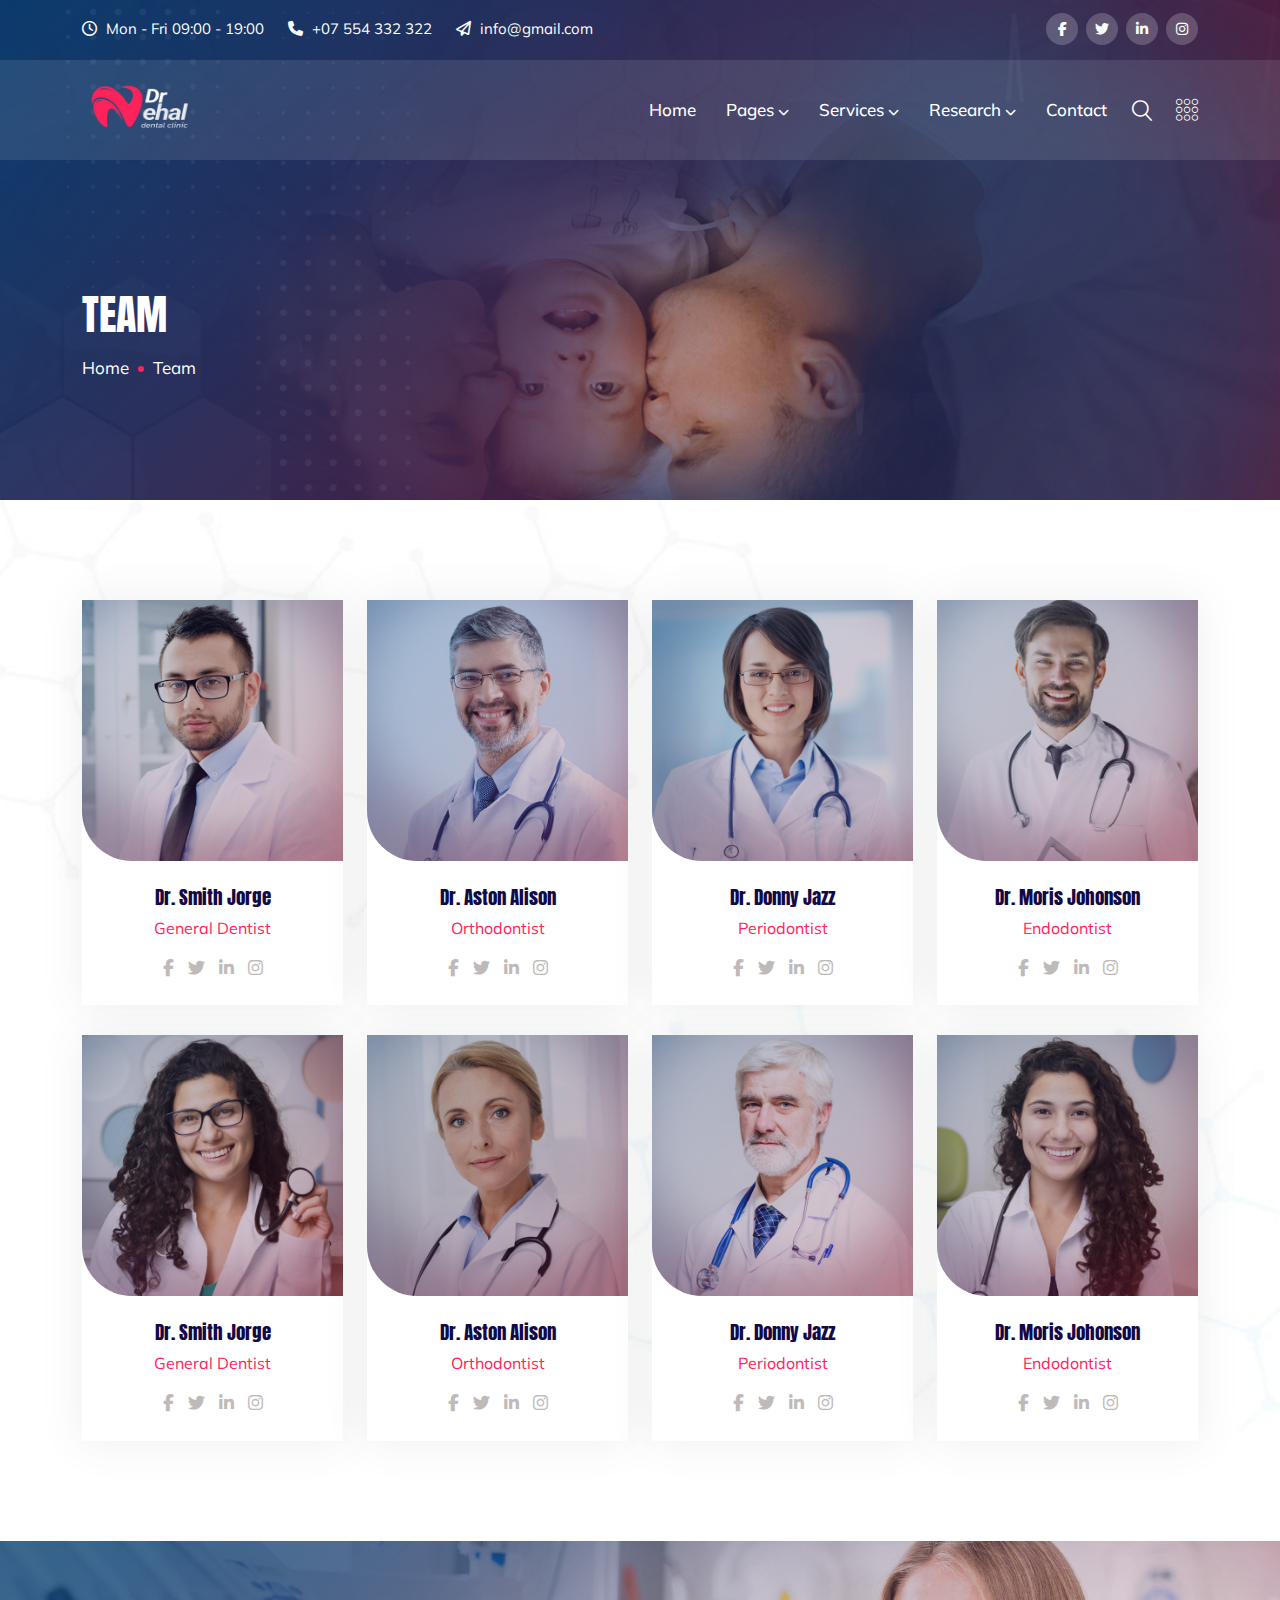
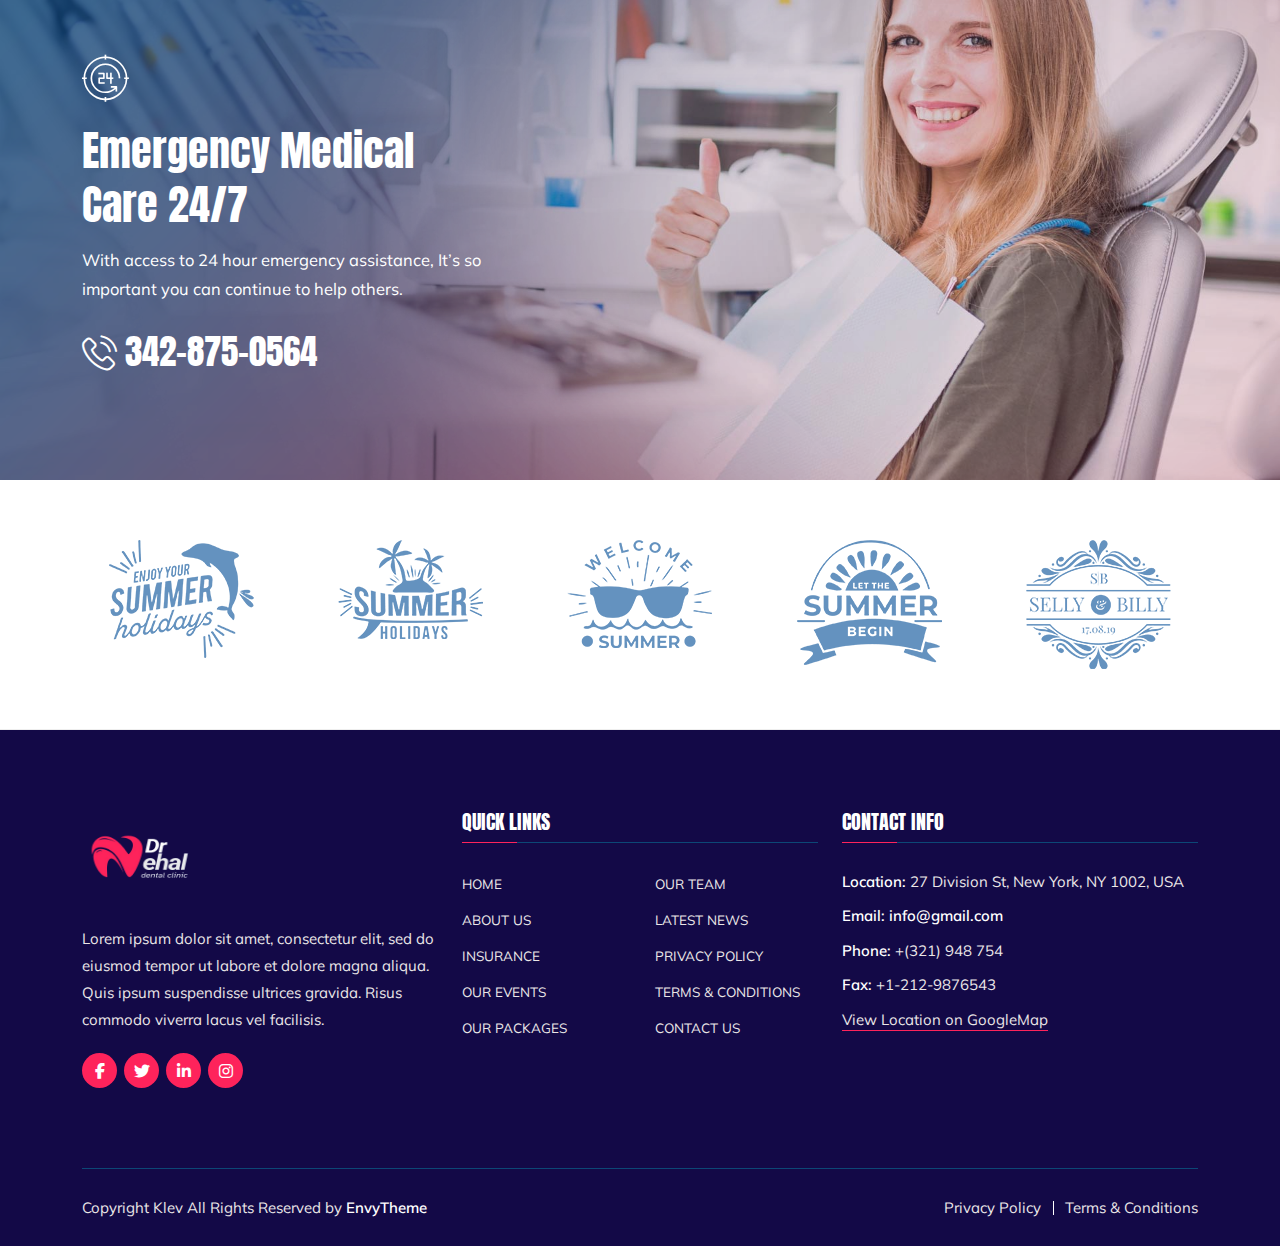
<file: team.html>
<!DOCTYPE html>
<html lang="zxx">
    <head>
        <!-- Required meta tags -->
        <meta charset="utf-8">
        <meta name="viewport" content="width=device-width, initial-scale=1, shrink-to-fit=no">

        <!-- Link of CSS files -->
        <link rel="stylesheet" href="css/css-bootstrap.min.css">
        <link rel="stylesheet" href="css/css-animate.min.css">
        <link rel="stylesheet" href="css/css-fontawesome.min.css">
        <link rel="stylesheet" href="css/css-owl.carousel.min.css">
        <link rel="stylesheet" href="css/css-meanmenu.css">
        <link rel="stylesheet" href="css/css-flaticon.css">
        <link rel="stylesheet" href="css/css-magnific-popup.min.css">
        <link rel="stylesheet" href="css/css-odometer.min.css">
        <link rel="stylesheet" href="css/css-twentytwenty.min.css">
        <link rel="stylesheet" href="css/css-slick.min.css">
        <link rel="stylesheet" href="css/css-nice-select.min.css">
        <link rel="stylesheet" href="css/css-style.css">
        <link rel="stylesheet" href="css/css-responsive.css">

        <title>Klev - Dental &amp; Medical Health HTML Template</title>
        <link rel="icon" type="image/png" href="favicons/img-favicon.png">
    </head>
    <body>

        <!-- Preloader -->
        <div class="preloader">
            <div class="loader">
                <div class="shadow"></div>
                <div class="box"></div>
            </div>
        </div>
        <!-- End Preloader -->

        <!-- Start Header Area -->
        <header class="header-area">

            <!-- Start Top Header -->
            <div class="top-header">
                <div class="container">
                    <div class="row align-items-center">
                        <div class="col-lg-8 col-md-12">
                            <ul class="header-contact-info">
                                <li><i class="far fa-clock"></i> Mon - Fri 09:00 - 19:00</li>
                                <li><i class="fas fa-phone"></i> <a href="tel:+07554332322">+07 554 332 322</a></li>
                                <li><i class="far fa-paper-plane"></i> <a
                                        href="/cdn-cgi/l/email-protection#f29a979e9e9db2999e9784dc919d9f">info@gmail.com</a>
                                </li>
                            </ul>
                        </div>
    
                        <div class="col-lg-4 col-md-12">
                            <div class="header-right-content">
                                <ul class="top-header-social">
                                    <li><a href="https://www.facebook.com/login/" target="_blank"><i
                                                class="fab fa-facebook-f"></i></a></li>
                                    <li><a href="https://twitter.com/i/flow/login" target="_blank"><i
                                                class="fab fa-twitter"></i></a></li>
                                    <li><a href="https://www.linkedin.com/login" target="_blank"><i
                                                class="fab fa-linkedin-in"></i></a></li>
                                    <li><a href="https://www.instagram.com/accounts/login/" target="_blank"><i
                                                class="fab fa-instagram"></i></a></li>
                                </ul>
                            </div>
                        </div>
                    </div>
                </div>
            </div>
            <!-- End Top Header -->
    
            <!-- Start Navbar Area -->
            <div class="navbar-area">
                <div class="klev-responsive-nav">
                    <div class="container">
                        <div class="klev-responsive-menu">
                            <div class="logo">
                                <a href="index.html">
                                    <img src="images/img-white-logo.png" alt="logo" style="height: 100px; width: 120px;">
                                </a>
                            </div>
                        </div>
                    </div>
                </div>
    
                <div class="klev-nav">
                    <div class="container">
                        <nav class="navbar navbar-expand-md navbar-light">
                            <a class="navbar-brand" href="index.html">
                                <img src="images/img-white-logo.png" alt="logo" style="height: 100px; width: 120px;">
    
                            </a>
    
                            <div class="collapse navbar-collapse mean-menu" id="navbarSupportedContent">
                                <ul class="navbar-nav">
                                    <li class="nav-item">
                                        <a href="index.html" class="nav-link active">Home </a>
    
                                    </li>
    
                                    <li class="nav-item"><a href="#" class="nav-link">Pages <i
                                                class="fas fa-chevron-down"></i></a>
                                        <ul class="dropdown-menu">
                                            <li class="nav-item"><a href="about.html" class="nav-link">About</a></li>
    
                                            <li class="nav-item"><a href="team.html" class="nav-link active">Doctor</a></li>
    
                                            <li class="nav-item"><a href="pricing.html" class="nav-link">Pricing</a></li>
    
                                            <li class="nav-item"><a href="faq.html" class="nav-link">FAQ</a></li>
                                        
                                           
                                        </ul>
                                    </li>
    
                                    <li class="nav-item"><a href="#" class="nav-link">Services <i
                                                class="fas fa-chevron-down"></i></a>
                                        <ul class="dropdown-menu">
                                            <li class="nav-item"><a href="services.html" class="nav-link">Services</a></li>
    
                                            <li class="nav-item"><a href="single-services.html" class="nav-link">Services
                                                    Details</a></li>
                                        </ul>
                                    </li>
    
                                    <li class="nav-item"><a href="#" class="nav-link">Research <i
                                                class="fas fa-chevron-down"></i></a>
                                        <ul class="dropdown-menu">
                                            <li class="nav-item"><a href="research.html" class="nav-link">Research</a></li>
    
                                            <li class="nav-item"><a href="single-research.html" class="nav-link">Research
                                                    Details</a></li>
                                        </ul>
                                    </li>
    
                                    <li class="nav-item"><a href="contact.html" class="nav-link">Contact</a></li>
                                </ul>
    
                                <div class="others-option">
                                    <div class="option-item">
                                        <i class="search-btn flaticon-search"></i>
                                        <i class="close-btn flaticon-cross"></i>
    
                                        <div class="search-overlay search-popup">
                                            <div class="search-box">
                                                <form class="search-form">
                                                    <input class="search-input" name="search" placeholder="Search"
                                                        type="text">
    
                                                    <button class="search-button" type="submit"><i
                                                            class="flaticon-search"></i></button>
                                                </form>
                                            </div>
                                        </div>
                                    </div>
    
                                    <div class="burger-menu">
                                        <i class="flaticon-menu"></i>
                                    </div>
                                </div>
                            </div>
                        </nav>
                    </div>
                </div>
            </div>
            <!-- End Navbar Area -->
    
        </header>
        <!-- End Header Area -->

        <!-- Sidebar Modal -->
        <div class="sidebar-modal">
            <div class="sidebar-modal-inner">
                <div class="sidebar-about-area">
                    <div class="title">
                        <h2>About Us</h2>
                        <p>We believe brand interaction is key in communication. Real innovations and a positive customer experience are the heart of successful communication. No fake products and services. The customer is king, their lives and needs are the inspiration.</p>
                    </div>
                </div>

                <div class="sidebar-instagram-feed">
                    <h2>Instagram</h2>

                    <ul>
                        <li><a href="https://www.instagram.com/" target="_blank"><img src="images/blog-image-1.jpg" alt="image"></a></li>
                        <li><a href="https://www.instagram.com/" target="_blank"><img src="images/blog-image-2.jpg" alt="image"></a></li>
                        <li><a href="https://www.instagram.com/" target="_blank"><img src="images/blog-image-3.jpg" alt="image"></a></li>
                        <li><a href="https://www.instagram.com/" target="_blank"><img src="images/blog-image-4.jpg" alt="image"></a></li>
                        <li><a href="https://www.instagram.com/" target="_blank"><img src="images/blog-image-5.jpg" alt="image"></a></li>
                        <li><a href="https://www.instagram.com/" target="_blank"><img src="images/blog-image-6.jpg" alt="image"></a></li>
                        <li><a href="https://www.instagram.com/" target="_blank"><img src="images/blog-image-7.jpg" alt="image"></a></li>
                        <li><a href="https://www.instagram.com/" target="_blank"><img src="images/blog-image-8.jpg" alt="image"></a></li>
                    </ul>
                </div>

                <div class="sidebar-contact-area">
                    <div class="sidebar-contact-info">
                        <div class="contact-info-content">
                            <h2>
                                <a href="tel:+0881306298615">+088 130 629 8615</a>
                                <span>OR</span>
                                <a href="/cdn-cgi/l/email-protection#036b666f6f6c43686f66756f2d606c6e">info@gmail.com</span></a>
                            </h2>
    
                            <ul class="social">
                                <li><a href="https://twitter.com/i/flow/login" target="_blank"><i class="fab fa-twitter"></i></a></li>
                                <li><a href="https://www.youtube.com/?bp=wgUCEAE%3D" target="_blank"><i class="fab fa-youtube"></i></a></li>
                                <li><a href="https://www.facebook.com/login/" target="_blank"><i class="fab fa-facebook-f"></i></a></li>
                                <li><a href="https://bd.linkedin.com/" target="_blank"><i class="fab fa-linkedin-in"></i></a></li>
                                <li><a href="https://www.instagram.com/" target="_blank"><i class="fab fa-instagram"></i></a></li>
                            </ul>
                        </div>
                    </div>
                </div>

                <span class="close-btn sidebar-modal-close-btn"><i class="flaticon-cross"></i></span>
            </div>
        </div>
        <!-- End Sidebar Modal -->

        <!-- Start Page Title Area -->
        <div class="page-title-area page-title-bg2">
            <div class="d-table">
                <div class="d-table-cell">
                    <div class="container">
                        <div class="page-title-content">
                            <h2>Team</h2>
                            <ul>
                                <li><a href="index.html">Home</a></li>
                                <li>Team</li>
                            </ul>
                        </div>
                    </div>
                </div>
            </div>
        </div>
        <!-- End Page Title Area -->

        <!-- Start Doctor Area -->
        <section class="doctor-area pt-100 pb-70">
            <div class="container">
                <div class="row">
                    <div class="col-lg-3 col-md-6 col-sm-6">
                        <div class="single-doctor-box">
                            <div class="image">
                                <img src="images/doctor-image-1.jpg" alt="image">
                            </div>

                            <div class="content">
                                <h3>Dr. Smith Jorge</h3>
                                <span>General Dentist</span>

                                <ul class="social">
                                    <li><a href="https://www.facebook.com/login/" target="_blank"><i class="fab fa-facebook-f"></i></a></li>
                                    <li><a href="https://twitter.com/i/flow/login" target="_blank"><i class="fab fa-twitter"></i></a></li>
                                    <li><a href="https://www.linkedin.com/login" target="_blank"><i class="fab fa-linkedin-in"></i></a></li>
                                    <li><a href="https://www.instagram.com/accounts/login/" target="_blank"><i class="fab fa-instagram"></i></a></li>
                                </ul>
                            </div>
                        </div>
                    </div>

                    <div class="col-lg-3 col-md-6 col-sm-6">
                        <div class="single-doctor-box">
                            <div class="image">
                                <img src="images/doctor-image-2.jpg" alt="image">
                            </div>

                            <div class="content">
                                <h3>Dr. Aston Alison</h3>
                                <span>Orthodontist</span>

                                <ul class="social">
                                    <li><a href="https://www.facebook.com/login/" target="_blank"><i class="fab fa-facebook-f"></i></a></li>
                                    <li><a href="https://twitter.com/i/flow/login" target="_blank"><i class="fab fa-twitter"></i></a></li>
                                    <li><a href="https://www.linkedin.com/login" target="_blank"><i class="fab fa-linkedin-in"></i></a></li>
                                    <li><a href="https://www.instagram.com/accounts/login/" target="_blank"><i class="fab fa-instagram"></i></a></li>
                                </ul>
                            </div>
                        </div>
                    </div>

                    <div class="col-lg-3 col-md-6 col-sm-6">
                        <div class="single-doctor-box">
                            <div class="image">
                                <img src="images/doctor-image-3.jpg" alt="image">
                            </div>

                            <div class="content">
                                <h3>Dr. Donny Jazz</h3>
                                <span>Periodontist</span>

                                <ul class="social">
                                    <li><a href="https://www.facebook.com/login/" target="_blank"><i class="fab fa-facebook-f"></i></a></li>
                                    <li><a href="https://twitter.com/i/flow/login" target="_blank"><i class="fab fa-twitter"></i></a></li>
                                    <li><a href="https://www.linkedin.com/login" target="_blank"><i class="fab fa-linkedin-in"></i></a></li>
                                    <li><a href="https://www.instagram.com/accounts/login/" target="_blank"><i class="fab fa-instagram"></i></a></li>
                                </ul>
                            </div>
                        </div>
                    </div>

                    <div class="col-lg-3 col-md-6 col-sm-6">
                        <div class="single-doctor-box">
                            <div class="image">
                                <img src="images/doctor-image-4.jpg" alt="image">
                            </div>

                            <div class="content">
                                <h3>Dr. Moris Johonson</h3>
                                <span>Endodontist</span>

                                <ul class="social">
                                    <li><a href="https://www.facebook.com/login/" target="_blank"><i class="fab fa-facebook-f"></i></a></li>
                                    <li><a href="https://twitter.com/i/flow/login" target="_blank"><i class="fab fa-twitter"></i></a></li>
                                    <li><a href="https://www.linkedin.com/login" target="_blank"><i class="fab fa-linkedin-in"></i></a></li>
                                    <li><a href="https://www.instagram.com/accounts/login/" target="_blank"><i class="fab fa-instagram"></i></a></li>
                                </ul>
                            </div>
                        </div>
                    </div>

                    <div class="col-lg-3 col-md-6 col-sm-6">
                        <div class="single-doctor-box">
                            <div class="image">
                                <img src="images/doctor-image-5.jpg" alt="image">
                            </div>

                            <div class="content">
                                <h3>Dr. Smith Jorge</h3>
                                <span>General Dentist</span>

                                <ul class="social">
                                    <li><a href="https://www.facebook.com/login/" target="_blank"><i class="fab fa-facebook-f"></i></a></li>
                                    <li><a href="https://twitter.com/i/flow/login" target="_blank"><i class="fab fa-twitter"></i></a></li>
                                    <li><a href="https://www.linkedin.com/login" target="_blank"><i class="fab fa-linkedin-in"></i></a></li>
                                    <li><a href="https://www.instagram.com/accounts/login/" target="_blank"><i class="fab fa-instagram"></i></a></li>
                                </ul>
                            </div>
                        </div>
                    </div>

                    <div class="col-lg-3 col-md-6 col-sm-6">
                        <div class="single-doctor-box">
                            <div class="image">
                                <img src="images/doctor-image-6.jpg" alt="image">
                            </div>

                            <div class="content">
                                <h3>Dr. Aston Alison</h3>
                                <span>Orthodontist</span>

                                <ul class="social">
                                    <li><a href="https://www.facebook.com/login/" target="_blank"><i class="fab fa-facebook-f"></i></a></li>
                                    <li><a href="https://twitter.com/i/flow/login" target="_blank"><i class="fab fa-twitter"></i></a></li>
                                    <li><a href="https://www.linkedin.com/login" target="_blank"><i class="fab fa-linkedin-in"></i></a></li>
                                    <li><a href="https://www.instagram.com/accounts/login/" target="_blank"><i class="fab fa-instagram"></i></a></li>
                                </ul>
                            </div>
                        </div>
                    </div>

                    <div class="col-lg-3 col-md-6 col-sm-6">
                        <div class="single-doctor-box">
                            <div class="image">
                                <img src="images/doctor-image-7.jpg" alt="image">
                            </div>

                            <div class="content">
                                <h3>Dr. Donny Jazz</h3>
                                <span>Periodontist</span>

                                <ul class="social">
                                    <li><a href="https://www.facebook.com/login/" target="_blank"><i class="fab fa-facebook-f"></i></a></li>
                                    <li><a href="https://twitter.com/i/flow/login" target="_blank"><i class="fab fa-twitter"></i></a></li>
                                    <li><a href="https://www.linkedin.com/login" target="_blank"><i class="fab fa-linkedin-in"></i></a></li>
                                    <li><a href="https://www.instagram.com/accounts/login/" target="_blank"><i class="fab fa-instagram"></i></a></li>
                                </ul>
                            </div>
                        </div>
                    </div>

                    <div class="col-lg-3 col-md-6 col-sm-6">
                        <div class="single-doctor-box">
                            <div class="image">
                                <img src="images/doctor-image-8.jpg" alt="image">
                            </div>

                            <div class="content">
                                <h3>Dr. Moris Johonson</h3>
                                <span>Endodontist</span>

                                <ul class="social">
                                    <li><a href="https://www.facebook.com/login/" target="_blank"><i class="fab fa-facebook-f"></i></a></li>
                                    <li><a href="https://twitter.com/i/flow/login" target="_blank"><i class="fab fa-twitter"></i></a></li>
                                    <li><a href="https://www.linkedin.com/login" target="_blank"><i class="fab fa-linkedin-in"></i></a></li>
                                    <li><a href="https://www.instagram.com/accounts/login/" target="_blank"><i class="fab fa-instagram"></i></a></li>
                                </ul>
                            </div>
                        </div>
                    </div>
                </div>
            </div>
        </section>
        <!-- End Doctor Area -->

        <!-- Start CTA Area -->
        <section class="cta-area ptb-100 jarallax" data-jarallax='{"speed": 0.3}'>
            <div class="container">
                <div class="cta-content">
                    <div class="icon">
                        <i class="flaticon-business-and-finance"></i>
                    </div>
                    <h2>Emergency Medical Care 24/7</h2>
                    <p>With access to 24 hour emergency assistance, It&rsquo;s so important you can continue to help others.</p>
                    <a href="tel:3428750564" class="call-us"><i class="flaticon-phone-call"></i> 342-875-0564</a>
                </div>
            </div>
        </section>
        <!-- End CTA Area -->

        <!-- Start Partner Area -->
        <section class="partner-area">
            <div class="container">
                <div class="partner-slides owl-carousel owl-theme">
                    <div class="single-partner-item">
                        <a href="team.html">
                            <img src="images/partner-image-1.png" alt="image">
                        </a>
                    </div>

                    <div class="single-partner-item">
                        <a href="team.html">
                            <img src="images/partner-image-2.png" alt="image">
                        </a>
                    </div>

                    <div class="single-partner-item">
                        <a href="team.html">
                            <img src="images/partner-image-3.png" alt="image">
                        </a>
                    </div>

                    <div class="single-partner-item">
                        <a href="team.html">
                            <img src="images/partner-image-4.png" alt="image">
                        </a>
                    </div>

                    <div class="single-partner-item">
                        <a href="team.html">
                            <img src="images/partner-image-5.png" alt="image">
                        </a>
                    </div>
                </div>
            </div>
        </section>
        <!-- End Partner Area -->

        <!-- Start Footer Area -->
        <footer class="footer-area">
            <div class="container">
                <div class="row">
                    <div class="col-lg-4 col-md-6 col-sm-6">
                        <div class="single-footer-widget">
                            <div class="logo">
                                <img src="images/img-white-logo.png" alt="logo" style="height: 100px; width: 120px;">
    
                                <p>Lorem ipsum dolor sit amet, consectetur elit, sed do eiusmod tempor ut labore et dolore
                                    magna aliqua. Quis ipsum suspendisse ultrices gravida. Risus commodo viverra lacus vel
                                    facilisis.</p>
                            </div>
    
                            <ul class="social">
                                <li><a href="https://www.facebook.com/login/" target="_blank"><i
                                            class="fab fa-facebook-f"></i></a></li>
                                <li><a href="https://twitter.com/i/flow/login" target="_blank"><i
                                            class="fab fa-twitter"></i></a></li>
                                <li><a href="https://www.linkedin.com/login" target="_blank"><i
                                            class="fab fa-linkedin-in"></i></a></li>
                                <li><a href="https://www.instagram.com/accounts/login/" target="_blank"><i
                                            class="fab fa-instagram"></i></a></li>
                            </ul>
                        </div>
                    </div>
    
                    <div class="col-lg-4 col-md-6 col-sm-6">
                        <div class="single-footer-widget">
                            <h3>Quick Links</h3>
    
                            <ul class="footer-quick-links">
                                <li><a href="index.html">Home</a></li>
                                <li><a href="team.html">Our Team</a></li>
                                <li><a href="about.html">About Us</a></li>
                                <li><a href="blog-1.html">Latest News</a></li>
                                <li><a href="single-services.html">Insurance</a></li>
                                <li><a href="contact.html">Privacy Policy</a></li>
                                <li><a href="services.html">Our Events</a></li>
                                <li><a href="about.html">Terms &amp; Conditions</a></li>
                                <li><a href="blog-1.html">Our Packages</a></li>
                                <li><a href="contact.html">Contact Us</a></li>
                            </ul>
                        </div>
                    </div>
    
                    <div class="col-lg-4 col-md-6 col-sm-6 offset-lg-0 offset-sm-3 offset-md-3">
                        <div class="single-footer-widget">
                            <h3>Contact Info</h3>
    
                            <ul class="footer-contact-info">
                                <li><span>Location:</span> 27 Division St, New York, NY 1002, USA</li>
                                <li><span>Email:</span> <a
                                        href="/cdn-cgi/l/email-protection#5c34393030331c3730392a723f3331"><span
                                            class="__cf_email__"
                                            >info@gmail.com</span></a>
                                </li>
                                <li><span>Phone:</span> <a href="tel:321948754">+(321) 948 754</a></li>
                                <li><span>Fax:</span> <a href="tel:12129876543">+1-212-9876543</a></li>
                                <li><a href="https://goo.gl/maps/1xz4L8TGSdkBhVmb7" target="_blank">View Location on
                                        GoogleMap</a></li>
                            </ul>
                        </div>
                    </div>
                </div>
    
                <div class="copyright-area">
                    <div class="row align-items-center">
                        <div class="col-lg-6 col-sm-6 col-md-6">
                            <p>
                                Copyright <span>Klev</span> All Rights Reserved by <a
                                    href="https://envytheme.com/">EnvyTheme</a>
                            </p>
                        </div>
    
                        <div class="col-lg-6 col-sm-6 col-md-6">
                            <ul>
                                <li><a href="contact.html">Privacy Policy</a></li>
                                <li><a href="about.html">Terms &amp; Conditions</a></li>
                            </ul>
                        </div>
                    </div>
                </div>
            </div>
        </footer>
        <!-- End Footer Area -->

        <div class="go-top"><i class="fas fa-chevron-up"></i><i class="fas fa-chevron-up"></i></div>
        
        <!-- Link of JS files -->
        <script data-cfasync="false" src="js/cloudflare-static-email-decode.min.js"></script><script src="js/js-jquery.min.js"></script>
        <script src="js/js-bootstrap.bundle.min.js"></script>
        <script src="js/js-parallax.min.js"></script>
        <script src="js/js-owl.carousel.min.js"></script>
        <script src="js/js-slick.min.js"></script>
        <script src="js/js-jquery.meanmenu.js"></script>
        <script src="js/js-jquery.appear.min.js"></script>
        <script src="js/js-odometer.min.js"></script>
        <script src="js/js-event.move.min.js"></script>
        <script src="js/js-twentytwenty.min.js"></script>
        <script src="js/js-jquery.nice-select.min.js"></script>
        <script src="js/js-jquery.magnific-popup.min.js"></script>
        <script src="js/js-wow.min.js"></script>
        <script src="js/js-jquery.ajaxchimp.min.js"></script>
        <script src="js/js-form-validator.min.js"></script>
        <script src="js/js-contact-form-script.js"></script>
        <script src="js/js-main.js"></script>
   </body>
</html>
</file>
<file: css/css-flaticon.css>
/*
Flaticon icon font: Flaticon
*/
@font-face {
	font-family: "Flaticon";
	src: url("../fonts/fonts-Flaticon.eot");
	src: url("../fonts/fonts-Flaticon.eot?#iefix") format("embedded-opentype"),
	url("../fonts/fonts-Flaticon.woff2") format("woff2"),
	url("../fonts/fonts-Flaticon.woff") format("woff"),
	url("../fonts/fonts-Flaticon.ttf") format("truetype"),
	url("../../assets/fonts/Flaticon.svg#Flaticon") format("svg");
	font-weight: normal;
	font-style: normal;
}
@media screen and (-webkit-min-device-pixel-ratio:0) {
	@font-face {
		font-family: "Flaticon";
		src: url("../../assets/fonts/Flaticon.svg#Flaticon") format("svg");
	}
}
[class^="flaticon-"]:before, [class*=" flaticon-"]:before,
[class^="flaticon-"]:after, [class*=" flaticon-"]:after {   
	font-family: Flaticon;
	font-style: normal;
}

.flaticon-next:before { content: "\f100"; }
.flaticon-dental-implant:before { content: "\f101"; }
.flaticon-tooth:before { content: "\f102"; }
.flaticon-tooth-1:before { content: "\f103"; }
.flaticon-tooth-2:before { content: "\f104"; }
.flaticon-next-1:before { content: "\f105"; }
.flaticon-back:before { content: "\f106"; }
.flaticon-doctor:before { content: "\f107"; }
.flaticon-laboratory:before { content: "\f108"; }
.flaticon-tooth-3:before { content: "\f109"; }
.flaticon-baby-boy:before { content: "\f10a"; }
.flaticon-phone-call:before { content: "\f10b"; }
.flaticon-business-and-finance:before { content: "\f10c"; }
.flaticon-search:before { content: "\f10d"; }
.flaticon-cross:before { content: "\f10e"; }
.flaticon-menu:before { content: "\f10f"; }
.flaticon-play-button:before { content: "\f110"; }
.flaticon-user:before { content: "\f111"; }
.flaticon-email:before { content: "\f112"; }
.flaticon-customer-support:before { content: "\f113"; }
.flaticon-left-quote:before { content: "\f114"; }
.flaticon-pin:before { content: "\f115"; }
.flaticon-list:before { content: "\f116"; }
</file>
<file: css/css-style.css>
/*
@File: Klev Template Styles

* This file contains the styling for the actual template, this
is the file you need to edit to change the look of the
template.

This files table contents are outlined below>>>>>

*******************************************
*******************************************

** - Default CSS
** - Preloader Area CSS
** - Header Area CSS
** - Main Area CSS
** - Free Consultation Area CSS
** - About Area CSS
** - FunFacts Area CSS
** - Services Area CSS
** - Services Details Area CSS
** - Why Choose Us Area CSS
** - Doctor Area CSS
** - CTA Area CSS
** - Pricing Area CSS
** - Feedback Area CSS
** - Partner Area CSS
** - Blog Area CSS
** - Blog Details Area CSS
** - Page Title Area CSS
** - Pagination Area CSS
** - Sidebar Widget Area CSS
** - 404 Error Area CSS
** - Research Area CSS
** - Research Details Area CSS
** - FAQ Area CSS
** - Contact Area CSS
** - Subscribe Area CSS
** - Footer Area CSS
** - Go Top CSS
*/
/*================================================
Default CSS
=================================================*/
@import url("https://fonts.googleapis.com/css?family=Anton&display=swap");
@import url("https://fonts.googleapis.com/css?family=Muli:200,200i,300,300i,400,400i,500,500i,600,600i,700,700i,800,800i,900,900i&display=swap");
body {
  padding: 0;
  margin: 0;
  background-color: #ffffff;
  color: #130947;
  font-size: 16px;
  font-family: "Muli", sans-serif;
}

a {
  -webkit-transition: 0.5s;
  transition: 0.5s;
  outline: 0 !important;
  text-decoration: none !important;
  color: #130947;
}

a:hover, a:focus {
  text-decoration: none;
  color: #fe235b;
}

button, input {
  outline: 0 !important;
}

p {
  color: #6d7a8c;
  line-height: 1.8;
  margin-bottom: 12px;
  font-size: 16.5px;
}

p:last-child {
  margin-bottom: 0;
}

.d-table {
  width: 100%;
  height: 100%;
}

.d-table-cell {
  vertical-align: middle;
}

img {
  max-width: 100%;
  height: auto;
}

.h1, .h2, .h3, .h4, .h5, .h6, h1, h2, h3, h4, h5, h6 {
  color: #130947;
  font-family: "Anton", sans-serif;
}

.ptb-100 {
  padding-top: 100px;
  padding-bottom: 100px;
}

.pt-100 {
  padding-top: 100px;
}

.pb-100 {
  padding-bottom: 100px;
}

.pb-70 {
  padding-bottom: 70px;
}

.pt-70 {
  padding-top: 70px;
}

.bg-043d72 {
  background-color: #043d72;
}

.bg-f1f3f6 {
  background-color: #f1f3f6;
}

.bg-main-color {
  background-color: #fe235b;
}

/*btn-primary*/
.btn {
  border: none;
  line-height: initial;
  text-transform: uppercase;
  border-radius: 30px;
  padding: 18px 60px 17px 25px;
  position: relative;
  -webkit-box-shadow: 0px 5px 28.5px 1.5px rgba(254, 35, 9, 0.2) !important;
          box-shadow: 0px 5px 28.5px 1.5px rgba(254, 35, 9, 0.2) !important;
  -webkit-transition: 0.5s;
  transition: 0.5s;
  font-size: 14px;
  font-weight: 700;
}

.btn.disabled, .btn:disabled {
  opacity: 1;
}

.btn-primary {
  background: #fe235b;
  color: #ffffff;
}

.btn-primary i {
  position: absolute;
  right: 7px;
  top: 50%;
  -webkit-transform: translateY(-50%);
          transform: translateY(-50%);
  text-align: center;
  display: inline-block;
  height: 38px;
  width: 38px;
  line-height: 38px;
  color: #ffffff;
  border-radius: 50%;
  background-color: #130947;
  -webkit-transition: 0.5s;
  transition: 0.5s;
}

.btn-primary.disabled, .btn-primary:disabled {
  background: #fe235b;
  color: #ffffff;
}

.btn-primary:hover, .btn-primary:focus {
  -webkit-box-shadow: unset !important;
          box-shadow: unset !important;
  background: #130947 !important;
  color: #ffffff !important;
  -webkit-box-shadow: 0px 5px 28.5px 1.5px rgba(19, 9, 71, 0.2) !important;
          box-shadow: 0px 5px 28.5px 1.5px rgba(19, 9, 71, 0.2) !important;
}

.btn-primary:hover i, .btn-primary:focus i {
  background-color: #ffffff;
  color: #130947;
}

/*section-title*/
.section-title {
  text-align: center;
  max-width: 720px;
  position: relative;
  margin-left: auto;
  margin-right: auto;
  margin-bottom: 55px;
}

.section-title .sub-title {
  display: block;
  text-transform: uppercase;
  color: #fe235b;
  margin-bottom: 12px;
  position: relative;
  z-index: 1;
  font-weight: 700;
  font-size: 14px;
}

.section-title h2 {
  margin-bottom: 0;
  line-height: 1.3;
  font-size: 42px;
  font-weight: 400;
}

.section-title p {
  max-width: 580px;
  margin-left: auto;
  margin-right: auto;
  margin-top: 10px;
}

.section-title.text-left {
  position: relative;
  max-width: 100%;
  margin-left: 0;
  margin-right: 0;
}

.section-title.text-left h2 {
  max-width: 600px;
}

.section-title.text-left p {
  margin-left: 0;
  margin-right: 0;
}

.section-title .btn {
  position: absolute;
  right: 0;
  top: 50%;
  -webkit-transform: translateY(-50%);
          transform: translateY(-50%);
}

/*form-control*/
.form-control {
  line-height: initial;
  height: 50px;
  background-color: #f4f4f4 !important;
  color: #130947;
  border: none;
  -webkit-box-shadow: unset !important;
          box-shadow: unset !important;
  -webkit-transition: 0.5s;
  transition: 0.5s;
  border-radius: 0;
  padding-top: 1px;
  padding-right: 0;
  padding-bottom: 0;
  padding-left: 15px;
  font-size: 13.5px;
  font-weight: 600;
}

.form-control::-webkit-input-placeholder {
  color: #6d7a8c;
}

.form-control:-ms-input-placeholder {
  color: #6d7a8c;
}

.form-control::-ms-input-placeholder {
  color: #6d7a8c;
}

.form-control::placeholder {
  color: #6d7a8c;
}

/*================================================
Preloader Area CSS
=================================================*/
.preloader {
  position: fixed;
  width: 100%;
  height: 100%;
  z-index: 9999999999;
  background: #130947;
  top: 0;
  left: 0;
}

.preloader .loader {
  position: absolute;
  top: 43%;
  left: 0;
  right: 0;
  -webkit-transform: translateY(-43%);
          transform: translateY(-43%);
  text-align: center;
  margin: 0 auto;
  width: 50px;
  height: 50px;
}

.preloader .box {
  width: 100%;
  height: 100%;
  background: #ffffff;
  -webkit-animation: animate .5s linear infinite;
          animation: animate .5s linear infinite;
  position: absolute;
  top: 0;
  left: 0;
  border-radius: 3px;
}

.preloader .shadow {
  width: 100%;
  height: 5px;
  background: #000;
  opacity: 0.1;
  position: absolute;
  top: 59px;
  left: 0;
  border-radius: 50%;
  -webkit-animation: shadow .5s linear infinite;
          animation: shadow .5s linear infinite;
}

@-webkit-keyframes loader {
  0% {
    left: -100px;
  }
  100% {
    left: 110%;
  }
}

@keyframes loader {
  0% {
    left: -100px;
  }
  100% {
    left: 110%;
  }
}

@-webkit-keyframes animate {
  17% {
    border-bottom-right-radius: 3px;
  }
  25% {
    -webkit-transform: translateY(9px) rotate(22.5deg);
            transform: translateY(9px) rotate(22.5deg);
  }
  50% {
    -webkit-transform: translateY(18px) scale(1, 0.9) rotate(45deg);
            transform: translateY(18px) scale(1, 0.9) rotate(45deg);
    border-bottom-right-radius: 40px;
  }
  75% {
    -webkit-transform: translateY(9px) rotate(67.5deg);
            transform: translateY(9px) rotate(67.5deg);
  }
  100% {
    -webkit-transform: translateY(0) rotate(90deg);
            transform: translateY(0) rotate(90deg);
  }
}

@keyframes animate {
  17% {
    border-bottom-right-radius: 3px;
  }
  25% {
    -webkit-transform: translateY(9px) rotate(22.5deg);
            transform: translateY(9px) rotate(22.5deg);
  }
  50% {
    -webkit-transform: translateY(18px) scale(1, 0.9) rotate(45deg);
            transform: translateY(18px) scale(1, 0.9) rotate(45deg);
    border-bottom-right-radius: 40px;
  }
  75% {
    -webkit-transform: translateY(9px) rotate(67.5deg);
            transform: translateY(9px) rotate(67.5deg);
  }
  100% {
    -webkit-transform: translateY(0) rotate(90deg);
            transform: translateY(0) rotate(90deg);
  }
}

@-webkit-keyframes shadow {
  50% {
    -webkit-transform: scale(1.2, 1);
            transform: scale(1.2, 1);
  }
}

@keyframes shadow {
  50% {
    -webkit-transform: scale(1.2, 1);
            transform: scale(1.2, 1);
  }
}

/*================================================
Header Area CSS
=================================================*/
.header-area {
  position: absolute;
  top: 0;
  left: 0;
  width: 100%;
  height: auto;
  z-index: 999;
}

.top-header {
  background-color: transparent;
  padding-top: 13px;
  padding-bottom: 15px;
}

.header-contact-info {
  padding-left: 0;
  margin-bottom: 0;
  list-style-type: none;
  position: relative;
  top: -1px;
}

.header-contact-info li {
  display: inline-block;
  margin-right: 20px;
  color: #ffffff;
  position: relative;
  padding-left: 24px;
  font-size: 15px;
}

.header-contact-info li i {
  color: #ffffff;
  display: inline-block;
  position: absolute;
  left: 0;
  top: 3px;
}

.header-contact-info li a {
  color: #ffffff;
}

.header-contact-info li:last-child {
  margin-right: 0;
}

.header-right-content {
  text-align: right;
}

.header-right-content .top-header-social {
  padding-left: 0;
  margin-bottom: 0;
  list-style-type: none;
}

.header-right-content .top-header-social li {
  display: inline-block;
  margin-right: 4px;
}

.header-right-content .top-header-social li a {
  display: block;
  color: #ffffff;
  width: 32px;
  height: 32px;
  line-height: 33px;
  border-radius: 50%;
  background-color: rgba(255, 255, 255, 0.2);
  text-align: center;
  font-size: 14px;
}

.header-right-content .top-header-social li a:hover {
  color: #ffffff;
  background-color: #fe235b;
  -webkit-transform: translateY(-5px);
          transform: translateY(-5px);
}

.header-right-content .top-header-social li:last-child {
  margin-right: 0;
}

.klev-responsive-nav {
  display: none;
}

.klev-nav {
  background-color: rgba(255, 255, 255, 0.1);
}

.klev-nav .navbar {
  padding-right: 0;
  padding-top: 0;
  padding-left: 0;
  padding-bottom: 0;
}

.klev-nav .navbar .navbar-brand {
  padding-top: 0;
  padding-bottom: 0;
  padding-left: 0;
  padding-right: 0;
}

.klev-nav .navbar ul {
  padding-left: 0;
  list-style-type: none;
  margin-bottom: 0;
}

.klev-nav .navbar .navbar-nav {
  margin-left: auto;
}

.klev-nav .navbar .navbar-nav .nav-item {
  position: relative;
  padding: 0;
}

.klev-nav .navbar .navbar-nav .nav-item a {
  font-size: 17px;
  font-weight: 500;
  color: #ffffff;
  text-transform: capitalize;
  padding-left: 0;
  padding-right: 0;
  padding-top: 30px;
  padding-bottom: 30px;
  margin-left: 15px;
  margin-right: 15px;
}

.klev-nav .navbar .navbar-nav .nav-item a:hover, .klev-nav .navbar .navbar-nav .nav-item a:focus, .klev-nav .navbar .navbar-nav .nav-item a.active {
  color: #ffffff;
}

.klev-nav .navbar .navbar-nav .nav-item a i {
  font-size: 11px;
}

.klev-nav .navbar .navbar-nav .nav-item:last-child a {
  margin-right: 0;
}

.klev-nav .navbar .navbar-nav .nav-item:first-child a {
  margin-left: 0;
}

.klev-nav .navbar .navbar-nav .nav-item:hover a, .klev-nav .navbar .navbar-nav .nav-item.active a {
  color: #ffffff;
}

.klev-nav .navbar .navbar-nav .nav-item .dropdown-menu {
  -webkit-box-shadow: 0px 0px 15px 0px rgba(0, 0, 0, 0.1);
          box-shadow: 0px 0px 15px 0px rgba(0, 0, 0, 0.1);
  background: #ffffff;
  position: absolute;
  border: none;
  top: 80px;
  left: 0;
  width: 250px;
  z-index: 99;
  display: block;
  opacity: 0;
  visibility: hidden;
  border-radius: 0;
  -webkit-transition: all 0.3s ease-in-out;
  transition: all 0.3s ease-in-out;
  margin-top: 20px;
  padding: 0;
}

.klev-nav .navbar .navbar-nav .nav-item .dropdown-menu li {
  padding: 0;
}

.klev-nav .navbar .navbar-nav .nav-item .dropdown-menu li a {
  text-transform: capitalize;
  padding: 13px 20px 11px;
  margin: 0;
  position: relative;
  color: #130947;
  background-color: transparent;
  border-bottom: 1px dashed #e5e5e5;
  font-size: 16px;
  font-weight: 600;
}

.klev-nav .navbar .navbar-nav .nav-item .dropdown-menu li a:hover, .klev-nav .navbar .navbar-nav .nav-item .dropdown-menu li a:focus, .klev-nav .navbar .navbar-nav .nav-item .dropdown-menu li a.active {
  color: #ffffff;
  background-color: #fe235b;
}

.klev-nav .navbar .navbar-nav .nav-item .dropdown-menu li .dropdown-menu {
  left: -250px;
  top: 15px;
  opacity: 0;
  visibility: hidden;
}

.klev-nav .navbar .navbar-nav .nav-item .dropdown-menu li .dropdown-menu li a {
  color: #130947;
}

.klev-nav .navbar .navbar-nav .nav-item .dropdown-menu li .dropdown-menu li a:hover, .klev-nav .navbar .navbar-nav .nav-item .dropdown-menu li .dropdown-menu li a:focus, .klev-nav .navbar .navbar-nav .nav-item .dropdown-menu li .dropdown-menu li a.active {
  color: #ffffff;
  background-color: #fe235b;
}

.klev-nav .navbar .navbar-nav .nav-item .dropdown-menu li .dropdown-menu li .dropdown-menu {
  left: 250px;
  top: 15px;
  opacity: 0;
  visibility: hidden;
}

.klev-nav .navbar .navbar-nav .nav-item .dropdown-menu li .dropdown-menu li .dropdown-menu li a {
  color: #130947;
}

.klev-nav .navbar .navbar-nav .nav-item .dropdown-menu li .dropdown-menu li .dropdown-menu li a:hover, .klev-nav .navbar .navbar-nav .nav-item .dropdown-menu li .dropdown-menu li .dropdown-menu li a:focus, .klev-nav .navbar .navbar-nav .nav-item .dropdown-menu li .dropdown-menu li .dropdown-menu li a.active {
  color: #ffffff;
  background-color: #fe235b;
}

.klev-nav .navbar .navbar-nav .nav-item .dropdown-menu li .dropdown-menu li .dropdown-menu li .dropdown-menu {
  left: -250px;
  top: 15px;
  opacity: 0;
  visibility: hidden;
}

.klev-nav .navbar .navbar-nav .nav-item .dropdown-menu li .dropdown-menu li .dropdown-menu li .dropdown-menu li a {
  color: #130947;
}

.klev-nav .navbar .navbar-nav .nav-item .dropdown-menu li .dropdown-menu li .dropdown-menu li .dropdown-menu li a:hover, .klev-nav .navbar .navbar-nav .nav-item .dropdown-menu li .dropdown-menu li .dropdown-menu li .dropdown-menu li a:focus, .klev-nav .navbar .navbar-nav .nav-item .dropdown-menu li .dropdown-menu li .dropdown-menu li .dropdown-menu li a.active {
  color: #ffffff;
  background-color: #fe235b;
}

.klev-nav .navbar .navbar-nav .nav-item .dropdown-menu li .dropdown-menu li .dropdown-menu li .dropdown-menu li .dropdown-menu {
  left: -250px;
  top: 15px;
  opacity: 0;
  visibility: hidden;
}

.klev-nav .navbar .navbar-nav .nav-item .dropdown-menu li .dropdown-menu li .dropdown-menu li .dropdown-menu li .dropdown-menu li a {
  color: #130947;
}

.klev-nav .navbar .navbar-nav .nav-item .dropdown-menu li .dropdown-menu li .dropdown-menu li .dropdown-menu li .dropdown-menu li a:hover, .klev-nav .navbar .navbar-nav .nav-item .dropdown-menu li .dropdown-menu li .dropdown-menu li .dropdown-menu li .dropdown-menu li a:focus, .klev-nav .navbar .navbar-nav .nav-item .dropdown-menu li .dropdown-menu li .dropdown-menu li .dropdown-menu li .dropdown-menu li a.active {
  color: #ffffff;
  background-color: #fe235b;
}

.klev-nav .navbar .navbar-nav .nav-item .dropdown-menu li .dropdown-menu li .dropdown-menu li .dropdown-menu li .dropdown-menu li .dropdown-menu {
  left: -250px;
  top: 15px;
  opacity: 0;
  visibility: hidden;
}

.klev-nav .navbar .navbar-nav .nav-item .dropdown-menu li .dropdown-menu li .dropdown-menu li .dropdown-menu li .dropdown-menu li .dropdown-menu li a {
  color: #130947;
}

.klev-nav .navbar .navbar-nav .nav-item .dropdown-menu li .dropdown-menu li .dropdown-menu li .dropdown-menu li .dropdown-menu li .dropdown-menu li a:hover, .klev-nav .navbar .navbar-nav .nav-item .dropdown-menu li .dropdown-menu li .dropdown-menu li .dropdown-menu li .dropdown-menu li .dropdown-menu li a:focus, .klev-nav .navbar .navbar-nav .nav-item .dropdown-menu li .dropdown-menu li .dropdown-menu li .dropdown-menu li .dropdown-menu li .dropdown-menu li a.active {
  color: #ffffff;
  background-color: #fe235b;
}

.klev-nav .navbar .navbar-nav .nav-item .dropdown-menu li .dropdown-menu li .dropdown-menu li .dropdown-menu li .dropdown-menu li .dropdown-menu li .dropdown-menu {
  left: -250px;
  top: 15px;
  opacity: 0;
  visibility: hidden;
}

.klev-nav .navbar .navbar-nav .nav-item .dropdown-menu li .dropdown-menu li .dropdown-menu li .dropdown-menu li .dropdown-menu li .dropdown-menu li .dropdown-menu li a {
  color: #130947;
}

.klev-nav .navbar .navbar-nav .nav-item .dropdown-menu li .dropdown-menu li .dropdown-menu li .dropdown-menu li .dropdown-menu li .dropdown-menu li .dropdown-menu li a:hover, .klev-nav .navbar .navbar-nav .nav-item .dropdown-menu li .dropdown-menu li .dropdown-menu li .dropdown-menu li .dropdown-menu li .dropdown-menu li .dropdown-menu li a:focus, .klev-nav .navbar .navbar-nav .nav-item .dropdown-menu li .dropdown-menu li .dropdown-menu li .dropdown-menu li .dropdown-menu li .dropdown-menu li .dropdown-menu li a.active {
  color: #ffffff;
  background-color: #fe235b;
}

.klev-nav .navbar .navbar-nav .nav-item .dropdown-menu li .dropdown-menu li .dropdown-menu li .dropdown-menu li .dropdown-menu li .dropdown-menu li.active a {
  color: #ffffff;
  background-color: #fe235b;
}

.klev-nav .navbar .navbar-nav .nav-item .dropdown-menu li .dropdown-menu li .dropdown-menu li .dropdown-menu li .dropdown-menu li .dropdown-menu li:hover .dropdown-menu {
  opacity: 1;
  visibility: visible;
  top: 0;
}

.klev-nav .navbar .navbar-nav .nav-item .dropdown-menu li .dropdown-menu li .dropdown-menu li .dropdown-menu li .dropdown-menu li.active a {
  color: #ffffff;
  background-color: #fe235b;
}

.klev-nav .navbar .navbar-nav .nav-item .dropdown-menu li .dropdown-menu li .dropdown-menu li .dropdown-menu li .dropdown-menu li:hover .dropdown-menu {
  opacity: 1;
  visibility: visible;
  top: 0;
}

.klev-nav .navbar .navbar-nav .nav-item .dropdown-menu li .dropdown-menu li .dropdown-menu li .dropdown-menu li.active a {
  color: #ffffff;
  background-color: #fe235b;
}

.klev-nav .navbar .navbar-nav .nav-item .dropdown-menu li .dropdown-menu li .dropdown-menu li .dropdown-menu li:hover .dropdown-menu {
  opacity: 1;
  visibility: visible;
  top: 0;
}

.klev-nav .navbar .navbar-nav .nav-item .dropdown-menu li .dropdown-menu li .dropdown-menu li.active a {
  color: #ffffff;
  background-color: #fe235b;
}

.klev-nav .navbar .navbar-nav .nav-item .dropdown-menu li .dropdown-menu li .dropdown-menu li:hover .dropdown-menu {
  opacity: 1;
  visibility: visible;
  top: 0;
}

.klev-nav .navbar .navbar-nav .nav-item .dropdown-menu li .dropdown-menu li.active a {
  color: #ffffff;
  background-color: #fe235b;
}

.klev-nav .navbar .navbar-nav .nav-item .dropdown-menu li .dropdown-menu li:hover .dropdown-menu {
  opacity: 1;
  visibility: visible;
  top: 0;
}

.klev-nav .navbar .navbar-nav .nav-item .dropdown-menu li.active a {
  color: #ffffff;
  background-color: #fe235b;
}

.klev-nav .navbar .navbar-nav .nav-item .dropdown-menu li:hover .dropdown-menu {
  opacity: 1;
  visibility: visible;
  top: 0;
}

.klev-nav .navbar .navbar-nav .nav-item:hover .dropdown-menu {
  opacity: 1;
  visibility: visible;
  top: 100%;
  margin-top: 0;
}

.klev-nav .navbar .others-option {
  margin-left: 25px;
}

.klev-nav .navbar .others-option .option-item {
  color: #ffffff;
  display: inline-block;
  position: relative;
  line-height: 1;
}

.klev-nav .navbar .others-option .option-item .search-btn {
  cursor: pointer;
  -webkit-transition: 0.5s;
  transition: 0.5s;
  color: #ffffff;
  font-size: 20px;
  font-weight: 600;
}

.klev-nav .navbar .others-option .option-item .search-btn:hover {
  color: #ffffff;
}

.klev-nav .navbar .others-option .option-item .close-btn {
  cursor: pointer;
  display: none;
  -webkit-transition: 0.5s;
  transition: 0.5s;
  width: 20px;
  color: #ffffff;
  font-size: 18px;
}

.klev-nav .navbar .others-option .option-item .close-btn.active {
  display: block;
}

.klev-nav .navbar .others-option .option-item .close-btn:hover {
  color: #ffffff;
}

.klev-nav .navbar .others-option .burger-menu {
  margin-left: 20px;
  cursor: pointer;
  display: inline-block;
  font-size: 22px;
  color: #ffffff;
  -webkit-transition: 0.5s;
  transition: 0.5s;
}

.klev-nav .navbar .others-option .burger-menu:hover {
  color: #ffffff;
}

.search-overlay {
  display: none;
}

.search-overlay.search-popup {
  position: absolute;
  top: 100%;
  width: 330px;
  right: 0;
  background: #ffffff;
  z-index: 2;
  padding: 20px;
  -webkit-box-shadow: 0px 0px 15px 0px rgba(0, 0, 0, 0.1);
          box-shadow: 0px 0px 15px 0px rgba(0, 0, 0, 0.1);
  margin-top: 31px;
}

.search-overlay.search-popup .search-form {
  position: relative;
}

.search-overlay.search-popup .search-form .search-input {
  display: block;
  width: 100%;
  height: 50px;
  line-height: initial;
  border: 1px solid #eeeeee;
  color: #130947;
  outline: 0;
  -webkit-transition: 0.5s;
  transition: 0.5s;
  padding-left: 15px;
}

.search-overlay.search-popup .search-form .search-input:focus {
  border-color: #fe235b;
}

.search-overlay.search-popup .search-form .search-button {
  position: absolute;
  right: 0;
  top: 0;
  height: 50px;
  background: transparent;
  border: none;
  width: 50px;
  outline: 0;
  color: #6d7a8c;
  -webkit-transition: 0.5s;
  transition: 0.5s;
  padding: 0;
}

.search-overlay.search-popup .search-form .search-button:hover, .search-overlay.search-popup .search-form .search-button:focus {
  color: #fe235b;
}

.sidebar-modal {
  position: fixed;
  right: 0;
  top: 0;
  width: 100%;
  height: 100%;
  z-index: 9999;
  opacity: 0;
  visibility: hidden;
  -webkit-transition: 0.5s;
  transition: 0.5s;
  overflow: hidden;
}

.sidebar-modal .sidebar-modal-inner {
  position: absolute;
  right: -100%;
  top: 0;
  width: 30%;
  overflow-y: scroll;
  height: 100%;
  background-color: #ffffff;
  -webkit-transition: 1.5s;
  transition: 1.5s;
  z-index: 1;
  padding-top: 80px;
  padding-bottom: 40px;
  padding-left: 40px;
  padding-right: 40px;
}

.sidebar-modal .sidebar-modal-inner .close-btn {
  display: inline-block;
  position: absolute;
  right: 35px;
  top: 20px;
  font-size: 14px;
  -webkit-transition: 0.5s;
  transition: 0.5s;
  color: #130947;
  cursor: pointer;
  width: 35px;
  text-align: center;
  height: 35px;
  border-radius: 50%;
  border: 1px solid #eeeeee;
  line-height: 34px;
}

.sidebar-modal .sidebar-modal-inner .close-btn:hover {
  background-color: red;
  border-color: red;
  color: #ffffff;
}

.sidebar-modal .sidebar-about-area {
  margin-bottom: 40px;
}

.sidebar-modal .sidebar-about-area .title h2 {
  margin-bottom: 12px;
  text-transform: uppercase;
  font-size: 20px;
  font-weight: 700;
  font-family: "Muli", sans-serif;
}

.sidebar-modal .sidebar-about-area .title p {
  font-size: 15px;
}

.sidebar-modal .sidebar-instagram-feed {
  margin-bottom: 40px;
}

.sidebar-modal .sidebar-instagram-feed h2 {
  margin-bottom: 25px;
  text-transform: uppercase;
  font-size: 20px;
  font-weight: 700;
  font-family: "Muli", sans-serif;
}

.sidebar-modal .sidebar-instagram-feed ul {
  display: -ms-flexbox;
  display: -webkit-box;
  display: flex;
  -ms-flex-wrap: wrap;
  flex-wrap: wrap;
  padding-left: 0;
  list-style-type: none;
  margin-left: -5px;
  margin-right: -5px;
  margin-bottom: 0;
  margin-top: -10px;
}

.sidebar-modal .sidebar-instagram-feed ul li {
  -ms-flex: 0 0 25%;
  -webkit-box-flex: 0;
          flex: 0 0 25%;
  max-width: 25%;
  padding-left: 5px;
  padding-right: 5px;
  padding-top: 10px;
}

.sidebar-modal .sidebar-instagram-feed ul li a {
  display: block;
  position: relative;
}

.sidebar-modal .sidebar-instagram-feed ul li a::before {
  content: '';
  position: absolute;
  left: 0;
  top: 0;
  width: 100%;
  height: 100%;
  background-color: #000000;
  -webkit-transition: 0.5s;
  transition: 0.5s;
  opacity: 0;
  visibility: hidden;
}

.sidebar-modal .sidebar-instagram-feed ul li a:hover::before {
  opacity: .50;
  visibility: visible;
}

.sidebar-modal .sidebar-contact-area .sidebar-contact-info {
  text-align: center;
}

.sidebar-modal .sidebar-contact-area .sidebar-contact-info .contact-info-content h2 {
  margin-bottom: 0;
  font-size: 30px;
  font-weight: 700;
  font-family: "Muli", sans-serif;
}

.sidebar-modal .sidebar-contact-area .sidebar-contact-info .contact-info-content h2 a {
  display: inline-block;
  color: #fe235b;
}

.sidebar-modal .sidebar-contact-area .sidebar-contact-info .contact-info-content h2 a:hover {
  color: #130947;
}

.sidebar-modal .sidebar-contact-area .sidebar-contact-info .contact-info-content h2 a:not(:first-child) {
  color: #130947;
}

.sidebar-modal .sidebar-contact-area .sidebar-contact-info .contact-info-content h2 a:not(:first-child):hover {
  color: #fe235b;
}

.sidebar-modal .sidebar-contact-area .sidebar-contact-info .contact-info-content h2 span {
  display: block;
  color: #6d7a8c;
  margin-top: 10px;
  margin-bottom: 8px;
  font-size: 14px;
  font-weight: 500;
}

.sidebar-modal .sidebar-contact-area .sidebar-contact-info .contact-info-content .social {
  padding-left: 0;
  list-style-type: none;
  margin-bottom: 0;
  margin-top: 20px;
}

.sidebar-modal .sidebar-contact-area .sidebar-contact-info .contact-info-content .social li {
  display: inline-block;
  margin: 0 1px;
  padding-left: 0;
}

.sidebar-modal .sidebar-contact-area .sidebar-contact-info .contact-info-content .social li a {
  width: 35px;
  height: 35px;
  line-height: 33px;
  border: 1px solid #dadada;
  border-radius: 50%;
  color: #aba5a5;
  display: block;
}

.sidebar-modal .sidebar-contact-area .sidebar-contact-info .contact-info-content .social li a i {
  font-size: 14px;
}

.sidebar-modal .sidebar-contact-area .sidebar-contact-info .contact-info-content .social li a:hover {
  color: #ffffff;
  border-color: #fe235b;
  background-color: #fe235b;
}

.sidebar-modal::before {
  content: '';
  position: absolute;
  right: 0;
  top: 0;
  width: 0;
  background-color: rgba(0, 0, 0, 0.8);
  z-index: -1;
  height: 100%;
  -webkit-transition: 1s;
  transition: 1s;
}

.sidebar-modal.active {
  opacity: 1;
  visibility: visible;
}

.sidebar-modal.active .sidebar-modal-inner {
  right: 0;
}

.sidebar-modal.active::before {
  width: 100%;
}

.navbar-area {
  -webkit-transition: 0.5s;
  transition: 0.5s;
}

.navbar-area.is-sticky {
  position: fixed;
  top: 0;
  left: 0;
  width: 100%;
  z-index: 999;
  -webkit-box-shadow: 0 2px 28px 0 rgba(0, 0, 0, 0.09);
          box-shadow: 0 2px 28px 0 rgba(0, 0, 0, 0.09);
  background-color: #130947 !important;
  -webkit-animation: 500ms ease-in-out 0s normal none 1 running fadeInDown;
          animation: 500ms ease-in-out 0s normal none 1 running fadeInDown;
}

.navbar-area.navbar-style-two {
  position: absolute;
  left: 0;
  top: 30px;
  width: 100%;
  height: auto;
  z-index: 999;
  background-color: transparent;
}

.navbar-area.navbar-style-two .klev-nav {
  background-color: transparent;
}

.navbar-area.navbar-style-two .klev-nav .navbar {
  background-color: #ffffff;
  -webkit-box-shadow: -10px 10px rgba(0, 0, 0, 0.05);
          box-shadow: -10px 10px rgba(0, 0, 0, 0.05);
  -webkit-transition: 0.5s;
  transition: 0.5s;
  padding-right: 25px;
  padding-top: 0;
  padding-left: 25px;
  padding-bottom: 0;
}

.navbar-area.navbar-style-two .klev-nav .navbar .navbar-nav .nav-item a {
  color: #130947;
}

.navbar-area.navbar-style-two .klev-nav .navbar .navbar-nav .nav-item a:hover, .navbar-area.navbar-style-two .klev-nav .navbar .navbar-nav .nav-item a:focus, .navbar-area.navbar-style-two .klev-nav .navbar .navbar-nav .nav-item a.active {
  color: #fe235b;
}

.navbar-area.navbar-style-two .klev-nav .navbar .navbar-nav .nav-item:hover a, .navbar-area.navbar-style-two .klev-nav .navbar .navbar-nav .nav-item.active a {
  color: #fe235b;
}

.navbar-area.navbar-style-two .klev-nav .navbar .navbar-nav .nav-item .dropdown-menu li a {
  color: #130947;
}

.navbar-area.navbar-style-two .klev-nav .navbar .navbar-nav .nav-item .dropdown-menu li a:hover, .navbar-area.navbar-style-two .klev-nav .navbar .navbar-nav .nav-item .dropdown-menu li a:focus {
  color: #ffffff !important;
  background-color: #fe235b !important;
}

.navbar-area.navbar-style-two .klev-nav .navbar .navbar-nav .nav-item .dropdown-menu li a.active {
  color: #fe235b;
  background-color: transparent;
}

.navbar-area.navbar-style-two .klev-nav .navbar .navbar-nav .nav-item .dropdown-menu li .dropdown-menu li a {
  color: #130947;
}

.navbar-area.navbar-style-two .klev-nav .navbar .navbar-nav .nav-item .dropdown-menu li .dropdown-menu li a:hover, .navbar-area.navbar-style-two .klev-nav .navbar .navbar-nav .nav-item .dropdown-menu li .dropdown-menu li a:focus {
  color: #ffffff !important;
  background-color: #fe235b !important;
}

.navbar-area.navbar-style-two .klev-nav .navbar .navbar-nav .nav-item .dropdown-menu li .dropdown-menu li a.active {
  color: #fe235b;
  background-color: transparent;
}

.navbar-area.navbar-style-two .klev-nav .navbar .navbar-nav .nav-item .dropdown-menu li .dropdown-menu li .dropdown-menu li a {
  color: #130947;
}

.navbar-area.navbar-style-two .klev-nav .navbar .navbar-nav .nav-item .dropdown-menu li .dropdown-menu li .dropdown-menu li a:hover, .navbar-area.navbar-style-two .klev-nav .navbar .navbar-nav .nav-item .dropdown-menu li .dropdown-menu li .dropdown-menu li a:focus {
  color: #ffffff !important;
  background-color: #fe235b !important;
}

.navbar-area.navbar-style-two .klev-nav .navbar .navbar-nav .nav-item .dropdown-menu li .dropdown-menu li .dropdown-menu li a.active {
  color: #fe235b;
  background-color: transparent;
}

.navbar-area.navbar-style-two .klev-nav .navbar .navbar-nav .nav-item .dropdown-menu li .dropdown-menu li .dropdown-menu li .dropdown-menu li a {
  color: #130947;
}

.navbar-area.navbar-style-two .klev-nav .navbar .navbar-nav .nav-item .dropdown-menu li .dropdown-menu li .dropdown-menu li .dropdown-menu li a:hover, .navbar-area.navbar-style-two .klev-nav .navbar .navbar-nav .nav-item .dropdown-menu li .dropdown-menu li .dropdown-menu li .dropdown-menu li a:focus {
  color: #ffffff !important;
  background-color: #fe235b !important;
}

.navbar-area.navbar-style-two .klev-nav .navbar .navbar-nav .nav-item .dropdown-menu li .dropdown-menu li .dropdown-menu li .dropdown-menu li a.active {
  color: #fe235b;
  background-color: transparent;
}

.navbar-area.navbar-style-two .klev-nav .navbar .navbar-nav .nav-item .dropdown-menu li .dropdown-menu li .dropdown-menu li .dropdown-menu li .dropdown-menu li a {
  color: #130947;
}

.navbar-area.navbar-style-two .klev-nav .navbar .navbar-nav .nav-item .dropdown-menu li .dropdown-menu li .dropdown-menu li .dropdown-menu li .dropdown-menu li a:hover, .navbar-area.navbar-style-two .klev-nav .navbar .navbar-nav .nav-item .dropdown-menu li .dropdown-menu li .dropdown-menu li .dropdown-menu li .dropdown-menu li a:focus {
  color: #ffffff !important;
  background-color: #fe235b !important;
}

.navbar-area.navbar-style-two .klev-nav .navbar .navbar-nav .nav-item .dropdown-menu li .dropdown-menu li .dropdown-menu li .dropdown-menu li .dropdown-menu li a.active {
  color: #fe235b;
  background-color: transparent;
}

.navbar-area.navbar-style-two .klev-nav .navbar .navbar-nav .nav-item .dropdown-menu li .dropdown-menu li .dropdown-menu li .dropdown-menu li .dropdown-menu li .dropdown-menu li a {
  color: #130947;
}

.navbar-area.navbar-style-two .klev-nav .navbar .navbar-nav .nav-item .dropdown-menu li .dropdown-menu li .dropdown-menu li .dropdown-menu li .dropdown-menu li .dropdown-menu li a:hover, .navbar-area.navbar-style-two .klev-nav .navbar .navbar-nav .nav-item .dropdown-menu li .dropdown-menu li .dropdown-menu li .dropdown-menu li .dropdown-menu li .dropdown-menu li a:focus {
  color: #ffffff !important;
  background-color: #fe235b !important;
}

.navbar-area.navbar-style-two .klev-nav .navbar .navbar-nav .nav-item .dropdown-menu li .dropdown-menu li .dropdown-menu li .dropdown-menu li .dropdown-menu li .dropdown-menu li a.active {
  color: #fe235b;
  background-color: transparent;
}

.navbar-area.navbar-style-two .klev-nav .navbar .navbar-nav .nav-item .dropdown-menu li .dropdown-menu li .dropdown-menu li .dropdown-menu li .dropdown-menu li .dropdown-menu li .dropdown-menu li a {
  color: #130947;
}

.navbar-area.navbar-style-two .klev-nav .navbar .navbar-nav .nav-item .dropdown-menu li .dropdown-menu li .dropdown-menu li .dropdown-menu li .dropdown-menu li .dropdown-menu li .dropdown-menu li a:hover, .navbar-area.navbar-style-two .klev-nav .navbar .navbar-nav .nav-item .dropdown-menu li .dropdown-menu li .dropdown-menu li .dropdown-menu li .dropdown-menu li .dropdown-menu li .dropdown-menu li a:focus {
  color: #ffffff !important;
  background-color: #fe235b !important;
}

.navbar-area.navbar-style-two .klev-nav .navbar .navbar-nav .nav-item .dropdown-menu li .dropdown-menu li .dropdown-menu li .dropdown-menu li .dropdown-menu li .dropdown-menu li .dropdown-menu li a.active {
  color: #fe235b;
  background-color: transparent;
}

.navbar-area.navbar-style-two .klev-nav .navbar .navbar-nav .nav-item .dropdown-menu li .dropdown-menu li .dropdown-menu li .dropdown-menu li .dropdown-menu li .dropdown-menu li.active a {
  color: #fe235b;
  background-color: transparent;
}

.navbar-area.navbar-style-two .klev-nav .navbar .navbar-nav .nav-item .dropdown-menu li .dropdown-menu li .dropdown-menu li .dropdown-menu li .dropdown-menu li.active a {
  color: #fe235b;
  background-color: transparent;
}

.navbar-area.navbar-style-two .klev-nav .navbar .navbar-nav .nav-item .dropdown-menu li .dropdown-menu li .dropdown-menu li .dropdown-menu li.active a {
  color: #fe235b;
  background-color: transparent;
}

.navbar-area.navbar-style-two .klev-nav .navbar .navbar-nav .nav-item .dropdown-menu li .dropdown-menu li .dropdown-menu li.active a {
  color: #fe235b;
  background-color: transparent;
}

.navbar-area.navbar-style-two .klev-nav .navbar .navbar-nav .nav-item .dropdown-menu li .dropdown-menu li.active a {
  color: #fe235b;
  background-color: transparent;
}

.navbar-area.navbar-style-two .klev-nav .navbar .navbar-nav .nav-item .dropdown-menu li.active a {
  color: #fe235b;
  background-color: transparent;
}

.navbar-area.navbar-style-two .klev-nav .navbar .others-option .option-item {
  color: #130947;
}

.navbar-area.navbar-style-two .klev-nav .navbar .others-option .option-item .search-btn {
  color: #130947;
}

.navbar-area.navbar-style-two .klev-nav .navbar .others-option .option-item .search-btn:hover {
  color: #fe235b;
}

.navbar-area.navbar-style-two .klev-nav .navbar .others-option .option-item .close-btn {
  color: #130947;
}

.navbar-area.navbar-style-two .klev-nav .navbar .others-option .option-item .close-btn:hover {
  color: #fe235b;
}

.navbar-area.navbar-style-two .klev-nav .navbar .others-option .burger-menu {
  color: #130947;
}

.navbar-area.navbar-style-two .klev-nav .navbar .others-option .burger-menu:hover {
  color: #fe235b;
}

.navbar-area.navbar-style-two.is-sticky {
  position: fixed;
  top: 0;
  left: 0;
  background-color: #ffffff !important;
}

.navbar-area.navbar-style-two.is-sticky .klev-nav .navbar {
  -webkit-box-shadow: unset;
          box-shadow: unset;
  padding-left: 0;
  padding-right: 0;
}

@media only screen and (max-width: 991px) {
  .klev-responsive-nav {
    display: block;
  }
  .klev-responsive-nav .klev-responsive-menu {
    position: relative;
  }
  .klev-responsive-nav .klev-responsive-menu.mean-container .mean-nav {
    margin-top: 55px;
  }
  .klev-responsive-nav .klev-responsive-menu.mean-container .mean-nav ul {
    font-size: 15px;
  }
  .klev-responsive-nav .klev-responsive-menu.mean-container .mean-nav ul li a.active {
    color: #fe235b;
  }
  .klev-responsive-nav .klev-responsive-menu.mean-container .mean-nav ul li li a {
    font-size: 14px;
  }
  .klev-responsive-nav .klev-responsive-menu.mean-container .mean-nav .others-option {
    position: absolute;
    right: 55px;
    top: 10px;
  }
  .klev-responsive-nav .klev-responsive-menu.mean-container .mean-nav .others-option .option-item {
    color: #ffffff;
    display: inline-block;
    position: relative;
    line-height: 1;
  }
  .klev-responsive-nav .klev-responsive-menu.mean-container .mean-nav .others-option .option-item .search-btn {
    cursor: pointer;
    -webkit-transition: 0.5s;
    transition: 0.5s;
    color: #ffffff;
    font-size: 20px;
    font-weight: 600;
  }
  .klev-responsive-nav .klev-responsive-menu.mean-container .mean-nav .others-option .option-item .search-btn:hover {
    color: #fe235b;
  }
  .klev-responsive-nav .klev-responsive-menu.mean-container .mean-nav .others-option .option-item .close-btn {
    cursor: pointer;
    display: none;
    -webkit-transition: 0.5s;
    transition: 0.5s;
    width: 20px;
    color: #ffffff;
    font-size: 18px;
  }
  .klev-responsive-nav .klev-responsive-menu.mean-container .mean-nav .others-option .option-item .close-btn.active {
    display: block;
  }
  .klev-responsive-nav .klev-responsive-menu.mean-container .mean-nav .others-option .option-item .close-btn:hover {
    color: #fe235b;
  }
  .klev-responsive-nav .klev-responsive-menu.mean-container .mean-nav .others-option .burger-menu {
    display: none;
  }
  .klev-responsive-nav .klev-responsive-menu.mean-container .navbar-nav {
    overflow-y: scroll;
    height: 306px;
    -webkit-box-shadow: 0 7px 13px 0 rgba(0, 0, 0, 0.1);
            box-shadow: 0 7px 13px 0 rgba(0, 0, 0, 0.1);
  }
  .klev-responsive-nav .mean-container a.meanmenu-reveal {
    color: #ffffff;
  }
  .klev-responsive-nav .mean-container a.meanmenu-reveal span {
    background: #ffffff;
  }
  .klev-responsive-nav .logo {
    position: relative;
    width: 50%;
    z-index: 999;
  }
  .navbar-area {
    background-color: rgba(255, 255, 255, 0.1);
    padding-top: 20px;
    padding-bottom: 20px;
  }
  .navbar-area.navbar-style-two {
    top: 0;
    background-color: #ffffff;
  }
  .navbar-area.navbar-style-two .klev-responsive-nav .klev-responsive-menu.mean-container .mean-nav {
    margin-top: 56px;
  }
  .navbar-area.navbar-style-two .klev-responsive-nav .klev-responsive-menu.mean-container .mean-nav .others-option .option-item {
    color: #130947;
  }
  .navbar-area.navbar-style-two .klev-responsive-nav .klev-responsive-menu.mean-container .mean-nav .others-option .option-item .search-btn {
    color: #130947;
  }
  .navbar-area.navbar-style-two .klev-responsive-nav .klev-responsive-menu.mean-container .mean-nav .others-option .option-item .search-btn:hover {
    color: #fe235b;
  }
  .navbar-area.navbar-style-two .klev-responsive-nav .klev-responsive-menu.mean-container .mean-nav .others-option .option-item .close-btn {
    color: #130947;
  }
  .navbar-area.navbar-style-two .klev-responsive-nav .klev-responsive-menu.mean-container .mean-nav .others-option .option-item .close-btn:hover {
    color: #fe235b;
  }
  .navbar-area.navbar-style-two .klev-responsive-nav .mean-container a.meanmenu-reveal {
    color: #130947;
  }
  .navbar-area.navbar-style-two .klev-responsive-nav .mean-container a.meanmenu-reveal span {
    background: #130947;
  }
  .navbar-area.navbar-style-two .search-overlay.search-popup {
    margin-top: 21px;
  }
  .klev-nav {
    display: none;
  }
  .search-overlay.search-popup {
    width: 260px;
    right: -60px;
    margin-top: 24px;
  }
  .search-overlay.search-popup .search-form .search-input {
    width: 94%;
  }
}

/*================================================
Main Area CSS
=================================================*/
.main-banner {
  position: relative;
  z-index: 1;
  height: 970px;
  background-position: center center;
  background-size: cover;
  background-repeat: no-repeat;
}

.main-banner::before {
  content: '';
  position: absolute;
  left: 0;
  top: 0;
  width: 100%;
  height: 100%;
  z-index: -1;
  background-image: url(../images/img-banner-shape.png);
  background-position: center center;
  background-size: cover;
  background-repeat: no-repeat;
}

.main-banner.item-bg1 {
  background-image: url(../images/main-banner-image-1.jpg);
}

.main-banner.item-bg2 {
  background-image: url(../images/main-banner-image-2.jpg);
}

.main-banner.item-bg3 {
  background-image: url(../images/main-banner-image-3.jpg);
}

.main-banner.item-bg4 {
  background-image: url(../images/main-banner-image-4.jpg);
}

.main-banner.banner-section::before {
  display: none;
}

.main-banner.banner-section .main-banner-content {
  margin-top: 80px;
}

.main-banner.banner-section .main-banner-content .sub-title {
  color: #fe235b;
}

.main-banner.banner-section .main-banner-content h1 {
  color: #130947;
}

.main-banner.banner-section .main-banner-content p {
  color: #130947;
}

.main-banner.banner-section .main-banner-content .btn-box .btn-primary:hover, .main-banner.banner-section .main-banner-content .btn-box .btn-primary:focus {
  background: #130947 !important;
  color: #ffffff !important;
}

.main-banner.banner-section .main-banner-content .btn-box .btn-primary:hover i, .main-banner.banner-section .main-banner-content .btn-box .btn-primary:focus i {
  background-color: #ffffff;
  color: #130947;
}

.main-banner.banner-section .main-banner-content .btn-box .video-btn {
  color: #130947;
}

.main-banner.banner-section .main-banner-content .btn-box .video-btn span {
  background-color: #fe235b;
  color: #ffffff;
}

.main-banner.banner-section .main-banner-content .btn-box .video-btn span::before, .main-banner.banner-section .main-banner-content .btn-box .video-btn span::after {
  border-color: rgba(254, 35, 91, 0.2);
}

.main-banner.banner-section .main-banner-content .btn-box .video-btn:hover {
  color: #fe235b;
}

.main-banner.banner-section .main-banner-content .btn-box .video-btn:hover span {
  background-color: #130947;
  color: #ffffff;
}

.main-banner-content {
  max-width: 640px;
  overflow: hidden;
  padding-bottom: 20px;
  margin-top: 30px;
}

.main-banner-content .sub-title {
  display: block;
  text-transform: uppercase;
  color: #ffffff;
  margin-bottom: 8px;
  font-weight: 700;
  font-size: 14px;
}

.main-banner-content h1 {
  color: #ffffff;
  line-height: 1.3;
  -webkit-animation-delay: 1s !important;
          animation-delay: 1s !important;
  font-size: 72px;
  font-weight: 400;
}

.main-banner-content p {
  max-width: 600px;
  color: #ffffff;
  margin-top: 10px;
  font-size: 17px;
  -webkit-animation-delay: 1.7s !important;
          animation-delay: 1.7s !important;
}

.main-banner-content .btn-box {
  margin-top: 40px;
  position: relative;
}

.main-banner-content .btn-box .btn-primary {
  -webkit-animation-delay: 2.2s !important;
          animation-delay: 2.2s !important;
  margin-right: 25px;
}

.main-banner-content .btn-box .btn-primary:hover, .main-banner-content .btn-box .btn-primary:focus {
  background: #ffffff !important;
  color: #130947 !important;
}

.main-banner-content .btn-box .btn-primary:hover i, .main-banner-content .btn-box .btn-primary:focus i {
  background-color: #fe235b;
  color: #ffffff;
}

.main-banner-content .btn-box .video-btn {
  -webkit-animation-delay: 2.6s !important;
          animation-delay: 2.6s !important;
  display: inline-block;
  color: #ffffff;
  position: absolute;
  text-transform: uppercase;
  top: 2px;
  font-weight: 600;
  font-size: 16px;
}

.main-banner-content .btn-box .video-btn span {
  display: inline-block;
  margin-left: 10px;
  width: 50px;
  height: 50px;
  line-height: 50px;
  position: relative;
  z-index: 1;
  text-align: center;
  border-radius: 50%;
  background-color: rgba(255, 255, 255, 0.2);
  color: #ffffff;
  font-size: 20px;
  -webkit-transition: 0.5s;
  transition: 0.5s;
}

.main-banner-content .btn-box .video-btn span::after, .main-banner-content .btn-box .video-btn span::before {
  content: '';
  display: block;
  position: absolute;
  top: 0;
  right: 0;
  z-index: -1;
  bottom: 0;
  left: 0;
  border-radius: 50%;
  border: 1px solid rgba(255, 255, 255, 0.2);
}

.main-banner-content .btn-box .video-btn span::before {
  -webkit-animation: ripple 2s linear infinite;
          animation: ripple 2s linear infinite;
}

.main-banner-content .btn-box .video-btn span::after {
  -webkit-animation: ripple 2s linear 1s infinite;
          animation: ripple 2s linear 1s infinite;
}

.main-banner-content .btn-box .video-btn:hover span {
  background-color: #ffffff;
  color: #130947;
}

@-webkit-keyframes ripple {
  0% {
    -webkit-transform: scale(1);
            transform: scale(1);
  }
  75% {
    -webkit-transform: scale(1.75);
            transform: scale(1.75);
    opacity: 1;
  }
  100% {
    -webkit-transform: scale(2);
            transform: scale(2);
    opacity: 0;
  }
}

@keyframes ripple {
  0% {
    -webkit-transform: scale(1);
            transform: scale(1);
  }
  75% {
    -webkit-transform: scale(1.75);
            transform: scale(1.75);
    opacity: 1;
  }
  100% {
    -webkit-transform: scale(2);
            transform: scale(2);
    opacity: 0;
  }
}

.home-slides.owl-theme .owl-nav {
  margin-top: 0;
  -webkit-transition: 3s;
  transition: 3s;
  opacity: 0;
  visibility: hidden;
  line-height: .01;
}

.home-slides.owl-theme .owl-nav [class*=owl-] {
  color: #130947;
  margin: 0;
  position: absolute;
  left: 20px;
  top: 50%;
  -webkit-transform: translateY(-50%);
          transform: translateY(-50%);
  padding: 0;
  background: #ffffff;
  border-radius: 0;
  -webkit-transition: 0.5s;
  transition: 0.5s;
  width: 55px;
  height: 55px;
  line-height: 56px;
  text-align: center;
  font-size: 22px;
}

.home-slides.owl-theme .owl-nav [class*=owl-].owl-next {
  left: auto;
  right: 20px;
}

.home-slides.owl-theme .owl-nav [class*=owl-]:hover {
  color: #ffffff;
  background-color: #fe235b;
}

.home-slides.owl-theme:hover .owl-nav {
  opacity: 1;
  visibility: visible;
}

/*================================================
Free Consultation Area CSS
=================================================*/
.free-consultation-area {
  position: relative;
  z-index: 1;
  margin-top: -125px;
}

.free-consultation-content {
  -webkit-box-shadow: 0 10px 30px rgba(0, 0, 0, 0.07);
          box-shadow: 0 10px 30px rgba(0, 0, 0, 0.07);
  background-color: #ffffff;
  border-radius: 5px;
  padding: 50px;
}

.free-consultation-content .sub-title {
  display: block;
  text-transform: uppercase;
  color: #fe235b;
  margin-bottom: 10px;
  font-weight: 700;
  font-size: 14px;
}

.free-consultation-content h2 {
  margin-bottom: 0;
  line-height: 1.3;
  font-size: 42px;
  font-weight: 400;
}

.free-consultation-content form {
  margin-top: 40px;
  text-align: center;
}

.free-consultation-content form .row {
  margin-left: -10px;
  margin-right: -10px;
}

.free-consultation-content form .row .col-lg-6, .free-consultation-content form .row .col-lg-12 {
  padding-left: 10px;
  padding-right: 10px;
}

.free-consultation-content form .form-group {
  margin-bottom: 20px;
  text-align: left;
  position: relative;
}

.free-consultation-content form .form-group label {
  z-index: 1;
  display: inline-block;
  margin-bottom: 0;
  position: absolute;
  left: 15px;
  top: 15px;
  color: #fe235b;
  font-size: 20px;
  border-right: 1px solid #fe235b;
  padding-right: 10px;
  line-height: 20px;
}

.free-consultation-content form .form-group .form-control {
  padding-left: 60px;
}

.free-consultation-content form .form-group .nice-select {
  background-color: #f4f4f4;
  height: 50px;
  line-height: 50px;
  text-transform: uppercase;
  border: none;
  color: #6d7a8c;
  padding-left: 60px;
  padding-top: 0;
  padding-right: 0;
  padding-bottom: 0;
  font-size: 13.5px;
  font-weight: 600;
}

.free-consultation-content form .form-group .nice-select .list {
  background-color: #ffffff;
  -webkit-box-shadow: 0 0 29px 0 rgba(102, 102, 102, 0.1);
          box-shadow: 0 0 29px 0 rgba(102, 102, 102, 0.1);
  border-radius: 0;
  margin-top: 0;
  width: 100%;
  height: 260px;
  overflow-y: scroll;
  padding-top: 10px;
  padding-bottom: 10px;
}

.free-consultation-content form .form-group .nice-select .list .option {
  text-transform: capitalize;
  -webkit-transition: 0.5s;
  transition: 0.5s;
  color: #130947;
  font-size: 15px;
  padding-left: 20px;
  padding-right: 20px;
}

.free-consultation-content form .form-group .nice-select .list .option:hover {
  background-color: #fe235b !important;
  color: #ffffff;
}

.free-consultation-content form .form-group .nice-select .list .option.selected {
  background-color: transparent;
}

.free-consultation-content form .form-group .nice-select::after {
  right: 15px;
  width: 8px;
  height: 8px;
  border-color: #130947;
}

.free-consultation-content form .btn {
  margin-top: 15px;
}

/*================================================
About Area CSS
=================================================*/
.about-image {
  position: relative;
  border-radius: 5px;
  padding-right: 20px;
}

.about-image img {
  border: 10px solid #ffffff;
  border-radius: 5px;
}

.about-image .text {
  position: absolute;
  right: 0;
  top: 60%;
  -webkit-transform: translateY(-60%);
          transform: translateY(-60%);
  border: 8px solid #ffffff;
  background-color: #fe235b;
  color: #ffffff;
  width: 150px;
  border-radius: 50%;
  text-align: center;
  height: 150px;
}

.about-image .text p {
  color: #ffffff;
  line-height: initial;
  text-transform: uppercase;
  position: absolute;
  right: 0;
  left: 0;
  top: 45%;
  -webkit-transform: translateY(-45%);
          transform: translateY(-45%);
  font-size: 16px;
  font-weight: 700;
}

.about-image .text p span {
  display: inline-block;
  font-size: 30px;
}

.about-content .sub-title {
  display: block;
  text-transform: uppercase;
  color: #fe235b;
  margin-bottom: 8px;
  position: relative;
  z-index: 1;
  font-weight: 700;
  font-size: 14px;
}

.about-content h2 {
  margin-bottom: 14px;
  line-height: 1.3;
  font-size: 42px;
  font-weight: 400;
}

.about-content .features-list {
  padding-left: 0;
  list-style-type: none;
  display: -ms-flexbox;
  display: -webkit-box;
  display: flex;
  -ms-flex-wrap: wrap;
  flex-wrap: wrap;
  margin-top: 15px;
  margin-bottom: 0;
  margin-right: -10px;
  margin-left: -10px;
}

.about-content .features-list li {
  -ms-flex: 0 0 50%;
  -webkit-box-flex: 0;
          flex: 0 0 50%;
  max-width: 50%;
  padding-left: 10px;
  padding-right: 10px;
  padding-top: 10px;
}

.about-content .features-list li span {
  display: block;
  color: #6d7a8c;
  position: relative;
  padding-left: 25px;
}

.about-content .features-list li span i {
  color: #fe235b;
  position: absolute;
  left: 0;
  top: 50%;
  -webkit-transform: translateY(-50%);
          transform: translateY(-50%);
  -webkit-transition: 0.5s;
  transition: 0.5s;
}

.about-content .signature {
  display: -ms-flexbox;
  display: -webkit-box;
  display: flex;
  -ms-flex-wrap: wrap;
  flex-wrap: wrap;
  -webkit-box-align: center !important;
      -ms-flex-align: center !important;
          align-items: center !important;
  margin-top: 40px;
  margin-right: -10px;
  margin-left: -10px;
}

.about-content .signature .image {
  margin-right: 20px;
}

.about-content .signature .content h5 {
  font-size: 18px;
  margin-bottom: 0;
}

.about-content .signature .content span {
  display: block;
  color: #6d7a8c;
  margin-top: 3px;
}

.about-twentytwenty-image {
  position: relative;
  padding-right: 20px;
}

.about-twentytwenty-image .text {
  position: absolute;
  right: 0;
  top: 60%;
  -webkit-transform: translateY(-60%);
          transform: translateY(-60%);
  border: 8px solid #ffffff;
  background-color: #fe235b;
  color: #ffffff;
  width: 150px;
  border-radius: 50%;
  text-align: center;
  height: 150px;
}

.about-twentytwenty-image .text p {
  color: #ffffff;
  line-height: initial;
  text-transform: uppercase;
  position: absolute;
  right: 0;
  left: 0;
  top: 45%;
  -webkit-transform: translateY(-45%);
          transform: translateY(-45%);
  font-size: 16px;
  font-weight: 700;
}

.about-twentytwenty-image .text p span {
  display: inline-block;
  font-size: 30px;
}

.about-twentytwenty-image .twentytwenty-overlay {
  display: none;
}

/*================================================
FunFacts Area CSS
=================================================*/
.funfacts-content .sub-title {
  display: block;
  text-transform: uppercase;
  color: #ffffff;
  margin-bottom: 8px;
  position: relative;
  z-index: 1;
  font-weight: 700;
  font-size: 14px;
}

.funfacts-content h2 {
  margin-bottom: 0;
  color: #ffffff;
  line-height: 1.3;
  font-size: 42px;
  font-weight: 400;
}

.single-funfacts {
  text-align: center;
}

.single-funfacts h3 {
  color: #ffffff;
  margin-bottom: 0;
  position: relative;
  font-size: 42px;
  font-weight: 400;
}

.single-funfacts h3 .odometer.odometer-auto-theme, .single-funfacts h3 .odometer.odometer-theme-default {
  font-family: "Anton", sans-serif;
}

.single-funfacts h3 sup {
  font-family: "Muli", sans-serif;
  right: -8px;
  top: -20px;
}

.single-funfacts p {
  margin-top: 5px;
  font-size: 16px;
  color: #ffffff;
  line-height: initial;
}

/*================================================
Services Area CSS
=================================================*/
.services-area .section-title {
  margin-left: 0;
  max-width: 100%;
}

.services-area .section-title p {
  margin-left: 0;
}

.services-title-content .sub-title {
  display: block;
  text-transform: uppercase;
  color: #fe235b;
  margin-bottom: 8px;
  position: relative;
  z-index: 1;
  font-weight: 700;
  font-size: 14px;
}

.services-title-content h2 {
  margin-bottom: 14px;
  line-height: 1.3;
  font-size: 42px;
  font-weight: 400;
}

.services-title-content .features-list {
  padding-left: 0;
  list-style-type: none;
  margin-top: 30px;
  margin-bottom: 0;
}

.services-title-content .features-list li {
  position: relative;
  margin-bottom: 20px;
  color: #130947;
  font-weight: 500;
  padding-left: 40px;
}

.services-title-content .features-list li i {
  display: inline-block;
  position: absolute;
  left: 0;
  top: 50%;
  -webkit-transform: translateY(-50%);
          transform: translateY(-50%);
  width: 30px;
  height: 30px;
  line-height: 32px;
  border-radius: 50%;
  color: #fe235b;
  text-align: center;
  font-size: 13px;
  background-color: #ffd3de;
  -webkit-transition: 0.5s;
  transition: 0.5s;
}

.services-title-content .features-list li:last-child {
  margin-bottom: 0;
}

.services-title-content .features-list li:hover i {
  background-color: #fe235b;
  color: #ffffff;
}

.services-title-content .btn {
  margin-top: 35px;
}

.single-services-box {
  background-color: #fafafa;
  -webkit-transition: 0.5s;
  transition: 0.5s;
  padding: 30px;
}

.single-services-box h3 {
  position: relative;
  padding-left: 65px;
  line-height: 1.4;
  font-size: 20px;
  font-weight: 700;
  font-family: "Muli", sans-serif;
}

.single-services-box h3 i {
  color: #fe235b;
  display: inline-block;
  position: absolute;
  left: 0;
  font-size: 45px;
  top: 3px;
  z-index: 1;
}

.single-services-box h3 i::after {
  position: absolute;
  left: -10px;
  top: -3px;
  z-index: -1;
  background-color: #fbd3dd;
  width: 55px;
  height: 55px;
  content: '';
  border-radius: 50%;
}

.single-services-box h3 i.color-043d72 {
  color: #043d72;
}

.single-services-box h3 i.color-043d72::after {
  background-color: #d4d6de;
}

.single-services-box p {
  margin-top: 15px;
}

.single-services-box .read-more-btn {
  display: inline-block;
  margin-top: 6px;
  color: #130947;
  text-transform: uppercase;
  font-weight: 700;
  font-size: 14px;
}

.single-services-box .read-more-btn:hover {
  color: #fe235b;
}

.single-services-box:hover {
  background-color: #ffffff;
  border-color: #ffffff !important;
  -webkit-transform: scale(1.05);
          transform: scale(1.05);
  -webkit-box-shadow: 0 10px 30px rgba(0, 0, 0, 0.07);
          box-shadow: 0 10px 30px rgba(0, 0, 0, 0.07);
  position: relative;
  z-index: 1;
}

.row .col-lg-6:nth-child(1) .single-services-box {
  border-right: 1px solid #fe235b;
  border-bottom: 1px solid #fe235b;
}

.row .col-lg-6:nth-child(2) .single-services-box {
  border-bottom: 1px solid #fe235b;
}

.row .col-lg-6:nth-child(3) .single-services-box {
  border-right: 1px solid #fe235b;
}

.row .col-lg-4:nth-child(1) .single-services-box {
  border-right: 1px solid #fe235b;
  border-bottom: 1px solid #fe235b;
}

.row .col-lg-4:nth-child(2) .single-services-box {
  border-bottom: 1px solid #fe235b;
}

.row .col-lg-4:nth-child(3) .single-services-box {
  border-left: 1px solid #fe235b;
  border-bottom: 1px solid #fe235b;
}

.row .col-lg-4:nth-child(4) .single-services-box, .row .col-lg-4:nth-child(5) .single-services-box, .row .col-lg-4:nth-child(7) .single-services-box, .row .col-lg-4:nth-child(8) .single-services-box {
  border-right: 1px solid #fe235b;
}

.row .col-lg-4:nth-child(7) .single-services-box {
  border-top: 1px solid #fe235b;
}

.row .col-lg-4:nth-child(8) .single-services-box {
  border-top: 1px solid #fe235b;
}

.row .col-lg-4:nth-child(9) .single-services-box {
  border-top: 1px solid #fe235b;
}

.featured-services-area {
  margin-top: -60px;
  position: relative;
  z-index: 1;
}

.featured-services-area .row {
  margin-left: 0;
  margin-right: 0;
}

.featured-services-area .row .col-lg-3 {
  padding-left: 0;
  padding-right: 0;
}

.featured-services-area .row .col-lg-3:nth-child(2) .featured-services-box {
  border-left: none;
}

.featured-services-area .row .col-lg-3:nth-child(3) .featured-services-box {
  border-left: none;
}

.featured-services-area .row .col-lg-3:nth-child(4) .featured-services-box {
  border-left: none;
}

.featured-services-area::before {
  content: '';
  position: absolute;
  left: 0;
  top: 0;
  width: 50%;
  z-index: -1;
  height: 100%;
  background-color: #043d72;
}

.featured-services-box {
  background-color: #043d72;
  position: relative;
  overflow: hidden;
  -webkit-transition: 0.5s;
  transition: 0.5s;
  z-index: 1;
  border-left: 1px solid #094780;
  border-right: 1px solid #094780;
  padding-top: 40px;
  padding-bottom: 40px;
  padding-left: 30px;
  padding-right: 30px;
}

.featured-services-box .icon {
  -webkit-transition: 0.5s;
  transition: 0.5s;
  width: 50px;
  height: 50px;
  border-radius: 50%;
  text-align: center;
  line-height: 50px;
  color: #fe235b;
  background-color: #ffffff;
  font-size: 25px;
  margin-bottom: 22px;
}

.featured-services-box h3 {
  color: #ffffff;
  text-transform: uppercase;
  font-size: 20px;
  font-weight: 400;
}

.featured-services-box p {
  color: #ffffff;
  margin-top: 8px;
  font-size: 15px;
  line-height: 1.6;
}

.featured-services-box .shape {
  position: absolute;
  left: 0;
  top: 0;
  right: 0;
  z-index: -1;
  -webkit-transition: 0.5s;
  transition: 0.5s;
  opacity: 0;
  visibility: hidden;
}

.featured-services-box:hover {
  -webkit-transform: scale(1.1);
          transform: scale(1.1);
}

.featured-services-box:hover .icon {
  background-color: #fe235b;
  color: #ffffff;
}

.featured-services-box:hover .shape {
  opacity: 1;
  visibility: visible;
}

/*================================================
Services Details Area CSS
=================================================*/
.services-details-header {
  margin-bottom: 30px;
}

.services-details-header h3 {
  margin-bottom: 12px;
  font-size: 25px;
  font-weight: 400;
}

.services-details-image-slides {
  margin-bottom: 35px;
}

.services-details-image-slides.owl-theme .owl-nav {
  opacity: 0;
  visibility: hidden;
  margin-top: 0;
  -webkit-transition: 0.5s;
  transition: 0.5s;
}

.services-details-image-slides.owl-theme .owl-nav [class*=owl-] {
  position: absolute;
  left: 25px;
  top: 50%;
  -webkit-transform: translateY(-50%);
          transform: translateY(-50%);
  margin: 0;
  padding: 0;
  background-color: transparent;
  -webkit-transition: 0.5s;
  transition: 0.5s;
  color: #ffffff;
  font-size: 35px;
}

.services-details-image-slides.owl-theme .owl-nav [class*=owl-].owl-next {
  left: auto;
  right: 25px;
}

.services-details-image-slides.owl-theme .owl-nav [class*=owl-]:hover {
  color: #fe235b;
  background-color: transparent;
}

.services-details-image-slides.owl-theme .owl-dots {
  line-height: .01;
  position: absolute;
  left: 0;
  right: 0;
  bottom: 25px;
  margin-top: 0;
}

.services-details-image-slides.owl-theme .owl-dots .owl-dot span {
  width: 15px;
  height: 2px;
  margin: 0 3px;
  background-color: #130947;
  -webkit-transition: 0.5s;
  transition: 0.5s;
  border-radius: 0;
}

.services-details-image-slides.owl-theme .owl-dots .owl-dot:hover span {
  background-color: #fe235b;
}

.services-details-image-slides.owl-theme .owl-dots .owl-dot.active span {
  background-color: #fe235b;
  width: 25px;
}

.services-details-image-slides.owl-theme:hover .owl-nav {
  opacity: 1;
  visibility: visible;
}

.services-details-info {
  -webkit-box-shadow: 0px 0px 29px 0px rgba(102, 102, 102, 0.1);
          box-shadow: 0px 0px 29px 0px rgba(102, 102, 102, 0.1);
  background-color: #ffffff;
  padding: 30px;
  margin-bottom: 35px;
}

.services-details-info h4 {
  margin-bottom: 0;
  font-size: 20px;
  font-weight: 400;
}

.services-details-info ul {
  display: -ms-flexbox;
  display: -webkit-box;
  display: flex;
  -ms-flex-wrap: wrap;
  flex-wrap: wrap;
  padding-left: 0;
  list-style-type: none;
  margin-top: 12px;
  margin-bottom: 0;
  margin-left: -15px;
  margin-right: -15px;
}

.services-details-info ul li {
  -ms-flex: 0 0 33.333333%;
  -webkit-box-flex: 0;
          flex: 0 0 33.333333%;
  max-width: 33.333333%;
  color: #6d7a8c;
  font-weight: 500;
  padding-left: 15px;
  padding-right: 15px;
  padding-top: 8px;
}

.services-details-info ul li span {
  display: inline-block;
  color: #fe235b;
  font-weight: 600;
  margin-right: 1px;
}

.services-details-info ul li a {
  display: inline-block;
  color: #6d7a8c;
  margin-right: 6px;
}

.services-details-info ul li a:last-child {
  margin-right: 0;
}

.services-details-info ul li a:hover {
  color: #fe235b;
}

.services-details-desc h3 {
  margin-bottom: 12px;
  font-size: 25px;
  font-weight: 400;
}

.services-details-desc .features-list {
  padding-left: 0;
  list-style-type: none;
  margin-top: 25px;
  margin-bottom: 0;
}

.services-details-desc .features-list li {
  position: relative;
  color: #6d7a8c;
  font-size: 16px;
  margin-bottom: 15px;
  padding-left: 25px;
  line-height: 1.8;
}

.services-details-desc .features-list li i {
  color: #fe235b;
  position: absolute;
  left: 0;
  top: 8px;
}

.services-details-desc .features-list li:last-child {
  margin-bottom: 0;
}

.services-details-desc .services-details-pricing {
  -webkit-box-shadow: 0px 0px 29px 0px rgba(102, 102, 102, 0.1);
          box-shadow: 0px 0px 29px 0px rgba(102, 102, 102, 0.1);
  background-color: #ffffff;
  padding: 30px;
  margin-top: 30px;
  margin-bottom: 35px;
}

.services-details-desc .services-details-pricing .pricing-content h4 {
  margin-bottom: 0;
  font-size: 20px;
  font-weight: 400;
}

.services-details-desc .services-details-pricing .pricing-content ul {
  padding-left: 0;
  list-style-type: none;
  margin-top: 20px;
  margin-bottom: 0;
}

.services-details-desc .services-details-pricing .pricing-content ul li {
  position: relative;
  z-index: 1;
  overflow: hidden;
  margin-bottom: 10px;
  background-color: #fafafa;
  padding: 7px 10px;
  color: #130947;
  font-size: 15px;
  -webkit-transition: 0.5s;
  transition: 0.5s;
}

.services-details-desc .services-details-pricing .pricing-content ul li span {
  float: right;
  color: #fe235b;
  -webkit-transition: 0.5s;
  transition: 0.5s;
}

.services-details-desc .services-details-pricing .pricing-content ul li::before {
  width: 0;
  height: 100%;
  content: '';
  position: absolute;
  -webkit-transition: 0.5s;
  transition: 0.5s;
  left: 0;
  top: 0;
  z-index: -1;
  background-color: #fe235b;
}

.services-details-desc .services-details-pricing .pricing-content ul li:last-child {
  margin-bottom: 0;
}

.services-details-desc .services-details-pricing .pricing-content ul li:hover {
  color: #ffffff;
}

.services-details-desc .services-details-pricing .pricing-content ul li:hover span {
  color: #ffffff;
}

.services-details-desc .services-details-pricing .pricing-content ul li:hover::before {
  width: 100%;
}

.services-details-desc .services-details-pricing .pricing-image img {
  width: 100%;
}

.services-details-desc .services-details-footer-image {
  margin-top: 20px;
}

.services-details-desc .services-details-footer-features {
  margin-top: 20px;
}

.services-details-desc .services-details-footer-features ul {
  padding-left: 0;
  margin-bottom: 0;
  list-style-type: none;
}

.services-details-desc .services-details-footer-features ul li {
  color: #6d7a8c;
  margin-bottom: 13px;
  position: relative;
  padding-left: 29px;
}

.services-details-desc .services-details-footer-features ul li i {
  width: 20px;
  height: 20px;
  border-radius: 50%;
  background-color: #fe235b;
  color: #ffffff;
  line-height: 20px;
  font-size: 10px;
  text-align: center;
  display: inline-block;
  position: absolute;
  left: 0;
  top: 2.5px;
}

.services-details-desc .services-details-footer-features ul li:last-child {
  margin-bottom: 0;
}

.klev-post-navigation {
  overflow: hidden;
  margin-top: 35px;
  padding-top: 25px;
  padding-bottom: 25px;
  border-top: 1px solid #eeeeee;
  border-bottom: 1px solid #eeeeee;
}

.prev-link-wrapper {
  float: left;
}

.prev-link-wrapper a {
  display: -webkit-box;
  display: -ms-flexbox;
  display: flex;
  -webkit-box-align: center;
  -ms-flex-align: center;
  align-items: center;
}

.prev-link-wrapper a:hover .image-prev::after {
  opacity: 1;
  visibility: visible;
}

.prev-link-wrapper a:hover .image-prev .post-nav-title {
  opacity: 1;
  visibility: visible;
}

.prev-link-wrapper .image-prev {
  display: inline-block;
  min-width: 100px;
  min-height: 100px;
  border-radius: 5px;
  overflow: hidden;
  vertical-align: top;
  margin-right: 20px;
  position: relative;
  -webkit-transition: 0.5s;
  transition: 0.5s;
}

.prev-link-wrapper .image-prev img {
  border-radius: 5px;
  width: 100px;
  height: 100px;
}

.prev-link-wrapper .image-prev::after {
  display: block;
  content: '';
  height: 100%;
  width: 100%;
  position: absolute;
  top: 0;
  left: 0;
  border-radius: 5px;
  opacity: 0;
  background-color: #fe235b;
  visibility: hidden;
  -webkit-transition: 0.5s;
  transition: 0.5s;
}

.prev-link-wrapper .image-prev .post-nav-title {
  position: absolute;
  left: 0;
  top: 50%;
  -webkit-transform: translateY(-50%);
          transform: translateY(-50%);
  right: 0;
  margin: 0 auto;
  text-align: center;
  text-transform: uppercase;
  z-index: 2;
  color: #ffffff;
  opacity: 0;
  visibility: hidden;
  -webkit-transition: 0.5s;
  transition: 0.5s;
  font-size: 16px;
  font-weight: 700;
}

.prev-link-wrapper .prev-link-info-wrapper {
  color: #130947;
}

.prev-link-wrapper .prev-title {
  max-width: 210px;
  display: inline-block;
  font-weight: 800;
  font-size: 17px;
}

.prev-link-wrapper .meta-wrapper {
  display: block;
  color: #6d7a8c;
  text-transform: capitalize;
  margin-top: 5px;
  font-weight: 500;
  font-size: 14px;
}

.next-link-wrapper {
  float: right;
  text-align: right;
}

.next-link-wrapper a {
  display: -webkit-box;
  display: -ms-flexbox;
  display: flex;
  -webkit-box-align: center;
  -ms-flex-align: center;
  align-items: center;
}

.next-link-wrapper a:hover .image-next::after {
  opacity: 1;
  visibility: visible;
}

.next-link-wrapper a:hover .image-next .post-nav-title {
  opacity: 1;
  visibility: visible;
}

.next-link-wrapper .image-next {
  display: inline-block;
  min-width: 100px;
  min-height: 100px;
  border-radius: 5px;
  overflow: hidden;
  vertical-align: top;
  margin-left: 20px;
  position: relative;
  -webkit-transition: 0.5s;
  transition: 0.5s;
}

.next-link-wrapper .image-next img {
  border-radius: 5px;
  width: 100px;
  height: 100px;
}

.next-link-wrapper .image-next::after {
  display: block;
  content: '';
  height: 100%;
  width: 100%;
  position: absolute;
  top: 0;
  left: 0;
  border-radius: 5px;
  opacity: 0;
  background-color: #fe235b;
  visibility: hidden;
  -webkit-transition: 0.5s;
  transition: 0.5s;
}

.next-link-wrapper .image-next .post-nav-title {
  position: absolute;
  left: 0;
  top: 50%;
  -webkit-transform: translateY(-50%);
          transform: translateY(-50%);
  right: 0;
  margin: 0 auto;
  text-align: center;
  text-transform: uppercase;
  z-index: 2;
  color: #ffffff;
  opacity: 0;
  visibility: hidden;
  -webkit-transition: 0.5s;
  transition: 0.5s;
  font-size: 16px;
  font-weight: 700;
}

.next-link-wrapper .next-link-info-wrapper {
  color: #130947;
}

.next-link-wrapper .next-title {
  max-width: 210px;
  display: inline-block;
  font-weight: 800;
  font-size: 17px;
}

.next-link-wrapper .meta-wrapper {
  display: block;
  color: #6d7a8c;
  text-transform: capitalize;
  margin-top: 5px;
  font-weight: 500;
  font-size: 14px;
}

/*================================================
Why Choose Us Area CSS
=================================================*/
.why-choose-us-area {
  overflow: hidden;
  position: relative;
}

.why-choose-us-area .container-fluid {
  padding-left: 0;
  padding-right: 0;
}

.why-choose-us-area .container-fluid .row {
  margin-left: 0;
  margin-right: 0;
}

.why-choose-us-area .container-fluid .row .col-lg-6 {
  padding-left: 0;
  padding-right: 0;
}

.why-choose-us-content {
  background-color: #043d72;
  background-image: url(../images/img-bg-black.jpg);
  background-position: center center;
  background-size: cover;
  background-repeat: no-repeat;
  padding-top: 100px;
  padding-bottom: 100px;
  padding-left: 30px;
  padding-right: 30px;
}

.why-choose-us-content .content {
  max-width: 630px;
  margin-left: auto;
  padding-right: 20px;
}

.why-choose-us-content .sub-title {
  display: block;
  text-transform: uppercase;
  color: #ffffff;
  margin-bottom: 10px;
  position: relative;
  z-index: 1;
  font-weight: 700;
  font-size: 14px;
}

.why-choose-us-content h2 {
  margin-bottom: 14px;
  color: #ffffff;
  line-height: 1.3;
  font-size: 42px;
  font-weight: 400;
}

.why-choose-us-content p {
  color: #ffffff;
}

.why-choose-us-content .features-list {
  padding-left: 0;
  list-style-type: none;
  display: -ms-flexbox;
  display: -webkit-box;
  display: flex;
  -ms-flex-wrap: wrap;
  flex-wrap: wrap;
  margin-top: -5px;
  margin-bottom: 0;
  margin-right: -15px;
  margin-left: -15px;
}

.why-choose-us-content .features-list li {
  -ms-flex: 0 0 50%;
  -webkit-box-flex: 0;
          flex: 0 0 50%;
  max-width: 50%;
  padding-left: 15px;
  padding-right: 15px;
  padding-top: 30px;
}

.why-choose-us-content .features-list li div {
  color: #ffffff;
  position: relative;
}

.why-choose-us-content .features-list li div i {
  display: inline-block;
  width: 50px;
  height: 50px;
  line-height: 50px;
  text-align: center;
  background-color: #ffffff;
  border-radius: 50%;
  color: #fe235b;
  font-size: 25px;
  -webkit-transition: 0.5s;
  transition: 0.5s;
}

.why-choose-us-content .features-list li div span {
  text-transform: uppercase;
  display: block;
  margin-top: 16px;
  margin-bottom: 7px;
  font-size: 17px;
  font-weight: 800;
}

.why-choose-us-content .features-list li div:hover i {
  background-color: #fe235b;
  color: #ffffff;
}

.why-choose-us-content.bg-white {
  padding-top: 0;
  background-color: #ffffff;
  background-image: unset !important;
}

.why-choose-us-content.bg-white .content {
  max-width: 610px;
}

.why-choose-us-content.bg-white .sub-title {
  color: #fe235b;
}

.why-choose-us-content.bg-white h2 {
  color: #130947;
}

.why-choose-us-content.bg-white p {
  color: #6d7a8c;
}

.why-choose-us-content.bg-white .features-list li div {
  color: #6d7a8c;
}

.why-choose-us-content.bg-white .features-list li div i {
  background-color: #fe235b;
  color: #ffffff;
}

.why-choose-us-content.bg-white .features-list li div span {
  color: #130947;
}

.why-choose-us-content.bg-white .features-list li div:hover i {
  background-color: #130947;
  color: #ffffff;
}

.why-choose-us-image {
  width: 100%;
  height: 100%;
  background-position: center center;
  background-size: cover;
  background-repeat: no-repeat;
}

.why-choose-us-image.bg1 {
  background-image: url(../images/img-why-choose-img1.jpg);
}

.why-choose-us-image.bg2 {
  background-image: url(../images/img-why-choose-img2.jpg);
}

.why-choose-us-image.bg3 {
  background-image: url(../images/img-why-choose-img3.jpg);
}

.why-choose-us-image img {
  width: auto !important;
  display: none !important;
}

.why-choose-us-slides {
  height: 100%;
}

.why-choose-us-slides .owl-stage-outer {
  width: 100%;
  height: 100%;
}

.why-choose-us-slides .owl-stage-outer .owl-stage {
  height: 100%;
}

.why-choose-us-slides .owl-stage-outer .owl-stage .owl-item {
  height: 100%;
}

.why-choose-us-slides.owl-theme .owl-nav {
  opacity: 0;
  visibility: hidden;
  margin-top: 0;
  -webkit-transition: 0.5s;
  transition: 0.5s;
}

.why-choose-us-slides.owl-theme .owl-nav [class*=owl-] {
  position: absolute;
  left: 25px;
  top: 50%;
  -webkit-transform: translateY(-50%);
          transform: translateY(-50%);
  margin: 0;
  padding: 0;
  background-color: transparent;
  -webkit-transition: 0.5s;
  transition: 0.5s;
  color: #ffffff;
  font-size: 35px;
}

.why-choose-us-slides.owl-theme .owl-nav [class*=owl-].owl-next {
  left: auto;
  right: 25px;
}

.why-choose-us-slides.owl-theme .owl-nav [class*=owl-]:hover {
  color: #fe235b;
  background-color: transparent;
}

.why-choose-us-slides.owl-theme .owl-dots {
  line-height: .01;
  position: absolute;
  left: 0;
  right: 0;
  bottom: 25px;
  margin-top: 0;
}

.why-choose-us-slides.owl-theme .owl-dots .owl-dot span {
  width: 15px;
  height: 2px;
  margin: 0 3px;
  background-color: #130947;
  -webkit-transition: 0.5s;
  transition: 0.5s;
  border-radius: 0;
}

.why-choose-us-slides.owl-theme .owl-dots .owl-dot:hover span {
  background-color: #fe235b;
}

.why-choose-us-slides.owl-theme .owl-dots .owl-dot.active span {
  background-color: #fe235b;
  width: 25px;
}

.why-choose-us-slides.owl-theme:hover .owl-nav {
  opacity: 1;
  visibility: visible;
}

.divider {
  position: absolute;
  z-index: 1;
  top: 0;
  height: 100%;
  width: 5vw;
  max-width: 72px;
  left: -1px;
  pointer-events: none;
  -webkit-mask-image: url("data:image/svg+xml;utf8,%3csvg viewBox='0 0 100 100' width='100%' height='100%' xmlns='http://www.w3.org/2000/svg' preserveAspectRatio='none'%3e%3cpath d='M0,0 C16.6666667,66 33.3333333,99 50,99 C66.6666667,99 83.3333333,66 100,0 L100,100 L0,100 L0,0 Z' fill='%23fff' fill-rule='evenodd' transform='translate(50.000000, 50.000000) rotate(-90.000000) translate(-50.000000, -50.000000)' /%3e%3c/svg%3e");
  mask-image: url("data:image/svg+xml;utf8,%3csvg viewBox='0 0 100 100' width='100%' height='100%' xmlns='http://www.w3.org/2000/svg' preserveAspectRatio='none'%3e%3cpath d='M0,0 C16.6666667,66 33.3333333,99 50,99 C66.6666667,99 83.3333333,66 100,0 L100,100 L0,100 L0,0 Z' fill='%23fff' fill-rule='evenodd' transform='translate(50.000000, 50.000000) rotate(-90.000000) translate(-50.000000, -50.000000)' /%3e%3c/svg%3e");
  -webkit-mask-size: 100% 101%;
  mask-size: 100% 101%;
  background-color: #043d72;
  -webkit-transform: scaleX(-1);
          transform: scaleX(-1);
  z-index: 2;
}

.divider.bg-white {
  background-color: #ffffff;
}

/*================================================
Doctor Area CSS
=================================================*/
.doctor-area {
  background-color: #ffffff;
  background-image: url(../images/img-bg-white.jpg);
  background-position: center center;
  background-size: cover;
  background-repeat: no-repeat;
}

.doctor-area.bg-image {
  background-color: #043d72;
  background-image: url(../images/img-feedback-bg.jpg);
  background-position: center center;
  background-size: cover;
  background-repeat: no-repeat;
}

.doctor-area.bg-image .section-title .sub-title {
  color: #ffffff;
}

.doctor-area.bg-image .section-title h2 {
  color: #ffffff;
}

.doctor-area.extra-pb {
  padding-bottom: 225px;
}

.doctor-area .section-title {
  max-width: 100%;
}

.single-doctor-box {
  margin-bottom: 30px;
  text-align: center;
  background-color: #ffffff;
  -webkit-box-shadow: 0 0 40px rgba(82, 85, 90, 0.1);
          box-shadow: 0 0 40px rgba(82, 85, 90, 0.1);
}

.single-doctor-box .image {
  border-radius: 0 0 0 50px;
}

.single-doctor-box .image img {
  border-radius: 0 0 0 50px;
}

.single-doctor-box .content {
  padding: 25px;
}

.single-doctor-box .content h3 {
  margin-bottom: 0;
  font-size: 19px;
  font-weight: 400;
}

.single-doctor-box .content span {
  display: block;
  margin-top: 7px;
  color: #fe235b;
}

.single-doctor-box .content .social {
  padding-left: 0;
  list-style-type: none;
  margin-bottom: 0;
  margin-top: 15px;
}

.single-doctor-box .content .social li {
  display: inline-block;
  margin-left: 5px;
  margin-right: 5px;
}

.single-doctor-box .content .social li a {
  color: #bebaba;
  font-size: 17px;
  display: inline-block;
}

.single-doctor-box .content .social li a:hover {
  color: #fe235b;
}

.doctor-slides.owl-theme .owl-nav.disabled + .owl-dots {
  line-height: .01;
  margin-top: 20px;
  margin-bottom: 30px;
}

.doctor-slides.owl-theme .owl-dots .owl-dot span {
  width: 12px;
  height: 12px;
  margin: 0 4px;
  background: #fbb7c9;
  -webkit-transition: 0.5s;
  transition: 0.5s;
  border-radius: 50%;
}

.doctor-slides.owl-theme .owl-dots .owl-dot.active span, .doctor-slides.owl-theme .owl-dots .owl-dot:hover span {
  background-color: #fe235b;
}

/*================================================
CTA Area CSS
=================================================*/
.cta-area {
  position: relative;
  z-index: 1;
  background-color: #fe235b;
  background-image: url(../images/img-cta-bg.jpg);
  background-position: center center;
  background-size: cover;
  background-repeat: no-repeat;
}

.cta-area::before {
  content: '';
  position: absolute;
  left: 0;
  top: 0;
  width: 100%;
  height: 100%;
  z-index: -1;
  background-image: url(../images/img-bg-overlay.png);
  background-position: center center;
  background-size: cover;
  background-repeat: no-repeat;
}

.cta-content {
  max-width: 415px;
}

.cta-content .icon {
  font-size: 50px;
  color: #ffffff;
  margin-bottom: 8px;
}

.cta-content h2 {
  color: #ffffff;
  line-height: 1.3;
  font-size: 42px;
  font-weight: 400;
}

.cta-content p {
  color: #ffffff;
  margin-top: 12px;
}

.cta-content .call-us {
  display: inline-block;
  color: #ffffff;
  margin-top: 10px;
  font-size: 35px;
  font-weight: 400;
  font-family: "Anton", sans-serif;
}

.cta-content .call-us:hover {
  color: #fe235b;
}

/*================================================
Pricing Area CSS
=================================================*/
.single-pricing-box {
  margin-bottom: 30px;
  background-color: #ffffff;
  -webkit-box-shadow: 0 5px 40px 0 rgba(0, 0, 0, 0.11);
          box-shadow: 0 5px 40px 0 rgba(0, 0, 0, 0.11);
  border-radius: 5px;
  padding-bottom: 40px;
}

.single-pricing-box .pricing-header {
  background-color: #130947;
  border-radius: 5px 5px 0 0;
  position: relative;
  text-align: center;
  z-index: 1;
  overflow: hidden;
  padding-top: 70px;
  padding-bottom: 80px;
  background-position: center center;
  background-size: cover;
  background-repeat: no-repeat;
}

.single-pricing-box .pricing-header.bg1 {
  background-image: url(../images/img-why-choose-img1.jpg);
}

.single-pricing-box .pricing-header.bg2 {
  background-image: url(../images/img-why-choose-img2.jpg);
}

.single-pricing-box .pricing-header.bg3 {
  background-image: url(../images/img-why-choose-img3.jpg);
}

.single-pricing-box .pricing-header::before {
  content: '';
  position: absolute;
  left: 0;
  z-index: -1;
  top: 0;
  width: 100%;
  height: 100%;
  border-radius: 5px;
  background-color: #130947;
  opacity: .65;
}

.single-pricing-box .pricing-header h3 {
  margin-bottom: 0;
  color: #ffffff;
  position: relative;
  z-index: 1;
  text-transform: uppercase;
  font-weight: 400;
  font-size: 25px;
}

.single-pricing-box .pricing-header::after {
  content: '';
  position: absolute;
  left: 0;
  bottom: 0;
  height: 145px;
  width: 100%;
  background-image: url(../images/img-pricing-shape.png);
  background-position: center center;
  background-size: cover;
  background-repeat: no-repeat;
}

.single-pricing-box .price {
  color: #130947;
  margin-top: 20px;
  padding-left: 50px;
  padding-right: 50px;
  font-size: 42px;
  font-weight: 800;
}

.single-pricing-box .price sub {
  text-transform: lowercase;
  bottom: 2px;
  font-weight: 400;
  font-size: 18px;
}

.single-pricing-box .book-now-btn {
  margin-top: 20px;
  padding-left: 50px;
  padding-right: 50px;
}

.single-pricing-box .pricing-features-list {
  list-style-type: none;
  text-align: left;
  margin-bottom: 0;
  margin-top: 40px;
  padding-left: 50px;
  padding-right: 50px;
}

.single-pricing-box .pricing-features-list li {
  color: #6d7a8c;
  margin-bottom: 13px;
  font-size: 16px;
  font-weight: 400;
}

.single-pricing-box .pricing-features-list li i {
  color: #fe235b;
  margin-right: 4px;
}

.single-pricing-box .pricing-features-list li:last-child {
  margin-bottom: 0;
}

/*================================================
Feedback Area CSS
=================================================*/
.feedback-area {
  background-color: #043d72;
  background-image: url(../images/img-feedback-bg.jpg);
  background-position: center center;
  background-size: cover;
  background-repeat: no-repeat;
}

.feedback-area .section-title .sub-title {
  color: #ffffff;
}

.feedback-area .section-title h2 {
  color: #ffffff;
}

.single-feedback-item {
  text-align: center;
  position: relative;
  margin-bottom: 30px;
  padding-top: 90px;
}

.single-feedback-item::before {
  content: "\f114";
  width: 65px;
  height: 65px;
  line-height: 65px;
  position: absolute;
  left: 0;
  right: 0;
  margin: 0 auto;
  top: 0;
  border-radius: 50%;
  color: #ffffff;
  background-color: #fe235b;
  font-family: Flaticon;
  font-style: normal;
  font-size: 30px;
}

.single-feedback-item p {
  color: #dddddd;
  margin-bottom: 0;
  font-size: 20px;
  font-style: italic;
}

.single-feedback-item .client-info {
  margin-top: 30px;
}

.single-feedback-item .client-info h4 {
  text-transform: uppercase;
  color: #ffffff;
  display: block;
  margin-top: 0;
  font-size: 17px;
  font-weight: 800;
  font-family: "Muli", sans-serif;
}

.single-feedback-item .client-info span {
  color: #ffffff;
  display: block;
  margin-top: 5px;
}

.feedback-slides.owl-theme {
  max-width: 720px;
  margin-left: auto;
  margin-right: auto;
}

.feedback-slides.owl-theme .owl-nav.disabled + .owl-dots {
  margin-top: 0;
  line-height: .01;
}

.feedback-slides.owl-theme .owl-dots .owl-dot span {
  width: 12px;
  height: 12px;
  margin: 0 4px;
  background: #ffffff;
  -webkit-transition: 0.5s;
  transition: 0.5s;
  border-radius: 50%;
}

.feedback-slides.owl-theme .owl-dots .owl-dot.active span, .feedback-slides.owl-theme .owl-dots .owl-dot:hover span {
  background-color: #fe235b;
}

.testimonial-slides {
  position: relative;
}

.testimonial-slides .client-feedback {
  position: relative;
}

.testimonial-slides .client-feedback .single-feedback {
  text-align: center;
  position: relative;
  margin-bottom: 35px;
  padding-top: 75px;
}

.testimonial-slides .client-feedback .single-feedback p {
  position: relative;
  max-width: 750px;
  line-height: 1.5;
  margin-bottom: 0;
  margin-left: auto;
  margin-right: auto;
  font-size: 25px;
  font-weight: normal;
  font-style: italic;
}

.testimonial-slides .client-feedback .single-feedback::before {
  position: absolute;
  left: 0;
  right: 0;
  content: "\f114";
  top: 0;
  color: #fe235b;
  display: inline-block;
  margin-top: -27px;
  margin-left: auto;
  margin-right: auto;
  font-size: 70px;
  font-family: Flaticon;
  font-style: normal;
}

.testimonial-slides .client-thumbnails {
  position: relative;
  max-width: 450px;
  z-index: 1;
  margin-left: auto;
  margin-right: auto;
}

.testimonial-slides .client-thumbnails .item .img-fill {
  cursor: pointer;
  position: relative;
  text-align: center;
}

.testimonial-slides .client-thumbnails .item .img-fill img {
  opacity: 0.7;
  -webkit-transition: 0.5s;
  transition: 0.5s;
  display: inline-block;
  position: relative;
  border-radius: 50%;
  width: 85px;
  -webkit-transform: scale(0.9);
          transform: scale(0.9);
}

.testimonial-slides .client-thumbnails .item .title {
  opacity: 0;
  visibility: hidden;
  -webkit-transition: 0.5s;
  transition: 0.5s;
  margin: 20px -100px 0;
  text-align: center;
}

.testimonial-slides .client-thumbnails .item .title h3 {
  margin-bottom: 0;
  text-transform: uppercase;
  font-size: 18px;
  font-weight: 800;
  font-family: "Muli", sans-serif;
}

.testimonial-slides .client-thumbnails .item .title span {
  display: block;
  color: #fe235b;
  font-size: 14px;
  margin-top: 8px;
}

.testimonial-slides .client-thumbnails .item.slick-center .title {
  opacity: 1;
  visibility: visible;
}

.testimonial-slides .client-thumbnails .item.slick-center .img-fill img {
  opacity: 1;
  -webkit-transform: scale(1);
          transform: scale(1);
}

.testimonial-slides .next-arrow, .testimonial-slides .prev-arrow {
  position: absolute;
  cursor: pointer;
  top: 50%;
  -webkit-transform: translateY(-50%);
          transform: translateY(-50%);
  background: transparent;
  border: none;
  color: #bcbcbc;
  z-index: 1;
  border-radius: 50%;
  outline: 0 !important;
  -webkit-transition: 0.5s;
  transition: 0.5s;
  opacity: 0;
  font-size: 25px;
  visibility: hidden;
}

.testimonial-slides .next-arrow:hover, .testimonial-slides .prev-arrow:hover {
  color: #fe235b;
}

.testimonial-slides .next-arrow {
  right: -20px;
}

.testimonial-slides .prev-arrow {
  left: -20px;
}

.testimonial-slides:hover .next-arrow, .testimonial-slides:hover .prev-arrow {
  opacity: 1;
  visibility: visible;
}

.testimonial-slides .slick-list {
  padding-left: 0 !important;
  padding-right: 0 !important;
}

/*================================================
Partner Area CSS
=================================================*/
.partner-area {
  border-bottom: 1px solid #eeeeee;
  padding-top: 60px;
  padding-bottom: 60px;
}

.single-partner-item {
  text-align: center;
}

.single-partner-item a {
  display: block;
}

.single-partner-item a img {
  width: auto !important;
  display: inline-block !important;
}

/*================================================
Blog Area CSS
=================================================*/
.blog-area .section-title {
  max-width: 100%;
}

.blog-area .section-title p {
  max-width: 100%;
}

.single-blog-post {
  margin-bottom: 30px;
  background-color: #ffffff;
  -webkit-box-shadow: 0 5px 40px 0 rgba(0, 0, 0, 0.11);
          box-shadow: 0 5px 40px 0 rgba(0, 0, 0, 0.11);
}

.single-blog-post .post-image {
  position: relative;
  overflow: hidden;
}

.single-blog-post .post-image a {
  display: block;
}

.single-blog-post .post-image a img {
  -webkit-transition: 0.5s;
  transition: 0.5s;
}

.single-blog-post .post-image .date {
  position: absolute;
  left: 0;
  bottom: 0;
  background-color: #ffffff;
  border-radius: 0 5px 0 0;
  padding: 10px 25px 0;
  z-index: 1;
  font-size: 14px;
  font-weight: 300;
}

.single-blog-post .post-image .date i {
  color: #fe235b;
  margin-right: 2px;
}

.single-blog-post .post-content {
  padding: 25px;
}

.single-blog-post .post-content h3 {
  margin-bottom: 12px;
  line-height: 1.4;
  font-size: 20px;
  font-weight: 700;
  font-family: "Muli", sans-serif;
}

.single-blog-post .post-content h3 a {
  display: inline-block;
}

.single-blog-post .post-content p {
  margin-bottom: 0;
}

.single-blog-post .post-content .read-more-btn {
  display: inline-block;
  margin-top: 20px;
  color: #130947;
  text-transform: uppercase;
  font-weight: 700;
  font-size: 13.5px;
}

.single-blog-post .post-content .read-more-btn:hover {
  color: #fe235b;
}

.single-blog-post:hover .post-image a img {
  -webkit-transform: scale(1.3) rotate(4deg);
          transform: scale(1.3) rotate(4deg);
}

.blog-notes {
  margin-top: 10px;
  text-align: center;
}

.blog-notes p {
  line-height: initial;
}

.blog-notes p a {
  display: inline-block;
  color: #fe235b;
}

.blog-notes p a:hover {
  color: #130947;
}

/*================================================
Blog Details Area CSS
=================================================*/
.blog-details-desc .article-content {
  margin-top: 30px;
}

.blog-details-desc .article-content .entry-meta {
  margin-bottom: -8px;
}

.blog-details-desc .article-content .entry-meta ul {
  padding-left: 0;
  margin-bottom: 0;
  list-style-type: none;
}

.blog-details-desc .article-content .entry-meta ul li {
  position: relative;
  display: inline-block;
  color: #130947;
  margin-right: 20px;
}

.blog-details-desc .article-content .entry-meta ul li a {
  display: inline-block;
  color: #6d7a8c;
}

.blog-details-desc .article-content .entry-meta ul li a:hover {
  color: #fe235b;
}

.blog-details-desc .article-content .entry-meta ul li i {
  color: #fe235b;
  margin-right: 3px;
}

.blog-details-desc .article-content .entry-meta ul li::before {
  content: '';
  position: absolute;
  top: 12px;
  right: -15px;
  width: 6px;
  height: 1px;
  background: #fe235b;
}

.blog-details-desc .article-content .entry-meta ul li:last-child {
  margin-right: 0;
}

.blog-details-desc .article-content .entry-meta ul li:last-child::before {
  display: none;
}

.blog-details-desc .article-content h3 {
  margin-bottom: 15px;
  margin-top: 25px;
  font-size: 23px;
  font-weight: 400;
}

.blog-details-desc .article-content .wp-block-gallery.columns-3 {
  padding-left: 0;
  list-style-type: none;
  display: -ms-flexbox;
  display: -webkit-box;
  display: flex;
  -ms-flex-wrap: wrap;
  flex-wrap: wrap;
  margin-right: -10px;
  margin-left: -10px;
  margin-bottom: 30px;
  margin-top: 30px;
}

.blog-details-desc .article-content .wp-block-gallery.columns-3 li {
  -ms-flex: 0 0 33.3333%;
  -webkit-box-flex: 0;
          flex: 0 0 33.3333%;
  max-width: 33.3333%;
  padding-right: 10px;
  padding-left: 10px;
}

.blog-details-desc .article-content .wp-block-gallery.columns-3 li figure {
  margin-bottom: 0;
}

.blog-details-desc .article-content .features-list {
  padding-left: 0;
  list-style-type: none;
  margin-top: 25px;
  margin-bottom: 30px;
}

.blog-details-desc .article-content .features-list li {
  margin-bottom: 16px;
  position: relative;
  padding-left: 34px;
  color: #6d7a8c;
}

.blog-details-desc .article-content .features-list li i {
  width: 25px;
  height: 25px;
  line-height: 25px;
  text-align: center;
  border-radius: 70% 30% 30% 70% / 60% 40% 60% 40%;
  background-color: #faf5f5;
  color: #fe235b;
  -webkit-transition: 0.5s;
  transition: 0.5s;
  display: inline-block;
  font-size: 11px;
  position: absolute;
  left: 0;
  top: -2px;
}

.blog-details-desc .article-content .features-list li:hover i {
  background-color: #fe235b;
  color: #ffffff;
}

.blog-details-desc .article-content .features-list li:last-child {
  margin-bottom: 0;
}

.blog-details-desc .article-footer {
  display: -ms-flexbox;
  display: -webkit-box;
  display: flex;
  -ms-flex-wrap: wrap;
  flex-wrap: wrap;
  margin-top: 30px;
}

.blog-details-desc .article-footer .article-tags {
  -ms-flex: 0 0 50%;
  -webkit-box-flex: 0;
  flex: 0 0 50%;
  max-width: 50%;
  color: #6d7a8c;
}

.blog-details-desc .article-footer .article-tags span {
  display: inline-block;
  color: #130947;
  font-size: 20px;
  margin-right: 5px;
  position: relative;
  top: 2px;
}

.blog-details-desc .article-footer .article-tags a {
  display: inline-block;
  color: #6d7a8c;
}

.blog-details-desc .article-footer .article-tags a:hover {
  color: #fe235b;
}

.blog-details-desc .article-footer .article-share {
  -ms-flex: 0 0 50%;
  -webkit-box-flex: 0;
  flex: 0 0 50%;
  max-width: 50%;
}

.blog-details-desc .article-footer .article-share .social {
  padding-left: 0;
  list-style-type: none;
  text-align: right;
  margin-bottom: 0;
}

.blog-details-desc .article-footer .article-share .social li {
  display: inline-block;
}

.blog-details-desc .article-footer .article-share .social li span {
  display: inline-block;
  margin-right: 2px;
  font-weight: 500;
  color: #6d7a8c;
}

.blog-details-desc .article-footer .article-share .social li a {
  display: block;
  color: #fe235b;
  width: 32px;
  height: 32px;
  line-height: 32px;
  border-radius: 50%;
  background-color: #eeeef0;
  text-align: center;
  font-size: 14px;
}

.blog-details-desc .article-footer .article-share .social li a:hover {
  color: #ffffff;
  background-color: #fe235b;
  -webkit-transform: translateY(-2px);
          transform: translateY(-2px);
}

.comments-area {
  padding: 25px;
  margin-top: 30px;
  -webkit-box-shadow: 0px 0px 29px 0px rgba(102, 102, 102, 0.08);
          box-shadow: 0px 0px 29px 0px rgba(102, 102, 102, 0.08);
  background-color: #ffffff;
}

.comments-area .comments-title {
  position: relative;
  margin-bottom: 30px;
  line-height: initial;
  font-size: 23px;
  font-weight: 400;
}

.comments-area .comments-title::before {
  content: '';
  height: 25px;
  width: 3px;
  left: -25px;
  position: absolute;
  background: #fe235b;
  top: 50%;
  -webkit-transform: translateY(-50%);
          transform: translateY(-50%);
}

.comments-area ol, .comments-area ul {
  padding: 0;
  margin: 0;
  list-style-type: none;
}

.comments-area .comment-list {
  padding: 0;
  margin: 0;
  list-style-type: none;
}

.comments-area .children {
  margin-left: 20px;
}

.comments-area .comment-body {
  border-bottom: 1px solid #eeeeee;
  padding-left: 65px;
  color: #130947;
  font-size: 14px;
  margin-bottom: 20px;
  padding-bottom: 20px;
}

.comments-area .comment-body .reply {
  margin-top: 15px;
}

.comments-area .comment-body .reply a {
  border: 1px solid #ded9d9;
  color: #130947;
  display: inline-block;
  padding: 6px 20px;
  border-radius: 30px;
  text-transform: uppercase;
  position: relative;
  z-index: 1;
  font-size: 13px;
  font-weight: 700;
}

.comments-area .comment-body .reply a:hover {
  color: #ffffff;
  background-color: #fe235b;
  border-color: #fe235b;
}

.comments-area .comment-body p {
  font-size: 14px;
}

.comments-area .comment-author {
  font-size: 15px;
  margin-bottom: 0.3em;
  position: relative;
  z-index: 2;
}

.comments-area .comment-author .avatar {
  height: 50px;
  left: -65px;
  position: absolute;
  width: 50px;
}

.comments-area .comment-author .fn {
  font-weight: 400;
  font-family: "Anton", sans-serif;
}

.comments-area .comment-author .says {
  display: none;
}

.comments-area .comment-metadata {
  margin-bottom: .8em;
  color: #6d7a8c;
  letter-spacing: 0.01em;
  text-transform: uppercase;
  font-size: 13px;
  font-weight: 400;
}

.comments-area .comment-metadata a {
  color: #6d7a8c;
}

.comments-area .comment-metadata a:hover {
  color: #fe235b;
}

.comments-area .comment-respond {
  margin-top: 30px;
}

.comments-area .comment-respond .comment-reply-title {
  margin-bottom: 0;
  position: relative;
  font-size: 23px;
  font-weight: 400;
}

.comments-area .comment-respond .comment-reply-title::before {
  content: '';
  height: 25px;
  width: 3px;
  left: -25px;
  position: absolute;
  background: #fe235b;
  top: 50%;
  -webkit-transform: translateY(-50%);
          transform: translateY(-50%);
}

.comments-area .comment-respond .comment-reply-title #cancel-comment-reply-link {
  display: inline-block;
}

.comments-area .comment-respond .comment-form {
  overflow: hidden;
}

.comments-area .comment-respond .comment-notes {
  margin-bottom: 0;
  margin-top: 10px;
}

.comments-area .comment-respond .comment-notes .required {
  color: red;
}

.comments-area .comment-respond .comment-form-comment {
  margin-top: 15px;
  float: left;
  width: 100%;
}

.comments-area .comment-respond label {
  display: block;
  font-weight: 700;
  color: #130947;
  margin-bottom: 5px;
}

.comments-area .comment-respond input[type="date"], .comments-area .comment-respond input[type="time"], .comments-area .comment-respond input[type="datetime-local"], .comments-area .comment-respond input[type="week"], .comments-area .comment-respond input[type="month"], .comments-area .comment-respond input[type="text"], .comments-area .comment-respond input[type="email"], .comments-area .comment-respond input[type="url"], .comments-area .comment-respond input[type="password"], .comments-area .comment-respond input[type="search"], .comments-area .comment-respond input[type="tel"], .comments-area .comment-respond input[type="number"], .comments-area .comment-respond textarea {
  display: block;
  width: 100%;
  background-color: #ffffff;
  border: 1px solid #eeeeee;
  padding: 0.625em 0.7375em;
  outline: 0;
  -webkit-transition: 0.5s;
  transition: 0.5s;
}

.comments-area .comment-respond input[type="date"]:focus, .comments-area .comment-respond input[type="time"]:focus, .comments-area .comment-respond input[type="datetime-local"]:focus, .comments-area .comment-respond input[type="week"]:focus, .comments-area .comment-respond input[type="month"]:focus, .comments-area .comment-respond input[type="text"]:focus, .comments-area .comment-respond input[type="email"]:focus, .comments-area .comment-respond input[type="url"]:focus, .comments-area .comment-respond input[type="password"]:focus, .comments-area .comment-respond input[type="search"]:focus, .comments-area .comment-respond input[type="tel"]:focus, .comments-area .comment-respond input[type="number"]:focus, .comments-area .comment-respond textarea:focus {
  border-color: #fe235b;
}

.comments-area .comment-respond .comment-form-author {
  float: left;
  width: 50%;
  padding-right: 10px;
  margin-bottom: 20px;
}

.comments-area .comment-respond .comment-form-email {
  float: left;
  width: 50%;
  padding-left: 12px;
  margin-bottom: 20px;
}

.comments-area .comment-respond .comment-form-url {
  float: left;
  width: 100%;
  margin-bottom: 20px;
}

.comments-area .comment-respond .comment-form-cookies-consent {
  width: 100%;
  float: left;
  position: relative;
  padding-left: 20px;
  margin-bottom: 20px;
}

.comments-area .comment-respond .comment-form-cookies-consent input {
  position: absolute;
  left: 0;
  top: 6px;
}

.comments-area .comment-respond .comment-form-cookies-consent label {
  display: inline-block;
  margin: 0;
  color: #6d7a8c;
  font-weight: normal;
  position: relative;
  top: -2px;
}

.comments-area .comment-respond .form-submit {
  float: left;
  width: 100%;
}

.comments-area .comment-respond .form-submit input {
  background: #fe235b;
  border: none;
  color: #ffffff;
  padding: 12px 35px;
  display: inline-block;
  cursor: pointer;
  outline: 0;
  text-transform: uppercase;
  -webkit-transition: 0.5s;
  transition: 0.5s;
  border-radius: 5px;
  font-weight: 700;
  font-size: 16px;
}

.comments-area .comment-respond .form-submit input:hover, .comments-area .comment-respond .form-submit input:focus {
  color: #ffffff;
  background-color: #130947;
}

blockquote, .blockquote {
  overflow: hidden;
  background-color: #fafafa;
  padding: 50px !important;
  position: relative;
  z-index: 1;
  margin-bottom: 20px;
  margin-top: 20px;
}

blockquote p, .blockquote p {
  color: #130947;
  line-height: 1.5;
  margin-bottom: 0;
  font-style: italic;
  font-weight: 800;
  font-size: 20px !important;
}

blockquote cite, .blockquote cite {
  display: none;
}

blockquote::before, .blockquote::before {
  color: #efefef;
  content: "\f10e";
  position: absolute;
  left: 50px;
  top: -50px;
  z-index: -1;
  font-family: "Font Awesome 5 Free";
  font-size: 140px;
  font-weight: 900;
}

blockquote::after, .blockquote::after {
  content: '';
  position: absolute;
  left: 0;
  top: 0;
  bottom: 0;
  width: 3px;
  background-color: #fe235b;
  margin-top: 20px;
  margin-bottom: 20px;
}

/*================================================
Page Title Area CSS
=================================================*/
.page-title-area {
  height: 500px;
  position: relative;
  z-index: 1;
  background-position: center center;
  background-size: cover;
  background-repeat: no-repeat;
}

.page-title-area::before {
  content: '';
  position: absolute;
  left: 0;
  top: 0;
  width: 100%;
  height: 100%;
  z-index: -1;
  background-image: url(../images/img-banner-shape.png);
  background-position: center center;
  background-size: cover;
  background-repeat: no-repeat;
}

.page-title-bg1 {
  background-image: url(../images/page-title-image-1.jpg);
}

.page-title-bg2 {
  background-image: url(../images/page-title-image-2.jpg);
}

.page-title-bg3 {
  background-image: url(../images/page-title-image-3.jpg);
}

.page-title-content {
  margin-top: 170px;
}

.page-title-content h2 {
  margin-bottom: 0;
  color: #ffffff;
  text-transform: uppercase;
  font-size: 42px;
  font-weight: 400;
}

.page-title-content ul {
  padding-left: 0;
  list-style-type: none;
  margin-top: 15px;
  margin-bottom: 0;
}

.page-title-content ul li {
  color: #ffffff;
  display: inline-block;
  position: relative;
  font-weight: 400;
  font-size: 17px;
  margin-left: 10px;
  margin-right: 10px;
}

.page-title-content ul li a {
  display: inline-block;
  color: #ffffff;
}

.page-title-content ul li::before {
  content: '';
  position: absolute;
  right: -15px;
  top: 11px;
  width: 6px;
  height: 6px;
  border-radius: 50%;
  background-color: #fe235b;
}

.page-title-content ul li:last-child::before {
  display: none;
}

.page-title-content ul li:first-child {
  margin-left: 0;
}

/*================================================
Pagination Area CSS
=================================================*/
.pagination-area {
  margin-top: 35px;
  text-align: center;
}

.pagination-area .page-numbers {
  width: 45px;
  height: 45px;
  margin: 0 3px;
  display: inline-block;
  background-color: #ffffff;
  line-height: 48px;
  color: #130947;
  -webkit-box-shadow: 0 2px 10px 0 #d8dde6;
          box-shadow: 0 2px 10px 0 #d8dde6;
  font-size: 18px;
  font-weight: 700;
}

.pagination-area .page-numbers.current, .pagination-area .page-numbers:hover, .pagination-area .page-numbers:focus {
  background: #fe235b;
  color: #ffffff;
  -webkit-box-shadow: 0 2px 10px 0 #d8dde6;
          box-shadow: 0 2px 10px 0 #d8dde6;
}

/*================================================
Sidebar Widget Area CSS
=================================================*/
.widget-area .widget {
  margin-top: 35px;
}

.widget-area .widget:first-child {
  margin-top: 0;
}

.widget-area .widget .widget-title {
  border-bottom: 1px solid #eeeeee;
  padding-bottom: 10px;
  margin-bottom: 25px;
  text-transform: capitalize;
  position: relative;
  font-weight: 700;
  font-size: 20px;
  font-family: "Muli", sans-serif;
}

.widget-area .widget .widget-title::before {
  content: '';
  position: absolute;
  background: #fe235b;
  bottom: -1px;
  left: 0;
  width: 50px;
  height: 1px;
}

.widget-area .widget_search {
  -webkit-box-shadow: 0px 0px 29px 0px rgba(102, 102, 102, 0.1);
          box-shadow: 0px 0px 29px 0px rgba(102, 102, 102, 0.1);
  background-color: #ffffff;
  padding: 15px;
}

.widget-area .widget_search form {
  position: relative;
}

.widget-area .widget_search form label {
  display: block;
  margin-bottom: 0;
}

.widget-area .widget_search form .screen-reader-text {
  display: none;
}

.widget-area .widget_search form .search-field {
  background-color: transparent;
  height: 50px;
  padding: 6px 15px;
  border: 1px solid #eeeeee;
  width: 100%;
  display: block;
  outline: 0;
  -webkit-transition: 0.5s;
  transition: 0.5s;
}

.widget-area .widget_search form .search-field:focus {
  border-color: #fe235b;
}

.widget-area .widget_search form button {
  position: absolute;
  right: 0;
  outline: 0;
  bottom: 0;
  height: 50px;
  width: 50px;
  z-index: 1;
  border: none;
  color: #ffffff;
  background-color: #fe235b;
  -webkit-transition: 0.5s;
  transition: 0.5s;
}

.widget-area .widget_search form button:hover {
  background-color: #130947;
  color: #ffffff;
}

.widget-area .widget_klev_posts_thumb {
  position: relative;
  overflow: hidden;
}

.widget-area .widget_klev_posts_thumb .item {
  overflow: hidden;
  margin-bottom: 15px;
}

.widget-area .widget_klev_posts_thumb .item:last-child {
  margin-bottom: 0;
}

.widget-area .widget_klev_posts_thumb .item .thumb {
  float: left;
  height: 80px;
  overflow: hidden;
  position: relative;
  width: 80px;
  margin-right: 15px;
}

.widget-area .widget_klev_posts_thumb .item .thumb .fullimage {
  width: 80px;
  height: 80px;
  display: inline-block;
  background-size: cover !important;
  background-repeat: no-repeat;
  background-position: center center !important;
}

.widget-area .widget_klev_posts_thumb .item .thumb .fullimage.bg1 {
  background-image: url(../images/blog-image-7.jpg);
}

.widget-area .widget_klev_posts_thumb .item .thumb .fullimage.bg2 {
  background-image: url(../images/blog-image-8.jpg);
}

.widget-area .widget_klev_posts_thumb .item .thumb .fullimage.bg3 {
  background-image: url(../images/blog-image-9.jpg);
}

.widget-area .widget_klev_posts_thumb .item .info {
  overflow: hidden;
  margin-top: 5px;
}

.widget-area .widget_klev_posts_thumb .item .info time {
  display: block;
  color: #6d7a8c;
  text-transform: uppercase;
  margin-top: 3px;
  margin-bottom: 5px;
  font-size: 12px;
}

.widget-area .widget_klev_posts_thumb .item .info .title {
  margin-bottom: 0;
  line-height: 1.5;
  font-size: 16px;
  font-family: "Muli", sans-serif;
  font-weight: 600;
}

.widget-area .widget_klev_posts_thumb .item .info .title a {
  display: inline-block;
}

.widget-area .widget_recent_entries ul {
  padding-left: 0;
  margin-bottom: 0;
  list-style-type: none;
}

.widget-area .widget_recent_entries ul li {
  position: relative;
  margin-bottom: 12px;
  color: #130947;
  padding-left: 14px;
  line-height: 1.5;
  font-weight: 600;
  font-size: 16px;
}

.widget-area .widget_recent_entries ul li:last-child {
  margin-bottom: 0;
}

.widget-area .widget_recent_entries ul li::before {
  background: #fe235b;
  position: absolute;
  height: 7px;
  width: 7px;
  content: '';
  left: 0;
  top: 8px;
}

.widget-area .widget_recent_entries ul li a {
  display: inline-block;
  color: #130947;
}

.widget-area .widget_recent_entries ul li a:hover {
  color: #fe235b;
}

.widget-area .widget_recent_entries ul li .post-date {
  display: block;
  font-size: 13px;
  color: #6d7a8c;
  margin-top: 4px;
}

.widget-area .widget_recent_comments ul {
  padding-left: 0;
  margin-bottom: 0;
  list-style-type: none;
}

.widget-area .widget_recent_comments ul li {
  position: relative;
  margin-bottom: 12px;
  color: #6d7a8c;
  padding-left: 14px;
  line-height: 1.5;
  font-weight: 600;
  font-size: 16px;
}

.widget-area .widget_recent_comments ul li:last-child {
  margin-bottom: 0;
}

.widget-area .widget_recent_comments ul li::before {
  background: #fe235b;
  position: absolute;
  height: 7px;
  width: 7px;
  content: '';
  left: 0;
  top: 8px;
}

.widget-area .widget_recent_comments ul li a {
  display: inline-block;
  color: #130947;
}

.widget-area .widget_recent_comments ul li a:hover {
  color: #fe235b;
}

.widget-area .widget_archive ul {
  padding-left: 0;
  margin-bottom: 0;
  list-style-type: none;
}

.widget-area .widget_archive ul li {
  position: relative;
  margin-bottom: 12px;
  padding-left: 14px;
  color: #130947;
  font-weight: 600;
  font-size: 16px;
}

.widget-area .widget_archive ul li:last-child {
  margin-bottom: 0;
}

.widget-area .widget_archive ul li::before {
  background: #fe235b;
  height: 7px;
  width: 7px;
  content: '';
  left: 0;
  top: 8px;
  position: absolute;
}

.widget-area .widget_archive ul li a {
  display: inline-block;
  color: #130947;
}

.widget-area .widget_archive ul li a:hover {
  color: #fe235b;
}

.widget-area .widget_categories ul {
  padding-left: 0;
  margin-bottom: 0;
  list-style-type: none;
}

.widget-area .widget_categories ul li {
  position: relative;
  margin-bottom: 12px;
  color: #6d7a8c;
  padding-left: 14px;
  font-weight: 600;
  font-size: 16px;
}

.widget-area .widget_categories ul li:last-child {
  margin-bottom: 0;
}

.widget-area .widget_categories ul li::before {
  background: #fe235b;
  height: 7px;
  width: 7px;
  content: '';
  left: 0;
  top: 8px;
  position: absolute;
}

.widget-area .widget_categories ul li a {
  color: #130947;
  display: block;
}

.widget-area .widget_categories ul li a:hover {
  color: #fe235b;
}

.widget-area .widget_categories ul li .post-count {
  float: right;
}

.widget-area .widget_meta ul {
  padding-left: 0;
  margin-bottom: 0;
  list-style-type: none;
}

.widget-area .widget_meta ul li {
  position: relative;
  margin-bottom: 12px;
  color: #130947;
  padding-left: 14px;
  font-weight: 600;
  font-size: 16px;
}

.widget-area .widget_meta ul li:last-child {
  margin-bottom: 0;
}

.widget-area .widget_meta ul li::before {
  background: #fe235b;
  height: 7px;
  width: 7px;
  content: '';
  left: 0;
  top: 8px;
  position: absolute;
}

.widget-area .widget_meta ul li a {
  display: inline-block;
  color: #130947;
}

.widget-area .widget_meta ul li a:hover {
  color: #fe235b;
}

.widget-area .widget_tag_cloud .widget-title {
  margin-bottom: 12px;
}

.widget-area .tagcloud a {
  display: inline-block;
  color: #130947;
  font-weight: 600;
  font-size: 14px !important;
  padding: 6px 13px;
  border: 1px dashed #eeeeee;
  margin-top: 8px;
  margin-right: 4px;
}

.widget-area .tagcloud a:hover, .widget-area .tagcloud a:focus {
  color: #ffffff;
  background-color: #fe235b;
  border-color: #fe235b;
}

.widget-area .widget_services_list ul {
  padding-left: 0;
  margin-bottom: 0;
  list-style-type: none;
}

.widget-area .widget_services_list ul li {
  margin-bottom: 12px;
}

.widget-area .widget_services_list ul li a {
  display: block;
  text-transform: uppercase;
  color: #130947;
  -webkit-box-shadow: 0px 0px 29px 0px rgba(102, 102, 102, 0.1);
          box-shadow: 0px 0px 29px 0px rgba(102, 102, 102, 0.1);
  background-color: #ffffff;
  padding: 14px 20px;
  position: relative;
  border-radius: 5px;
  font-weight: 700;
  font-size: 15px;
}

.widget-area .widget_services_list ul li a i {
  display: inline-block;
  position: absolute;
  top: 50%;
  -webkit-transform: translateY(-50%);
          transform: translateY(-50%);
  right: 20px;
  z-index: 1;
  -webkit-transition: 0.5s;
  transition: 0.5s;
}

.widget-area .widget_services_list ul li a i::after {
  content: '';
  position: absolute;
  left: 0;
  top: 0;
  z-index: -1;
  width: 8px;
  height: 100%;
  background-color: rgba(0, 0, 0, 0.1);
  -webkit-transition: 0.5s;
  transition: 0.5s;
}

.widget-area .widget_services_list ul li a:hover {
  background-color: #fe235b;
  color: #ffffff;
  -webkit-box-shadow: 0px 5px 28.5px 1.5px rgba(254, 35, 9, 0.2);
          box-shadow: 0px 5px 28.5px 1.5px rgba(254, 35, 9, 0.2);
}

.widget-area .widget_services_list ul li a:hover i {
  right: 15px;
  color: #ffffff;
}

.widget-area .widget_services_list ul li a:hover i::after {
  background-color: rgba(255, 255, 255, 0.4);
}

.widget-area .widget_services_list ul li.active a {
  background-color: #fe235b;
  color: #ffffff;
  -webkit-box-shadow: 0px 5px 28.5px 1.5px rgba(254, 35, 9, 0.2);
          box-shadow: 0px 5px 28.5px 1.5px rgba(254, 35, 9, 0.2);
}

.widget-area .widget_services_list ul li.active a i {
  color: #ffffff;
}

.widget-area .widget_services_list ul li.active a i::after {
  background-color: rgba(255, 255, 255, 0.4);
}

.widget-area .widget_services_list ul li:last-child {
  margin-bottom: 0;
}

.widget-area .widget_contact {
  position: relative;
  z-index: 1;
  border-radius: 5px;
  height: 400px;
  text-align: center;
  background-image: url(../images/img-why-choose-img1.jpg);
  background-position: center center;
  background-size: cover;
  background-repeat: no-repeat;
}

.widget-area .widget_contact::before {
  width: 100%;
  height: 100%;
  content: '';
  position: absolute;
  left: 0;
  top: 0;
  border-radius: 5px;
  background-color: #fe235b;
  opacity: .60;
}

.widget-area .widget_contact .text {
  position: absolute;
  left: 0;
  bottom: 25px;
  right: 0;
}

.widget-area .widget_contact .text span {
  display: block;
  color: #ffffff;
  margin-bottom: 7px;
  font-size: 18px;
  font-weight: 700;
}

.widget-area .widget_contact .text a {
  display: inline-block;
  color: #ffffff;
  font-weight: 400;
  font-size: 30px;
  font-family: "Anton", sans-serif;
}

.widget-area .widget_research_info ul {
  padding-left: 0;
  margin-bottom: 0;
  list-style-type: none;
}

.widget-area .widget_research_info ul li {
  color: #6d7a8c;
  border-bottom: 1px solid #eeeeee;
  font-weight: 500;
  padding-top: 10px;
  padding-bottom: 10px;
}

.widget-area .widget_research_info ul li:first-child {
  padding-top: 0;
}

.widget-area .widget_research_info ul li:last-child {
  padding-bottom: 0;
  border-bottom: none;
}

.widget-area .widget_research_info ul li span {
  display: inline-block;
  color: #130947;
  font-weight: 600;
}

/*================================================
404 Error Area CSS
=================================================*/
.error-area {
  height: 100vh;
}

.error-content {
  text-align: center;
  margin: 0 auto;
  max-width: 700px;
}

.error-content h3 {
  text-transform: uppercase;
  font-size: 42px;
  font-weight: 800;
  font-family: "Muli", sans-serif;
  margin-top: 45px;
  margin-bottom: 10px;
}

.error-content p {
  max-width: 520px;
  margin: 0 auto 25px;
}

/*================================================
Research Area CSS
=================================================*/
.single-research-box {
  -webkit-transition: 0.5s;
  transition: 0.5s;
  background-color: #ffffff;
  position: relative;
  margin-bottom: 30px;
  overflow: hidden;
  -webkit-box-shadow: 0px 13px 10px -7px rgba(0, 0, 0, 0.1);
          box-shadow: 0px 13px 10px -7px rgba(0, 0, 0, 0.1);
}

.single-research-box .research-image {
  visibility: hidden;
  width: 100%;
  height: 235px;
  background-size: cover;
  background-position: center center;
  background-repeat: no-repeat;
}

.single-research-box .research-image.bg1 {
  background-image: url(../images/research-image-1.jpg);
}

.single-research-box .research-image.bg2 {
  background-image: url(../images/research-image-2.jpg);
}

.single-research-box .research-image.bg3 {
  background-image: url(../images/research-image-3.jpg);
}

.single-research-box .research-image.bg4 {
  background-image: url(../images/research-image-4.jpg);
}

.single-research-box .research-image.bg5 {
  background-image: url(../images/research-image-5.jpg);
}

.single-research-box .research-image.bg6 {
  background-image: url(../images/research-image-6.jpg);
}

.single-research-box .research-image.bg7 {
  background-image: url(../images/research-image-7.jpg);
}

.single-research-box .research-image.bg8 {
  background-image: url(../images/research-image-8.jpg);
}

.single-research-box .research-image.bg9 {
  background-image: url(../images/research-image-9.jpg);
}

.single-research-box .research-img-hover {
  -webkit-transition: 0.5s;
  transition: 0.5s;
  width: 100%;
  position: absolute;
  height: 235px;
  top: 0;
  left: 0;
  background-size: cover;
  background-position: center center;
  background-repeat: no-repeat;
}

.single-research-box .research-img-hover.bg1 {
  background-image: url(../images/research-image-1.jpg);
}

.single-research-box .research-img-hover.bg2 {
  background-image: url(../images/research-image-2.jpg);
}

.single-research-box .research-img-hover.bg3 {
  background-image: url(../images/research-image-3.jpg);
}

.single-research-box .research-img-hover.bg4 {
  background-image: url(../images/research-image-4.jpg);
}

.single-research-box .research-img-hover.bg5 {
  background-image: url(../images/research-image-5.jpg);
}

.single-research-box .research-img-hover.bg6 {
  background-image: url(../images/research-image-6.jpg);
}

.single-research-box .research-img-hover.bg7 {
  background-image: url(../images/research-image-7.jpg);
}

.single-research-box .research-img-hover.bg8 {
  background-image: url(../images/research-image-8.jpg);
}

.single-research-box .research-img-hover.bg9 {
  background-image: url(../images/research-image-9.jpg);
}

.single-research-box .research-info {
  z-index: 2;
  background-color: #ffffff;
  padding: 25px;
}

.single-research-box .research-info .category {
  display: block;
  color: #fe235b;
  text-transform: uppercase;
  margin-bottom: 10px;
  font-size: 14px;
  font-weight: 600;
}

.single-research-box .research-info .title {
  text-transform: capitalize;
  line-height: 1.5;
  margin-bottom: 0;
  font-size: 20px;
  font-weight: 400;
}

.single-research-box .research-info .title a {
  display: inline-block;
  color: #130947;
}

.single-research-box:hover {
  -webkit-transform: scale(1.1, 1.1);
          transform: scale(1.1, 1.1);
}

.single-research-box:hover .research-img-hover {
  height: 100%;
  opacity: 0.2;
}

.single-research-box:hover .research-info {
  background-color: transparent;
  position: relative;
}

/*================================================
Research Details Area CSS
=================================================*/
.research-details-header {
  margin-bottom: 30px;
}

.research-details-header h3 {
  margin-bottom: 12px;
  font-size: 25px;
  font-weight: 400;
}

.research-details-image-slides {
  margin-bottom: 35px;
}

.research-details-image-slides.owl-theme .owl-nav {
  opacity: 0;
  visibility: hidden;
  margin-top: 0;
  -webkit-transition: 0.5s;
  transition: 0.5s;
}

.research-details-image-slides.owl-theme .owl-nav [class*=owl-] {
  position: absolute;
  left: 25px;
  top: 50%;
  -webkit-transform: translateY(-50%);
          transform: translateY(-50%);
  margin: 0;
  padding: 0;
  background-color: transparent;
  -webkit-transition: 0.5s;
  transition: 0.5s;
  color: #ffffff;
  font-size: 35px;
}

.research-details-image-slides.owl-theme .owl-nav [class*=owl-].owl-next {
  left: auto;
  right: 25px;
}

.research-details-image-slides.owl-theme .owl-nav [class*=owl-]:hover {
  color: #fe235b;
  background-color: transparent;
}

.research-details-image-slides.owl-theme .owl-dots {
  line-height: .01;
  position: absolute;
  left: 0;
  right: 0;
  bottom: 25px;
  margin-top: 0;
}

.research-details-image-slides.owl-theme .owl-dots .owl-dot span {
  width: 15px;
  height: 2px;
  margin: 0 3px;
  background-color: #130947;
  -webkit-transition: 0.5s;
  transition: 0.5s;
  border-radius: 0;
}

.research-details-image-slides.owl-theme .owl-dots .owl-dot:hover span {
  background-color: #fe235b;
}

.research-details-image-slides.owl-theme .owl-dots .owl-dot.active span {
  background-color: #fe235b;
  width: 25px;
}

.research-details-image-slides.owl-theme:hover .owl-nav {
  opacity: 1;
  visibility: visible;
}

.research-details-desc h3 {
  margin-bottom: 12px;
  font-size: 25px;
  font-weight: 400;
}

.research-details-desc .features-list {
  padding-left: 0;
  list-style-type: none;
  margin-top: 25px;
  margin-bottom: 30px;
}

.research-details-desc .features-list li {
  position: relative;
  color: #6d7a8c;
  font-size: 16px;
  margin-bottom: 15px;
  padding-left: 25px;
  line-height: 1.8;
}

.research-details-desc .features-list li i {
  color: #fe235b;
  position: absolute;
  left: 0;
  top: 8px;
}

.research-details-desc .features-list li:last-child {
  margin-bottom: 0;
}

.research-details-desc .research-details-footer-image {
  margin-top: 20px;
}

.research-details-desc .research-details-footer-features {
  margin-top: 20px;
}

.research-details-desc .research-details-footer-features ul {
  padding-left: 0;
  margin-bottom: 0;
  list-style-type: none;
}

.research-details-desc .research-details-footer-features ul li {
  color: #6d7a8c;
  margin-bottom: 13px;
  position: relative;
  padding-left: 29px;
}

.research-details-desc .research-details-footer-features ul li i {
  width: 20px;
  height: 20px;
  border-radius: 50%;
  background-color: #fe235b;
  color: #ffffff;
  line-height: 20px;
  font-size: 10px;
  text-align: center;
  display: inline-block;
  position: absolute;
  left: 0;
  top: 2.5px;
}

.research-details-desc .research-details-footer-features ul li:last-child {
  margin-bottom: 0;
}

/*================================================
FAQ Area CSS
=================================================*/
.faq-area .container-fluid {
  padding-left: 0;
  padding-right: 0;
}

.faq-area .container-fluid .row {
  margin-left: 0;
  margin-right: 0;
}

.faq-area .container-fluid .row .col-lg-6 {
  padding-left: 0;
  padding-right: 0;
}

.faq-image {
  width: 100%;
  height: 100%;
  background-image: url(../images/img-faq-img1.jpg);
  background-position: center center;
  background-size: cover;
  background-repeat: no-repeat;
}

.faq-image img {
  display: none;
}

.faq-accordion {
  padding-top: 60px;
  padding-bottom: 60px;
  padding-left: 50px;
  padding-right: 50px;
}

.faq-accordion .sub-title {
  display: block;
  margin-bottom: 10px;
  color: #fe235b;
  text-transform: uppercase;
  font-size: 14px;
  font-weight: 700;
}

.faq-accordion h2 {
  margin-bottom: 0;
  line-height: 1.3;
  max-width: 610px;
  font-size: 42px;
  font-weight: 400;
}

.faq-accordion .accordion {
  list-style-type: none;
  padding-left: 0;
  margin-bottom: 0;
  margin-top: 30px;
}

.faq-accordion .accordion .accordion-item {
  display: block;
  -webkit-box-shadow: 0 0 1.25rem rgba(108, 118, 134, 0.1);
          box-shadow: 0 0 1.25rem rgba(108, 118, 134, 0.1);
  background: #ffffff;
  margin-bottom: 10px;
}

.faq-accordion .accordion .accordion-item:last-child {
  margin-bottom: 0;
}

.faq-accordion .accordion .accordion-title {
  padding: 12px 20px 12px 51px;
  color: #130947;
  position: relative;
  display: block;
  font-size: 16px;
  font-weight: 800;
  font-family: "Muli", sans-serif;
}

.faq-accordion .accordion .accordion-title i {
  position: absolute;
  left: 0;
  top: 0;
  width: 40px;
  text-align: center;
  height: 100%;
  background: #edcad3;
  color: #fe235b;
  font-size: 15px;
  -webkit-transition: 0.5s;
  transition: 0.5s;
}

.faq-accordion .accordion .accordion-title i::before {
  position: absolute;
  left: 0;
  top: 50%;
  right: 0;
  -webkit-transform: translateY(-50%);
          transform: translateY(-50%);
}

.faq-accordion .accordion .accordion-title.active i {
  background-color: #fe235b;
  color: #ffffff;
}

.faq-accordion .accordion .accordion-title.active i::before {
  content: "\f068";
}

.faq-accordion .accordion .accordion-content {
  display: none;
  position: relative;
  padding: 15px;
  font-size: 16px;
  border-top: 1px solid #eeeeee;
}

.faq-accordion .accordion .accordion-content.show {
  display: block;
}

/*================================================
Contact Area CSS
=================================================*/
.contact-info-area {
  margin-top: -10px;
  position: relative;
  z-index: 1;
}

.contact-info-area .row {
  margin-left: 0;
  margin-right: 0;
}

.contact-info-area .row .col-lg-4 {
  padding-left: 0;
  padding-right: 0;
}

.contact-info-area .row .col-lg-4:nth-child(2) .featured-services-box {
  border-left: none;
}

.contact-info-area .row .col-lg-4:nth-child(3) .featured-services-box {
  border-left: none;
}

.contact-info-area .row .col-lg-4:nth-child(4) .featured-services-box {
  border-left: none;
}

.contact-info-area::before {
  content: '';
  position: absolute;
  right: 0;
  top: 0;
  width: 50%;
  z-index: -1;
  height: 100%;
  background-color: #043d72;
}

.contact-info-box {
  background-color: #043d72;
  position: relative;
  overflow: hidden;
  -webkit-transition: 0.5s;
  transition: 0.5s;
  z-index: 1;
  border-left: 1px solid #094780;
  border-right: 1px solid #094780;
  padding-top: 30px;
  padding-bottom: 30px;
  padding-left: 90px;
  padding-right: 20px;
}

.contact-info-box .icon {
  position: absolute;
  left: 20px;
  top: 30px;
  -webkit-transition: 0.5s;
  transition: 0.5s;
  width: 50px;
  height: 50px;
  border-radius: 50%;
  text-align: center;
  line-height: 50px;
  color: #fe235b;
  background-color: #ffffff;
  font-size: 25px;
  margin-bottom: 22px;
}

.contact-info-box h3 {
  color: #ffffff;
  text-transform: capitalize;
  margin-bottom: 10px;
  font-size: 20px;
  font-weight: 400;
}

.contact-info-box span {
  display: block;
  color: #ffffff;
}

.contact-info-box span a {
  display: inline-block;
  color: #ffffff;
}

.contact-info-box span a:hover {
  color: #fe235b;
}

.contact-info-box:hover .icon {
  background-color: #fe235b;
  color: #ffffff;
}

.contact-area {
  position: relative;
  z-index: 1;
}

.contact-inner {
  background-color: #ffffff;
  -webkit-box-shadow: 0 10px 30px rgba(0, 0, 0, 0.07);
          box-shadow: 0 10px 30px rgba(0, 0, 0, 0.07);
}

.contact-form {
  padding: 30px;
}

.contact-form .sub-title {
  display: block;
  margin-bottom: 10px;
  color: #fe235b;
  text-transform: uppercase;
  font-size: 14px;
  font-weight: 700;
}

.contact-form h2 {
  margin-bottom: 30px;
  line-height: 1.3;
  font-size: 40px;
  font-weight: 400;
}

.contact-form form .form-group {
  margin-bottom: 14px;
  position: relative;
}

.contact-form form .form-group label {
  z-index: 1;
  display: inline-block;
  margin-bottom: 0;
  position: absolute;
  left: 15px;
  top: 18px;
  color: #fe235b;
  font-size: 20px;
  border-right: 1px solid #fe235b;
  padding-right: 10px;
  line-height: 20px;
}

.contact-form form .form-group .form-control {
  padding-left: 60px;
  -webkit-transition: 0.5s;
  transition: 0.5s;
  height: 55px;
}

.contact-form form .form-group .nice-select {
  background-color: #f4f4f4;
  height: 50px;
  line-height: 50px;
  text-transform: uppercase;
  border: none;
  color: #6d7a8c;
  padding-left: 60px;
  padding-top: 0;
  padding-right: 0;
  padding-bottom: 0;
  font-size: 13.5px;
  font-weight: 600;
}

.contact-form form .form-group .nice-select .list {
  background-color: #ffffff;
  -webkit-box-shadow: 0 0 29px 0 rgba(102, 102, 102, 0.1);
          box-shadow: 0 0 29px 0 rgba(102, 102, 102, 0.1);
  border-radius: 0;
  margin-top: 0;
  width: 100%;
  height: 260px;
  overflow-y: scroll;
  padding-top: 10px;
  padding-bottom: 10px;
}

.contact-form form .form-group .nice-select .list .option {
  text-transform: capitalize;
  -webkit-transition: 0.5s;
  transition: 0.5s;
  color: #130947;
  font-size: 15px;
  padding-left: 20px;
  padding-right: 20px;
}

.contact-form form .form-group .nice-select .list .option:hover {
  background-color: #fe235b !important;
  color: #ffffff;
}

.contact-form form .form-group .nice-select .list .option.selected {
  background-color: transparent;
}

.contact-form form .form-group .nice-select::after {
  right: 15px;
  width: 8px;
  height: 8px;
  border-color: #130947;
}

.contact-form form .form-group textarea.form-control {
  padding-top: 19px;
  height: auto !important;
}

.contact-form form .row {
  margin-left: -7px;
  margin-right: -7px;
}

.contact-form form .row .col-lg-6, .contact-form form .row .col-lg-12 {
  padding-left: 7px;
  padding-right: 7px;
}

.contact-form form .btn {
  margin-top: 5px;
}

.contact-form form .with-errors ul {
  padding-left: 0;
  list-style-type: none;
  margin-top: 8px;
  margin-bottom: 0;
}

.contact-form form .with-errors ul li {
  color: red;
}

.contact-form form #msgSubmit {
  margin-bottom: 0;
  font-size: 20px;
  font-weight: 400;
}

.contact-form form #msgSubmit.text-danger, .contact-form form #msgSubmit.text-success {
  margin-top: 10px;
}

#map {
  height: 100%;
}

#map iframe {
  height: 100%;
  width: 100%;
  padding: 0;
  border: 0;
}

.bg-map {
  position: absolute;
  left: 0;
  right: 0;
  top: 30%;
  -webkit-transform: translateY(-30%);
          transform: translateY(-30%);
  z-index: -1;
  text-align: center;
  margin: 0 auto;
  opacity: .5;
}

/*================================================
Subscribe Area CSS
=================================================*/
.subscribe-area {
  position: relative;
  z-index: 1;
}

.subscribe-area::before {
  content: '';
  position: absolute;
  left: 0;
  bottom: 0;
  width: 100%;
  height: 50%;
  z-index: -1;
  background-color: #130947;
}

.subscribe-inner {
  background-color: #ffffff;
  -webkit-box-shadow: 0 5px 40px 0 rgba(0, 0, 0, 0.09);
          box-shadow: 0 5px 40px 0 rgba(0, 0, 0, 0.09);
  padding: 40px;
  border-radius: 5px 50px 5px 5px;
}

.subscribe-content h2 {
  margin-bottom: 0;
  text-transform: uppercase;
  font-size: 35px;
  font-weight: 400;
}

.subscribe-content p {
  margin-top: 8px;
  margin-bottom: 0;
}

.subscribe-form {
  padding-left: 30px;
}

.subscribe-form form {
  position: relative;
}

.subscribe-form form .input-newsletter {
  display: block;
  width: 100%;
  color: #130947;
  height: 65px;
  border-radius: 30px;
  border: none;
  background-color: #f4f4f4;
  padding-left: 20px;
  outline: 0;
  -webkit-box-shadow: unset !important;
          box-shadow: unset !important;
  font-size: 16px;
  font-weight: 500;
  font-family: "Muli", sans-serif;
}

.subscribe-form form .input-newsletter::-webkit-input-placeholder {
  color: #6d7a8c;
}

.subscribe-form form .input-newsletter:-ms-input-placeholder {
  color: #6d7a8c;
}

.subscribe-form form .input-newsletter::-ms-input-placeholder {
  color: #6d7a8c;
}

.subscribe-form form .input-newsletter::placeholder {
  color: #6d7a8c;
}

.subscribe-form form button {
  position: absolute;
  right: 5px;
  top: 5px;
  background-color: #fe235b;
  color: #ffffff;
  border: none;
  border-radius: 30px;
  height: 55px;
  line-height: 57px;
  -webkit-transition: 0.5s;
  transition: 0.5s;
  text-transform: uppercase;
  padding: 0 60px 0 25px;
  font-size: 14px;
  font-weight: 700;
}

.subscribe-form form button i {
  position: absolute;
  right: 7px;
  top: 50%;
  -webkit-transform: translateY(-50%);
          transform: translateY(-50%);
  text-align: center;
  display: inline-block;
  height: 38px;
  width: 38px;
  line-height: 38px;
  color: #ffffff;
  border-radius: 50%;
  background-color: #f76d90;
  -webkit-transition: 0.5s;
  transition: 0.5s;
}

.subscribe-form form button:hover {
  color: #ffffff;
  background-color: #000000;
}

.subscribe-form form button:hover i {
  background-color: #ffffff;
  color: #fe235b;
}

.subscribe-form #validator-newsletter {
  position: absolute;
  left: 0;
  bottom: -34px;
}

.subscribe-form #validator-newsletter.validation-danger {
  color: red;
}

/*================================================
Footer Area CSS
=================================================*/
.footer-area {
  background-color: #130947;
  padding-top: 80px;
  position: relative;
  z-index: 1;
}

.single-footer-widget {
  margin-bottom: 30px;
}

.single-footer-widget h3 {
  margin-bottom: 28px;
  color: #ffffff;
  position: relative;
  padding-bottom: 8px;
  border-bottom: 1px solid #0c4776;
  text-transform: uppercase;
  font-size: 20px;
  font-weight: 400;
}

.single-footer-widget h3::before {
  bottom: -1px;
  left: 0;
  width: 55px;
  height: 1px;
  background-color: #fe235b;
  content: '';
  position: absolute;
}

.single-footer-widget .logo a {
  display: inline-block;
}

.single-footer-widget .logo p {
  color: #ebe7e7;
  font-size: 15px;
  margin-bottom: 0;
  margin-top: 15px;
}

.single-footer-widget .social {
  padding-left: 0;
  list-style-type: none;
  margin-bottom: 0;
  margin-top: 20px;
}

.single-footer-widget .social li {
  display: inline-block;
  margin-right: 3px;
}

.single-footer-widget .social li a {
  display: inline-block;
  background-color: #fe235b;
  color: #ffffff;
  width: 35px;
  font-size: 16px;
  height: 35px;
  line-height: 36px;
  border-radius: 50%;
  text-align: center;
}

.single-footer-widget .social li a i.flaticon-facebook {
  display: inline-block;
  padding-left: 4px;
}

.single-footer-widget .social li a i.flaticon-twitter {
  display: inline-block;
  position: relative;
  top: 2px;
}

.single-footer-widget .social li a:hover {
  background-color: #ffffff;
  color: #fe235b;
}

.single-footer-widget .social li:last-child {
  margin-right: 0;
}

.single-footer-widget .footer-quick-links {
  padding-left: 0;
  list-style-type: none;
  display: -ms-flexbox;
  display: -webkit-box;
  display: flex;
  -ms-flex-wrap: wrap;
  flex-wrap: wrap;
  margin-right: -15px;
  margin-left: -15px;
  margin-bottom: 0;
  margin-top: -12px;
}

.single-footer-widget .footer-quick-links li {
  -ms-flex: 0 0 50%;
  -webkit-box-flex: 0;
  flex: 0 0 50%;
  max-width: 50%;
  padding-left: 15px;
  padding-right: 15px;
  padding-top: 12px;
}

.single-footer-widget .footer-quick-links li a {
  display: inline-block;
  color: #ebe7e7;
  text-transform: uppercase;
  font-size: 13.5px;
}

.single-footer-widget .footer-quick-links li a:hover {
  color: #fe235b;
}

.single-footer-widget .footer-contact-info {
  padding-left: 0;
  list-style-type: none;
  margin-bottom: 0;
}

.single-footer-widget .footer-contact-info li {
  color: #ebe7e7;
  font-size: 15px;
  margin-bottom: 12px;
}

.single-footer-widget .footer-contact-info li span {
  display: inline-block;
  font-weight: 600;
  color: #ffffff;
}

.single-footer-widget .footer-contact-info li a {
  display: inline-block;
  color: #ebe7e7;
  position: relative;
}

.single-footer-widget .footer-contact-info li a::before {
  width: 100%;
  height: 1px;
  background-color: #fe235b;
  content: '';
  position: absolute;
  left: 0;
  bottom: 0;
  opacity: 0;
  visibility: hidden;
  -webkit-transition: 0.5s;
  transition: 0.5s;
}

.single-footer-widget .footer-contact-info li a:hover {
  color: #fe235b;
}

.single-footer-widget .footer-contact-info li:last-child {
  margin-bottom: 0;
}

.single-footer-widget .footer-contact-info li:last-child a::before {
  opacity: 1;
  visibility: visible;
}

.copyright-area {
  margin-top: 50px;
  border-top: 1px solid #0c4776;
  padding-top: 25px;
  padding-bottom: 25px;
}

.copyright-area p {
  color: #ebe7e7;
  font-size: 15px;
}

.copyright-area p a {
  color: #ffffff;
  display: inline-block;
  font-weight: 600;
}

.copyright-area p a:hover {
  color: #fe235b;
}

.copyright-area ul {
  padding-left: 0;
  margin-bottom: 0;
  list-style-type: none;
  text-align: right;
}

.copyright-area ul li {
  display: inline-block;
  color: #ebe7e7;
  font-size: 15px;
  position: relative;
  margin-left: 10px;
  margin-right: 10px;
}

.copyright-area ul li a {
  display: inline-block;
  color: #ebe7e7;
}

.copyright-area ul li a:hover {
  color: #fe235b;
}

.copyright-area ul li::before {
  content: '';
  position: absolute;
  top: 4px;
  right: -13px;
  width: 1px;
  height: 14px;
  background-color: #ffffff;
}

.copyright-area ul li:last-child {
  margin-right: 0;
}

.copyright-area ul li:last-child::before {
  display: none;
}

.copyright-area ul li:first-child {
  margin-left: 0;
}

/*================================================
Go Top CSS
=================================================*/
.go-top {
  position: fixed;
  cursor: pointer;
  bottom: 15px;
  right: 15px;
  color: #ffffff;
  background-color: #130947;
  z-index: 4;
  width: 40px;
  text-align: center;
  height: 42px;
  line-height: 42px;
  opacity: 0;
  visibility: hidden;
  -webkit-transition: .9s;
  transition: .9s;
  -webkit-transform: translateY(150px);
          transform: translateY(150px);
}

.go-top.active {
  -webkit-animation: bounceInDown 2s;
          animation: bounceInDown 2s;
  -webkit-transform: translateY(0);
          transform: translateY(0);
  opacity: 1;
  visibility: visible;
}

.go-top i {
  position: absolute;
  top: 50%;
  -webkit-transform: translateY(-50%);
          transform: translateY(-50%);
  left: 0;
  right: 0;
  margin: 0 auto;
  -webkit-transition: 0.5s;
  transition: 0.5s;
}

.go-top i:last-child {
  opacity: 0;
  visibility: hidden;
  top: 60%;
}

.go-top::before {
  content: '';
  position: absolute;
  top: 0;
  left: 0;
  width: 100%;
  height: 100%;
  z-index: -1;
  background: #fe235b;
  opacity: 0;
  visibility: hidden;
  -webkit-transition: 0.5s;
  transition: 0.5s;
}

.go-top:hover, .go-top:focus {
  color: #ffffff;
}

.go-top:hover::before, .go-top:focus::before {
  opacity: 1;
  visibility: visible;
}

.go-top:hover i:first-child, .go-top:focus i:first-child {
  opacity: 0;
  top: 0;
  visibility: hidden;
}

.go-top:hover i:last-child, .go-top:focus i:last-child {
  opacity: 1;
  visibility: visible;
  top: 50%;
}
/*# sourceMappingURL=style.css.map */
</file>
<file: css/css-responsive.css>
@media only screen and (max-width: 767px) {
  body {
    font-size: 14px;
  }
  .ptb-100 {
    padding-top: 60px;
    padding-bottom: 60px;
  }
  .pt-100 {
    padding-top: 60px;
  }
  .pb-100 {
    padding-bottom: 60px;
  }
  .pb-70 {
    padding-bottom: 30px;
  }
  .pt-70 {
    padding-top: 30px;
  }
  p {
    font-size: 14px;
  }
  .section-title {
    text-align: center;
    max-width: 100%;
    margin-left: 0;
    margin-right: 0;
    margin-bottom: 40px;
  }
  .section-title .sub-title {
    margin-bottom: 10px;
  }
  .section-title h2 {
    font-size: 25px;
  }
  .section-title.text-left {
    text-align: center !important;
  }
  .section-title.text-left .btn {
    display: none;
  }
  .section-title.text-left h2 {
    max-width: 100%;
  }
  .section-title.text-left p {
    max-width: 100%;
  }
  .btn {
    padding: 17px 55px 16px 20px;
    -webkit-box-shadow: 0px 5px 28.5px 1.5px rgba(254, 35, 9, 0.1) !important;
            box-shadow: 0px 5px 28.5px 1.5px rgba(254, 35, 9, 0.1) !important;
    font-size: 13px;
  }
  .form-control {
    font-size: 13px;
  }
  .mean-container a.meanmenu-reveal span {
    background-color: #272b2b;
    position: relative;
    top: 8px;
    margin-top: -7px;
  }
  .top-header {
    text-align: center;
    padding-top: 15px;
    padding-bottom: 15px;
  }
  .header-contact-info {
    top: 0;
  }
  .header-contact-info li {
    padding-left: 24px;
    font-size: 14px;
    margin-left: 5px;
    margin-bottom: 5px;
    margin-right: 5px;
  }
  .header-right-content {
    display: none;
  }
  .main-banner {
    height: 100%;
    padding-top: 260px;
    padding-bottom: 155px;
  }
  .main-banner.banner-section {
    height: 100%;
    padding-top: 180px;
    padding-bottom: 160px;
  }
  .main-banner.banner-section .main-banner-content {
    margin-top: 0;
  }
  .main-banner-content {
    text-align: center;
    max-width: 100%;
    margin-top: 0;
  }
  .main-banner-content .sub-title {
    font-size: 13px;
  }
  .main-banner-content h1 {
    line-height: 1.4;
    font-size: 30px;
  }
  .main-banner-content p {
    max-width: 100%;
    font-size: 14px;
  }
  .main-banner-content .btn-box {
    margin-top: 25px;
  }
  .main-banner-content .btn-box .btn-primary {
    margin-right: 0;
    display: block;
    width: 100%;
  }
  .main-banner-content .btn-box .video-btn {
    position: relative;
    top: 0;
    font-size: 15px;
    margin-top: 20px;
  }
  .home-slides.owl-theme .owl-nav {
    opacity: 1;
    visibility: visible;
  }
  .home-slides.owl-theme .owl-nav [class*=owl-] {
    left: 15px;
    top: auto;
    -webkit-transform: unset;
            transform: unset;
    width: 40px;
    height: 40px;
    line-height: 42px;
    font-size: 15px;
    bottom: 65px;
  }
  .home-slides.owl-theme .owl-nav [class*=owl-].owl-next {
    left: auto;
    right: 15px;
  }
  .free-consultation-area {
    margin-top: -50px;
  }
  .free-consultation-content {
    padding: 30px 20px;
    text-align: center;
  }
  .free-consultation-content .sub-title {
    font-size: 13px;
  }
  .free-consultation-content h2 {
    font-size: 24px;
  }
  .free-consultation-content form {
    margin-top: 30px;
  }
  .free-consultation-content form .form-group {
    margin-bottom: 12px;
  }
  .free-consultation-content form .form-group label {
    left: 10px;
    top: 15px;
    font-size: 15px;
  }
  .free-consultation-content form .form-group .form-control {
    padding-left: 45px;
  }
  .free-consultation-content form .form-group .nice-select {
    padding-left: 45px;
    font-size: 13px;
  }
  .free-consultation-content form .btn {
    display: block;
    width: 100%;
    padding-left: 20px;
    padding-right: 53px;
  }
  .about-image {
    padding-right: 0;
  }
  .about-image img {
    width: 100%;
    border: none;
  }
  .about-image .text {
    top: 100%;
    -webkit-transform: translateY(-100%);
            transform: translateY(-100%);
    width: 115px;
    height: 115px;
  }
  .about-image .text p {
    font-size: 13px;
  }
  .about-image .text p span {
    font-size: 25px;
  }
  .about-content {
    text-align: center;
    margin-top: 30px;
  }
  .about-content h2 {
    margin-bottom: 12px;
    line-height: 1.4;
    font-size: 25px;
  }
  .about-content .features-list {
    text-align: left;
  }
  .about-content .signature {
    display: block;
    -ms-flex-wrap: unset;
        flex-wrap: unset;
    margin-top: 30px;
  }
  .about-content .signature .image {
    margin-right: 0;
    margin-bottom: 15px;
  }
  .about-content .signature .content h5 {
    font-size: 16px;
    margin-bottom: 5px;
  }
  .about-twentytwenty-image {
    padding-right: 0;
  }
  .about-twentytwenty-image img {
    width: 100%;
    border: none;
  }
  .about-twentytwenty-image .text {
    top: 100%;
    -webkit-transform: translateY(-100%);
            transform: translateY(-100%);
    width: 115px;
    height: 115px;
  }
  .about-twentytwenty-image .text p {
    font-size: 13px;
  }
  .about-twentytwenty-image .text p span {
    font-size: 25px;
  }
  .funfacts-content {
    text-align: center;
    margin-bottom: 10px;
  }
  .funfacts-content h2 {
    font-size: 25px;
  }
  .single-funfacts {
    margin-top: 30px;
  }
  .single-funfacts h3 {
    font-size: 30px;
  }
  .single-funfacts h3 sup {
    right: -5px;
    top: -15px;
  }
  .single-funfacts p {
    font-size: 15px;
  }
  .featured-services-area {
    margin-top: -50px;
  }
  .featured-services-area::before {
    display: none;
  }
  .services-title-content {
    margin-bottom: 35px;
  }
  .services-title-content h2 {
    font-size: 25px;
    margin-bottom: 12px;
    line-height: 1.4;
    text-align: center;
  }
  .services-title-content .sub-title {
    text-align: center;
  }
  .services-title-content p {
    text-align: center;
  }
  .services-title-content .features-list li {
    padding-left: 37px;
  }
  .services-title-content .features-list li i {
    width: 25px;
    height: 25px;
    line-height: 26px;
    font-size: 12px;
  }
  .services-title-content .btn {
    margin-top: 25px;
  }
  .featured-services-box {
    border-left: none;
    border-right: none;
    border-bottom: 1px solid #436585;
    text-align: center;
    padding-top: 30px;
    padding-bottom: 30px;
    padding-left: 20px;
    padding-right: 20px;
  }
  .featured-services-box .icon {
    width: 45px;
    height: 45px;
    line-height: 45px;
    font-size: 20px;
    margin-bottom: 20px;
    margin-left: auto;
    margin-right: auto;
  }
  .featured-services-box h3 {
    text-transform: capitalize;
    font-size: 18px;
  }
  .featured-services-box:hover {
    -webkit-transform: scale(1.05);
            transform: scale(1.05);
  }
  .single-services-box {
    padding: 25px;
    border-right: none !important;
    border-top: none !important;
    border-left: none !important;
    border-bottom: 1px solid #eeeeee !important;
  }
  .single-services-box h3 {
    padding-left: 55px;
    font-size: 17px;
  }
  .single-services-box h3 i {
    font-size: 40px;
  }
  .single-services-box h3 i::after {
    left: -5px;
    top: 0;
    width: 35px;
    height: 35px;
  }
  .single-services-box .read-more-btn {
    margin-top: 5px;
    font-size: 13px;
  }
  .services-details-area .widget-area {
    margin-top: 0;
    margin-bottom: 40px;
  }
  .services-details-header h3 {
    margin-bottom: 12px;
    font-size: 18px;
  }
  .services-details-info {
    padding: 25px;
  }
  .services-details-info h4 {
    font-size: 18px;
  }
  .services-details-info ul {
    margin-top: 10px;
  }
  .services-details-info ul li {
    -ms-flex: 0 0 100%;
    -webkit-box-flex: 0;
            flex: 0 0 100%;
    max-width: 100%;
  }
  .services-details-desc h3 {
    margin-bottom: 12px;
    font-size: 18px;
  }
  .services-details-desc .features-list li {
    font-size: 14px;
  }
  .services-details-desc .services-details-pricing {
    padding: 25px;
  }
  .services-details-desc .services-details-pricing .pricing-image img {
    width: 100%;
  }
  .services-details-desc .services-details-pricing .pricing-content {
    margin-top: 30px;
  }
  .services-details-desc .services-details-pricing .pricing-content h4 {
    font-size: 18px;
  }
  .services-details-desc .services-details-pricing .pricing-content ul li {
    font-size: 14px;
  }
  .services-details-desc .services-details-pricing .pricing-content ul li span {
    float: unset;
  }
  .services-details-desc .services-details-footer-image {
    margin-top: 10px;
  }
  .services-details-desc .services-details-footer-image img {
    width: 100%;
  }
  .services-details-desc .services-details-footer-features {
    margin-top: 30px;
  }
  .why-choose-us-content {
    padding-top: 60px;
    padding-bottom: 60px;
    padding-left: 15px;
    padding-right: 15px;
  }
  .why-choose-us-content .content {
    max-width: 100%;
    margin-left: 0;
    padding-right: 0;
    text-align: center;
  }
  .why-choose-us-content h2 {
    margin-bottom: 12px;
    line-height: 1.4;
    font-size: 25px;
  }
  .why-choose-us-content .features-list {
    margin-left: -5px;
    margin-right: -5px;
  }
  .why-choose-us-content .features-list li {
    padding-left: 5px;
    padding-right: 5px;
  }
  .why-choose-us-content .features-list li div i {
    width: 45px;
    height: 45px;
    line-height: 45px;
    font-size: 20px;
  }
  .why-choose-us-content .features-list li div span {
    text-transform: capitalize;
    font-size: 16px;
    margin-top: 15px;
    margin-bottom: 6px;
  }
  .why-choose-us-content.bg-white .content {
    max-width: 100%;
  }
  .why-choose-us-image {
    height: auto;
    background-image: unset !important;
  }
  .why-choose-us-image img {
    display: inline-block !important;
  }
  .why-choose-us-slides {
    height: auto;
  }
  .why-choose-us-slides .owl-stage-outer {
    height: auto;
  }
  .why-choose-us-slides .owl-stage-outer .owl-stage {
    height: auto;
  }
  .why-choose-us-slides .owl-stage-outer .owl-stage .owl-item {
    height: auto;
  }
  .divider {
    display: none;
  }
  .doctor-area.extra-pb {
    padding-bottom: 90px;
  }
  .single-doctor-box .content h3 {
    font-size: 18px;
  }
  .single-doctor-box .content .social {
    margin-top: 10px;
  }
  .single-doctor-box .content .social li a {
    font-size: 16px;
  }
  .doctor-slides.owl-theme .owl-nav.disabled + .owl-dots {
    line-height: .01;
    margin-top: 5px;
    margin-bottom: 30px;
  }
  .single-research-box .research-info {
    padding: 20px;
  }
  .single-research-box .research-info .category {
    margin-bottom: 8px;
    font-size: 14px;
  }
  .single-research-box .research-info .title {
    font-size: 17px;
  }
  .single-research-box:hover {
    -webkit-transform: scale(1.05, 1.05);
            transform: scale(1.05, 1.05);
  }
  .research-details-header h3 {
    margin-bottom: 12px;
    font-size: 18px;
  }
  .research-details-desc h3 {
    margin-bottom: 12px;
    font-size: 18px;
  }
  .research-details-desc .features-list li {
    font-size: 14px;
  }
  .research-details-desc .research-details-footer-image {
    margin-top: 10px;
  }
  .research-details-desc .research-details-footer-image img {
    width: 100%;
  }
  .research-details-desc .research-details-footer-features {
    margin-top: 30px;
  }
  .cta-content {
    max-width: 100%;
    text-align: center;
  }
  .cta-content .icon {
    font-size: 35px;
    margin-bottom: 5px;
  }
  .cta-content h2 {
    line-height: 1.4;
    font-size: 25px;
  }
  .cta-content .call-us {
    font-size: 22px;
  }
  .single-pricing-box {
    padding-bottom: 30px;
    text-align: center;
  }
  .single-pricing-box .pricing-header {
    padding-top: 50px;
    padding-bottom: 40px;
  }
  .single-pricing-box .pricing-header h3 {
    font-size: 22px;
  }
  .single-pricing-box .pricing-header::after {
    display: none;
  }
  .single-pricing-box .pricing-features-list {
    margin-top: 30px;
    text-align: center;
    padding-left: 25px;
    padding-right: 25px;
  }
  .single-pricing-box .pricing-features-list li {
    margin-bottom: 12px;
    font-size: 14px;
  }
  .single-pricing-box .price {
    font-size: 30px;
    padding-left: 25px;
    padding-right: 25px;
  }
  .single-pricing-box .book-now-btn {
    padding-left: 25px;
    padding-right: 25px;
  }
  .single-feedback-item {
    padding-top: 75px;
  }
  .single-feedback-item::before {
    width: 55px;
    height: 55px;
    line-height: 55px;
    border-radius: 0 0 0 20px;
    font-size: 30px;
  }
  .single-feedback-item p {
    font-size: 17px;
  }
  .single-feedback-item .client-info {
    margin-top: 25px;
  }
  .single-feedback-item .client-info h4 {
    font-size: 15px;
  }
  .testimonial-slides .client-feedback .single-feedback {
    padding-top: 55px;
  }
  .testimonial-slides .client-feedback .single-feedback::before {
    margin-top: -20px;
    font-size: 50px;
  }
  .testimonial-slides .client-feedback .single-feedback p {
    max-width: 100%;
    line-height: 1.5;
    margin-bottom: 0;
    font-size: 19px;
    margin-left: 0;
    margin-right: 0;
  }
  .testimonial-slides .client-thumbnails .item .title h3 {
    font-size: 15px;
  }
  .testimonial-slides .client-thumbnails .item .title span {
    font-size: 13px;
    margin-top: 5px;
  }
  .testimonial-slides .next-arrow, .testimonial-slides .prev-arrow {
    display: none !important;
  }
  .partner-area {
    padding-top: 40px;
    padding-bottom: 40px;
  }
  .single-blog-post .post-image .date {
    padding: 8px 20px 0;
    font-size: 14px;
  }
  .single-blog-post .post-content {
    padding: 20px;
  }
  .single-blog-post .post-content h3 {
    margin-bottom: 11px;
    line-height: 1.6;
    font-size: 17px;
  }
  .single-blog-post .post-content .read-more-btn {
    margin-top: 15px;
    font-size: 13px;
  }
  .blog-details-desc .article-content .entry-meta ul li::before {
    top: 10px;
  }
  .blog-details-desc .article-content h3 {
    margin-bottom: 12px;
    font-size: 18px;
    line-height: 1.5;
  }
  .blog-details-desc .article-footer {
    text-align: center;
  }
  .blog-details-desc .article-footer .article-tags {
    -ms-flex: 0 0 100%;
    -webkit-box-flex: 0;
    flex: 0 0 100%;
    max-width: 100%;
  }
  .blog-details-desc .article-footer .article-share {
    -ms-flex: 0 0 100%;
    -webkit-box-flex: 0;
    flex: 0 0 100%;
    max-width: 100%;
    margin-top: 15px;
  }
  .blog-details-desc .article-footer .article-share .social {
    text-align: center;
  }
  blockquote, .blockquote {
    padding: 30px !important;
  }
  blockquote p, .blockquote p {
    font-size: 16px !important;
  }
  .comments-area {
    padding: 20px;
  }
  .comments-area .comment-author .avatar {
    left: 0;
    position: relative;
    display: block;
    margin-bottom: 10px;
  }
  .comments-area .comment-body {
    padding-left: 0;
  }
  .comments-area .comment-body p {
    font-size: 13px;
  }
  .comments-area .comments-title {
    margin-bottom: 20px;
    font-size: 20px;
  }
  .comments-area .comments-title::before {
    left: -20px;
  }
  .comments-area .comment-author {
    margin-bottom: 0.3em;
    font-size: 15px;
  }
  .comments-area .comment-metadata {
    font-size: 13px;
  }
  .comments-area .comment-respond .comment-reply-title {
    font-size: 20px;
  }
  .comments-area .comment-respond .comment-reply-title::before {
    left: -20px;
  }
  .comments-area .comment-respond label {
    font-size: 15px;
  }
  .comments-area .comment-respond .comment-form-author {
    width: 100%;
    padding-right: 0;
  }
  .comments-area .comment-respond .comment-form-email {
    width: 100%;
    padding-left: 0;
  }
  .comments-area .comment-respond .form-submit input {
    font-size: 15px;
  }
  .error-area {
    height: 100%;
    padding-top: 150px;
    padding-bottom: 150px;
  }
  .error-content {
    max-width: 100%;
    margin-left: auto;
    margin-right: auto;
  }
  .error-content h3 {
    font-size: 30px;
    margin-top: 40px;
  }
  .faq-area .container-fluid {
    padding-left: 15px;
    padding-right: 15px;
  }
  .faq-image {
    height: auto;
    background-image: unset !important;
  }
  .faq-image img {
    display: inline-block;
  }
  .faq-accordion {
    text-align: center;
    padding-top: 30px;
    padding-bottom: 0;
    padding-left: 0;
    padding-right: 0;
  }
  .faq-accordion .sub-title {
    margin-bottom: 8px;
    font-size: 13px;
  }
  .faq-accordion h2 {
    line-height: 1.4;
    max-width: 100%;
    font-size: 25px;
  }
  .faq-accordion .accordion {
    text-align: left;
  }
  .faq-accordion .accordion .accordion-title {
    font-size: 15px;
  }
  .faq-accordion .accordion .accordion-content {
    font-size: 14px;
  }
  .page-title-area {
    height: 100%;
    padding-top: 275px;
    padding-bottom: 60px;
  }
  .page-title-content {
    margin-top: 0;
    text-align: center;
  }
  .page-title-content h2 {
    font-size: 26px;
    text-transform: capitalize;
  }
  .page-title-content ul {
    margin-top: 10px;
  }
  .page-title-content ul li {
    font-size: 15px;
  }
  .page-title-content ul li::before {
    top: 9px;
  }
  .prev-link-wrapper {
    margin-bottom: 20px;
  }
  .prev-link-wrapper .prev-title {
    font-size: 15px;
  }
  .next-link-wrapper {
    margin-bottom: 20px;
  }
  .next-link-wrapper .next-title {
    font-size: 15px;
  }
  .widget-area {
    margin-top: 40px;
  }
  .widget-area .widget_services_list ul li a {
    font-size: 13px;
  }
  .widget-area .widget_contact {
    height: 290px;
  }
  .widget-area .widget_contact .text span {
    font-size: 16px;
  }
  .widget-area .widget_contact a {
    font-size: 22px;
  }
  .widget-area .widget .widget-title {
    font-size: 17px;
  }
  .widget-area .widget_klev_posts_thumb .item .info .title {
    font-size: 13px;
  }
  .widget-area .widget_categories ul li {
    font-size: 14px;
  }
  .widget-area .widget_recent_comments ul li {
    font-size: 14px;
  }
  .widget-area .widget_recent_entries ul li {
    font-size: 14px;
  }
  .widget-area .widget_archive ul li {
    font-size: 14px;
  }
  .widget-area .widget_meta ul li {
    font-size: 14px;
  }
  .pagination-area {
    margin-top: 20px;
  }
  .pagination-area .page-numbers {
    width: 40px;
    height: 40px;
    margin: 0 2px;
    line-height: 42px;
    font-size: 16px;
  }
  .contact-info-area {
    margin-top: 0;
    padding-top: 60px;
  }
  .contact-info-area::before {
    display: none;
  }
  .contact-info-box {
    border-left: none;
    border-bottom: 1px solid #094780;
    border-right: none;
  }
  .contact-info-box h3 {
    font-size: 17px;
  }
  .contact-form {
    padding: 15px;
  }
  .contact-form h2 {
    font-size: 25px;
  }
  .contact-form form .form-group {
    margin-bottom: 12px;
  }
  .contact-form form .form-group label {
    left: 10px;
    top: 15px;
    font-size: 15px;
  }
  .contact-form form .form-group .form-control {
    padding-left: 45px;
  }
  #map {
    width: auto;
    height: auto;
  }
  #map iframe {
    height: 350px;
    margin-bottom: -6px;
  }
  .subscribe-inner {
    padding: 30px;
    border-radius: 5px 50px 5px 5px;
    text-align: center;
  }
  .subscribe-content {
    margin-bottom: 20px;
  }
  .subscribe-content h2 {
    text-transform: capitalize;
    font-size: 22px;
  }
  .subscribe-form {
    padding-left: 0;
  }
  .subscribe-form form .input-newsletter {
    height: 55px;
    padding-left: 19px;
    font-size: 14px;
  }
  .subscribe-form form button {
    position: relative;
    right: 0;
    top: 0;
    height: 50px;
    line-height: 52px;
    padding: 0 55px 0 20px;
    font-size: 14px;
    display: block;
    width: 100%;
    margin-top: 15px;
  }
  .subscribe-form form #validator-newsletter {
    bottom: -27px;
    right: 0;
  }
  .footer-area {
    padding-top: 60px;
  }
  .single-footer-widget h3 {
    margin-bottom: 25px;
    font-size: 18px;
  }
  .single-footer-widget .logo p {
    font-size: 14px;
    margin-top: 15px;
  }
  .single-footer-widget .footer-quick-links li a {
    font-size: 12px;
  }
  .single-footer-widget .footer-contact-info li {
    font-size: 14px;
  }
  .copyright-area {
    margin-top: 20px;
    text-align: center;
  }
  .copyright-area p {
    font-size: 14px;
  }
  .copyright-area ul {
    text-align: center;
    margin-top: 15px;
  }
  .copyright-area ul li {
    font-size: 14px;
  }
  .section-title .btn {
    display: none;
  }
}

@media only screen and (min-width: 576px) and (max-width: 767px) {
  .main-banner-content {
    text-align: left;
    max-width: 435px;
  }
  .main-banner-content .btn-box .btn-primary {
    margin-right: 20px;
    display: inline-block;
    width: auto;
  }
  .main-banner-content .btn-box .video-btn {
    position: absolute;
    top: 0;
    font-size: 15px;
    margin-top: 0;
  }
  .home-slides.owl-theme .owl-nav [class*=owl-] {
    left: 30px;
  }
  .home-slides.owl-theme .owl-nav [class*=owl-].owl-next {
    left: auto;
    right: 30px;
  }
  .mean-container a.meanmenu-reveal span {
    background-color: #272b2b;
    position: relative;
    top: 8px;
    margin-top: -7px;
  }
  .col-lg-3:nth-child(1) .featured-services-box, .col-lg-3:nth-child(3) .featured-services-box {
    border-right: 1px solid #436585;
  }
  .subscribe-form form .input-newsletter {
    height: 65px;
    padding-left: 15px;
    font-size: 15px;
  }
  .subscribe-form form button {
    position: absolute;
    right: 5px;
    top: 5px;
    height: 55px;
    line-height: 57px;
    padding: 0 50px 0 20px;
    font-size: 14px;
    display: inline-block;
    width: auto;
    margin-top: 0;
  }
  .why-choose-us-content .content {
    max-width: 540px;
    margin-left: auto;
    margin-right: auto;
  }
  .why-choose-us-content .features-list {
    margin-left: -15px;
    margin-right: 15px;
  }
  .why-choose-us-content .features-list li {
    padding-left: 15px;
    padding-right: 15px;
  }
  .why-choose-us-content.bg-white .content {
    max-width: 540px;
  }
  .col-lg-6:nth-child(1) .single-services-box, .col-lg-6:nth-child(3) .single-services-box, .col-lg-6:nth-child(5) .single-services-box {
    border-right: 1px solid #eeeeee !important;
  }
  .col-lg-4:nth-child(1) .single-services-box, .col-lg-4:nth-child(3) .single-services-box, .col-lg-4:nth-child(5) .single-services-box, .col-lg-4:nth-child(7) .single-services-box, .col-lg-4:nth-child(9) .single-services-box {
    border-right: 1px solid #eeeeee !important;
  }
  .services-details-info ul li {
    -ms-flex: 0 0 50%;
    -webkit-box-flex: 0;
            flex: 0 0 50%;
    max-width: 50%;
  }
  .blog-details-desc .article-footer {
    text-align: left;
  }
  .blog-details-desc .article-footer .article-tags {
    -ms-flex: 0 0 50%;
    -webkit-box-flex: 0;
            flex: 0 0 50%;
    max-width: 50%;
  }
  .blog-details-desc .article-footer .article-share {
    -ms-flex: 0 0 50%;
    -webkit-box-flex: 0;
            flex: 0 0 50%;
    max-width: 50%;
    margin-top: 0;
  }
  .blog-details-desc .article-footer .article-share .social {
    text-align: right;
  }
  .copyright-area {
    text-align: left;
  }
  .copyright-area ul {
    text-align: right;
    margin-top: 0;
  }
}

@media only screen and (min-width: 768px) and (max-width: 991px) {
  body {
    font-size: 15px;
  }
  .ptb-100 {
    padding-top: 80px;
    padding-bottom: 80px;
  }
  .pt-100 {
    padding-top: 80px;
  }
  .pb-100 {
    padding-bottom: 80px;
  }
  .pb-70 {
    padding-bottom: 50px;
  }
  .pt-70 {
    padding-top: 50px;
  }
  .mean-container a.meanmenu-reveal span {
    background-color: #272b2b;
    position: relative;
    top: 8px;
    margin-top: -7px;
  }
  p {
    font-size: 15px;
  }
  .btn {
    font-size: 13px;
  }
  .section-title h2 {
    font-size: 32px;
  }
  .section-title.text-left {
    max-width: 720px;
    text-align: center !important;
    margin-left: auto;
    margin-right: auto;
  }
  .section-title.text-left .btn {
    display: none;
  }
  .section-title.text-left h2 {
    max-width: 100%;
  }
  .section-title.text-left p {
    margin-left: auto;
    margin-right: auto;
  }
  .top-header {
    text-align: center;
    padding-top: 15px;
    padding-bottom: 15px;
  }
  .header-contact-info li {
    margin-right: 15px;
    margin-left: 15px;
  }
  .header-right-content {
    display: none;
  }
  .main-banner {
    height: 100%;
    padding-top: 265px;
    padding-bottom: 220px;
  }
  .main-banner.banner-section {
    height: 100%;
    padding-top: 210px;
    padding-bottom: 200px;
  }
  .main-banner.banner-section .main-banner-content {
    margin-top: 0;
  }
  .main-banner-content {
    max-width: 610px;
    margin-top: 0;
  }
  .main-banner-content .sub-title {
    margin-bottom: 10px;
  }
  .main-banner-content h1 {
    font-size: 50px;
  }
  .main-banner-content p {
    max-width: 550px;
    margin-top: 12px;
    font-size: 16px;
  }
  .main-banner-content .btn-box {
    margin-top: 30px;
  }
  .home-slides.owl-theme .owl-nav {
    opacity: 1;
    visibility: visible;
  }
  .home-slides.owl-theme .owl-nav [class*=owl-] {
    left: 40px;
    top: auto;
    -webkit-transform: unset;
            transform: unset;
    width: 40px;
    height: 40px;
    line-height: 42px;
    font-size: 15px;
    bottom: 65px;
  }
  .home-slides.owl-theme .owl-nav [class*=owl-].owl-next {
    left: auto;
    right: 40px;
  }
  .free-consultation-area {
    margin-top: -45px;
  }
  .free-consultation-content {
    text-align: center;
    padding: 50px 40px;
  }
  .free-consultation-content h2 {
    font-size: 32px;
  }
  .about-image {
    padding-right: 0;
  }
  .about-image img {
    width: 100%;
    border: none;
  }
  .about-image .text {
    top: 100%;
    -webkit-transform: translateY(-100%);
            transform: translateY(-100%);
  }
  .about-content {
    text-align: center;
    max-width: 540px;
    margin-left: auto;
    margin-right: auto;
    margin-top: 35px;
  }
  .about-content h2 {
    font-size: 32px;
  }
  .about-content .features-list {
    text-align: left;
  }
  .about-twentytwenty-image {
    padding-right: 0;
  }
  .about-twentytwenty-image img {
    width: 100%;
    border: none;
  }
  .about-twentytwenty-image .text {
    top: 100%;
    -webkit-transform: translateY(-100%);
            transform: translateY(-100%);
  }
  .funfacts-content {
    margin-bottom: 55px;
    text-align: center;
  }
  .funfacts-content h2 {
    font-size: 32px;
  }
  .single-funfacts h3 {
    font-size: 32px;
  }
  .featured-services-area::before {
    display: none;
  }
  .services-title-content {
    text-align: center;
    max-width: 540px;
    margin-left: auto;
    margin-right: auto;
    margin-bottom: 35px;
  }
  .services-title-content h2 {
    font-size: 32px;
  }
  .services-title-content .features-list {
    text-align: left;
  }
  .single-services-box {
    border-right: none !important;
    border-left: none !important;
    border-bottom: 1px solid #eeeeee !important;
    border-top: none !important;
  }
  .single-services-box h3 {
    font-size: 20px;
  }
  .col-lg-6:nth-child(1) .single-services-box, .col-lg-6:nth-child(3) .single-services-box, .col-lg-6:nth-child(5) .single-services-box {
    border-right: 1px solid #eeeeee !important;
  }
  .col-lg-4:nth-child(1) .single-services-box, .col-lg-4:nth-child(3) .single-services-box, .col-lg-4:nth-child(5) .single-services-box, .col-lg-4:nth-child(7) .single-services-box, .col-lg-4:nth-child(9) .single-services-box {
    border-right: 1px solid #eeeeee !important;
  }
  .featured-services-box {
    border-bottom: 1px solid #094780;
  }
  .doctor-area.extra-pb {
    padding-bottom: 110px;
  }
  .testimonial-slides .client-feedback .single-feedback p {
    max-width: 600px;
    font-size: 20px;
  }
  .services-details-area .widget-area {
    margin-top: 0;
    margin-bottom: 40px;
  }
  .services-details-header h3 {
    font-size: 22px;
  }
  .services-details-desc h3 {
    font-size: 22px;
  }
  .why-choose-us-content {
    padding-top: 80px;
    padding-bottom: 80px;
    padding-left: 30px;
    padding-right: 30px;
  }
  .why-choose-us-content .content {
    text-align: center;
    max-width: 570px;
    padding-right: 0;
    margin-left: auto;
    margin-right: auto;
  }
  .why-choose-us-content h2 {
    font-size: 32px;
  }
  .why-choose-us-content .features-list li div i {
    margin-left: auto;
    margin-right: auto;
  }
  .why-choose-us-content .features-list li div span {
    font-size: 16px;
  }
  .why-choose-us-content.bg-white .content {
    max-width: 100%;
  }
  .why-choose-us-image {
    height: auto;
    background-image: unset !important;
  }
  .why-choose-us-image img {
    display: inline-block !important;
    width: 100% !important;
  }
  .why-choose-us-slides {
    height: auto;
  }
  .why-choose-us-slides .owl-stage-outer {
    height: auto;
  }
  .why-choose-us-slides .owl-stage-outer .owl-stage {
    height: auto;
  }
  .why-choose-us-slides .owl-stage-outer .owl-stage .owl-item {
    height: auto;
  }
  .divider {
    display: none;
  }
  .single-blog-post .post-content h3 {
    font-size: 19px;
  }
  .subscribe-inner {
    text-align: center;
  }
  .subscribe-content {
    margin-bottom: 30px;
  }
  .subscribe-content h2 {
    text-transform: capitalize;
    font-size: 32px;
  }
  .subscribe-form {
    padding-left: 0px;
  }
  .page-title-area {
    height: 430px;
  }
  .page-title-content h2 {
    font-size: 32px;
  }
  .widget-area {
    margin-top: 40px;
  }
  .error-area {
    height: 100%;
    padding-top: 150px;
    padding-bottom: 150px;
  }
  .faq-image {
    background-image: unset !important;
    height: auto;
  }
  .faq-image img {
    display: inline-block;
  }
  .faq-accordion {
    padding-bottom: 0;
  }
  .faq-accordion h2 {
    font-size: 32px;
  }
  .cta-content h2 {
    font-size: 32px;
  }
  .cta-content .call-us {
    font-size: 30px;
  }
  .single-research-box .research-info .title {
    font-size: 18px;
  }
  .research-details-header h3 {
    font-size: 22px;
  }
  .research-details-desc h3 {
    font-size: 22px;
  }
  .blog-details-desc .article-content h3 {
    font-size: 22px;
  }
  .comments-area .comments-title {
    font-size: 20px;
  }
  .comments-area .comment-respond .comment-reply-title {
    font-size: 20px;
  }
  .col-lg-4:nth-child(3) .contact-info-box {
    border-top: 1px solid #094780;
  }
  .contact-info-area {
    margin-top: 0;
    padding-top: 80px;
  }
  .contact-info-area::before {
    display: none;
  }
  .contact-form h2 {
    font-size: 32px;
  }
  #map {
    height: 400px;
  }
  .section-title .btn {
    left: 0;
    right: auto;
    position: relative;
    top: unset;
    -webkit-transform: unset;
            transform: unset;
    margin-top: 20px;
  }
}

@media only screen and (min-width: 992px) and (max-width: 1199px) {
  .header-contact-info li {
    margin-right: 10px;
    font-size: 14px;
  }
  .main-banner {
    height: 840px;
  }
  .main-banner-content h1 {
    font-size: 60px;
  }
  .single-services-box h3 {
    padding-left: 50px;
    font-size: 20px;
  }
  .single-services-box h3 i {
    font-size: 35px;
  }
  .single-services-box h3 i::after {
    width: 45px;
    height: 45px;
  }
  .single-funfacts p {
    font-size: 14px;
  }
  .sidebar-modal .sidebar-modal-inner {
    width: 50%;
  }
  .services-details-info ul {
    margin-left: -10px;
    margin-right: -10px;
  }
  .services-details-info ul li {
    font-size: 15px;
    padding-left: 10px;
    padding-right: 10px;
  }
  .section-title .btn {
    left: 0;
    right: auto;
    position: relative;
    top: unset;
    -webkit-transform: unset;
            transform: unset;
    margin-top: 20px;
  }
}
/*# sourceMappingURL=responsive.css.map */
</file>
<file: css/css-twentytwenty.min.css>
.twentytwenty-horizontal .twentytwenty-handle:before,.twentytwenty-horizontal .twentytwenty-handle:after,.twentytwenty-vertical .twentytwenty-handle:before,.twentytwenty-vertical .twentytwenty-handle:after{content:" ";display:block;background:white;position:absolute;z-index:30;-webkit-box-shadow:0 0 12px rgba(51,51,51,.5);-moz-box-shadow:0 0 12px rgba(51,51,51,.5);box-shadow:0 0 12px rgba(51,51,51,.5)}.twentytwenty-horizontal .twentytwenty-handle:before,.twentytwenty-horizontal .twentytwenty-handle:after{width:3px;height:9999px;left:50%;margin-left:-1.5px}.twentytwenty-vertical .twentytwenty-handle:before,.twentytwenty-vertical .twentytwenty-handle:after{width:9999px;height:3px;top:50%;margin-top:-1.5px}.twentytwenty-before-label,.twentytwenty-after-label,.twentytwenty-overlay{position:absolute;top:0;width:100%;height:100%}.twentytwenty-before-label,.twentytwenty-after-label,.twentytwenty-overlay{-webkit-transition-duration:0.5s;-moz-transition-duration:0.5s;transition-duration:0.5s}.twentytwenty-before-label,.twentytwenty-after-label{-webkit-transition-property:opacity;-moz-transition-property:opacity;transition-property:opacity}.twentytwenty-before-label:before,.twentytwenty-after-label:before{color:white;font-size:13px;letter-spacing:.1em}.twentytwenty-before-label:before,.twentytwenty-after-label:before{position:absolute;background:rgba(255,255,255,.2);line-height:38px;padding:0 20px;-webkit-border-radius:2px;-moz-border-radius:2px;border-radius:2px}.twentytwenty-horizontal .twentytwenty-before-label:before,.twentytwenty-horizontal .twentytwenty-after-label:before{top:50%;margin-top:-19px}.twentytwenty-vertical .twentytwenty-before-label:before,.twentytwenty-vertical .twentytwenty-after-label:before{left:50%;margin-left:-45px;text-align:center;width:90px}.twentytwenty-left-arrow,.twentytwenty-right-arrow,.twentytwenty-up-arrow,.twentytwenty-down-arrow{width:0;height:0;border:6px inset transparent;position:absolute}.twentytwenty-left-arrow,.twentytwenty-right-arrow{top:50%;margin-top:-6px}.twentytwenty-up-arrow,.twentytwenty-down-arrow{left:50%;margin-left:-6px}.twentytwenty-container{-webkit-box-sizing:content-box;-moz-box-sizing:content-box;box-sizing:content-box;z-index:0;overflow:hidden;position:relative;-webkit-user-select:none;-moz-user-select:none;-ms-user-select:none}.twentytwenty-container img{max-width:100%;position:absolute;top:0;display:block}.twentytwenty-container.active .twentytwenty-overlay,.twentytwenty-container.active :hover.twentytwenty-overlay{background:rgba(0,0,0,0)}.twentytwenty-container.active .twentytwenty-overlay .twentytwenty-before-label,.twentytwenty-container.active .twentytwenty-overlay .twentytwenty-after-label,.twentytwenty-container.active :hover.twentytwenty-overlay .twentytwenty-before-label,.twentytwenty-container.active :hover.twentytwenty-overlay .twentytwenty-after-label{opacity:0}.twentytwenty-container *{-webkit-box-sizing:content-box;-moz-box-sizing:content-box;box-sizing:content-box}.twentytwenty-before-label{opacity:0}.twentytwenty-before-label:before{content:attr(data-content)}.twentytwenty-after-label{opacity:0}.twentytwenty-after-label:before{content:attr(data-content)}.twentytwenty-horizontal .twentytwenty-before-label:before{left:10px}.twentytwenty-horizontal .twentytwenty-after-label:before{right:10px}.twentytwenty-vertical .twentytwenty-before-label:before{top:10px}.twentytwenty-vertical .twentytwenty-after-label:before{bottom:10px}.twentytwenty-overlay{-webkit-transition-property:background;-moz-transition-property:background;transition-property:background;background:rgba(0,0,0,0);z-index:25}.twentytwenty-overlay:hover{background:rgba(0,0,0,.5)}.twentytwenty-overlay:hover .twentytwenty-after-label{opacity:1}.twentytwenty-overlay:hover .twentytwenty-before-label{opacity:1}.twentytwenty-before{z-index:20}.twentytwenty-after{z-index:10}.twentytwenty-handle{height:38px;width:38px;position:absolute;left:50%;top:50%;margin-left:-22px;margin-top:-22px;border:3px solid white;-webkit-border-radius:1000px;-moz-border-radius:1000px;border-radius:1000px;-webkit-box-shadow:0 0 12px rgba(51,51,51,.5);-moz-box-shadow:0 0 12px rgba(51,51,51,.5);box-shadow:0 0 12px rgba(51,51,51,.5);z-index:40;cursor:pointer}.twentytwenty-horizontal .twentytwenty-handle:before{bottom:50%;margin-bottom:22px;-webkit-box-shadow:0 3px 0 white,0 0 12px rgba(51,51,51,.5);-moz-box-shadow:0 3px 0 white,0 0 12px rgba(51,51,51,.5);box-shadow:0 3px 0 white,0 0 12px rgba(51,51,51,.5)}.twentytwenty-horizontal .twentytwenty-handle:after{top:50%;margin-top:22px;-webkit-box-shadow:0 -3px 0 white,0 0 12px rgba(51,51,51,.5);-moz-box-shadow:0 -3px 0 white,0 0 12px rgba(51,51,51,.5);box-shadow:0 -3px 0 white,0 0 12px rgba(51,51,51,.5)}.twentytwenty-vertical .twentytwenty-handle:before{left:50%;margin-left:22px;-webkit-box-shadow:3px 0 0 white,0 0 12px rgba(51,51,51,.5);-moz-box-shadow:3px 0 0 white,0 0 12px rgba(51,51,51,.5);box-shadow:3px 0 0 white,0 0 12px rgba(51,51,51,.5)}.twentytwenty-vertical .twentytwenty-handle:after{right:50%;margin-right:22px;-webkit-box-shadow:-3px 0 0 white,0 0 12px rgba(51,51,51,.5);-moz-box-shadow:-3px 0 0 white,0 0 12px rgba(51,51,51,.5);box-shadow:-3px 0 0 white,0 0 12px rgba(51,51,51,.5)}.twentytwenty-left-arrow{border-right:6px solid white;left:50%;margin-left:-17px}.twentytwenty-right-arrow{border-left:6px solid white;right:50%;margin-right:-17px}.twentytwenty-up-arrow{border-bottom:6px solid white;top:50%;margin-top:-17px}.twentytwenty-down-arrow{border-top:6px solid white;bottom:50%;margin-bottom:-17px}
</file>
